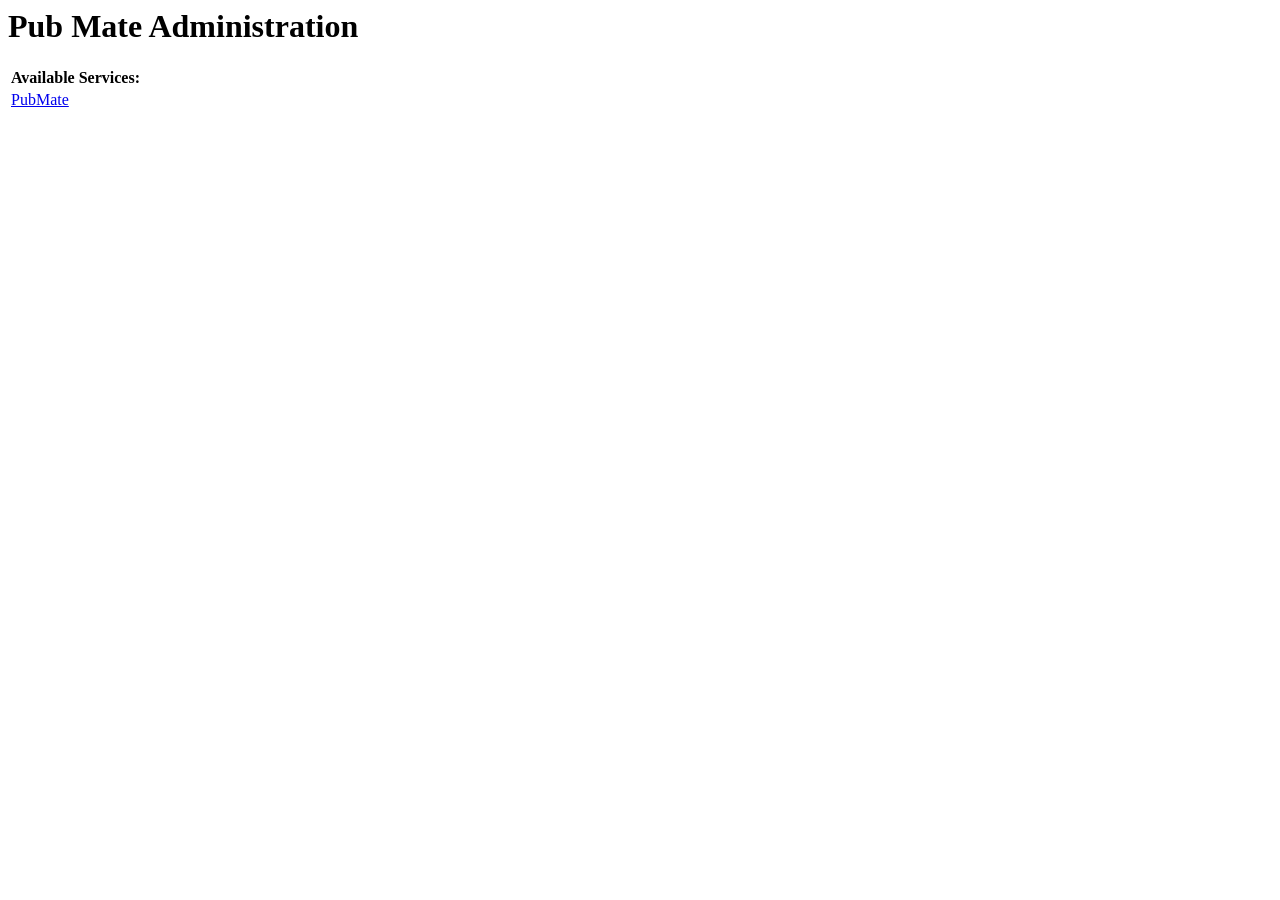
<file: war/index.html>
<!DOCTYPE HTML PUBLIC "-//W3C//DTD HTML 4.01 Transitional//EN">
<!-- The HTML 4.01 Transitional DOCTYPE declaration-->
<!-- above set at the top of the file will set     -->
<!-- the browser's rendering engine into           -->
<!-- "Quirks Mode". Replacing this declaration     -->
<!-- with a "Standards Mode" doctype is supported, -->
<!-- but may lead to some differences in layout.   -->

<html>
<head>
<meta http-equiv="content-type" content="text/html; charset=UTF-8">
<title>PubMate Administration</title>
</head>

<body>
	<h1>Pub Mate Administration</h1>

	<table>
		<tr>
			<td colspan="2" style="font-weight: bold;">Available Services:</td>
		</tr>
		<tr>
			<td><a href="pubmate">PubMate</a></td>
		</tr>
	</table>
</body>
</html>
</file>
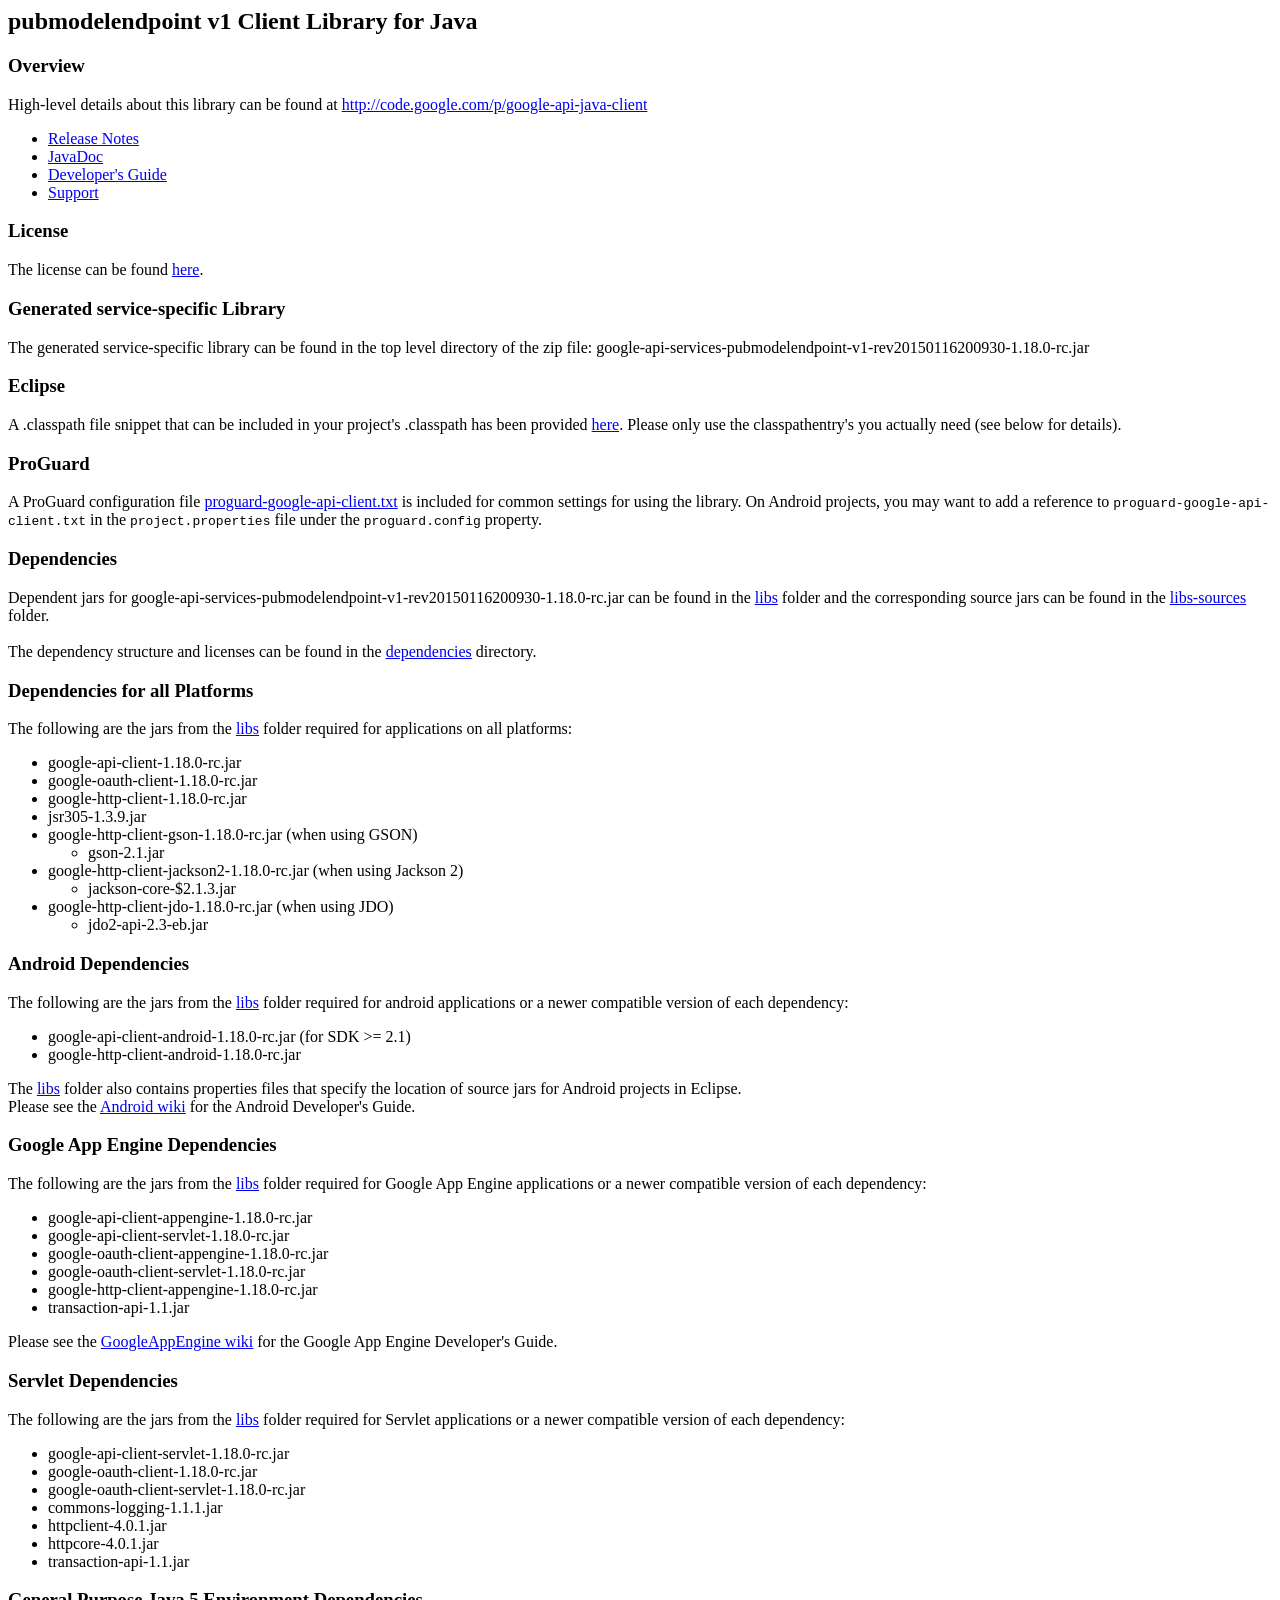
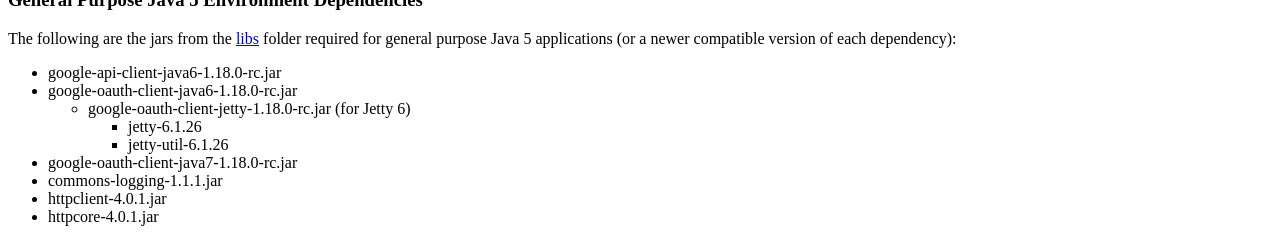
<file: endpoint-libs/libpubmodelendpoint-v1/pubmodelendpoint/readme.html>
<html>
<title>pubmodelendpoint v1 Client Library for Java</title>
<body>
<h2>pubmodelendpoint v1 Client Library for Java</h2>

<h3>Overview</h3>
<p>High-level details about this library can be found at
<a href="http://code.google.com/p/google-api-java-client">http://code.google.com/p/google-api-java-client</a>
<ul>
  <li><a href='http://code.google.com/p/google-api-java-client/wiki/ReleaseNotes#Version_1.18.0-rc'>Release Notes</a></li>
  <li><a href='http://javadoc.google-api-java-client.googlecode.com/hg/apis/pubmodelendpoint/v1/index.html'>JavaDoc</a></li>
  <li><a href='http://code.google.com/p/google-api-java-client/wiki/DeveloperGuide'>Developer's Guide</a></li>
  <li><a href='http://groups.google.com/group/google-api-java-client'>Support</a></li>
</ul>

<h3>License</h3>
The license can be found <a href='LICENSE.txt'>here</a>.<br/>

<h3>Generated service-specific Library</h3>
The generated service-specific library can be found in the top level directory
of the zip file:
google-api-services-pubmodelendpoint-v1-rev20150116200930-1.18.0-rc.jar


<h3>Eclipse</h3>
A .classpath file snippet that can be included in your project's .classpath has been provided <a href='classpath-include'>here</a>.
Please only use the classpathentry's you actually need (see below for details).

<h3>ProGuard</h3>
A ProGuard configuration file <a href="proguard-google-api-client.txt">proguard-google-api-client.txt</a>
is included for common settings for using the library. On Android projects, you may want to add a reference to
<code>proguard-google-api-client.txt</code> in the <code>project.properties</code> file under the
<code>proguard.config</code> property.

<h3>Dependencies</h3>
<p>
Dependent jars for
google-api-services-pubmodelendpoint-v1-rev20150116200930-1.18.0-rc.jar
can be found in the <a href='libs'>libs</a> folder and the corresponding source
jars can be found in the <a href='libs-sources'>libs-sources</a> folder.
<br/><br/>
The dependency structure and licenses can be found in the
<a href='dependencies'>dependencies</a> directory.
</p>

<h3>Dependencies for all Platforms</h3>
The following are the jars from the <a href='libs'>libs</a> folder required for
applications on all platforms:
<ul>
  <li>google-api-client-1.18.0-rc.jar</li>
  <li>google-oauth-client-1.18.0-rc.jar</li>
  <li>google-http-client-1.18.0-rc.jar</li>
  <li>jsr305-1.3.9.jar</li>
  <li>google-http-client-gson-1.18.0-rc.jar (when using GSON)
    <ul>
      <li>gson-2.1.jar</li>
    </ul>
  </li>
  <li>google-http-client-jackson2-1.18.0-rc.jar (when using Jackson 2)
    <ul>
      <li>jackson-core-$2.1.3.jar</li>
    </ul>
  </li>
  <li>google-http-client-jdo-1.18.0-rc.jar (when using JDO)
    <ul>
      <li>jdo2-api-2.3-eb.jar</li>
    </ul>
  </li>
</ul>

<h3>Android Dependencies</h3>
The following are the jars from the <a href='libs'>libs</a> folder required for
android applications or a newer compatible version of each dependency:
<ul>
  <li>google-api-client-android-1.18.0-rc.jar (for SDK &gt;= 2.1)</li>
  <li>google-http-client-android-1.18.0-rc.jar</li>
</ul>
The <a href='libs'>libs</a> folder also contains properties files that specify the location of source
jars for Android projects in Eclipse.<br/>
Please see the
<a href='http://code.google.com/p/google-api-java-client/wiki/Android'>Android wiki</a>
for the Android Developer's Guide.

<h3>Google App Engine Dependencies</h3>
The following are the jars from the <a href='libs'>libs</a> folder required for
Google App Engine applications or a newer compatible version of each dependency:
<ul>
  <li>google-api-client-appengine-1.18.0-rc.jar</li>
  <li>google-api-client-servlet-1.18.0-rc.jar</li>
  <li>google-oauth-client-appengine-1.18.0-rc.jar</li>
  <li>google-oauth-client-servlet-1.18.0-rc.jar</li>
  <li>google-http-client-appengine-1.18.0-rc.jar</li>
  <li>transaction-api-1.1.jar</li>
</ul>
Please see the
<a href='http://code.google.com/p/google-api-java-client/wiki/GoogleAppEngine'>GoogleAppEngine wiki</a>
for the Google App Engine Developer's Guide.

<h3>Servlet Dependencies</h3>
The following are the jars from the <a href='libs'>libs</a> folder required for
Servlet applications or a newer compatible version of each dependency:
<ul>
  <li>google-api-client-servlet-1.18.0-rc.jar</li>
  <li>google-oauth-client-1.18.0-rc.jar</li>
  <li>google-oauth-client-servlet-1.18.0-rc.jar</li>
  <li>commons-logging-1.1.1.jar</li>
  <li>httpclient-4.0.1.jar</li>
  <li>httpcore-4.0.1.jar</li>
  <li>transaction-api-1.1.jar</li>
</ul>

<h3>General Purpose Java 5 Environment Dependencies</h3>
The following are the jars from the <a href='libs'>libs</a> folder required for
general purpose Java 5 applications (or a newer compatible version of each dependency):
<ul>
  <li>google-api-client-java6-1.18.0-rc.jar</li>
  <li>google-oauth-client-java6-1.18.0-rc.jar
  <ul>
    <li>google-oauth-client-jetty-1.18.0-rc.jar (for Jetty 6)
      <ul>
        <li>jetty-6.1.26</li>
        <li>jetty-util-6.1.26</li>
      </ul>
    </li>
  </ul></li>
  <li>google-oauth-client-java7-1.18.0-rc.jar</li>
  <li>commons-logging-1.1.1.jar</li>
  <li>httpclient-4.0.1.jar</li>
  <li>httpcore-4.0.1.jar</li>
</ul>


</body>
</html>
</file>
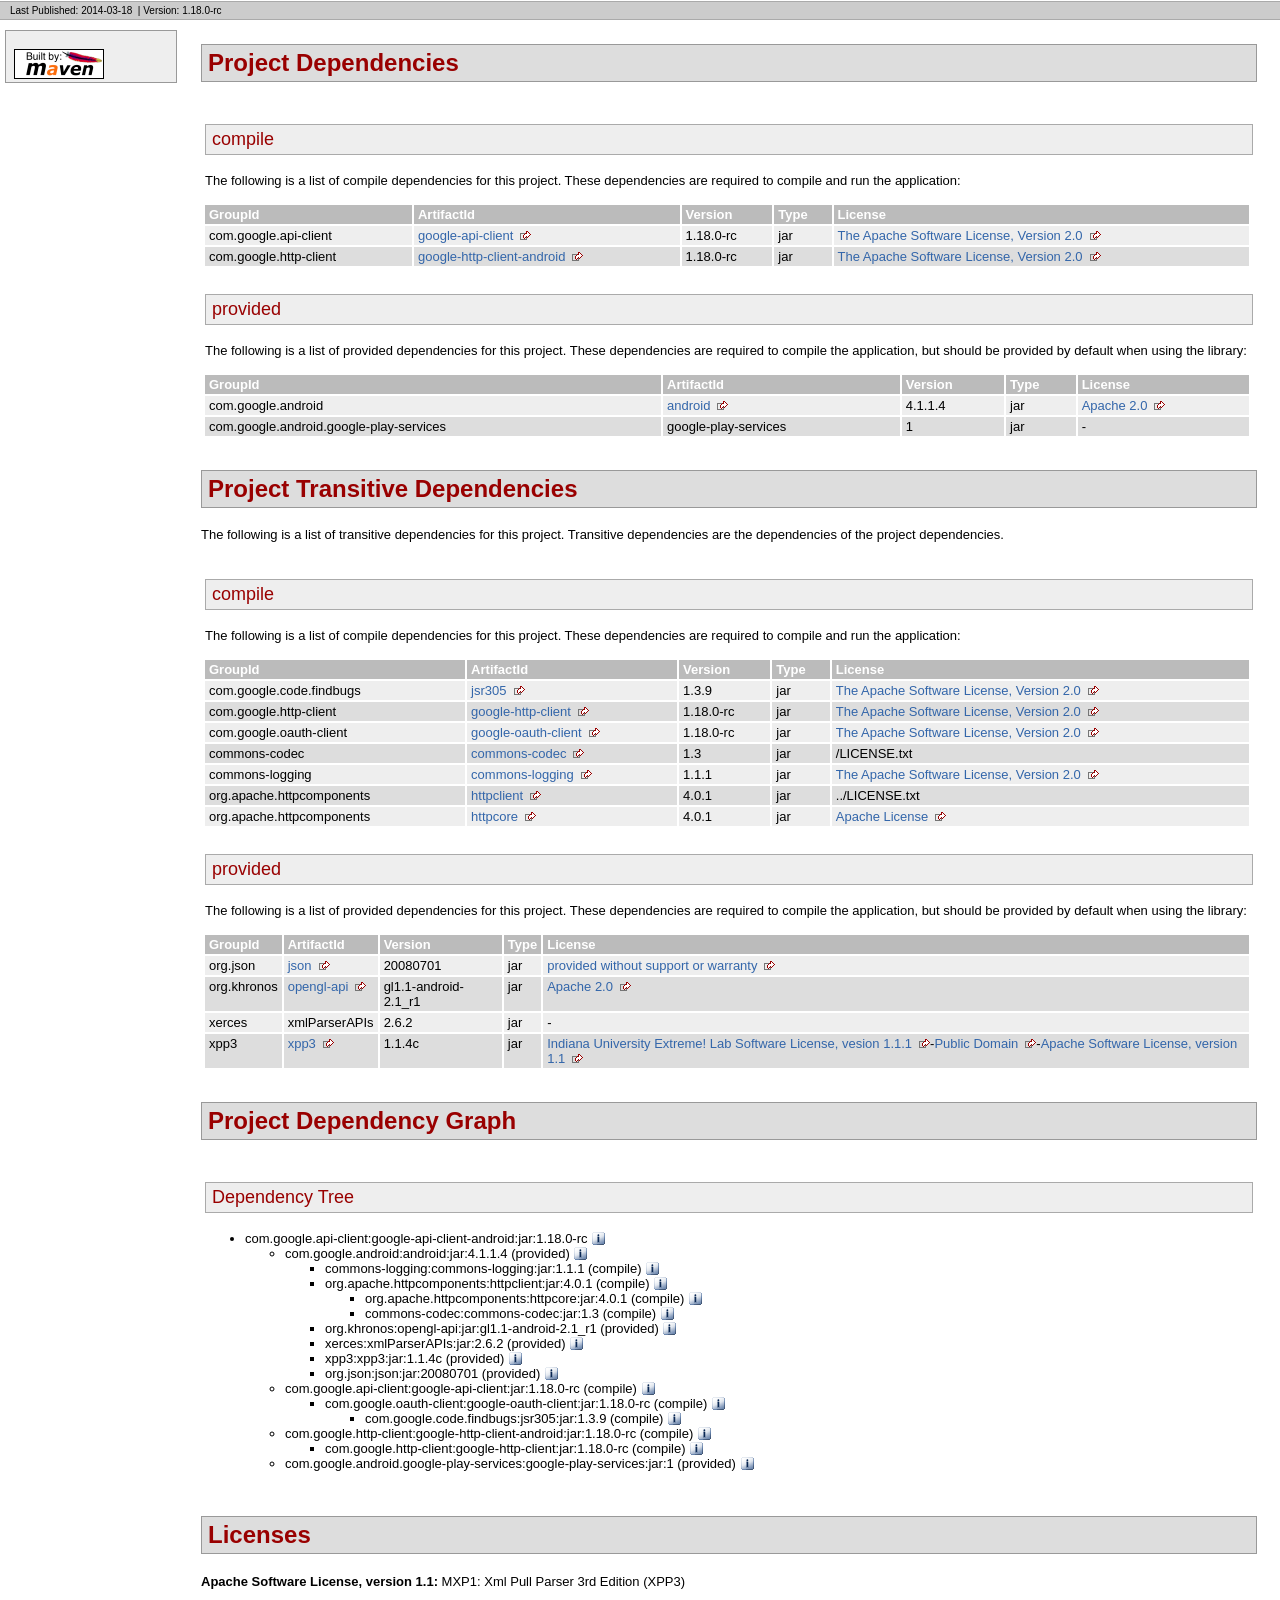
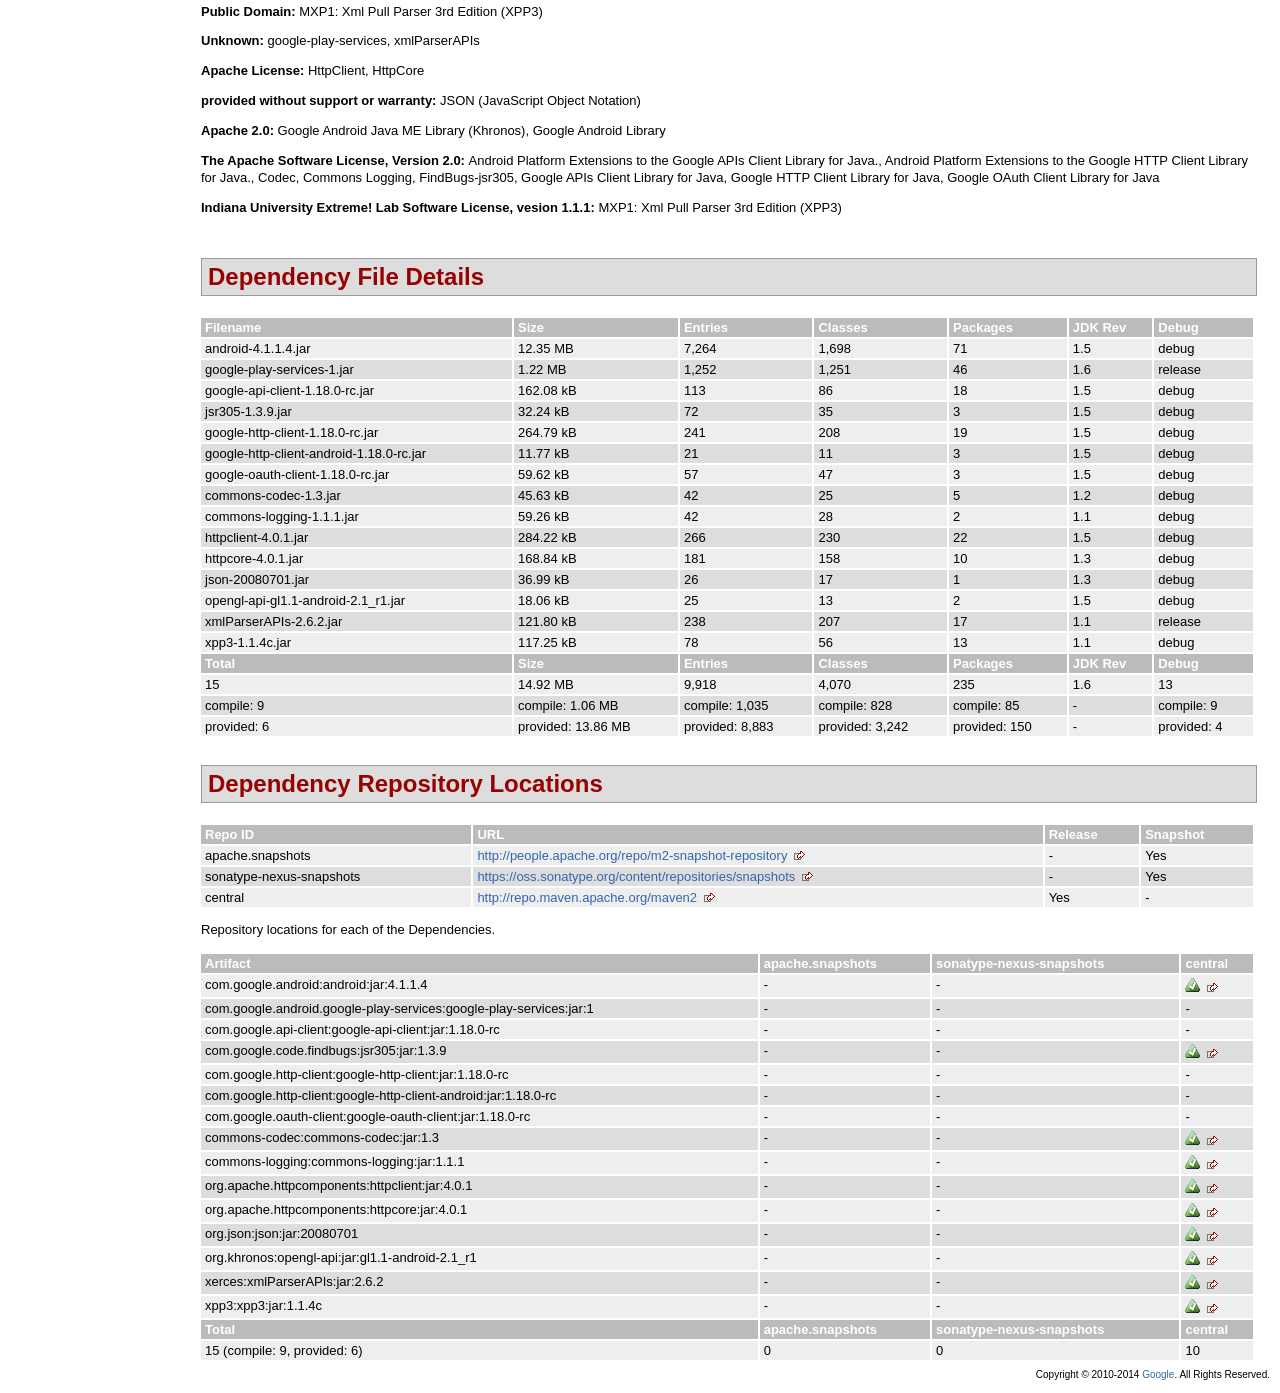
<file: endpoint-libs/libpubmodelendpoint-v1/pubmodelendpoint/dependencies/google-api-client-android-dependencies.html>
<!DOCTYPE html PUBLIC "-//W3C//DTD XHTML 1.0 Transitional//EN" "http://www.w3.org/TR/xhtml1/DTD/xhtml1-transitional.dtd">
<!-- Generated by Apache Maven Doxia at Mar 18, 2014 -->
<html xmlns="http://www.w3.org/1999/xhtml" xml:lang="en" lang="en">
  <head>
    <meta http-equiv="Content-Type" content="text/html; charset=UTF-8" />
    <title>Project Dependencies</title>
    <style type="text/css" media="all">
      @import url("./css/maven-base.css");
      @import url("./css/maven-theme.css");
      @import url("./css/site.css");
    </style>
    <link rel="stylesheet" href="./css/print.css" type="text/css" media="print" />
    <meta name="Date-Revision-yyyymmdd" content="20140318" />
    <meta http-equiv="Content-Language" content="en" />
        
        </head>
  <body class="composite">
    <div id="banner">
                      <div class="clear">
        <hr/>
      </div>
    </div>
    <div id="breadcrumbs">
            
        
                <div class="xleft">
        <span id="publishDate">Last Published: 2014-03-18</span>
                  &nbsp;| <span id="projectVersion">Version: 1.18.0-rc</span>
                      </div>
            <div class="xright">        
        
      </div>
      <div class="clear">
        <hr/>
      </div>
    </div>
    <div id="leftColumn">
      <div id="navcolumn">
             
        
                                      <a href="http://maven.apache.org/" title="Built by Maven" class="poweredBy">
        <img class="poweredBy" alt="Built by Maven" src="./images/logos/maven-feather.png" />
      </a>
                   
        
            </div>
    </div>
    <div id="bodyColumn">
      <div id="contentBox">
        <a name="Project_Dependencies"></a>
<div class="section">
<h2>Project Dependencies<a name="Project_Dependencies"></a></h2><a name="Project_Dependencies_compile"></a>
<div class="section">
<h3>compile<a name="compile"></a></h3>
<p>The following is a list of compile dependencies for this project. These dependencies are required to compile and run the application:</p>
<table border="0" class="bodyTable">
<tr class="a">
<th>GroupId</th>
<th>ArtifactId</th>
<th>Version</th>
<th>Type</th>
<th>License</th></tr>
<tr class="b">
<td>com.google.api-client</td>
<td><a class="externalLink" href="http://code.google.com/p/google-api-java-client/google-api-client/">google-api-client</a></td>
<td>1.18.0-rc</td>
<td>jar</td>
<td><a class="externalLink" href="http://www.apache.org/licenses/LICENSE-2.0.txt">The Apache Software License, Version 2.0</a></td></tr>
<tr class="a">
<td>com.google.http-client</td>
<td><a class="externalLink" href="http://code.google.com/p/google-http-java-client/google-http-client-android/">google-http-client-android</a></td>
<td>1.18.0-rc</td>
<td>jar</td>
<td><a class="externalLink" href="http://www.apache.org/licenses/LICENSE-2.0.txt">The Apache Software License, Version 2.0</a></td></tr></table></div><a name="Project_Dependencies_provided"></a>
<div class="section">
<h3>provided<a name="provided"></a></h3>
<p>The following is a list of provided dependencies for this project. These dependencies are required to compile the application, but should be provided by default when using the library:</p>
<table border="0" class="bodyTable">
<tr class="a">
<th>GroupId</th>
<th>ArtifactId</th>
<th>Version</th>
<th>Type</th>
<th>License</th></tr>
<tr class="b">
<td>com.google.android</td>
<td><a class="externalLink" href="http://source.android.com/">android</a></td>
<td>4.1.1.4</td>
<td>jar</td>
<td><a class="externalLink" href="http://www.apache.org/licenses/LICENSE-2.0">Apache 2.0</a></td></tr>
<tr class="a">
<td>com.google.android.google-play-services</td>
<td>google-play-services</td>
<td>1</td>
<td>jar</td>
<td>-</td></tr></table></div></div><a name="Project_Transitive_Dependencies"></a>
<div class="section">
<h2>Project Transitive Dependencies<a name="Project_Transitive_Dependencies"></a></h2>
<p>The following is a list of transitive dependencies for this project. Transitive dependencies are the dependencies of the project dependencies.</p><a name="Project_Transitive_Dependencies_compile"></a>
<div class="section">
<h3>compile<a name="compile"></a></h3>
<p>The following is a list of compile dependencies for this project. These dependencies are required to compile and run the application:</p>
<table border="0" class="bodyTable">
<tr class="a">
<th>GroupId</th>
<th>ArtifactId</th>
<th>Version</th>
<th>Type</th>
<th>License</th></tr>
<tr class="b">
<td>com.google.code.findbugs</td>
<td><a class="externalLink" href="http://findbugs.sourceforge.net/">jsr305</a></td>
<td>1.3.9</td>
<td>jar</td>
<td><a class="externalLink" href="http://www.apache.org/licenses/LICENSE-2.0.txt">The Apache Software License, Version 2.0</a></td></tr>
<tr class="a">
<td>com.google.http-client</td>
<td><a class="externalLink" href="http://code.google.com/p/google-http-java-client/google-http-client/">google-http-client</a></td>
<td>1.18.0-rc</td>
<td>jar</td>
<td><a class="externalLink" href="http://www.apache.org/licenses/LICENSE-2.0.txt">The Apache Software License, Version 2.0</a></td></tr>
<tr class="b">
<td>com.google.oauth-client</td>
<td><a class="externalLink" href="http://code.google.com/p/google-oauth-java-client/google-oauth-client/">google-oauth-client</a></td>
<td>1.18.0-rc</td>
<td>jar</td>
<td><a class="externalLink" href="http://www.apache.org/licenses/LICENSE-2.0.txt">The Apache Software License, Version 2.0</a></td></tr>
<tr class="a">
<td>commons-codec</td>
<td><a class="externalLink" href="http://jakarta.apache.org/commons/codec/">commons-codec</a></td>
<td>1.3</td>
<td>jar</td>
<td>/LICENSE.txt</td></tr>
<tr class="b">
<td>commons-logging</td>
<td><a class="externalLink" href="http://commons.apache.org/logging">commons-logging</a></td>
<td>1.1.1</td>
<td>jar</td>
<td><a class="externalLink" href="http://www.apache.org/licenses/LICENSE-2.0.txt">The Apache Software License, Version 2.0</a></td></tr>
<tr class="a">
<td>org.apache.httpcomponents</td>
<td><a class="externalLink" href="http://hc.apache.org/httpcomponents-client">httpclient</a></td>
<td>4.0.1</td>
<td>jar</td>
<td>../LICENSE.txt</td></tr>
<tr class="b">
<td>org.apache.httpcomponents</td>
<td><a class="externalLink" href="http://hc.apache.org/httpcomponents-core/">httpcore</a></td>
<td>4.0.1</td>
<td>jar</td>
<td><a class="externalLink" href="http://www.apache.org/licenses/LICENSE-2.0.html">Apache License</a></td></tr></table></div><a name="Project_Transitive_Dependencies_provided"></a>
<div class="section">
<h3>provided<a name="provided"></a></h3>
<p>The following is a list of provided dependencies for this project. These dependencies are required to compile the application, but should be provided by default when using the library:</p>
<table border="0" class="bodyTable">
<tr class="a">
<th>GroupId</th>
<th>ArtifactId</th>
<th>Version</th>
<th>Type</th>
<th>License</th></tr>
<tr class="b">
<td>org.json</td>
<td><a class="externalLink" href="http://www.json.org/java/index.html">json</a></td>
<td>20080701</td>
<td>jar</td>
<td><a class="externalLink" href="http://www.json.org/license.html">provided without support or warranty</a></td></tr>
<tr class="a">
<td>org.khronos</td>
<td><a class="externalLink" href="http://source.android.com/">opengl-api</a></td>
<td>gl1.1-android-2.1_r1</td>
<td>jar</td>
<td><a class="externalLink" href="http://www.apache.org/licenses/LICENSE-2.0">Apache 2.0</a></td></tr>
<tr class="b">
<td>xerces</td>
<td>xmlParserAPIs</td>
<td>2.6.2</td>
<td>jar</td>
<td>-</td></tr>
<tr class="a">
<td>xpp3</td>
<td><a class="externalLink" href="http://www.extreme.indiana.edu/xgws/xsoap/xpp/mxp1/">xpp3</a></td>
<td>1.1.4c</td>
<td>jar</td>
<td><a class="externalLink" href="http://www.extreme.indiana.edu/viewcvs/~checkout~/XPP3/java/LICENSE.txt">Indiana University Extreme! Lab Software License, vesion 1.1.1</a>-<a class="externalLink" href="http://creativecommons.org/licenses/publicdomain">Public Domain</a>-<a class="externalLink" href="http://www.apache.org/licenses/LICENSE-1.1">Apache Software License, version 1.1</a></td></tr></table></div></div><a name="Project_Dependency_Graph"></a>
<div class="section">
<h2>Project Dependency Graph<a name="Project_Dependency_Graph"></a></h2><script language="javascript" type="text/javascript">
      function toggleDependencyDetail( divId, imgId )
      {
        var div = document.getElementById( divId );
        var img = document.getElementById( imgId );
        if( div.style.display == '' )
        {
          div.style.display = 'none';
          img.src='./images/icon_info_sml.gif';
        }
        else
        {
          div.style.display = '';
          img.src='./images/close.gif';
        }
      }
</script>
<a name="Dependency_Tree"></a>
<div class="section">
<h3>Dependency Tree<a name="Dependency_Tree"></a></h3>
<ul>
<li>com.google.api-client:google-api-client-android:jar:1.18.0-rc <img id="_img1" src="./images/icon_info_sml.gif" alt="Information" onclick="toggleDependencyDetail( '_dep0', '_img1' );" style="cursor: pointer;vertical-align:text-bottom;"></img><div id="_dep0" style="display:none">
<table border="0" class="bodyTable">
<tr class="a">
<th>Android Platform Extensions to the Google APIs Client Library for Java.</th></tr>
<tr class="b">
<td>
<p><b>Description: </b>Sonatype helps open source projects to set up Maven repositories on https://oss.sonatype.org/</p>
<p><b>URL: </b><a class="externalLink" href="http://code.google.com/p/google-api-java-client/google-api-client-android/">http://code.google.com/p/google-api-java-client/google-api-client-android/</a></p>
<p><b>Project License: </b><a class="externalLink" href="http://www.apache.org/licenses/LICENSE-2.0.txt">The Apache Software License, Version 2.0</a></p></td></tr></table></div>
<ul>
<li>com.google.android:android:jar:4.1.1.4 (provided) <img id="_img3" src="./images/icon_info_sml.gif" alt="Information" onclick="toggleDependencyDetail( '_dep2', '_img3' );" style="cursor: pointer;vertical-align:text-bottom;"></img><div id="_dep2" style="display:none">
<table border="0" class="bodyTable">
<tr class="a">
<th>Google Android Library</th></tr>
<tr class="b">
<td>
<p><b>Description: </b>A library jar that provides APIs for Applications written for the Google Android Platform.</p>
<p><b>URL: </b><a class="externalLink" href="http://source.android.com/">http://source.android.com/</a></p>
<p><b>Project License: </b><a class="externalLink" href="http://www.apache.org/licenses/LICENSE-2.0">Apache 2.0</a></p></td></tr></table></div>
<ul>
<li>commons-logging:commons-logging:jar:1.1.1 (compile) <img id="_img5" src="./images/icon_info_sml.gif" alt="Information" onclick="toggleDependencyDetail( '_dep4', '_img5' );" style="cursor: pointer;vertical-align:text-bottom;"></img><div id="_dep4" style="display:none">
<table border="0" class="bodyTable">
<tr class="a">
<th>Commons Logging</th></tr>
<tr class="b">
<td>
<p><b>Description: </b>Commons Logging is a thin adapter allowing configurable bridging to other,
    well known logging systems.</p>
<p><b>URL: </b><a class="externalLink" href="http://commons.apache.org/logging">http://commons.apache.org/logging</a></p>
<p><b>Project License: </b><a class="externalLink" href="http://www.apache.org/licenses/LICENSE-2.0.txt">The Apache Software License, Version 2.0</a></p></td></tr></table></div></li>
<li>org.apache.httpcomponents:httpclient:jar:4.0.1 (compile) <img id="_img7" src="./images/icon_info_sml.gif" alt="Information" onclick="toggleDependencyDetail( '_dep6', '_img7' );" style="cursor: pointer;vertical-align:text-bottom;"></img><div id="_dep6" style="display:none">
<table border="0" class="bodyTable">
<tr class="a">
<th>HttpClient</th></tr>
<tr class="b">
<td>
<p><b>Description: </b>HttpComponents Client (base module)</p>
<p><b>URL: </b><a class="externalLink" href="http://hc.apache.org/httpcomponents-client">http://hc.apache.org/httpcomponents-client</a></p>
<p><b>Project License: </b><a href="../LICENSE.txt">Apache License</a></p></td></tr></table></div>
<ul>
<li>org.apache.httpcomponents:httpcore:jar:4.0.1 (compile) <img id="_img9" src="./images/icon_info_sml.gif" alt="Information" onclick="toggleDependencyDetail( '_dep8', '_img9' );" style="cursor: pointer;vertical-align:text-bottom;"></img><div id="_dep8" style="display:none">
<table border="0" class="bodyTable">
<tr class="a">
<th>HttpCore</th></tr>
<tr class="b">
<td>
<p><b>Description: </b>HttpComponents Core (Java 1.3 compatible)</p>
<p><b>URL: </b><a class="externalLink" href="http://hc.apache.org/httpcomponents-core/">http://hc.apache.org/httpcomponents-core/</a></p>
<p><b>Project License: </b><a class="externalLink" href="http://www.apache.org/licenses/LICENSE-2.0.html">Apache License</a></p></td></tr></table></div></li>
<li>commons-codec:commons-codec:jar:1.3 (compile) <img id="_img11" src="./images/icon_info_sml.gif" alt="Information" onclick="toggleDependencyDetail( '_dep10', '_img11' );" style="cursor: pointer;vertical-align:text-bottom;"></img><div id="_dep10" style="display:none">
<table border="0" class="bodyTable">
<tr class="a">
<th>Codec</th></tr>
<tr class="b">
<td>
<p><b>Description: </b>The codec package contains simple encoder and decoders for
   various formats such as Base64 and Hexadecimal.  In addition to these
   widely used encoders and decoders, the codec package also maintains a
   collection of phonetic encoding utilities.</p>
<p><b>URL: </b><a class="externalLink" href="http://jakarta.apache.org/commons/codec/">http://jakarta.apache.org/commons/codec/</a></p>
<p><b>Project License: </b><a href="/LICENSE.txt">The Apache Software License, Version 2.0</a></p></td></tr></table></div></li></ul></li>
<li>org.khronos:opengl-api:jar:gl1.1-android-2.1_r1 (provided) <img id="_img13" src="./images/icon_info_sml.gif" alt="Information" onclick="toggleDependencyDetail( '_dep12', '_img13' );" style="cursor: pointer;vertical-align:text-bottom;"></img><div id="_dep12" style="display:none">
<table border="0" class="bodyTable">
<tr class="a">
<th>Google Android Java ME Library (Khronos)</th></tr>
<tr class="b">
<td>
<p><b>Description: </b>The Android implementation of Khronos OpenGL Spec for the Google Android SDK.</p>
<p><b>URL: </b><a class="externalLink" href="http://source.android.com/">http://source.android.com/</a></p>
<p><b>Project License: </b><a class="externalLink" href="http://www.apache.org/licenses/LICENSE-2.0">Apache 2.0</a></p></td></tr></table></div></li>
<li>xerces:xmlParserAPIs:jar:2.6.2 (provided) <img id="_img15" src="./images/icon_info_sml.gif" alt="Information" onclick="toggleDependencyDetail( '_dep14', '_img15' );" style="cursor: pointer;vertical-align:text-bottom;"></img><div id="_dep14" style="display:none">
<table border="0" class="bodyTable">
<tr class="a">
<th>xmlParserAPIs</th></tr>
<tr class="b">
<td>
<p><b>Description: </b>There is currently no description associated with this project.</p>
<p><b>Project License: </b>No license is defined for this project.</p></td></tr></table></div></li>
<li>xpp3:xpp3:jar:1.1.4c (provided) <img id="_img17" src="./images/icon_info_sml.gif" alt="Information" onclick="toggleDependencyDetail( '_dep16', '_img17' );" style="cursor: pointer;vertical-align:text-bottom;"></img><div id="_dep16" style="display:none">
<table border="0" class="bodyTable">
<tr class="a">
<th>MXP1: Xml Pull Parser 3rd Edition (XPP3)</th></tr>
<tr class="b">
<td>
<p><b>Description: </b>MXP1 is a stable XmlPull parsing engine that is based on ideas from XPP and in particular XPP2 but completely revised and rewritten to take the best advantage of latest JIT JVMs such as Hotspot in JDK 1.4+.</p>
<p><b>URL: </b><a class="externalLink" href="http://www.extreme.indiana.edu/xgws/xsoap/xpp/mxp1/">http://www.extreme.indiana.edu/xgws/xsoap/xpp/mxp1/</a></p>
<p><b>Project License: </b><a class="externalLink" href="http://www.extreme.indiana.edu/viewcvs/~checkout~/XPP3/java/LICENSE.txt">Indiana University Extreme! Lab Software License, vesion 1.1.1</a><a class="externalLink" href="http://creativecommons.org/licenses/publicdomain">Public Domain</a><a class="externalLink" href="http://www.apache.org/licenses/LICENSE-1.1">Apache Software License, version 1.1</a></p></td></tr></table></div></li>
<li>org.json:json:jar:20080701 (provided) <img id="_img19" src="./images/icon_info_sml.gif" alt="Information" onclick="toggleDependencyDetail( '_dep18', '_img19' );" style="cursor: pointer;vertical-align:text-bottom;"></img><div id="_dep18" style="display:none">
<table border="0" class="bodyTable">
<tr class="a">
<th>JSON (JavaScript Object Notation)</th></tr>
<tr class="b">
<td>
<p><b>Description: </b>JSON (JavaScript Object Notation) is a lightweight data-interchange format.
    It is easy for humans to read and write. It is easy for machines to parse and generate.
    It is based on a subset of the JavaScript Programming Language, Standard ECMA-262 3rd Edition
    - December 1999. JSON is a text format that is completely language independent but uses
    conventions that are familiar to programmers of the C-family of languages, including C, C++, C#,
    Java, JavaScript, Perl, Python, and many others.
    These properties make JSON an ideal data-interchange language.</p>
<p><b>URL: </b><a class="externalLink" href="http://www.json.org/java/index.html">http://www.json.org/java/index.html</a></p>
<p><b>Project License: </b><a class="externalLink" href="http://www.json.org/license.html">provided without support or warranty</a></p></td></tr></table></div></li></ul></li>
<li>com.google.api-client:google-api-client:jar:1.18.0-rc (compile) <img id="_img21" src="./images/icon_info_sml.gif" alt="Information" onclick="toggleDependencyDetail( '_dep20', '_img21' );" style="cursor: pointer;vertical-align:text-bottom;"></img><div id="_dep20" style="display:none">
<table border="0" class="bodyTable">
<tr class="a">
<th>Google APIs Client Library for Java</th></tr>
<tr class="b">
<td>
<p><b>Description: </b>Sonatype helps open source projects to set up Maven repositories on https://oss.sonatype.org/</p>
<p><b>URL: </b><a class="externalLink" href="http://code.google.com/p/google-api-java-client/google-api-client/">http://code.google.com/p/google-api-java-client/google-api-client/</a></p>
<p><b>Project License: </b><a class="externalLink" href="http://www.apache.org/licenses/LICENSE-2.0.txt">The Apache Software License, Version 2.0</a></p></td></tr></table></div>
<ul>
<li>com.google.oauth-client:google-oauth-client:jar:1.18.0-rc (compile) <img id="_img23" src="./images/icon_info_sml.gif" alt="Information" onclick="toggleDependencyDetail( '_dep22', '_img23' );" style="cursor: pointer;vertical-align:text-bottom;"></img><div id="_dep22" style="display:none">
<table border="0" class="bodyTable">
<tr class="a">
<th>Google OAuth Client Library for Java</th></tr>
<tr class="b">
<td>
<p><b>Description: </b>Google OAuth Client Library for Java. Functionality that works on all supported Java platforms,
    including Java 5 (or higher) desktop (SE) and web (EE), Android, and Google App Engine.</p>
<p><b>URL: </b><a class="externalLink" href="http://code.google.com/p/google-oauth-java-client/google-oauth-client/">http://code.google.com/p/google-oauth-java-client/google-oauth-client/</a></p>
<p><b>Project License: </b><a class="externalLink" href="http://www.apache.org/licenses/LICENSE-2.0.txt">The Apache Software License, Version 2.0</a></p></td></tr></table></div>
<ul>
<li>com.google.code.findbugs:jsr305:jar:1.3.9 (compile) <img id="_img25" src="./images/icon_info_sml.gif" alt="Information" onclick="toggleDependencyDetail( '_dep24', '_img25' );" style="cursor: pointer;vertical-align:text-bottom;"></img><div id="_dep24" style="display:none">
<table border="0" class="bodyTable">
<tr class="a">
<th>FindBugs-jsr305</th></tr>
<tr class="b">
<td>
<p><b>Description: </b>JSR305 Annotations for Findbugs</p>
<p><b>URL: </b><a class="externalLink" href="http://findbugs.sourceforge.net/">http://findbugs.sourceforge.net/</a></p>
<p><b>Project License: </b><a class="externalLink" href="http://www.apache.org/licenses/LICENSE-2.0.txt">The Apache Software License, Version 2.0</a></p></td></tr></table></div></li></ul></li></ul></li>
<li>com.google.http-client:google-http-client-android:jar:1.18.0-rc (compile) <img id="_img27" src="./images/icon_info_sml.gif" alt="Information" onclick="toggleDependencyDetail( '_dep26', '_img27' );" style="cursor: pointer;vertical-align:text-bottom;"></img><div id="_dep26" style="display:none">
<table border="0" class="bodyTable">
<tr class="a">
<th>Android Platform Extensions to the Google HTTP Client Library for Java.</th></tr>
<tr class="b">
<td>
<p><b>Description: </b>Sonatype helps open source projects to set up Maven repositories on https://oss.sonatype.org/</p>
<p><b>URL: </b><a class="externalLink" href="http://code.google.com/p/google-http-java-client/google-http-client-android/">http://code.google.com/p/google-http-java-client/google-http-client-android/</a></p>
<p><b>Project License: </b><a class="externalLink" href="http://www.apache.org/licenses/LICENSE-2.0.txt">The Apache Software License, Version 2.0</a></p></td></tr></table></div>
<ul>
<li>com.google.http-client:google-http-client:jar:1.18.0-rc (compile) <img id="_img29" src="./images/icon_info_sml.gif" alt="Information" onclick="toggleDependencyDetail( '_dep28', '_img29' );" style="cursor: pointer;vertical-align:text-bottom;"></img><div id="_dep28" style="display:none">
<table border="0" class="bodyTable">
<tr class="a">
<th>Google HTTP Client Library for Java</th></tr>
<tr class="b">
<td>
<p><b>Description: </b>Google HTTP Client Library for Java. Functionality that works on all supported Java platforms,
    including Java 5 (or higher) desktop (SE) and web (EE), Android, and Google App Engine.</p>
<p><b>URL: </b><a class="externalLink" href="http://code.google.com/p/google-http-java-client/google-http-client/">http://code.google.com/p/google-http-java-client/google-http-client/</a></p>
<p><b>Project License: </b><a class="externalLink" href="http://www.apache.org/licenses/LICENSE-2.0.txt">The Apache Software License, Version 2.0</a></p></td></tr></table></div></li></ul></li>
<li>com.google.android.google-play-services:google-play-services:jar:1 (provided) <img id="_img31" src="./images/icon_info_sml.gif" alt="Information" onclick="toggleDependencyDetail( '_dep30', '_img31' );" style="cursor: pointer;vertical-align:text-bottom;"></img><div id="_dep30" style="display:none">
<table border="0" class="bodyTable">
<tr class="a">
<th>google-play-services</th></tr>
<tr class="b">
<td>
<p><b>Description: </b>POM was created from install:install-file</p>
<p><b>Project License: </b>No license is defined for this project.</p></td></tr></table></div></li></ul></li></ul></div></div><a name="Licenses"></a>
<div class="section">
<h2>Licenses<a name="Licenses"></a></h2>
<p><b>Apache Software License, version 1.1: </b>MXP1: Xml Pull Parser 3rd Edition (XPP3)</p>
<p><b>Public Domain: </b>MXP1: Xml Pull Parser 3rd Edition (XPP3)</p>
<p><b>Unknown: </b>google-play-services, xmlParserAPIs</p>
<p><b>Apache License: </b>HttpClient, HttpCore</p>
<p><b>provided without support or warranty: </b>JSON (JavaScript Object Notation)</p>
<p><b>Apache 2.0: </b>Google Android Java ME Library (Khronos), Google Android Library</p>
<p><b>The Apache Software License, Version 2.0: </b>Android Platform Extensions to the Google APIs Client Library for Java., Android Platform Extensions to the Google HTTP Client Library for Java., Codec, Commons Logging, FindBugs-jsr305, Google APIs Client Library for Java, Google HTTP Client Library for Java, Google OAuth Client Library for Java</p>
<p><b>Indiana University Extreme! Lab Software License, vesion 1.1.1: </b>MXP1: Xml Pull Parser 3rd Edition (XPP3)</p></div><a name="Dependency_File_Details"></a>
<div class="section">
<h2>Dependency File Details<a name="Dependency_File_Details"></a></h2>
<table border="0" class="bodyTable">
<tr class="a">
<th>Filename</th>
<th>Size</th>
<th>Entries</th>
<th>Classes</th>
<th>Packages</th>
<th>JDK Rev</th>
<th>Debug</th></tr>
<tr class="b">
<td>android-4.1.1.4.jar</td>
<td>12.35 MB</td>
<td>7,264</td>
<td>1,698</td>
<td>71</td>
<td>1.5</td>
<td>debug</td></tr>
<tr class="a">
<td>google-play-services-1.jar</td>
<td>1.22 MB</td>
<td>1,252</td>
<td>1,251</td>
<td>46</td>
<td>1.6</td>
<td>release</td></tr>
<tr class="b">
<td>google-api-client-1.18.0-rc.jar</td>
<td>162.08 kB</td>
<td>113</td>
<td>86</td>
<td>18</td>
<td>1.5</td>
<td>debug</td></tr>
<tr class="a">
<td>jsr305-1.3.9.jar</td>
<td>32.24 kB</td>
<td>72</td>
<td>35</td>
<td>3</td>
<td>1.5</td>
<td>debug</td></tr>
<tr class="b">
<td>google-http-client-1.18.0-rc.jar</td>
<td>264.79 kB</td>
<td>241</td>
<td>208</td>
<td>19</td>
<td>1.5</td>
<td>debug</td></tr>
<tr class="a">
<td>google-http-client-android-1.18.0-rc.jar</td>
<td>11.77 kB</td>
<td>21</td>
<td>11</td>
<td>3</td>
<td>1.5</td>
<td>debug</td></tr>
<tr class="b">
<td>google-oauth-client-1.18.0-rc.jar</td>
<td>59.62 kB</td>
<td>57</td>
<td>47</td>
<td>3</td>
<td>1.5</td>
<td>debug</td></tr>
<tr class="a">
<td>commons-codec-1.3.jar</td>
<td>45.63 kB</td>
<td>42</td>
<td>25</td>
<td>5</td>
<td>1.2</td>
<td>debug</td></tr>
<tr class="b">
<td>commons-logging-1.1.1.jar</td>
<td>59.26 kB</td>
<td>42</td>
<td>28</td>
<td>2</td>
<td>1.1</td>
<td>debug</td></tr>
<tr class="a">
<td>httpclient-4.0.1.jar</td>
<td>284.22 kB</td>
<td>266</td>
<td>230</td>
<td>22</td>
<td>1.5</td>
<td>debug</td></tr>
<tr class="b">
<td>httpcore-4.0.1.jar</td>
<td>168.84 kB</td>
<td>181</td>
<td>158</td>
<td>10</td>
<td>1.3</td>
<td>debug</td></tr>
<tr class="a">
<td>json-20080701.jar</td>
<td>36.99 kB</td>
<td>26</td>
<td>17</td>
<td>1</td>
<td>1.3</td>
<td>debug</td></tr>
<tr class="b">
<td>opengl-api-gl1.1-android-2.1_r1.jar</td>
<td>18.06 kB</td>
<td>25</td>
<td>13</td>
<td>2</td>
<td>1.5</td>
<td>debug</td></tr>
<tr class="a">
<td>xmlParserAPIs-2.6.2.jar</td>
<td>121.80 kB</td>
<td>238</td>
<td>207</td>
<td>17</td>
<td>1.1</td>
<td>release</td></tr>
<tr class="b">
<td>xpp3-1.1.4c.jar</td>
<td>117.25 kB</td>
<td>78</td>
<td>56</td>
<td>13</td>
<td>1.1</td>
<td>debug</td></tr>
<tr class="a">
<th>Total</th>
<th>Size</th>
<th>Entries</th>
<th>Classes</th>
<th>Packages</th>
<th>JDK Rev</th>
<th>Debug</th></tr>
<tr class="b">
<td>15</td>
<td>14.92 MB</td>
<td>9,918</td>
<td>4,070</td>
<td>235</td>
<td>1.6</td>
<td>13</td></tr>
<tr class="a">
<td>compile: 9</td>
<td>compile: 1.06 MB</td>
<td>compile: 1,035</td>
<td>compile: 828</td>
<td>compile: 85</td>
<td>-</td>
<td>compile: 9</td></tr>
<tr class="b">
<td>provided: 6</td>
<td>provided: 13.86 MB</td>
<td>provided: 8,883</td>
<td>provided: 3,242</td>
<td>provided: 150</td>
<td>-</td>
<td>provided: 4</td></tr></table></div><a name="Dependency_Repository_Locations"></a>
<div class="section">
<h2>Dependency Repository Locations<a name="Dependency_Repository_Locations"></a></h2>
<table border="0" class="bodyTable">
<tr class="a">
<th>Repo ID</th>
<th>URL</th>
<th>Release</th>
<th>Snapshot</th></tr>
<tr class="b">
<td>apache.snapshots</td>
<td><a class="externalLink" href="http://people.apache.org/repo/m2-snapshot-repository">http://people.apache.org/repo/m2-snapshot-repository</a></td>
<td>-</td>
<td>Yes</td></tr>
<tr class="a">
<td>sonatype-nexus-snapshots</td>
<td><a class="externalLink" href="https://oss.sonatype.org/content/repositories/snapshots">https://oss.sonatype.org/content/repositories/snapshots</a></td>
<td>-</td>
<td>Yes</td></tr>
<tr class="b">
<td>central</td>
<td><a class="externalLink" href="http://repo.maven.apache.org/maven2">http://repo.maven.apache.org/maven2</a></td>
<td>Yes</td>
<td>-</td></tr></table>
<p>Repository locations for each of the Dependencies.</p>
<table border="0" class="bodyTable">
<tr class="a">
<th>Artifact</th>
<th>apache.snapshots</th>
<th>sonatype-nexus-snapshots</th>
<th>central</th></tr>
<tr class="b">
<td>com.google.android:android:jar:4.1.1.4</td>
<td>-</td>
<td>-</td>
<td><a class="externalLink" href="http://repo.maven.apache.org/maven2/com/google/android/android/4.1.1.4/android-4.1.1.4.jar"><img alt="Found at http://repo.maven.apache.org/maven2" src="images/icon_success_sml.gif" /></a></td></tr>
<tr class="a">
<td>com.google.android.google-play-services:google-play-services:jar:1</td>
<td>-</td>
<td>-</td>
<td>-</td></tr>
<tr class="b">
<td>com.google.api-client:google-api-client:jar:1.18.0-rc</td>
<td>-</td>
<td>-</td>
<td>-</td></tr>
<tr class="a">
<td>com.google.code.findbugs:jsr305:jar:1.3.9</td>
<td>-</td>
<td>-</td>
<td><a class="externalLink" href="http://repo.maven.apache.org/maven2/com/google/code/findbugs/jsr305/1.3.9/jsr305-1.3.9.jar"><img alt="Found at http://repo.maven.apache.org/maven2" src="images/icon_success_sml.gif" /></a></td></tr>
<tr class="b">
<td>com.google.http-client:google-http-client:jar:1.18.0-rc</td>
<td>-</td>
<td>-</td>
<td>-</td></tr>
<tr class="a">
<td>com.google.http-client:google-http-client-android:jar:1.18.0-rc</td>
<td>-</td>
<td>-</td>
<td>-</td></tr>
<tr class="b">
<td>com.google.oauth-client:google-oauth-client:jar:1.18.0-rc</td>
<td>-</td>
<td>-</td>
<td>-</td></tr>
<tr class="a">
<td>commons-codec:commons-codec:jar:1.3</td>
<td>-</td>
<td>-</td>
<td><a class="externalLink" href="http://repo.maven.apache.org/maven2/commons-codec/commons-codec/1.3/commons-codec-1.3.jar"><img alt="Found at http://repo.maven.apache.org/maven2" src="images/icon_success_sml.gif" /></a></td></tr>
<tr class="b">
<td>commons-logging:commons-logging:jar:1.1.1</td>
<td>-</td>
<td>-</td>
<td><a class="externalLink" href="http://repo.maven.apache.org/maven2/commons-logging/commons-logging/1.1.1/commons-logging-1.1.1.jar"><img alt="Found at http://repo.maven.apache.org/maven2" src="images/icon_success_sml.gif" /></a></td></tr>
<tr class="a">
<td>org.apache.httpcomponents:httpclient:jar:4.0.1</td>
<td>-</td>
<td>-</td>
<td><a class="externalLink" href="http://repo.maven.apache.org/maven2/org/apache/httpcomponents/httpclient/4.0.1/httpclient-4.0.1.jar"><img alt="Found at http://repo.maven.apache.org/maven2" src="images/icon_success_sml.gif" /></a></td></tr>
<tr class="b">
<td>org.apache.httpcomponents:httpcore:jar:4.0.1</td>
<td>-</td>
<td>-</td>
<td><a class="externalLink" href="http://repo.maven.apache.org/maven2/org/apache/httpcomponents/httpcore/4.0.1/httpcore-4.0.1.jar"><img alt="Found at http://repo.maven.apache.org/maven2" src="images/icon_success_sml.gif" /></a></td></tr>
<tr class="a">
<td>org.json:json:jar:20080701</td>
<td>-</td>
<td>-</td>
<td><a class="externalLink" href="http://repo.maven.apache.org/maven2/org/json/json/20080701/json-20080701.jar"><img alt="Found at http://repo.maven.apache.org/maven2" src="images/icon_success_sml.gif" /></a></td></tr>
<tr class="b">
<td>org.khronos:opengl-api:jar:gl1.1-android-2.1_r1</td>
<td>-</td>
<td>-</td>
<td><a class="externalLink" href="http://repo.maven.apache.org/maven2/org/khronos/opengl-api/gl1.1-android-2.1_r1/opengl-api-gl1.1-android-2.1_r1.jar"><img alt="Found at http://repo.maven.apache.org/maven2" src="images/icon_success_sml.gif" /></a></td></tr>
<tr class="a">
<td>xerces:xmlParserAPIs:jar:2.6.2</td>
<td>-</td>
<td>-</td>
<td><a class="externalLink" href="http://repo.maven.apache.org/maven2/xerces/xmlParserAPIs/2.6.2/xmlParserAPIs-2.6.2.jar"><img alt="Found at http://repo.maven.apache.org/maven2" src="images/icon_success_sml.gif" /></a></td></tr>
<tr class="b">
<td>xpp3:xpp3:jar:1.1.4c</td>
<td>-</td>
<td>-</td>
<td><a class="externalLink" href="http://repo.maven.apache.org/maven2/xpp3/xpp3/1.1.4c/xpp3-1.1.4c.jar"><img alt="Found at http://repo.maven.apache.org/maven2" src="images/icon_success_sml.gif" /></a></td></tr>
<tr class="a">
<th>Total</th>
<th>apache.snapshots</th>
<th>sonatype-nexus-snapshots</th>
<th>central</th></tr>
<tr class="b">
<td>15 (compile: 9, provided: 6)</td>
<td>0</td>
<td>0</td>
<td>10</td></tr></table></div>
      </div>
    </div>
    <div class="clear">
      <hr/>
    </div>
    <div id="footer">
      <div class="xright">
              Copyright &#169;                    2010-2014
                        <a href="http://www.google.com/">Google</a>.
            All Rights Reserved.      
        
                  </div>
      <div class="clear">
        <hr/>
      </div>
    </div>
  </body>
</html>
</file>
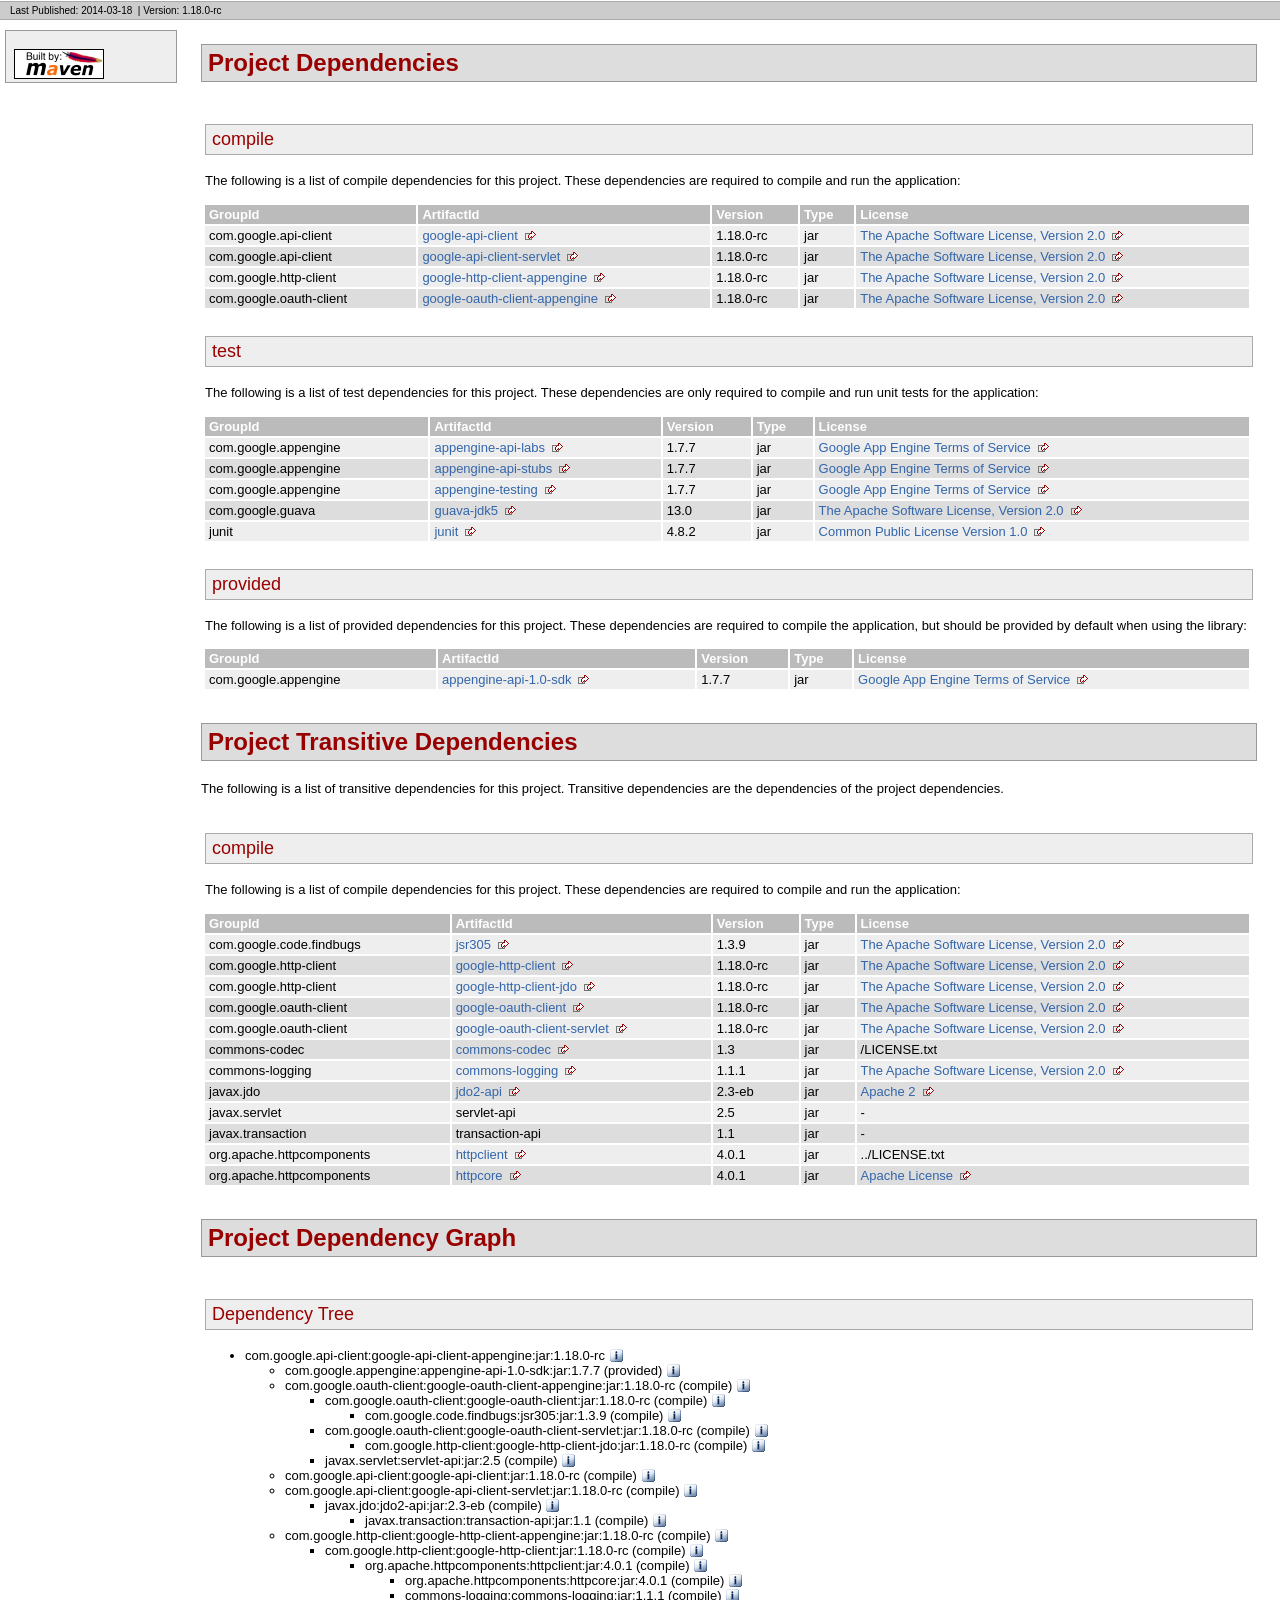
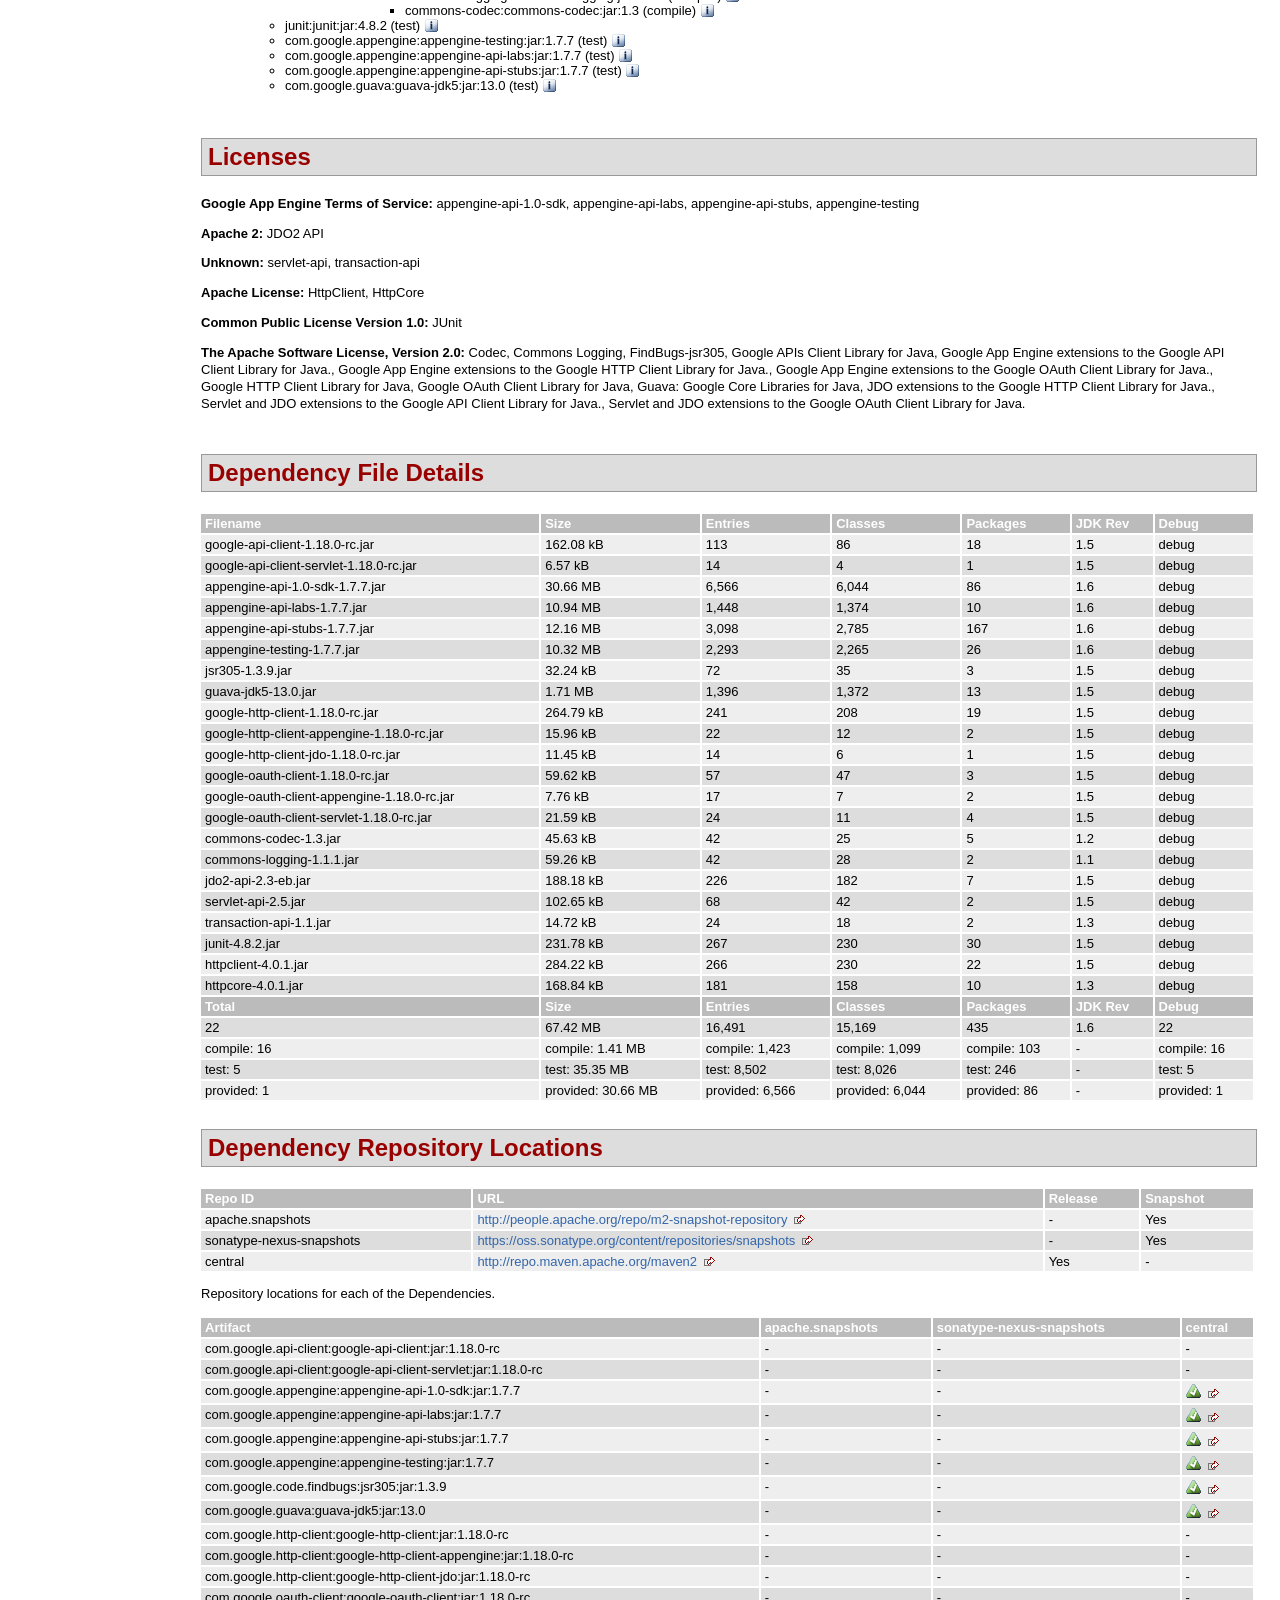
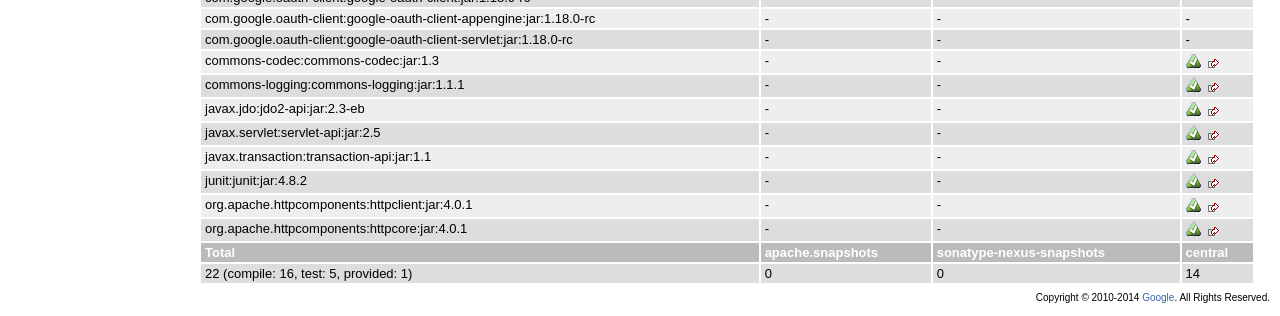
<file: endpoint-libs/libpubmodelendpoint-v1/pubmodelendpoint/dependencies/google-api-client-appengine-dependencies.html>
<!DOCTYPE html PUBLIC "-//W3C//DTD XHTML 1.0 Transitional//EN" "http://www.w3.org/TR/xhtml1/DTD/xhtml1-transitional.dtd">
<!-- Generated by Apache Maven Doxia at Mar 18, 2014 -->
<html xmlns="http://www.w3.org/1999/xhtml" xml:lang="en" lang="en">
  <head>
    <meta http-equiv="Content-Type" content="text/html; charset=UTF-8" />
    <title>Project Dependencies</title>
    <style type="text/css" media="all">
      @import url("./css/maven-base.css");
      @import url("./css/maven-theme.css");
      @import url("./css/site.css");
    </style>
    <link rel="stylesheet" href="./css/print.css" type="text/css" media="print" />
    <meta name="Date-Revision-yyyymmdd" content="20140318" />
    <meta http-equiv="Content-Language" content="en" />
        
        </head>
  <body class="composite">
    <div id="banner">
                      <div class="clear">
        <hr/>
      </div>
    </div>
    <div id="breadcrumbs">
            
        
                <div class="xleft">
        <span id="publishDate">Last Published: 2014-03-18</span>
                  &nbsp;| <span id="projectVersion">Version: 1.18.0-rc</span>
                      </div>
            <div class="xright">        
        
      </div>
      <div class="clear">
        <hr/>
      </div>
    </div>
    <div id="leftColumn">
      <div id="navcolumn">
             
        
                                      <a href="http://maven.apache.org/" title="Built by Maven" class="poweredBy">
        <img class="poweredBy" alt="Built by Maven" src="./images/logos/maven-feather.png" />
      </a>
                   
        
            </div>
    </div>
    <div id="bodyColumn">
      <div id="contentBox">
        <a name="Project_Dependencies"></a>
<div class="section">
<h2>Project Dependencies<a name="Project_Dependencies"></a></h2><a name="Project_Dependencies_compile"></a>
<div class="section">
<h3>compile<a name="compile"></a></h3>
<p>The following is a list of compile dependencies for this project. These dependencies are required to compile and run the application:</p>
<table border="0" class="bodyTable">
<tr class="a">
<th>GroupId</th>
<th>ArtifactId</th>
<th>Version</th>
<th>Type</th>
<th>License</th></tr>
<tr class="b">
<td>com.google.api-client</td>
<td><a class="externalLink" href="http://code.google.com/p/google-api-java-client/google-api-client/">google-api-client</a></td>
<td>1.18.0-rc</td>
<td>jar</td>
<td><a class="externalLink" href="http://www.apache.org/licenses/LICENSE-2.0.txt">The Apache Software License, Version 2.0</a></td></tr>
<tr class="a">
<td>com.google.api-client</td>
<td><a class="externalLink" href="http://code.google.com/p/google-api-java-client/google-api-client-servlet/">google-api-client-servlet</a></td>
<td>1.18.0-rc</td>
<td>jar</td>
<td><a class="externalLink" href="http://www.apache.org/licenses/LICENSE-2.0.txt">The Apache Software License, Version 2.0</a></td></tr>
<tr class="b">
<td>com.google.http-client</td>
<td><a class="externalLink" href="http://code.google.com/p/google-http-java-client/google-http-client-appengine/">google-http-client-appengine</a></td>
<td>1.18.0-rc</td>
<td>jar</td>
<td><a class="externalLink" href="http://www.apache.org/licenses/LICENSE-2.0.txt">The Apache Software License, Version 2.0</a></td></tr>
<tr class="a">
<td>com.google.oauth-client</td>
<td><a class="externalLink" href="http://code.google.com/p/google-oauth-java-client/google-oauth-client-appengine/">google-oauth-client-appengine</a></td>
<td>1.18.0-rc</td>
<td>jar</td>
<td><a class="externalLink" href="http://www.apache.org/licenses/LICENSE-2.0.txt">The Apache Software License, Version 2.0</a></td></tr></table></div><a name="Project_Dependencies_test"></a>
<div class="section">
<h3>test<a name="test"></a></h3>
<p>The following is a list of test dependencies for this project. These dependencies are only required to compile and run unit tests for the application:</p>
<table border="0" class="bodyTable">
<tr class="a">
<th>GroupId</th>
<th>ArtifactId</th>
<th>Version</th>
<th>Type</th>
<th>License</th></tr>
<tr class="b">
<td>com.google.appengine</td>
<td><a class="externalLink" href="http://code.google.com/appengine/appengine-api-labs/">appengine-api-labs</a></td>
<td>1.7.7</td>
<td>jar</td>
<td><a class="externalLink" href="http://code.google.com/appengine/terms.html">Google App Engine Terms of Service</a></td></tr>
<tr class="a">
<td>com.google.appengine</td>
<td><a class="externalLink" href="http://code.google.com/appengine/appengine-api-stubs/">appengine-api-stubs</a></td>
<td>1.7.7</td>
<td>jar</td>
<td><a class="externalLink" href="http://code.google.com/appengine/terms.html">Google App Engine Terms of Service</a></td></tr>
<tr class="b">
<td>com.google.appengine</td>
<td><a class="externalLink" href="http://code.google.com/appengine/appengine-testing/">appengine-testing</a></td>
<td>1.7.7</td>
<td>jar</td>
<td><a class="externalLink" href="http://code.google.com/appengine/terms.html">Google App Engine Terms of Service</a></td></tr>
<tr class="a">
<td>com.google.guava</td>
<td><a class="externalLink" href="http://code.google.com/p/guava-libraries/guava-jdk5">guava-jdk5</a></td>
<td>13.0</td>
<td>jar</td>
<td><a class="externalLink" href="http://www.apache.org/licenses/LICENSE-2.0.txt">The Apache Software License, Version 2.0</a></td></tr>
<tr class="b">
<td>junit</td>
<td><a class="externalLink" href="http://junit.org">junit</a></td>
<td>4.8.2</td>
<td>jar</td>
<td><a class="externalLink" href="http://www.opensource.org/licenses/cpl1.0.txt">Common Public License Version 1.0</a></td></tr></table></div><a name="Project_Dependencies_provided"></a>
<div class="section">
<h3>provided<a name="provided"></a></h3>
<p>The following is a list of provided dependencies for this project. These dependencies are required to compile the application, but should be provided by default when using the library:</p>
<table border="0" class="bodyTable">
<tr class="a">
<th>GroupId</th>
<th>ArtifactId</th>
<th>Version</th>
<th>Type</th>
<th>License</th></tr>
<tr class="b">
<td>com.google.appengine</td>
<td><a class="externalLink" href="http://code.google.com/appengine/appengine-api-1.0-sdk/">appengine-api-1.0-sdk</a></td>
<td>1.7.7</td>
<td>jar</td>
<td><a class="externalLink" href="http://code.google.com/appengine/terms.html">Google App Engine Terms of Service</a></td></tr></table></div></div><a name="Project_Transitive_Dependencies"></a>
<div class="section">
<h2>Project Transitive Dependencies<a name="Project_Transitive_Dependencies"></a></h2>
<p>The following is a list of transitive dependencies for this project. Transitive dependencies are the dependencies of the project dependencies.</p><a name="Project_Transitive_Dependencies_compile"></a>
<div class="section">
<h3>compile<a name="compile"></a></h3>
<p>The following is a list of compile dependencies for this project. These dependencies are required to compile and run the application:</p>
<table border="0" class="bodyTable">
<tr class="a">
<th>GroupId</th>
<th>ArtifactId</th>
<th>Version</th>
<th>Type</th>
<th>License</th></tr>
<tr class="b">
<td>com.google.code.findbugs</td>
<td><a class="externalLink" href="http://findbugs.sourceforge.net/">jsr305</a></td>
<td>1.3.9</td>
<td>jar</td>
<td><a class="externalLink" href="http://www.apache.org/licenses/LICENSE-2.0.txt">The Apache Software License, Version 2.0</a></td></tr>
<tr class="a">
<td>com.google.http-client</td>
<td><a class="externalLink" href="http://code.google.com/p/google-http-java-client/google-http-client/">google-http-client</a></td>
<td>1.18.0-rc</td>
<td>jar</td>
<td><a class="externalLink" href="http://www.apache.org/licenses/LICENSE-2.0.txt">The Apache Software License, Version 2.0</a></td></tr>
<tr class="b">
<td>com.google.http-client</td>
<td><a class="externalLink" href="http://code.google.com/p/google-http-java-client/google-http-client-jdo/">google-http-client-jdo</a></td>
<td>1.18.0-rc</td>
<td>jar</td>
<td><a class="externalLink" href="http://www.apache.org/licenses/LICENSE-2.0.txt">The Apache Software License, Version 2.0</a></td></tr>
<tr class="a">
<td>com.google.oauth-client</td>
<td><a class="externalLink" href="http://code.google.com/p/google-oauth-java-client/google-oauth-client/">google-oauth-client</a></td>
<td>1.18.0-rc</td>
<td>jar</td>
<td><a class="externalLink" href="http://www.apache.org/licenses/LICENSE-2.0.txt">The Apache Software License, Version 2.0</a></td></tr>
<tr class="b">
<td>com.google.oauth-client</td>
<td><a class="externalLink" href="http://code.google.com/p/google-oauth-java-client/google-oauth-client-servlet/">google-oauth-client-servlet</a></td>
<td>1.18.0-rc</td>
<td>jar</td>
<td><a class="externalLink" href="http://www.apache.org/licenses/LICENSE-2.0.txt">The Apache Software License, Version 2.0</a></td></tr>
<tr class="a">
<td>commons-codec</td>
<td><a class="externalLink" href="http://jakarta.apache.org/commons/codec/">commons-codec</a></td>
<td>1.3</td>
<td>jar</td>
<td>/LICENSE.txt</td></tr>
<tr class="b">
<td>commons-logging</td>
<td><a class="externalLink" href="http://commons.apache.org/logging">commons-logging</a></td>
<td>1.1.1</td>
<td>jar</td>
<td><a class="externalLink" href="http://www.apache.org/licenses/LICENSE-2.0.txt">The Apache Software License, Version 2.0</a></td></tr>
<tr class="a">
<td>javax.jdo</td>
<td><a class="externalLink" href="http://db.apache.org/jdo/index.html">jdo2-api</a></td>
<td>2.3-eb</td>
<td>jar</td>
<td><a class="externalLink" href="http://www.apache.org/licenses/LICENSE-2.0.txt">Apache 2</a></td></tr>
<tr class="b">
<td>javax.servlet</td>
<td>servlet-api</td>
<td>2.5</td>
<td>jar</td>
<td>-</td></tr>
<tr class="a">
<td>javax.transaction</td>
<td>transaction-api</td>
<td>1.1</td>
<td>jar</td>
<td>-</td></tr>
<tr class="b">
<td>org.apache.httpcomponents</td>
<td><a class="externalLink" href="http://hc.apache.org/httpcomponents-client">httpclient</a></td>
<td>4.0.1</td>
<td>jar</td>
<td>../LICENSE.txt</td></tr>
<tr class="a">
<td>org.apache.httpcomponents</td>
<td><a class="externalLink" href="http://hc.apache.org/httpcomponents-core/">httpcore</a></td>
<td>4.0.1</td>
<td>jar</td>
<td><a class="externalLink" href="http://www.apache.org/licenses/LICENSE-2.0.html">Apache License</a></td></tr></table></div></div><a name="Project_Dependency_Graph"></a>
<div class="section">
<h2>Project Dependency Graph<a name="Project_Dependency_Graph"></a></h2><script language="javascript" type="text/javascript">
      function toggleDependencyDetail( divId, imgId )
      {
        var div = document.getElementById( divId );
        var img = document.getElementById( imgId );
        if( div.style.display == '' )
        {
          div.style.display = 'none';
          img.src='./images/icon_info_sml.gif';
        }
        else
        {
          div.style.display = '';
          img.src='./images/close.gif';
        }
      }
</script>
<a name="Dependency_Tree"></a>
<div class="section">
<h3>Dependency Tree<a name="Dependency_Tree"></a></h3>
<ul>
<li>com.google.api-client:google-api-client-appengine:jar:1.18.0-rc <img id="_img1" src="./images/icon_info_sml.gif" alt="Information" onclick="toggleDependencyDetail( '_dep0', '_img1' );" style="cursor: pointer;vertical-align:text-bottom;"></img><div id="_dep0" style="display:none">
<table border="0" class="bodyTable">
<tr class="a">
<th>Google App Engine extensions to the Google API Client Library for Java.</th></tr>
<tr class="b">
<td>
<p><b>Description: </b>Sonatype helps open source projects to set up Maven repositories on https://oss.sonatype.org/</p>
<p><b>URL: </b><a class="externalLink" href="http://code.google.com/p/google-api-java-client/google-api-client-appengine/">http://code.google.com/p/google-api-java-client/google-api-client-appengine/</a></p>
<p><b>Project License: </b><a class="externalLink" href="http://www.apache.org/licenses/LICENSE-2.0.txt">The Apache Software License, Version 2.0</a></p></td></tr></table></div>
<ul>
<li>com.google.appengine:appengine-api-1.0-sdk:jar:1.7.7 (provided) <img id="_img3" src="./images/icon_info_sml.gif" alt="Information" onclick="toggleDependencyDetail( '_dep2', '_img3' );" style="cursor: pointer;vertical-align:text-bottom;"></img><div id="_dep2" style="display:none">
<table border="0" class="bodyTable">
<tr class="a">
<th>appengine-api-1.0-sdk</th></tr>
<tr class="b">
<td>
<p><b>Description: </b>Sonatype helps open source projects to set up Maven repositories on https://oss.sonatype.org/</p>
<p><b>URL: </b><a class="externalLink" href="http://code.google.com/appengine/appengine-api-1.0-sdk/">http://code.google.com/appengine/appengine-api-1.0-sdk/</a></p>
<p><b>Project License: </b><a class="externalLink" href="http://code.google.com/appengine/terms.html">Google App Engine Terms of Service</a></p></td></tr></table></div></li>
<li>com.google.oauth-client:google-oauth-client-appengine:jar:1.18.0-rc (compile) <img id="_img5" src="./images/icon_info_sml.gif" alt="Information" onclick="toggleDependencyDetail( '_dep4', '_img5' );" style="cursor: pointer;vertical-align:text-bottom;"></img><div id="_dep4" style="display:none">
<table border="0" class="bodyTable">
<tr class="a">
<th>Google App Engine extensions to the Google OAuth Client Library for Java.</th></tr>
<tr class="b">
<td>
<p><b>Description: </b>Sonatype helps open source projects to set up Maven repositories on https://oss.sonatype.org/</p>
<p><b>URL: </b><a class="externalLink" href="http://code.google.com/p/google-oauth-java-client/google-oauth-client-appengine/">http://code.google.com/p/google-oauth-java-client/google-oauth-client-appengine/</a></p>
<p><b>Project License: </b><a class="externalLink" href="http://www.apache.org/licenses/LICENSE-2.0.txt">The Apache Software License, Version 2.0</a></p></td></tr></table></div>
<ul>
<li>com.google.oauth-client:google-oauth-client:jar:1.18.0-rc (compile) <img id="_img7" src="./images/icon_info_sml.gif" alt="Information" onclick="toggleDependencyDetail( '_dep6', '_img7' );" style="cursor: pointer;vertical-align:text-bottom;"></img><div id="_dep6" style="display:none">
<table border="0" class="bodyTable">
<tr class="a">
<th>Google OAuth Client Library for Java</th></tr>
<tr class="b">
<td>
<p><b>Description: </b>Google OAuth Client Library for Java. Functionality that works on all supported Java platforms,
    including Java 5 (or higher) desktop (SE) and web (EE), Android, and Google App Engine.</p>
<p><b>URL: </b><a class="externalLink" href="http://code.google.com/p/google-oauth-java-client/google-oauth-client/">http://code.google.com/p/google-oauth-java-client/google-oauth-client/</a></p>
<p><b>Project License: </b><a class="externalLink" href="http://www.apache.org/licenses/LICENSE-2.0.txt">The Apache Software License, Version 2.0</a></p></td></tr></table></div>
<ul>
<li>com.google.code.findbugs:jsr305:jar:1.3.9 (compile) <img id="_img9" src="./images/icon_info_sml.gif" alt="Information" onclick="toggleDependencyDetail( '_dep8', '_img9' );" style="cursor: pointer;vertical-align:text-bottom;"></img><div id="_dep8" style="display:none">
<table border="0" class="bodyTable">
<tr class="a">
<th>FindBugs-jsr305</th></tr>
<tr class="b">
<td>
<p><b>Description: </b>JSR305 Annotations for Findbugs</p>
<p><b>URL: </b><a class="externalLink" href="http://findbugs.sourceforge.net/">http://findbugs.sourceforge.net/</a></p>
<p><b>Project License: </b><a class="externalLink" href="http://www.apache.org/licenses/LICENSE-2.0.txt">The Apache Software License, Version 2.0</a></p></td></tr></table></div></li></ul></li>
<li>com.google.oauth-client:google-oauth-client-servlet:jar:1.18.0-rc (compile) <img id="_img11" src="./images/icon_info_sml.gif" alt="Information" onclick="toggleDependencyDetail( '_dep10', '_img11' );" style="cursor: pointer;vertical-align:text-bottom;"></img><div id="_dep10" style="display:none">
<table border="0" class="bodyTable">
<tr class="a">
<th>Servlet and JDO extensions to the Google OAuth Client Library for Java.</th></tr>
<tr class="b">
<td>
<p><b>Description: </b>Sonatype helps open source projects to set up Maven repositories on https://oss.sonatype.org/</p>
<p><b>URL: </b><a class="externalLink" href="http://code.google.com/p/google-oauth-java-client/google-oauth-client-servlet/">http://code.google.com/p/google-oauth-java-client/google-oauth-client-servlet/</a></p>
<p><b>Project License: </b><a class="externalLink" href="http://www.apache.org/licenses/LICENSE-2.0.txt">The Apache Software License, Version 2.0</a></p></td></tr></table></div>
<ul>
<li>com.google.http-client:google-http-client-jdo:jar:1.18.0-rc (compile) <img id="_img13" src="./images/icon_info_sml.gif" alt="Information" onclick="toggleDependencyDetail( '_dep12', '_img13' );" style="cursor: pointer;vertical-align:text-bottom;"></img><div id="_dep12" style="display:none">
<table border="0" class="bodyTable">
<tr class="a">
<th>JDO extensions to the Google HTTP Client Library for Java.</th></tr>
<tr class="b">
<td>
<p><b>Description: </b>Sonatype helps open source projects to set up Maven repositories on https://oss.sonatype.org/</p>
<p><b>URL: </b><a class="externalLink" href="http://code.google.com/p/google-http-java-client/google-http-client-jdo/">http://code.google.com/p/google-http-java-client/google-http-client-jdo/</a></p>
<p><b>Project License: </b><a class="externalLink" href="http://www.apache.org/licenses/LICENSE-2.0.txt">The Apache Software License, Version 2.0</a></p></td></tr></table></div></li></ul></li>
<li>javax.servlet:servlet-api:jar:2.5 (compile) <img id="_img15" src="./images/icon_info_sml.gif" alt="Information" onclick="toggleDependencyDetail( '_dep14', '_img15' );" style="cursor: pointer;vertical-align:text-bottom;"></img><div id="_dep14" style="display:none">
<table border="0" class="bodyTable">
<tr class="a">
<th>servlet-api</th></tr>
<tr class="b">
<td>
<p><b>Description: </b>There is currently no description associated with this project.</p>
<p><b>Project License: </b>No license is defined for this project.</p></td></tr></table></div></li></ul></li>
<li>com.google.api-client:google-api-client:jar:1.18.0-rc (compile) <img id="_img17" src="./images/icon_info_sml.gif" alt="Information" onclick="toggleDependencyDetail( '_dep16', '_img17' );" style="cursor: pointer;vertical-align:text-bottom;"></img><div id="_dep16" style="display:none">
<table border="0" class="bodyTable">
<tr class="a">
<th>Google APIs Client Library for Java</th></tr>
<tr class="b">
<td>
<p><b>Description: </b>Sonatype helps open source projects to set up Maven repositories on https://oss.sonatype.org/</p>
<p><b>URL: </b><a class="externalLink" href="http://code.google.com/p/google-api-java-client/google-api-client/">http://code.google.com/p/google-api-java-client/google-api-client/</a></p>
<p><b>Project License: </b><a class="externalLink" href="http://www.apache.org/licenses/LICENSE-2.0.txt">The Apache Software License, Version 2.0</a></p></td></tr></table></div></li>
<li>com.google.api-client:google-api-client-servlet:jar:1.18.0-rc (compile) <img id="_img19" src="./images/icon_info_sml.gif" alt="Information" onclick="toggleDependencyDetail( '_dep18', '_img19' );" style="cursor: pointer;vertical-align:text-bottom;"></img><div id="_dep18" style="display:none">
<table border="0" class="bodyTable">
<tr class="a">
<th>Servlet and JDO extensions to the Google API Client Library for Java.</th></tr>
<tr class="b">
<td>
<p><b>Description: </b>Sonatype helps open source projects to set up Maven repositories on https://oss.sonatype.org/</p>
<p><b>URL: </b><a class="externalLink" href="http://code.google.com/p/google-api-java-client/google-api-client-servlet/">http://code.google.com/p/google-api-java-client/google-api-client-servlet/</a></p>
<p><b>Project License: </b><a class="externalLink" href="http://www.apache.org/licenses/LICENSE-2.0.txt">The Apache Software License, Version 2.0</a></p></td></tr></table></div>
<ul>
<li>javax.jdo:jdo2-api:jar:2.3-eb (compile) <img id="_img21" src="./images/icon_info_sml.gif" alt="Information" onclick="toggleDependencyDetail( '_dep20', '_img21' );" style="cursor: pointer;vertical-align:text-bottom;"></img><div id="_dep20" style="display:none">
<table border="0" class="bodyTable">
<tr class="a">
<th>JDO2 API</th></tr>
<tr class="b">
<td>
<p><b>Description: </b>The Java Data Objects 2 (JDO) API is a standard interface-based Java model abstraction of persistence, developed as Java Specification Request 243 under the auspices of the Java Community Process.</p>
<p><b>URL: </b><a class="externalLink" href="http://db.apache.org/jdo/index.html">http://db.apache.org/jdo/index.html</a></p>
<p><b>Project License: </b><a class="externalLink" href="http://www.apache.org/licenses/LICENSE-2.0.txt">Apache 2</a></p></td></tr></table></div>
<ul>
<li>javax.transaction:transaction-api:jar:1.1 (compile) <img id="_img23" src="./images/icon_info_sml.gif" alt="Information" onclick="toggleDependencyDetail( '_dep22', '_img23' );" style="cursor: pointer;vertical-align:text-bottom;"></img><div id="_dep22" style="display:none">
<table border="0" class="bodyTable">
<tr class="a">
<th>transaction-api</th></tr>
<tr class="b">
<td>
<p><b>Description: </b>There is currently no description associated with this project.</p>
<p><b>Project License: </b>No license is defined for this project.</p></td></tr></table></div></li></ul></li></ul></li>
<li>com.google.http-client:google-http-client-appengine:jar:1.18.0-rc (compile) <img id="_img25" src="./images/icon_info_sml.gif" alt="Information" onclick="toggleDependencyDetail( '_dep24', '_img25' );" style="cursor: pointer;vertical-align:text-bottom;"></img><div id="_dep24" style="display:none">
<table border="0" class="bodyTable">
<tr class="a">
<th>Google App Engine extensions to the Google HTTP Client Library for Java.</th></tr>
<tr class="b">
<td>
<p><b>Description: </b>Sonatype helps open source projects to set up Maven repositories on https://oss.sonatype.org/</p>
<p><b>URL: </b><a class="externalLink" href="http://code.google.com/p/google-http-java-client/google-http-client-appengine/">http://code.google.com/p/google-http-java-client/google-http-client-appengine/</a></p>
<p><b>Project License: </b><a class="externalLink" href="http://www.apache.org/licenses/LICENSE-2.0.txt">The Apache Software License, Version 2.0</a></p></td></tr></table></div>
<ul>
<li>com.google.http-client:google-http-client:jar:1.18.0-rc (compile) <img id="_img27" src="./images/icon_info_sml.gif" alt="Information" onclick="toggleDependencyDetail( '_dep26', '_img27' );" style="cursor: pointer;vertical-align:text-bottom;"></img><div id="_dep26" style="display:none">
<table border="0" class="bodyTable">
<tr class="a">
<th>Google HTTP Client Library for Java</th></tr>
<tr class="b">
<td>
<p><b>Description: </b>Google HTTP Client Library for Java. Functionality that works on all supported Java platforms,
    including Java 5 (or higher) desktop (SE) and web (EE), Android, and Google App Engine.</p>
<p><b>URL: </b><a class="externalLink" href="http://code.google.com/p/google-http-java-client/google-http-client/">http://code.google.com/p/google-http-java-client/google-http-client/</a></p>
<p><b>Project License: </b><a class="externalLink" href="http://www.apache.org/licenses/LICENSE-2.0.txt">The Apache Software License, Version 2.0</a></p></td></tr></table></div>
<ul>
<li>org.apache.httpcomponents:httpclient:jar:4.0.1 (compile) <img id="_img29" src="./images/icon_info_sml.gif" alt="Information" onclick="toggleDependencyDetail( '_dep28', '_img29' );" style="cursor: pointer;vertical-align:text-bottom;"></img><div id="_dep28" style="display:none">
<table border="0" class="bodyTable">
<tr class="a">
<th>HttpClient</th></tr>
<tr class="b">
<td>
<p><b>Description: </b>HttpComponents Client (base module)</p>
<p><b>URL: </b><a class="externalLink" href="http://hc.apache.org/httpcomponents-client">http://hc.apache.org/httpcomponents-client</a></p>
<p><b>Project License: </b><a href="../LICENSE.txt">Apache License</a></p></td></tr></table></div>
<ul>
<li>org.apache.httpcomponents:httpcore:jar:4.0.1 (compile) <img id="_img31" src="./images/icon_info_sml.gif" alt="Information" onclick="toggleDependencyDetail( '_dep30', '_img31' );" style="cursor: pointer;vertical-align:text-bottom;"></img><div id="_dep30" style="display:none">
<table border="0" class="bodyTable">
<tr class="a">
<th>HttpCore</th></tr>
<tr class="b">
<td>
<p><b>Description: </b>HttpComponents Core (Java 1.3 compatible)</p>
<p><b>URL: </b><a class="externalLink" href="http://hc.apache.org/httpcomponents-core/">http://hc.apache.org/httpcomponents-core/</a></p>
<p><b>Project License: </b><a class="externalLink" href="http://www.apache.org/licenses/LICENSE-2.0.html">Apache License</a></p></td></tr></table></div></li>
<li>commons-logging:commons-logging:jar:1.1.1 (compile) <img id="_img33" src="./images/icon_info_sml.gif" alt="Information" onclick="toggleDependencyDetail( '_dep32', '_img33' );" style="cursor: pointer;vertical-align:text-bottom;"></img><div id="_dep32" style="display:none">
<table border="0" class="bodyTable">
<tr class="a">
<th>Commons Logging</th></tr>
<tr class="b">
<td>
<p><b>Description: </b>Commons Logging is a thin adapter allowing configurable bridging to other,
    well known logging systems.</p>
<p><b>URL: </b><a class="externalLink" href="http://commons.apache.org/logging">http://commons.apache.org/logging</a></p>
<p><b>Project License: </b><a class="externalLink" href="http://www.apache.org/licenses/LICENSE-2.0.txt">The Apache Software License, Version 2.0</a></p></td></tr></table></div></li>
<li>commons-codec:commons-codec:jar:1.3 (compile) <img id="_img35" src="./images/icon_info_sml.gif" alt="Information" onclick="toggleDependencyDetail( '_dep34', '_img35' );" style="cursor: pointer;vertical-align:text-bottom;"></img><div id="_dep34" style="display:none">
<table border="0" class="bodyTable">
<tr class="a">
<th>Codec</th></tr>
<tr class="b">
<td>
<p><b>Description: </b>The codec package contains simple encoder and decoders for
   various formats such as Base64 and Hexadecimal.  In addition to these
   widely used encoders and decoders, the codec package also maintains a
   collection of phonetic encoding utilities.</p>
<p><b>URL: </b><a class="externalLink" href="http://jakarta.apache.org/commons/codec/">http://jakarta.apache.org/commons/codec/</a></p>
<p><b>Project License: </b><a href="/LICENSE.txt">The Apache Software License, Version 2.0</a></p></td></tr></table></div></li></ul></li></ul></li></ul></li>
<li>junit:junit:jar:4.8.2 (test) <img id="_img37" src="./images/icon_info_sml.gif" alt="Information" onclick="toggleDependencyDetail( '_dep36', '_img37' );" style="cursor: pointer;vertical-align:text-bottom;"></img><div id="_dep36" style="display:none">
<table border="0" class="bodyTable">
<tr class="a">
<th>JUnit</th></tr>
<tr class="b">
<td>
<p><b>Description: </b>JUnit is a regression testing framework. It is used by the developer who implements unit tests in Java.</p>
<p><b>URL: </b><a class="externalLink" href="http://junit.org">http://junit.org</a></p>
<p><b>Project License: </b><a class="externalLink" href="http://www.opensource.org/licenses/cpl1.0.txt">Common Public License Version 1.0</a></p></td></tr></table></div></li>
<li>com.google.appengine:appengine-testing:jar:1.7.7 (test) <img id="_img39" src="./images/icon_info_sml.gif" alt="Information" onclick="toggleDependencyDetail( '_dep38', '_img39' );" style="cursor: pointer;vertical-align:text-bottom;"></img><div id="_dep38" style="display:none">
<table border="0" class="bodyTable">
<tr class="a">
<th>appengine-testing</th></tr>
<tr class="b">
<td>
<p><b>Description: </b>Sonatype helps open source projects to set up Maven repositories on https://oss.sonatype.org/</p>
<p><b>URL: </b><a class="externalLink" href="http://code.google.com/appengine/appengine-testing/">http://code.google.com/appengine/appengine-testing/</a></p>
<p><b>Project License: </b><a class="externalLink" href="http://code.google.com/appengine/terms.html">Google App Engine Terms of Service</a></p></td></tr></table></div></li>
<li>com.google.appengine:appengine-api-labs:jar:1.7.7 (test) <img id="_img41" src="./images/icon_info_sml.gif" alt="Information" onclick="toggleDependencyDetail( '_dep40', '_img41' );" style="cursor: pointer;vertical-align:text-bottom;"></img><div id="_dep40" style="display:none">
<table border="0" class="bodyTable">
<tr class="a">
<th>appengine-api-labs</th></tr>
<tr class="b">
<td>
<p><b>Description: </b>Sonatype helps open source projects to set up Maven repositories on https://oss.sonatype.org/</p>
<p><b>URL: </b><a class="externalLink" href="http://code.google.com/appengine/appengine-api-labs/">http://code.google.com/appengine/appengine-api-labs/</a></p>
<p><b>Project License: </b><a class="externalLink" href="http://code.google.com/appengine/terms.html">Google App Engine Terms of Service</a></p></td></tr></table></div></li>
<li>com.google.appengine:appengine-api-stubs:jar:1.7.7 (test) <img id="_img43" src="./images/icon_info_sml.gif" alt="Information" onclick="toggleDependencyDetail( '_dep42', '_img43' );" style="cursor: pointer;vertical-align:text-bottom;"></img><div id="_dep42" style="display:none">
<table border="0" class="bodyTable">
<tr class="a">
<th>appengine-api-stubs</th></tr>
<tr class="b">
<td>
<p><b>Description: </b>Sonatype helps open source projects to set up Maven repositories on https://oss.sonatype.org/</p>
<p><b>URL: </b><a class="externalLink" href="http://code.google.com/appengine/appengine-api-stubs/">http://code.google.com/appengine/appengine-api-stubs/</a></p>
<p><b>Project License: </b><a class="externalLink" href="http://code.google.com/appengine/terms.html">Google App Engine Terms of Service</a></p></td></tr></table></div></li>
<li>com.google.guava:guava-jdk5:jar:13.0 (test) <img id="_img45" src="./images/icon_info_sml.gif" alt="Information" onclick="toggleDependencyDetail( '_dep44', '_img45' );" style="cursor: pointer;vertical-align:text-bottom;"></img><div id="_dep44" style="display:none">
<table border="0" class="bodyTable">
<tr class="a">
<th>Guava: Google Core Libraries for Java</th></tr>
<tr class="b">
<td>
<p><b>Description: </b>Guava is a suite of core and expanded libraries that include
    utility classes, google's collections, io classes, and much
    much more.

    Guava has only one code dependency - javax.annotation,
    per the JSR-305 spec.</p>
<p><b>URL: </b><a class="externalLink" href="http://code.google.com/p/guava-libraries/guava-jdk5">http://code.google.com/p/guava-libraries/guava-jdk5</a></p>
<p><b>Project License: </b><a class="externalLink" href="http://www.apache.org/licenses/LICENSE-2.0.txt">The Apache Software License, Version 2.0</a></p></td></tr></table></div></li></ul></li></ul></div></div><a name="Licenses"></a>
<div class="section">
<h2>Licenses<a name="Licenses"></a></h2>
<p><b>Google App Engine Terms of Service: </b>appengine-api-1.0-sdk, appengine-api-labs, appengine-api-stubs, appengine-testing</p>
<p><b>Apache 2: </b>JDO2 API</p>
<p><b>Unknown: </b>servlet-api, transaction-api</p>
<p><b>Apache License: </b>HttpClient, HttpCore</p>
<p><b>Common Public License Version 1.0: </b>JUnit</p>
<p><b>The Apache Software License, Version 2.0: </b>Codec, Commons Logging, FindBugs-jsr305, Google APIs Client Library for Java, Google App Engine extensions to the Google API Client Library for Java., Google App Engine extensions to the Google HTTP Client Library for Java., Google App Engine extensions to the Google OAuth Client Library for Java., Google HTTP Client Library for Java, Google OAuth Client Library for Java, Guava: Google Core Libraries for Java, JDO extensions to the Google HTTP Client Library for Java., Servlet and JDO extensions to the Google API Client Library for Java., Servlet and JDO extensions to the Google OAuth Client Library for Java.</p></div><a name="Dependency_File_Details"></a>
<div class="section">
<h2>Dependency File Details<a name="Dependency_File_Details"></a></h2>
<table border="0" class="bodyTable">
<tr class="a">
<th>Filename</th>
<th>Size</th>
<th>Entries</th>
<th>Classes</th>
<th>Packages</th>
<th>JDK Rev</th>
<th>Debug</th></tr>
<tr class="b">
<td>google-api-client-1.18.0-rc.jar</td>
<td>162.08 kB</td>
<td>113</td>
<td>86</td>
<td>18</td>
<td>1.5</td>
<td>debug</td></tr>
<tr class="a">
<td>google-api-client-servlet-1.18.0-rc.jar</td>
<td>6.57 kB</td>
<td>14</td>
<td>4</td>
<td>1</td>
<td>1.5</td>
<td>debug</td></tr>
<tr class="b">
<td>appengine-api-1.0-sdk-1.7.7.jar</td>
<td>30.66 MB</td>
<td>6,566</td>
<td>6,044</td>
<td>86</td>
<td>1.6</td>
<td>debug</td></tr>
<tr class="a">
<td>appengine-api-labs-1.7.7.jar</td>
<td>10.94 MB</td>
<td>1,448</td>
<td>1,374</td>
<td>10</td>
<td>1.6</td>
<td>debug</td></tr>
<tr class="b">
<td>appengine-api-stubs-1.7.7.jar</td>
<td>12.16 MB</td>
<td>3,098</td>
<td>2,785</td>
<td>167</td>
<td>1.6</td>
<td>debug</td></tr>
<tr class="a">
<td>appengine-testing-1.7.7.jar</td>
<td>10.32 MB</td>
<td>2,293</td>
<td>2,265</td>
<td>26</td>
<td>1.6</td>
<td>debug</td></tr>
<tr class="b">
<td>jsr305-1.3.9.jar</td>
<td>32.24 kB</td>
<td>72</td>
<td>35</td>
<td>3</td>
<td>1.5</td>
<td>debug</td></tr>
<tr class="a">
<td>guava-jdk5-13.0.jar</td>
<td>1.71 MB</td>
<td>1,396</td>
<td>1,372</td>
<td>13</td>
<td>1.5</td>
<td>debug</td></tr>
<tr class="b">
<td>google-http-client-1.18.0-rc.jar</td>
<td>264.79 kB</td>
<td>241</td>
<td>208</td>
<td>19</td>
<td>1.5</td>
<td>debug</td></tr>
<tr class="a">
<td>google-http-client-appengine-1.18.0-rc.jar</td>
<td>15.96 kB</td>
<td>22</td>
<td>12</td>
<td>2</td>
<td>1.5</td>
<td>debug</td></tr>
<tr class="b">
<td>google-http-client-jdo-1.18.0-rc.jar</td>
<td>11.45 kB</td>
<td>14</td>
<td>6</td>
<td>1</td>
<td>1.5</td>
<td>debug</td></tr>
<tr class="a">
<td>google-oauth-client-1.18.0-rc.jar</td>
<td>59.62 kB</td>
<td>57</td>
<td>47</td>
<td>3</td>
<td>1.5</td>
<td>debug</td></tr>
<tr class="b">
<td>google-oauth-client-appengine-1.18.0-rc.jar</td>
<td>7.76 kB</td>
<td>17</td>
<td>7</td>
<td>2</td>
<td>1.5</td>
<td>debug</td></tr>
<tr class="a">
<td>google-oauth-client-servlet-1.18.0-rc.jar</td>
<td>21.59 kB</td>
<td>24</td>
<td>11</td>
<td>4</td>
<td>1.5</td>
<td>debug</td></tr>
<tr class="b">
<td>commons-codec-1.3.jar</td>
<td>45.63 kB</td>
<td>42</td>
<td>25</td>
<td>5</td>
<td>1.2</td>
<td>debug</td></tr>
<tr class="a">
<td>commons-logging-1.1.1.jar</td>
<td>59.26 kB</td>
<td>42</td>
<td>28</td>
<td>2</td>
<td>1.1</td>
<td>debug</td></tr>
<tr class="b">
<td>jdo2-api-2.3-eb.jar</td>
<td>188.18 kB</td>
<td>226</td>
<td>182</td>
<td>7</td>
<td>1.5</td>
<td>debug</td></tr>
<tr class="a">
<td>servlet-api-2.5.jar</td>
<td>102.65 kB</td>
<td>68</td>
<td>42</td>
<td>2</td>
<td>1.5</td>
<td>debug</td></tr>
<tr class="b">
<td>transaction-api-1.1.jar</td>
<td>14.72 kB</td>
<td>24</td>
<td>18</td>
<td>2</td>
<td>1.3</td>
<td>debug</td></tr>
<tr class="a">
<td>junit-4.8.2.jar</td>
<td>231.78 kB</td>
<td>267</td>
<td>230</td>
<td>30</td>
<td>1.5</td>
<td>debug</td></tr>
<tr class="b">
<td>httpclient-4.0.1.jar</td>
<td>284.22 kB</td>
<td>266</td>
<td>230</td>
<td>22</td>
<td>1.5</td>
<td>debug</td></tr>
<tr class="a">
<td>httpcore-4.0.1.jar</td>
<td>168.84 kB</td>
<td>181</td>
<td>158</td>
<td>10</td>
<td>1.3</td>
<td>debug</td></tr>
<tr class="b">
<th>Total</th>
<th>Size</th>
<th>Entries</th>
<th>Classes</th>
<th>Packages</th>
<th>JDK Rev</th>
<th>Debug</th></tr>
<tr class="a">
<td>22</td>
<td>67.42 MB</td>
<td>16,491</td>
<td>15,169</td>
<td>435</td>
<td>1.6</td>
<td>22</td></tr>
<tr class="b">
<td>compile: 16</td>
<td>compile: 1.41 MB</td>
<td>compile: 1,423</td>
<td>compile: 1,099</td>
<td>compile: 103</td>
<td>-</td>
<td>compile: 16</td></tr>
<tr class="a">
<td>test: 5</td>
<td>test: 35.35 MB</td>
<td>test: 8,502</td>
<td>test: 8,026</td>
<td>test: 246</td>
<td>-</td>
<td>test: 5</td></tr>
<tr class="b">
<td>provided: 1</td>
<td>provided: 30.66 MB</td>
<td>provided: 6,566</td>
<td>provided: 6,044</td>
<td>provided: 86</td>
<td>-</td>
<td>provided: 1</td></tr></table></div><a name="Dependency_Repository_Locations"></a>
<div class="section">
<h2>Dependency Repository Locations<a name="Dependency_Repository_Locations"></a></h2>
<table border="0" class="bodyTable">
<tr class="a">
<th>Repo ID</th>
<th>URL</th>
<th>Release</th>
<th>Snapshot</th></tr>
<tr class="b">
<td>apache.snapshots</td>
<td><a class="externalLink" href="http://people.apache.org/repo/m2-snapshot-repository">http://people.apache.org/repo/m2-snapshot-repository</a></td>
<td>-</td>
<td>Yes</td></tr>
<tr class="a">
<td>sonatype-nexus-snapshots</td>
<td><a class="externalLink" href="https://oss.sonatype.org/content/repositories/snapshots">https://oss.sonatype.org/content/repositories/snapshots</a></td>
<td>-</td>
<td>Yes</td></tr>
<tr class="b">
<td>central</td>
<td><a class="externalLink" href="http://repo.maven.apache.org/maven2">http://repo.maven.apache.org/maven2</a></td>
<td>Yes</td>
<td>-</td></tr></table>
<p>Repository locations for each of the Dependencies.</p>
<table border="0" class="bodyTable">
<tr class="a">
<th>Artifact</th>
<th>apache.snapshots</th>
<th>sonatype-nexus-snapshots</th>
<th>central</th></tr>
<tr class="b">
<td>com.google.api-client:google-api-client:jar:1.18.0-rc</td>
<td>-</td>
<td>-</td>
<td>-</td></tr>
<tr class="a">
<td>com.google.api-client:google-api-client-servlet:jar:1.18.0-rc</td>
<td>-</td>
<td>-</td>
<td>-</td></tr>
<tr class="b">
<td>com.google.appengine:appengine-api-1.0-sdk:jar:1.7.7</td>
<td>-</td>
<td>-</td>
<td><a class="externalLink" href="http://repo.maven.apache.org/maven2/com/google/appengine/appengine-api-1.0-sdk/1.7.7/appengine-api-1.0-sdk-1.7.7.jar"><img alt="Found at http://repo.maven.apache.org/maven2" src="images/icon_success_sml.gif" /></a></td></tr>
<tr class="a">
<td>com.google.appengine:appengine-api-labs:jar:1.7.7</td>
<td>-</td>
<td>-</td>
<td><a class="externalLink" href="http://repo.maven.apache.org/maven2/com/google/appengine/appengine-api-labs/1.7.7/appengine-api-labs-1.7.7.jar"><img alt="Found at http://repo.maven.apache.org/maven2" src="images/icon_success_sml.gif" /></a></td></tr>
<tr class="b">
<td>com.google.appengine:appengine-api-stubs:jar:1.7.7</td>
<td>-</td>
<td>-</td>
<td><a class="externalLink" href="http://repo.maven.apache.org/maven2/com/google/appengine/appengine-api-stubs/1.7.7/appengine-api-stubs-1.7.7.jar"><img alt="Found at http://repo.maven.apache.org/maven2" src="images/icon_success_sml.gif" /></a></td></tr>
<tr class="a">
<td>com.google.appengine:appengine-testing:jar:1.7.7</td>
<td>-</td>
<td>-</td>
<td><a class="externalLink" href="http://repo.maven.apache.org/maven2/com/google/appengine/appengine-testing/1.7.7/appengine-testing-1.7.7.jar"><img alt="Found at http://repo.maven.apache.org/maven2" src="images/icon_success_sml.gif" /></a></td></tr>
<tr class="b">
<td>com.google.code.findbugs:jsr305:jar:1.3.9</td>
<td>-</td>
<td>-</td>
<td><a class="externalLink" href="http://repo.maven.apache.org/maven2/com/google/code/findbugs/jsr305/1.3.9/jsr305-1.3.9.jar"><img alt="Found at http://repo.maven.apache.org/maven2" src="images/icon_success_sml.gif" /></a></td></tr>
<tr class="a">
<td>com.google.guava:guava-jdk5:jar:13.0</td>
<td>-</td>
<td>-</td>
<td><a class="externalLink" href="http://repo.maven.apache.org/maven2/com/google/guava/guava-jdk5/13.0/guava-jdk5-13.0.jar"><img alt="Found at http://repo.maven.apache.org/maven2" src="images/icon_success_sml.gif" /></a></td></tr>
<tr class="b">
<td>com.google.http-client:google-http-client:jar:1.18.0-rc</td>
<td>-</td>
<td>-</td>
<td>-</td></tr>
<tr class="a">
<td>com.google.http-client:google-http-client-appengine:jar:1.18.0-rc</td>
<td>-</td>
<td>-</td>
<td>-</td></tr>
<tr class="b">
<td>com.google.http-client:google-http-client-jdo:jar:1.18.0-rc</td>
<td>-</td>
<td>-</td>
<td>-</td></tr>
<tr class="a">
<td>com.google.oauth-client:google-oauth-client:jar:1.18.0-rc</td>
<td>-</td>
<td>-</td>
<td>-</td></tr>
<tr class="b">
<td>com.google.oauth-client:google-oauth-client-appengine:jar:1.18.0-rc</td>
<td>-</td>
<td>-</td>
<td>-</td></tr>
<tr class="a">
<td>com.google.oauth-client:google-oauth-client-servlet:jar:1.18.0-rc</td>
<td>-</td>
<td>-</td>
<td>-</td></tr>
<tr class="b">
<td>commons-codec:commons-codec:jar:1.3</td>
<td>-</td>
<td>-</td>
<td><a class="externalLink" href="http://repo.maven.apache.org/maven2/commons-codec/commons-codec/1.3/commons-codec-1.3.jar"><img alt="Found at http://repo.maven.apache.org/maven2" src="images/icon_success_sml.gif" /></a></td></tr>
<tr class="a">
<td>commons-logging:commons-logging:jar:1.1.1</td>
<td>-</td>
<td>-</td>
<td><a class="externalLink" href="http://repo.maven.apache.org/maven2/commons-logging/commons-logging/1.1.1/commons-logging-1.1.1.jar"><img alt="Found at http://repo.maven.apache.org/maven2" src="images/icon_success_sml.gif" /></a></td></tr>
<tr class="b">
<td>javax.jdo:jdo2-api:jar:2.3-eb</td>
<td>-</td>
<td>-</td>
<td><a class="externalLink" href="http://repo.maven.apache.org/maven2/javax/jdo/jdo2-api/2.3-eb/jdo2-api-2.3-eb.jar"><img alt="Found at http://repo.maven.apache.org/maven2" src="images/icon_success_sml.gif" /></a></td></tr>
<tr class="a">
<td>javax.servlet:servlet-api:jar:2.5</td>
<td>-</td>
<td>-</td>
<td><a class="externalLink" href="http://repo.maven.apache.org/maven2/javax/servlet/servlet-api/2.5/servlet-api-2.5.jar"><img alt="Found at http://repo.maven.apache.org/maven2" src="images/icon_success_sml.gif" /></a></td></tr>
<tr class="b">
<td>javax.transaction:transaction-api:jar:1.1</td>
<td>-</td>
<td>-</td>
<td><a class="externalLink" href="http://repo.maven.apache.org/maven2/javax/transaction/transaction-api/1.1/transaction-api-1.1.jar"><img alt="Found at http://repo.maven.apache.org/maven2" src="images/icon_success_sml.gif" /></a></td></tr>
<tr class="a">
<td>junit:junit:jar:4.8.2</td>
<td>-</td>
<td>-</td>
<td><a class="externalLink" href="http://repo.maven.apache.org/maven2/junit/junit/4.8.2/junit-4.8.2.jar"><img alt="Found at http://repo.maven.apache.org/maven2" src="images/icon_success_sml.gif" /></a></td></tr>
<tr class="b">
<td>org.apache.httpcomponents:httpclient:jar:4.0.1</td>
<td>-</td>
<td>-</td>
<td><a class="externalLink" href="http://repo.maven.apache.org/maven2/org/apache/httpcomponents/httpclient/4.0.1/httpclient-4.0.1.jar"><img alt="Found at http://repo.maven.apache.org/maven2" src="images/icon_success_sml.gif" /></a></td></tr>
<tr class="a">
<td>org.apache.httpcomponents:httpcore:jar:4.0.1</td>
<td>-</td>
<td>-</td>
<td><a class="externalLink" href="http://repo.maven.apache.org/maven2/org/apache/httpcomponents/httpcore/4.0.1/httpcore-4.0.1.jar"><img alt="Found at http://repo.maven.apache.org/maven2" src="images/icon_success_sml.gif" /></a></td></tr>
<tr class="b">
<th>Total</th>
<th>apache.snapshots</th>
<th>sonatype-nexus-snapshots</th>
<th>central</th></tr>
<tr class="a">
<td>22 (compile: 16, test: 5, provided: 1)</td>
<td>0</td>
<td>0</td>
<td>14</td></tr></table></div>
      </div>
    </div>
    <div class="clear">
      <hr/>
    </div>
    <div id="footer">
      <div class="xright">
              Copyright &#169;                    2010-2014
                        <a href="http://www.google.com/">Google</a>.
            All Rights Reserved.      
        
                  </div>
      <div class="clear">
        <hr/>
      </div>
    </div>
  </body>
</html>
</file>
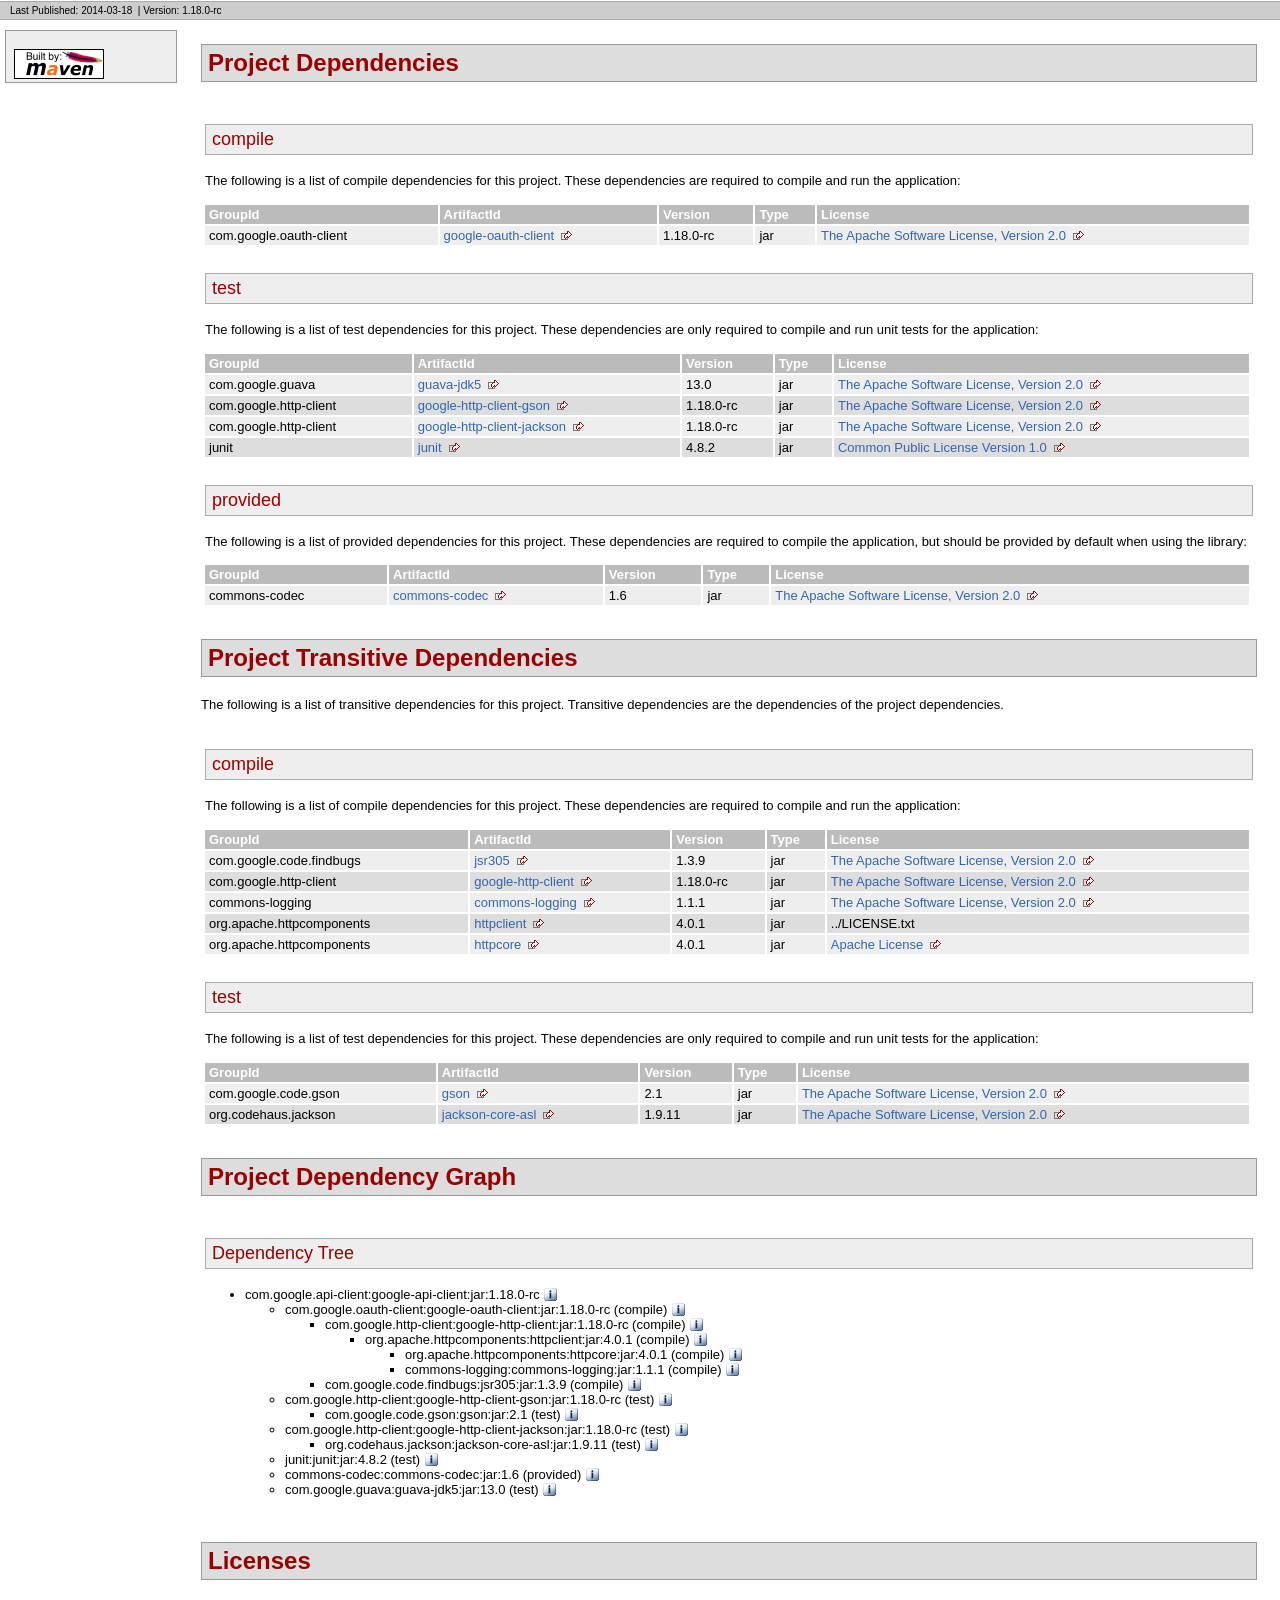
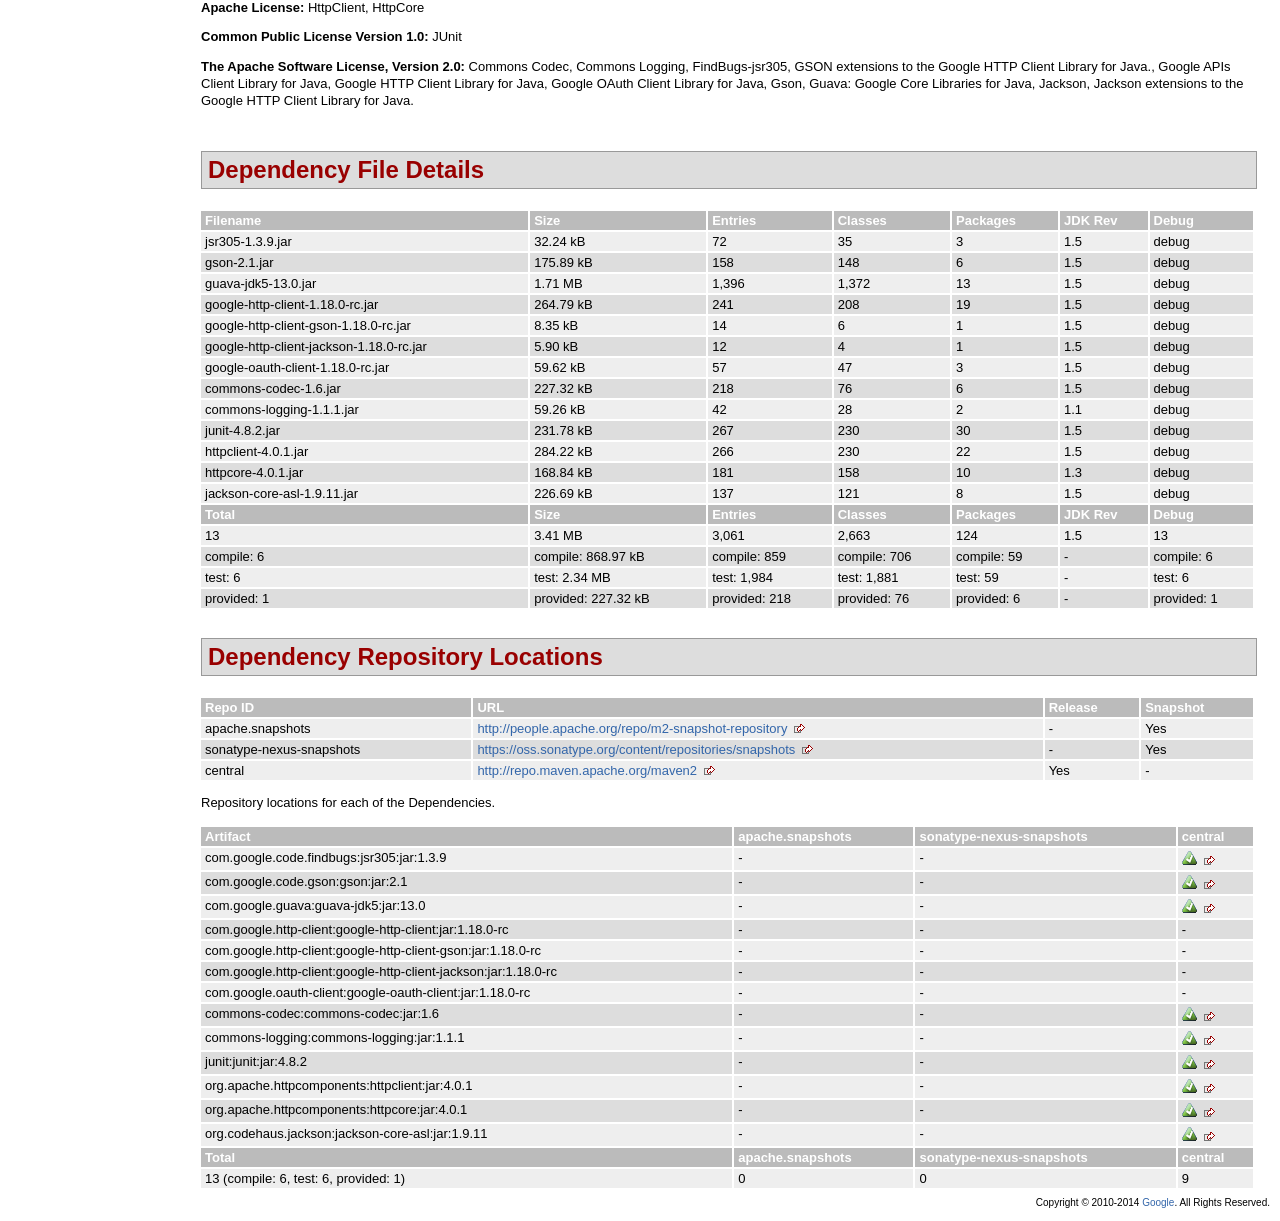
<file: endpoint-libs/libpubmodelendpoint-v1/pubmodelendpoint/dependencies/google-api-client-dependencies.html>
<!DOCTYPE html PUBLIC "-//W3C//DTD XHTML 1.0 Transitional//EN" "http://www.w3.org/TR/xhtml1/DTD/xhtml1-transitional.dtd">
<!-- Generated by Apache Maven Doxia at Mar 18, 2014 -->
<html xmlns="http://www.w3.org/1999/xhtml" xml:lang="en" lang="en">
  <head>
    <meta http-equiv="Content-Type" content="text/html; charset=UTF-8" />
    <title>Project Dependencies</title>
    <style type="text/css" media="all">
      @import url("./css/maven-base.css");
      @import url("./css/maven-theme.css");
      @import url("./css/site.css");
    </style>
    <link rel="stylesheet" href="./css/print.css" type="text/css" media="print" />
    <meta name="Date-Revision-yyyymmdd" content="20140318" />
    <meta http-equiv="Content-Language" content="en" />
        
        </head>
  <body class="composite">
    <div id="banner">
                      <div class="clear">
        <hr/>
      </div>
    </div>
    <div id="breadcrumbs">
            
        
                <div class="xleft">
        <span id="publishDate">Last Published: 2014-03-18</span>
                  &nbsp;| <span id="projectVersion">Version: 1.18.0-rc</span>
                      </div>
            <div class="xright">        
        
      </div>
      <div class="clear">
        <hr/>
      </div>
    </div>
    <div id="leftColumn">
      <div id="navcolumn">
             
        
                                      <a href="http://maven.apache.org/" title="Built by Maven" class="poweredBy">
        <img class="poweredBy" alt="Built by Maven" src="./images/logos/maven-feather.png" />
      </a>
                   
        
            </div>
    </div>
    <div id="bodyColumn">
      <div id="contentBox">
        <a name="Project_Dependencies"></a>
<div class="section">
<h2>Project Dependencies<a name="Project_Dependencies"></a></h2><a name="Project_Dependencies_compile"></a>
<div class="section">
<h3>compile<a name="compile"></a></h3>
<p>The following is a list of compile dependencies for this project. These dependencies are required to compile and run the application:</p>
<table border="0" class="bodyTable">
<tr class="a">
<th>GroupId</th>
<th>ArtifactId</th>
<th>Version</th>
<th>Type</th>
<th>License</th></tr>
<tr class="b">
<td>com.google.oauth-client</td>
<td><a class="externalLink" href="http://code.google.com/p/google-oauth-java-client/google-oauth-client/">google-oauth-client</a></td>
<td>1.18.0-rc</td>
<td>jar</td>
<td><a class="externalLink" href="http://www.apache.org/licenses/LICENSE-2.0.txt">The Apache Software License, Version 2.0</a></td></tr></table></div><a name="Project_Dependencies_test"></a>
<div class="section">
<h3>test<a name="test"></a></h3>
<p>The following is a list of test dependencies for this project. These dependencies are only required to compile and run unit tests for the application:</p>
<table border="0" class="bodyTable">
<tr class="a">
<th>GroupId</th>
<th>ArtifactId</th>
<th>Version</th>
<th>Type</th>
<th>License</th></tr>
<tr class="b">
<td>com.google.guava</td>
<td><a class="externalLink" href="http://code.google.com/p/guava-libraries/guava-jdk5">guava-jdk5</a></td>
<td>13.0</td>
<td>jar</td>
<td><a class="externalLink" href="http://www.apache.org/licenses/LICENSE-2.0.txt">The Apache Software License, Version 2.0</a></td></tr>
<tr class="a">
<td>com.google.http-client</td>
<td><a class="externalLink" href="http://code.google.com/p/google-http-java-client/google-http-client-gson/">google-http-client-gson</a></td>
<td>1.18.0-rc</td>
<td>jar</td>
<td><a class="externalLink" href="http://www.apache.org/licenses/LICENSE-2.0.txt">The Apache Software License, Version 2.0</a></td></tr>
<tr class="b">
<td>com.google.http-client</td>
<td><a class="externalLink" href="http://code.google.com/p/google-http-java-client/google-http-client-jackson/">google-http-client-jackson</a></td>
<td>1.18.0-rc</td>
<td>jar</td>
<td><a class="externalLink" href="http://www.apache.org/licenses/LICENSE-2.0.txt">The Apache Software License, Version 2.0</a></td></tr>
<tr class="a">
<td>junit</td>
<td><a class="externalLink" href="http://junit.org">junit</a></td>
<td>4.8.2</td>
<td>jar</td>
<td><a class="externalLink" href="http://www.opensource.org/licenses/cpl1.0.txt">Common Public License Version 1.0</a></td></tr></table></div><a name="Project_Dependencies_provided"></a>
<div class="section">
<h3>provided<a name="provided"></a></h3>
<p>The following is a list of provided dependencies for this project. These dependencies are required to compile the application, but should be provided by default when using the library:</p>
<table border="0" class="bodyTable">
<tr class="a">
<th>GroupId</th>
<th>ArtifactId</th>
<th>Version</th>
<th>Type</th>
<th>License</th></tr>
<tr class="b">
<td>commons-codec</td>
<td><a class="externalLink" href="http://commons.apache.org/codec/">commons-codec</a></td>
<td>1.6</td>
<td>jar</td>
<td><a class="externalLink" href="http://www.apache.org/licenses/LICENSE-2.0.txt">The Apache Software License, Version 2.0</a></td></tr></table></div></div><a name="Project_Transitive_Dependencies"></a>
<div class="section">
<h2>Project Transitive Dependencies<a name="Project_Transitive_Dependencies"></a></h2>
<p>The following is a list of transitive dependencies for this project. Transitive dependencies are the dependencies of the project dependencies.</p><a name="Project_Transitive_Dependencies_compile"></a>
<div class="section">
<h3>compile<a name="compile"></a></h3>
<p>The following is a list of compile dependencies for this project. These dependencies are required to compile and run the application:</p>
<table border="0" class="bodyTable">
<tr class="a">
<th>GroupId</th>
<th>ArtifactId</th>
<th>Version</th>
<th>Type</th>
<th>License</th></tr>
<tr class="b">
<td>com.google.code.findbugs</td>
<td><a class="externalLink" href="http://findbugs.sourceforge.net/">jsr305</a></td>
<td>1.3.9</td>
<td>jar</td>
<td><a class="externalLink" href="http://www.apache.org/licenses/LICENSE-2.0.txt">The Apache Software License, Version 2.0</a></td></tr>
<tr class="a">
<td>com.google.http-client</td>
<td><a class="externalLink" href="http://code.google.com/p/google-http-java-client/google-http-client/">google-http-client</a></td>
<td>1.18.0-rc</td>
<td>jar</td>
<td><a class="externalLink" href="http://www.apache.org/licenses/LICENSE-2.0.txt">The Apache Software License, Version 2.0</a></td></tr>
<tr class="b">
<td>commons-logging</td>
<td><a class="externalLink" href="http://commons.apache.org/logging">commons-logging</a></td>
<td>1.1.1</td>
<td>jar</td>
<td><a class="externalLink" href="http://www.apache.org/licenses/LICENSE-2.0.txt">The Apache Software License, Version 2.0</a></td></tr>
<tr class="a">
<td>org.apache.httpcomponents</td>
<td><a class="externalLink" href="http://hc.apache.org/httpcomponents-client">httpclient</a></td>
<td>4.0.1</td>
<td>jar</td>
<td>../LICENSE.txt</td></tr>
<tr class="b">
<td>org.apache.httpcomponents</td>
<td><a class="externalLink" href="http://hc.apache.org/httpcomponents-core/">httpcore</a></td>
<td>4.0.1</td>
<td>jar</td>
<td><a class="externalLink" href="http://www.apache.org/licenses/LICENSE-2.0.html">Apache License</a></td></tr></table></div><a name="Project_Transitive_Dependencies_test"></a>
<div class="section">
<h3>test<a name="test"></a></h3>
<p>The following is a list of test dependencies for this project. These dependencies are only required to compile and run unit tests for the application:</p>
<table border="0" class="bodyTable">
<tr class="a">
<th>GroupId</th>
<th>ArtifactId</th>
<th>Version</th>
<th>Type</th>
<th>License</th></tr>
<tr class="b">
<td>com.google.code.gson</td>
<td><a class="externalLink" href="http://code.google.com/p/google-gson/">gson</a></td>
<td>2.1</td>
<td>jar</td>
<td><a class="externalLink" href="http://www.apache.org/licenses/LICENSE-2.0.txt">The Apache Software License, Version 2.0</a></td></tr>
<tr class="a">
<td>org.codehaus.jackson</td>
<td><a class="externalLink" href="http://jackson.codehaus.org">jackson-core-asl</a></td>
<td>1.9.11</td>
<td>jar</td>
<td><a class="externalLink" href="http://www.apache.org/licenses/LICENSE-2.0.txt">The Apache Software License, Version 2.0</a></td></tr></table></div></div><a name="Project_Dependency_Graph"></a>
<div class="section">
<h2>Project Dependency Graph<a name="Project_Dependency_Graph"></a></h2><script language="javascript" type="text/javascript">
      function toggleDependencyDetail( divId, imgId )
      {
        var div = document.getElementById( divId );
        var img = document.getElementById( imgId );
        if( div.style.display == '' )
        {
          div.style.display = 'none';
          img.src='./images/icon_info_sml.gif';
        }
        else
        {
          div.style.display = '';
          img.src='./images/close.gif';
        }
      }
</script>
<a name="Dependency_Tree"></a>
<div class="section">
<h3>Dependency Tree<a name="Dependency_Tree"></a></h3>
<ul>
<li>com.google.api-client:google-api-client:jar:1.18.0-rc <img id="_img1" src="./images/icon_info_sml.gif" alt="Information" onclick="toggleDependencyDetail( '_dep0', '_img1' );" style="cursor: pointer;vertical-align:text-bottom;"></img><div id="_dep0" style="display:none">
<table border="0" class="bodyTable">
<tr class="a">
<th>Google APIs Client Library for Java</th></tr>
<tr class="b">
<td>
<p><b>Description: </b>Sonatype helps open source projects to set up Maven repositories on https://oss.sonatype.org/</p>
<p><b>URL: </b><a class="externalLink" href="http://code.google.com/p/google-api-java-client/google-api-client/">http://code.google.com/p/google-api-java-client/google-api-client/</a></p>
<p><b>Project License: </b><a class="externalLink" href="http://www.apache.org/licenses/LICENSE-2.0.txt">The Apache Software License, Version 2.0</a></p></td></tr></table></div>
<ul>
<li>com.google.oauth-client:google-oauth-client:jar:1.18.0-rc (compile) <img id="_img3" src="./images/icon_info_sml.gif" alt="Information" onclick="toggleDependencyDetail( '_dep2', '_img3' );" style="cursor: pointer;vertical-align:text-bottom;"></img><div id="_dep2" style="display:none">
<table border="0" class="bodyTable">
<tr class="a">
<th>Google OAuth Client Library for Java</th></tr>
<tr class="b">
<td>
<p><b>Description: </b>Google OAuth Client Library for Java. Functionality that works on all supported Java platforms,
    including Java 5 (or higher) desktop (SE) and web (EE), Android, and Google App Engine.</p>
<p><b>URL: </b><a class="externalLink" href="http://code.google.com/p/google-oauth-java-client/google-oauth-client/">http://code.google.com/p/google-oauth-java-client/google-oauth-client/</a></p>
<p><b>Project License: </b><a class="externalLink" href="http://www.apache.org/licenses/LICENSE-2.0.txt">The Apache Software License, Version 2.0</a></p></td></tr></table></div>
<ul>
<li>com.google.http-client:google-http-client:jar:1.18.0-rc (compile) <img id="_img5" src="./images/icon_info_sml.gif" alt="Information" onclick="toggleDependencyDetail( '_dep4', '_img5' );" style="cursor: pointer;vertical-align:text-bottom;"></img><div id="_dep4" style="display:none">
<table border="0" class="bodyTable">
<tr class="a">
<th>Google HTTP Client Library for Java</th></tr>
<tr class="b">
<td>
<p><b>Description: </b>Google HTTP Client Library for Java. Functionality that works on all supported Java platforms,
    including Java 5 (or higher) desktop (SE) and web (EE), Android, and Google App Engine.</p>
<p><b>URL: </b><a class="externalLink" href="http://code.google.com/p/google-http-java-client/google-http-client/">http://code.google.com/p/google-http-java-client/google-http-client/</a></p>
<p><b>Project License: </b><a class="externalLink" href="http://www.apache.org/licenses/LICENSE-2.0.txt">The Apache Software License, Version 2.0</a></p></td></tr></table></div>
<ul>
<li>org.apache.httpcomponents:httpclient:jar:4.0.1 (compile) <img id="_img7" src="./images/icon_info_sml.gif" alt="Information" onclick="toggleDependencyDetail( '_dep6', '_img7' );" style="cursor: pointer;vertical-align:text-bottom;"></img><div id="_dep6" style="display:none">
<table border="0" class="bodyTable">
<tr class="a">
<th>HttpClient</th></tr>
<tr class="b">
<td>
<p><b>Description: </b>HttpComponents Client (base module)</p>
<p><b>URL: </b><a class="externalLink" href="http://hc.apache.org/httpcomponents-client">http://hc.apache.org/httpcomponents-client</a></p>
<p><b>Project License: </b><a href="../LICENSE.txt">Apache License</a></p></td></tr></table></div>
<ul>
<li>org.apache.httpcomponents:httpcore:jar:4.0.1 (compile) <img id="_img9" src="./images/icon_info_sml.gif" alt="Information" onclick="toggleDependencyDetail( '_dep8', '_img9' );" style="cursor: pointer;vertical-align:text-bottom;"></img><div id="_dep8" style="display:none">
<table border="0" class="bodyTable">
<tr class="a">
<th>HttpCore</th></tr>
<tr class="b">
<td>
<p><b>Description: </b>HttpComponents Core (Java 1.3 compatible)</p>
<p><b>URL: </b><a class="externalLink" href="http://hc.apache.org/httpcomponents-core/">http://hc.apache.org/httpcomponents-core/</a></p>
<p><b>Project License: </b><a class="externalLink" href="http://www.apache.org/licenses/LICENSE-2.0.html">Apache License</a></p></td></tr></table></div></li>
<li>commons-logging:commons-logging:jar:1.1.1 (compile) <img id="_img11" src="./images/icon_info_sml.gif" alt="Information" onclick="toggleDependencyDetail( '_dep10', '_img11' );" style="cursor: pointer;vertical-align:text-bottom;"></img><div id="_dep10" style="display:none">
<table border="0" class="bodyTable">
<tr class="a">
<th>Commons Logging</th></tr>
<tr class="b">
<td>
<p><b>Description: </b>Commons Logging is a thin adapter allowing configurable bridging to other,
    well known logging systems.</p>
<p><b>URL: </b><a class="externalLink" href="http://commons.apache.org/logging">http://commons.apache.org/logging</a></p>
<p><b>Project License: </b><a class="externalLink" href="http://www.apache.org/licenses/LICENSE-2.0.txt">The Apache Software License, Version 2.0</a></p></td></tr></table></div></li></ul></li></ul></li>
<li>com.google.code.findbugs:jsr305:jar:1.3.9 (compile) <img id="_img13" src="./images/icon_info_sml.gif" alt="Information" onclick="toggleDependencyDetail( '_dep12', '_img13' );" style="cursor: pointer;vertical-align:text-bottom;"></img><div id="_dep12" style="display:none">
<table border="0" class="bodyTable">
<tr class="a">
<th>FindBugs-jsr305</th></tr>
<tr class="b">
<td>
<p><b>Description: </b>JSR305 Annotations for Findbugs</p>
<p><b>URL: </b><a class="externalLink" href="http://findbugs.sourceforge.net/">http://findbugs.sourceforge.net/</a></p>
<p><b>Project License: </b><a class="externalLink" href="http://www.apache.org/licenses/LICENSE-2.0.txt">The Apache Software License, Version 2.0</a></p></td></tr></table></div></li></ul></li>
<li>com.google.http-client:google-http-client-gson:jar:1.18.0-rc (test) <img id="_img15" src="./images/icon_info_sml.gif" alt="Information" onclick="toggleDependencyDetail( '_dep14', '_img15' );" style="cursor: pointer;vertical-align:text-bottom;"></img><div id="_dep14" style="display:none">
<table border="0" class="bodyTable">
<tr class="a">
<th>GSON extensions to the Google HTTP Client Library for Java.</th></tr>
<tr class="b">
<td>
<p><b>Description: </b>Sonatype helps open source projects to set up Maven repositories on https://oss.sonatype.org/</p>
<p><b>URL: </b><a class="externalLink" href="http://code.google.com/p/google-http-java-client/google-http-client-gson/">http://code.google.com/p/google-http-java-client/google-http-client-gson/</a></p>
<p><b>Project License: </b><a class="externalLink" href="http://www.apache.org/licenses/LICENSE-2.0.txt">The Apache Software License, Version 2.0</a></p></td></tr></table></div>
<ul>
<li>com.google.code.gson:gson:jar:2.1 (test) <img id="_img17" src="./images/icon_info_sml.gif" alt="Information" onclick="toggleDependencyDetail( '_dep16', '_img17' );" style="cursor: pointer;vertical-align:text-bottom;"></img><div id="_dep16" style="display:none">
<table border="0" class="bodyTable">
<tr class="a">
<th>Gson</th></tr>
<tr class="b">
<td>
<p><b>Description: </b>Google Gson library</p>
<p><b>URL: </b><a class="externalLink" href="http://code.google.com/p/google-gson/">http://code.google.com/p/google-gson/</a></p>
<p><b>Project License: </b><a class="externalLink" href="http://www.apache.org/licenses/LICENSE-2.0.txt">The Apache Software License, Version 2.0</a></p></td></tr></table></div></li></ul></li>
<li>com.google.http-client:google-http-client-jackson:jar:1.18.0-rc (test) <img id="_img19" src="./images/icon_info_sml.gif" alt="Information" onclick="toggleDependencyDetail( '_dep18', '_img19' );" style="cursor: pointer;vertical-align:text-bottom;"></img><div id="_dep18" style="display:none">
<table border="0" class="bodyTable">
<tr class="a">
<th>Jackson extensions to the Google HTTP Client Library for Java.</th></tr>
<tr class="b">
<td>
<p><b>Description: </b>Sonatype helps open source projects to set up Maven repositories on https://oss.sonatype.org/</p>
<p><b>URL: </b><a class="externalLink" href="http://code.google.com/p/google-http-java-client/google-http-client-jackson/">http://code.google.com/p/google-http-java-client/google-http-client-jackson/</a></p>
<p><b>Project License: </b><a class="externalLink" href="http://www.apache.org/licenses/LICENSE-2.0.txt">The Apache Software License, Version 2.0</a></p></td></tr></table></div>
<ul>
<li>org.codehaus.jackson:jackson-core-asl:jar:1.9.11 (test) <img id="_img21" src="./images/icon_info_sml.gif" alt="Information" onclick="toggleDependencyDetail( '_dep20', '_img21' );" style="cursor: pointer;vertical-align:text-bottom;"></img><div id="_dep20" style="display:none">
<table border="0" class="bodyTable">
<tr class="a">
<th>Jackson</th></tr>
<tr class="b">
<td>
<p><b>Description: </b>Jackson is a high-performance JSON processor (parser, generator)</p>
<p><b>URL: </b><a class="externalLink" href="http://jackson.codehaus.org">http://jackson.codehaus.org</a></p>
<p><b>Project License: </b><a class="externalLink" href="http://www.apache.org/licenses/LICENSE-2.0.txt">The Apache Software License, Version 2.0</a></p></td></tr></table></div></li></ul></li>
<li>junit:junit:jar:4.8.2 (test) <img id="_img23" src="./images/icon_info_sml.gif" alt="Information" onclick="toggleDependencyDetail( '_dep22', '_img23' );" style="cursor: pointer;vertical-align:text-bottom;"></img><div id="_dep22" style="display:none">
<table border="0" class="bodyTable">
<tr class="a">
<th>JUnit</th></tr>
<tr class="b">
<td>
<p><b>Description: </b>JUnit is a regression testing framework. It is used by the developer who implements unit tests in Java.</p>
<p><b>URL: </b><a class="externalLink" href="http://junit.org">http://junit.org</a></p>
<p><b>Project License: </b><a class="externalLink" href="http://www.opensource.org/licenses/cpl1.0.txt">Common Public License Version 1.0</a></p></td></tr></table></div></li>
<li>commons-codec:commons-codec:jar:1.6 (provided) <img id="_img25" src="./images/icon_info_sml.gif" alt="Information" onclick="toggleDependencyDetail( '_dep24', '_img25' );" style="cursor: pointer;vertical-align:text-bottom;"></img><div id="_dep24" style="display:none">
<table border="0" class="bodyTable">
<tr class="a">
<th>Commons Codec</th></tr>
<tr class="b">
<td>
<p><b>Description: </b>The codec package contains simple encoder and decoders for
     various formats such as Base64 and Hexadecimal.  In addition to these
     widely used encoders and decoders, the codec package also maintains a
     collection of phonetic encoding utilities.</p>
<p><b>URL: </b><a class="externalLink" href="http://commons.apache.org/codec/">http://commons.apache.org/codec/</a></p>
<p><b>Project License: </b><a class="externalLink" href="http://www.apache.org/licenses/LICENSE-2.0.txt">The Apache Software License, Version 2.0</a></p></td></tr></table></div></li>
<li>com.google.guava:guava-jdk5:jar:13.0 (test) <img id="_img27" src="./images/icon_info_sml.gif" alt="Information" onclick="toggleDependencyDetail( '_dep26', '_img27' );" style="cursor: pointer;vertical-align:text-bottom;"></img><div id="_dep26" style="display:none">
<table border="0" class="bodyTable">
<tr class="a">
<th>Guava: Google Core Libraries for Java</th></tr>
<tr class="b">
<td>
<p><b>Description: </b>Guava is a suite of core and expanded libraries that include
    utility classes, google's collections, io classes, and much
    much more.

    Guava has only one code dependency - javax.annotation,
    per the JSR-305 spec.</p>
<p><b>URL: </b><a class="externalLink" href="http://code.google.com/p/guava-libraries/guava-jdk5">http://code.google.com/p/guava-libraries/guava-jdk5</a></p>
<p><b>Project License: </b><a class="externalLink" href="http://www.apache.org/licenses/LICENSE-2.0.txt">The Apache Software License, Version 2.0</a></p></td></tr></table></div></li></ul></li></ul></div></div><a name="Licenses"></a>
<div class="section">
<h2>Licenses<a name="Licenses"></a></h2>
<p><b>Apache License: </b>HttpClient, HttpCore</p>
<p><b>Common Public License Version 1.0: </b>JUnit</p>
<p><b>The Apache Software License, Version 2.0: </b>Commons Codec, Commons Logging, FindBugs-jsr305, GSON extensions to the Google HTTP Client Library for Java., Google APIs Client Library for Java, Google HTTP Client Library for Java, Google OAuth Client Library for Java, Gson, Guava: Google Core Libraries for Java, Jackson, Jackson extensions to the Google HTTP Client Library for Java.</p></div><a name="Dependency_File_Details"></a>
<div class="section">
<h2>Dependency File Details<a name="Dependency_File_Details"></a></h2>
<table border="0" class="bodyTable">
<tr class="a">
<th>Filename</th>
<th>Size</th>
<th>Entries</th>
<th>Classes</th>
<th>Packages</th>
<th>JDK Rev</th>
<th>Debug</th></tr>
<tr class="b">
<td>jsr305-1.3.9.jar</td>
<td>32.24 kB</td>
<td>72</td>
<td>35</td>
<td>3</td>
<td>1.5</td>
<td>debug</td></tr>
<tr class="a">
<td>gson-2.1.jar</td>
<td>175.89 kB</td>
<td>158</td>
<td>148</td>
<td>6</td>
<td>1.5</td>
<td>debug</td></tr>
<tr class="b">
<td>guava-jdk5-13.0.jar</td>
<td>1.71 MB</td>
<td>1,396</td>
<td>1,372</td>
<td>13</td>
<td>1.5</td>
<td>debug</td></tr>
<tr class="a">
<td>google-http-client-1.18.0-rc.jar</td>
<td>264.79 kB</td>
<td>241</td>
<td>208</td>
<td>19</td>
<td>1.5</td>
<td>debug</td></tr>
<tr class="b">
<td>google-http-client-gson-1.18.0-rc.jar</td>
<td>8.35 kB</td>
<td>14</td>
<td>6</td>
<td>1</td>
<td>1.5</td>
<td>debug</td></tr>
<tr class="a">
<td>google-http-client-jackson-1.18.0-rc.jar</td>
<td>5.90 kB</td>
<td>12</td>
<td>4</td>
<td>1</td>
<td>1.5</td>
<td>debug</td></tr>
<tr class="b">
<td>google-oauth-client-1.18.0-rc.jar</td>
<td>59.62 kB</td>
<td>57</td>
<td>47</td>
<td>3</td>
<td>1.5</td>
<td>debug</td></tr>
<tr class="a">
<td>commons-codec-1.6.jar</td>
<td>227.32 kB</td>
<td>218</td>
<td>76</td>
<td>6</td>
<td>1.5</td>
<td>debug</td></tr>
<tr class="b">
<td>commons-logging-1.1.1.jar</td>
<td>59.26 kB</td>
<td>42</td>
<td>28</td>
<td>2</td>
<td>1.1</td>
<td>debug</td></tr>
<tr class="a">
<td>junit-4.8.2.jar</td>
<td>231.78 kB</td>
<td>267</td>
<td>230</td>
<td>30</td>
<td>1.5</td>
<td>debug</td></tr>
<tr class="b">
<td>httpclient-4.0.1.jar</td>
<td>284.22 kB</td>
<td>266</td>
<td>230</td>
<td>22</td>
<td>1.5</td>
<td>debug</td></tr>
<tr class="a">
<td>httpcore-4.0.1.jar</td>
<td>168.84 kB</td>
<td>181</td>
<td>158</td>
<td>10</td>
<td>1.3</td>
<td>debug</td></tr>
<tr class="b">
<td>jackson-core-asl-1.9.11.jar</td>
<td>226.69 kB</td>
<td>137</td>
<td>121</td>
<td>8</td>
<td>1.5</td>
<td>debug</td></tr>
<tr class="a">
<th>Total</th>
<th>Size</th>
<th>Entries</th>
<th>Classes</th>
<th>Packages</th>
<th>JDK Rev</th>
<th>Debug</th></tr>
<tr class="b">
<td>13</td>
<td>3.41 MB</td>
<td>3,061</td>
<td>2,663</td>
<td>124</td>
<td>1.5</td>
<td>13</td></tr>
<tr class="a">
<td>compile: 6</td>
<td>compile: 868.97 kB</td>
<td>compile: 859</td>
<td>compile: 706</td>
<td>compile: 59</td>
<td>-</td>
<td>compile: 6</td></tr>
<tr class="b">
<td>test: 6</td>
<td>test: 2.34 MB</td>
<td>test: 1,984</td>
<td>test: 1,881</td>
<td>test: 59</td>
<td>-</td>
<td>test: 6</td></tr>
<tr class="a">
<td>provided: 1</td>
<td>provided: 227.32 kB</td>
<td>provided: 218</td>
<td>provided: 76</td>
<td>provided: 6</td>
<td>-</td>
<td>provided: 1</td></tr></table></div><a name="Dependency_Repository_Locations"></a>
<div class="section">
<h2>Dependency Repository Locations<a name="Dependency_Repository_Locations"></a></h2>
<table border="0" class="bodyTable">
<tr class="a">
<th>Repo ID</th>
<th>URL</th>
<th>Release</th>
<th>Snapshot</th></tr>
<tr class="b">
<td>apache.snapshots</td>
<td><a class="externalLink" href="http://people.apache.org/repo/m2-snapshot-repository">http://people.apache.org/repo/m2-snapshot-repository</a></td>
<td>-</td>
<td>Yes</td></tr>
<tr class="a">
<td>sonatype-nexus-snapshots</td>
<td><a class="externalLink" href="https://oss.sonatype.org/content/repositories/snapshots">https://oss.sonatype.org/content/repositories/snapshots</a></td>
<td>-</td>
<td>Yes</td></tr>
<tr class="b">
<td>central</td>
<td><a class="externalLink" href="http://repo.maven.apache.org/maven2">http://repo.maven.apache.org/maven2</a></td>
<td>Yes</td>
<td>-</td></tr></table>
<p>Repository locations for each of the Dependencies.</p>
<table border="0" class="bodyTable">
<tr class="a">
<th>Artifact</th>
<th>apache.snapshots</th>
<th>sonatype-nexus-snapshots</th>
<th>central</th></tr>
<tr class="b">
<td>com.google.code.findbugs:jsr305:jar:1.3.9</td>
<td>-</td>
<td>-</td>
<td><a class="externalLink" href="http://repo.maven.apache.org/maven2/com/google/code/findbugs/jsr305/1.3.9/jsr305-1.3.9.jar"><img alt="Found at http://repo.maven.apache.org/maven2" src="images/icon_success_sml.gif" /></a></td></tr>
<tr class="a">
<td>com.google.code.gson:gson:jar:2.1</td>
<td>-</td>
<td>-</td>
<td><a class="externalLink" href="http://repo.maven.apache.org/maven2/com/google/code/gson/gson/2.1/gson-2.1.jar"><img alt="Found at http://repo.maven.apache.org/maven2" src="images/icon_success_sml.gif" /></a></td></tr>
<tr class="b">
<td>com.google.guava:guava-jdk5:jar:13.0</td>
<td>-</td>
<td>-</td>
<td><a class="externalLink" href="http://repo.maven.apache.org/maven2/com/google/guava/guava-jdk5/13.0/guava-jdk5-13.0.jar"><img alt="Found at http://repo.maven.apache.org/maven2" src="images/icon_success_sml.gif" /></a></td></tr>
<tr class="a">
<td>com.google.http-client:google-http-client:jar:1.18.0-rc</td>
<td>-</td>
<td>-</td>
<td>-</td></tr>
<tr class="b">
<td>com.google.http-client:google-http-client-gson:jar:1.18.0-rc</td>
<td>-</td>
<td>-</td>
<td>-</td></tr>
<tr class="a">
<td>com.google.http-client:google-http-client-jackson:jar:1.18.0-rc</td>
<td>-</td>
<td>-</td>
<td>-</td></tr>
<tr class="b">
<td>com.google.oauth-client:google-oauth-client:jar:1.18.0-rc</td>
<td>-</td>
<td>-</td>
<td>-</td></tr>
<tr class="a">
<td>commons-codec:commons-codec:jar:1.6</td>
<td>-</td>
<td>-</td>
<td><a class="externalLink" href="http://repo.maven.apache.org/maven2/commons-codec/commons-codec/1.6/commons-codec-1.6.jar"><img alt="Found at http://repo.maven.apache.org/maven2" src="images/icon_success_sml.gif" /></a></td></tr>
<tr class="b">
<td>commons-logging:commons-logging:jar:1.1.1</td>
<td>-</td>
<td>-</td>
<td><a class="externalLink" href="http://repo.maven.apache.org/maven2/commons-logging/commons-logging/1.1.1/commons-logging-1.1.1.jar"><img alt="Found at http://repo.maven.apache.org/maven2" src="images/icon_success_sml.gif" /></a></td></tr>
<tr class="a">
<td>junit:junit:jar:4.8.2</td>
<td>-</td>
<td>-</td>
<td><a class="externalLink" href="http://repo.maven.apache.org/maven2/junit/junit/4.8.2/junit-4.8.2.jar"><img alt="Found at http://repo.maven.apache.org/maven2" src="images/icon_success_sml.gif" /></a></td></tr>
<tr class="b">
<td>org.apache.httpcomponents:httpclient:jar:4.0.1</td>
<td>-</td>
<td>-</td>
<td><a class="externalLink" href="http://repo.maven.apache.org/maven2/org/apache/httpcomponents/httpclient/4.0.1/httpclient-4.0.1.jar"><img alt="Found at http://repo.maven.apache.org/maven2" src="images/icon_success_sml.gif" /></a></td></tr>
<tr class="a">
<td>org.apache.httpcomponents:httpcore:jar:4.0.1</td>
<td>-</td>
<td>-</td>
<td><a class="externalLink" href="http://repo.maven.apache.org/maven2/org/apache/httpcomponents/httpcore/4.0.1/httpcore-4.0.1.jar"><img alt="Found at http://repo.maven.apache.org/maven2" src="images/icon_success_sml.gif" /></a></td></tr>
<tr class="b">
<td>org.codehaus.jackson:jackson-core-asl:jar:1.9.11</td>
<td>-</td>
<td>-</td>
<td><a class="externalLink" href="http://repo.maven.apache.org/maven2/org/codehaus/jackson/jackson-core-asl/1.9.11/jackson-core-asl-1.9.11.jar"><img alt="Found at http://repo.maven.apache.org/maven2" src="images/icon_success_sml.gif" /></a></td></tr>
<tr class="a">
<th>Total</th>
<th>apache.snapshots</th>
<th>sonatype-nexus-snapshots</th>
<th>central</th></tr>
<tr class="b">
<td>13 (compile: 6, test: 6, provided: 1)</td>
<td>0</td>
<td>0</td>
<td>9</td></tr></table></div>
      </div>
    </div>
    <div class="clear">
      <hr/>
    </div>
    <div id="footer">
      <div class="xright">
              Copyright &#169;                    2010-2014
                        <a href="http://www.google.com/">Google</a>.
            All Rights Reserved.      
        
                  </div>
      <div class="clear">
        <hr/>
      </div>
    </div>
  </body>
</html>
</file>
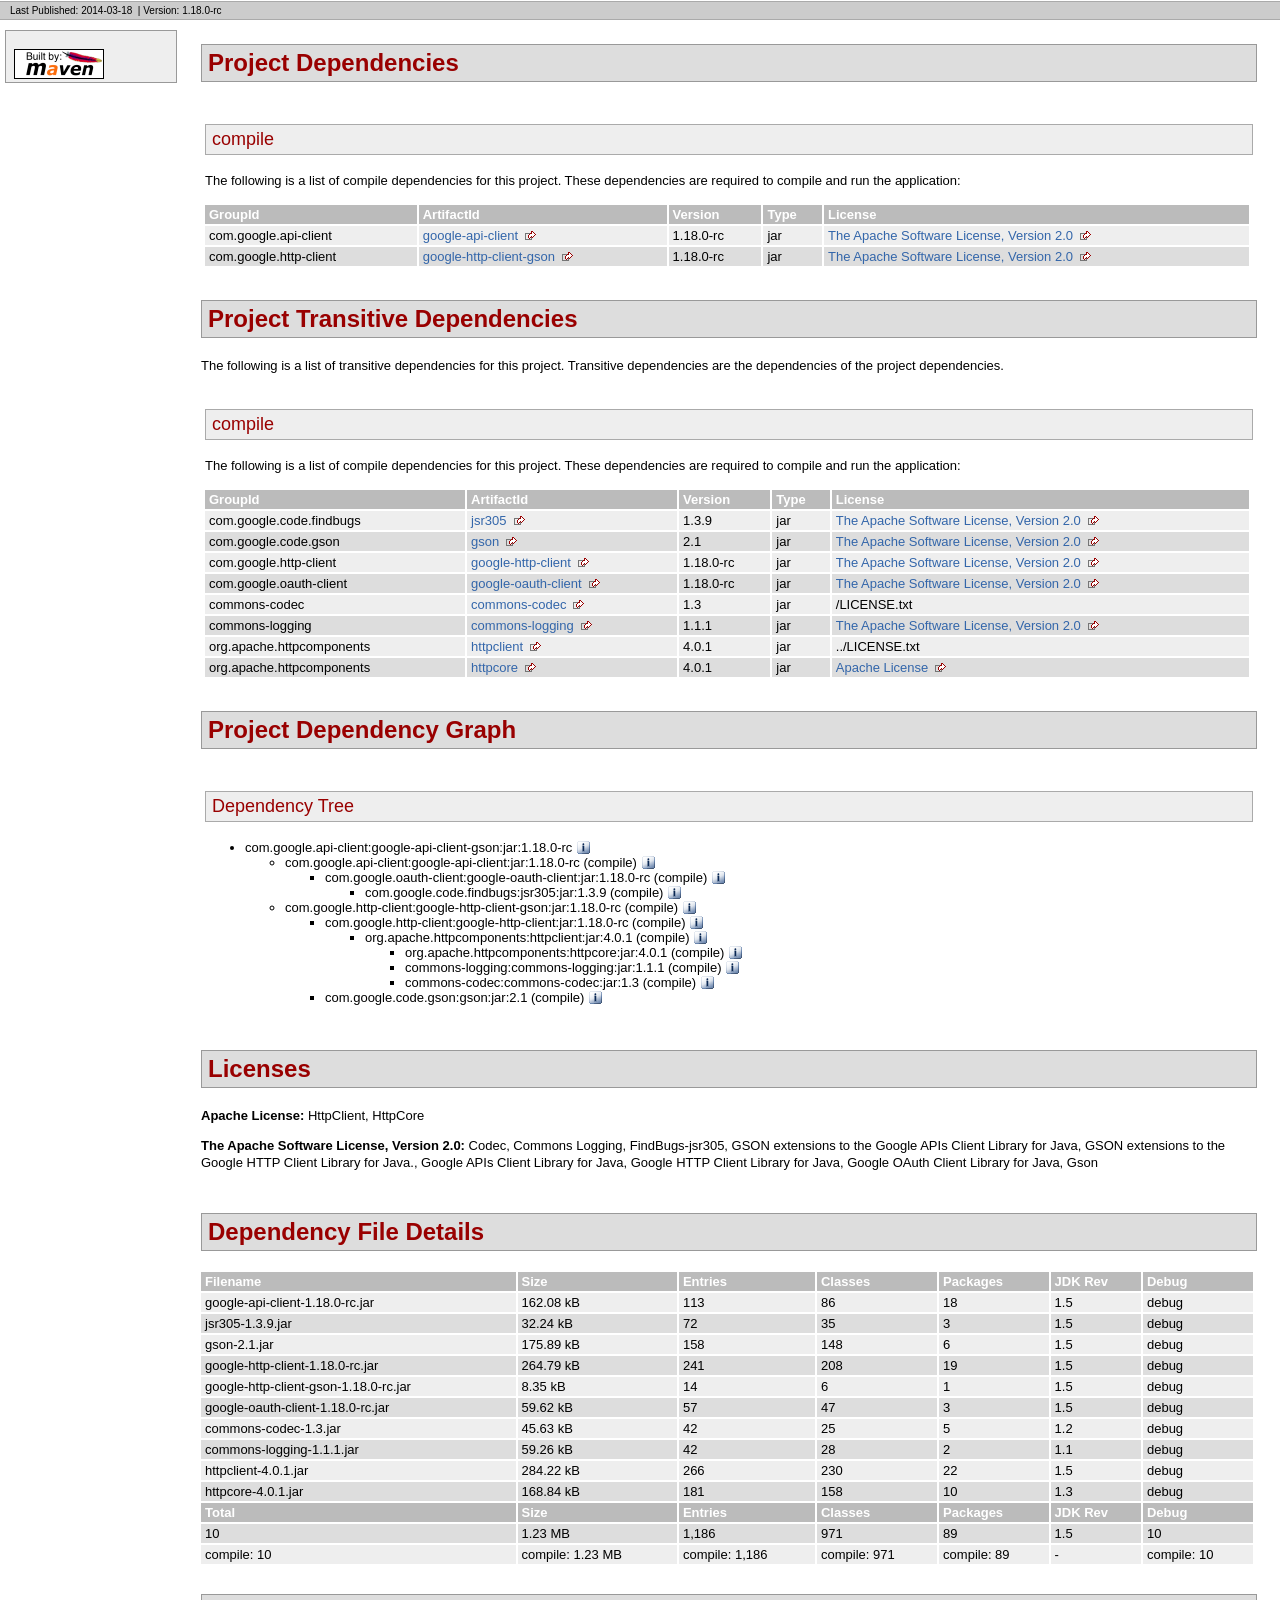
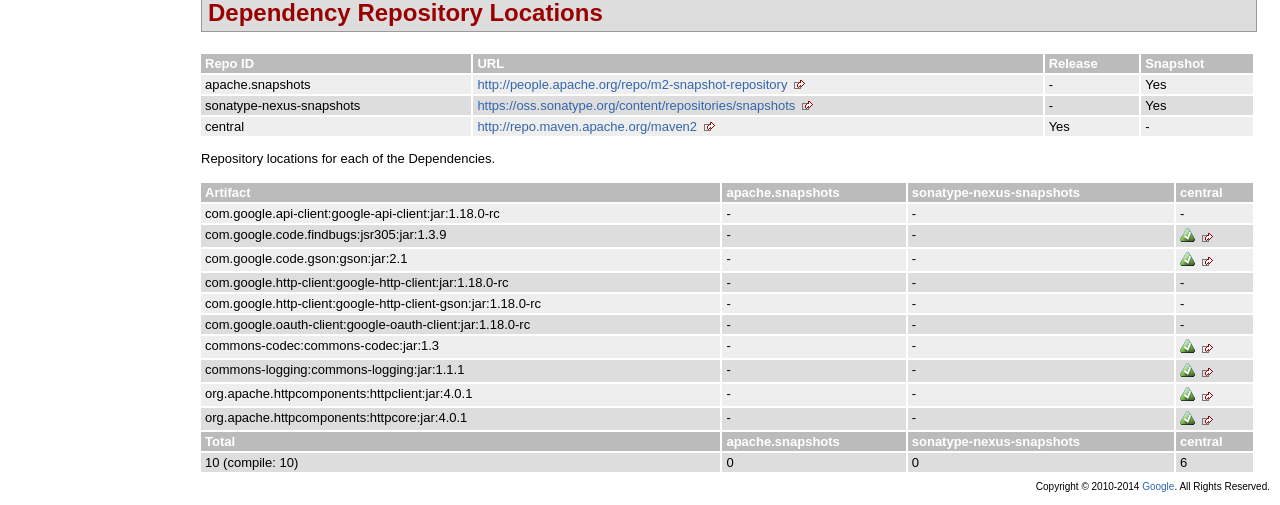
<file: endpoint-libs/libpubmodelendpoint-v1/pubmodelendpoint/dependencies/google-api-client-gson-dependencies.html>
<!DOCTYPE html PUBLIC "-//W3C//DTD XHTML 1.0 Transitional//EN" "http://www.w3.org/TR/xhtml1/DTD/xhtml1-transitional.dtd">
<!-- Generated by Apache Maven Doxia at Mar 18, 2014 -->
<html xmlns="http://www.w3.org/1999/xhtml" xml:lang="en" lang="en">
  <head>
    <meta http-equiv="Content-Type" content="text/html; charset=UTF-8" />
    <title>Project Dependencies</title>
    <style type="text/css" media="all">
      @import url("./css/maven-base.css");
      @import url("./css/maven-theme.css");
      @import url("./css/site.css");
    </style>
    <link rel="stylesheet" href="./css/print.css" type="text/css" media="print" />
    <meta name="Date-Revision-yyyymmdd" content="20140318" />
    <meta http-equiv="Content-Language" content="en" />
        
        </head>
  <body class="composite">
    <div id="banner">
                      <div class="clear">
        <hr/>
      </div>
    </div>
    <div id="breadcrumbs">
            
        
                <div class="xleft">
        <span id="publishDate">Last Published: 2014-03-18</span>
                  &nbsp;| <span id="projectVersion">Version: 1.18.0-rc</span>
                      </div>
            <div class="xright">        
        
      </div>
      <div class="clear">
        <hr/>
      </div>
    </div>
    <div id="leftColumn">
      <div id="navcolumn">
             
        
                                      <a href="http://maven.apache.org/" title="Built by Maven" class="poweredBy">
        <img class="poweredBy" alt="Built by Maven" src="./images/logos/maven-feather.png" />
      </a>
                   
        
            </div>
    </div>
    <div id="bodyColumn">
      <div id="contentBox">
        <a name="Project_Dependencies"></a>
<div class="section">
<h2>Project Dependencies<a name="Project_Dependencies"></a></h2><a name="Project_Dependencies_compile"></a>
<div class="section">
<h3>compile<a name="compile"></a></h3>
<p>The following is a list of compile dependencies for this project. These dependencies are required to compile and run the application:</p>
<table border="0" class="bodyTable">
<tr class="a">
<th>GroupId</th>
<th>ArtifactId</th>
<th>Version</th>
<th>Type</th>
<th>License</th></tr>
<tr class="b">
<td>com.google.api-client</td>
<td><a class="externalLink" href="http://code.google.com/p/google-api-java-client/google-api-client/">google-api-client</a></td>
<td>1.18.0-rc</td>
<td>jar</td>
<td><a class="externalLink" href="http://www.apache.org/licenses/LICENSE-2.0.txt">The Apache Software License, Version 2.0</a></td></tr>
<tr class="a">
<td>com.google.http-client</td>
<td><a class="externalLink" href="http://code.google.com/p/google-http-java-client/google-http-client-gson/">google-http-client-gson</a></td>
<td>1.18.0-rc</td>
<td>jar</td>
<td><a class="externalLink" href="http://www.apache.org/licenses/LICENSE-2.0.txt">The Apache Software License, Version 2.0</a></td></tr></table></div></div><a name="Project_Transitive_Dependencies"></a>
<div class="section">
<h2>Project Transitive Dependencies<a name="Project_Transitive_Dependencies"></a></h2>
<p>The following is a list of transitive dependencies for this project. Transitive dependencies are the dependencies of the project dependencies.</p><a name="Project_Transitive_Dependencies_compile"></a>
<div class="section">
<h3>compile<a name="compile"></a></h3>
<p>The following is a list of compile dependencies for this project. These dependencies are required to compile and run the application:</p>
<table border="0" class="bodyTable">
<tr class="a">
<th>GroupId</th>
<th>ArtifactId</th>
<th>Version</th>
<th>Type</th>
<th>License</th></tr>
<tr class="b">
<td>com.google.code.findbugs</td>
<td><a class="externalLink" href="http://findbugs.sourceforge.net/">jsr305</a></td>
<td>1.3.9</td>
<td>jar</td>
<td><a class="externalLink" href="http://www.apache.org/licenses/LICENSE-2.0.txt">The Apache Software License, Version 2.0</a></td></tr>
<tr class="a">
<td>com.google.code.gson</td>
<td><a class="externalLink" href="http://code.google.com/p/google-gson/">gson</a></td>
<td>2.1</td>
<td>jar</td>
<td><a class="externalLink" href="http://www.apache.org/licenses/LICENSE-2.0.txt">The Apache Software License, Version 2.0</a></td></tr>
<tr class="b">
<td>com.google.http-client</td>
<td><a class="externalLink" href="http://code.google.com/p/google-http-java-client/google-http-client/">google-http-client</a></td>
<td>1.18.0-rc</td>
<td>jar</td>
<td><a class="externalLink" href="http://www.apache.org/licenses/LICENSE-2.0.txt">The Apache Software License, Version 2.0</a></td></tr>
<tr class="a">
<td>com.google.oauth-client</td>
<td><a class="externalLink" href="http://code.google.com/p/google-oauth-java-client/google-oauth-client/">google-oauth-client</a></td>
<td>1.18.0-rc</td>
<td>jar</td>
<td><a class="externalLink" href="http://www.apache.org/licenses/LICENSE-2.0.txt">The Apache Software License, Version 2.0</a></td></tr>
<tr class="b">
<td>commons-codec</td>
<td><a class="externalLink" href="http://jakarta.apache.org/commons/codec/">commons-codec</a></td>
<td>1.3</td>
<td>jar</td>
<td>/LICENSE.txt</td></tr>
<tr class="a">
<td>commons-logging</td>
<td><a class="externalLink" href="http://commons.apache.org/logging">commons-logging</a></td>
<td>1.1.1</td>
<td>jar</td>
<td><a class="externalLink" href="http://www.apache.org/licenses/LICENSE-2.0.txt">The Apache Software License, Version 2.0</a></td></tr>
<tr class="b">
<td>org.apache.httpcomponents</td>
<td><a class="externalLink" href="http://hc.apache.org/httpcomponents-client">httpclient</a></td>
<td>4.0.1</td>
<td>jar</td>
<td>../LICENSE.txt</td></tr>
<tr class="a">
<td>org.apache.httpcomponents</td>
<td><a class="externalLink" href="http://hc.apache.org/httpcomponents-core/">httpcore</a></td>
<td>4.0.1</td>
<td>jar</td>
<td><a class="externalLink" href="http://www.apache.org/licenses/LICENSE-2.0.html">Apache License</a></td></tr></table></div></div><a name="Project_Dependency_Graph"></a>
<div class="section">
<h2>Project Dependency Graph<a name="Project_Dependency_Graph"></a></h2><script language="javascript" type="text/javascript">
      function toggleDependencyDetail( divId, imgId )
      {
        var div = document.getElementById( divId );
        var img = document.getElementById( imgId );
        if( div.style.display == '' )
        {
          div.style.display = 'none';
          img.src='./images/icon_info_sml.gif';
        }
        else
        {
          div.style.display = '';
          img.src='./images/close.gif';
        }
      }
</script>
<a name="Dependency_Tree"></a>
<div class="section">
<h3>Dependency Tree<a name="Dependency_Tree"></a></h3>
<ul>
<li>com.google.api-client:google-api-client-gson:jar:1.18.0-rc <img id="_img1" src="./images/icon_info_sml.gif" alt="Information" onclick="toggleDependencyDetail( '_dep0', '_img1' );" style="cursor: pointer;vertical-align:text-bottom;"></img><div id="_dep0" style="display:none">
<table border="0" class="bodyTable">
<tr class="a">
<th>GSON extensions to the Google APIs Client Library for Java</th></tr>
<tr class="b">
<td>
<p><b>Description: </b>Sonatype helps open source projects to set up Maven repositories on https://oss.sonatype.org/</p>
<p><b>URL: </b><a class="externalLink" href="http://code.google.com/p/google-api-java-client/google-api-client-gson/">http://code.google.com/p/google-api-java-client/google-api-client-gson/</a></p>
<p><b>Project License: </b><a class="externalLink" href="http://www.apache.org/licenses/LICENSE-2.0.txt">The Apache Software License, Version 2.0</a></p></td></tr></table></div>
<ul>
<li>com.google.api-client:google-api-client:jar:1.18.0-rc (compile) <img id="_img3" src="./images/icon_info_sml.gif" alt="Information" onclick="toggleDependencyDetail( '_dep2', '_img3' );" style="cursor: pointer;vertical-align:text-bottom;"></img><div id="_dep2" style="display:none">
<table border="0" class="bodyTable">
<tr class="a">
<th>Google APIs Client Library for Java</th></tr>
<tr class="b">
<td>
<p><b>Description: </b>Sonatype helps open source projects to set up Maven repositories on https://oss.sonatype.org/</p>
<p><b>URL: </b><a class="externalLink" href="http://code.google.com/p/google-api-java-client/google-api-client/">http://code.google.com/p/google-api-java-client/google-api-client/</a></p>
<p><b>Project License: </b><a class="externalLink" href="http://www.apache.org/licenses/LICENSE-2.0.txt">The Apache Software License, Version 2.0</a></p></td></tr></table></div>
<ul>
<li>com.google.oauth-client:google-oauth-client:jar:1.18.0-rc (compile) <img id="_img5" src="./images/icon_info_sml.gif" alt="Information" onclick="toggleDependencyDetail( '_dep4', '_img5' );" style="cursor: pointer;vertical-align:text-bottom;"></img><div id="_dep4" style="display:none">
<table border="0" class="bodyTable">
<tr class="a">
<th>Google OAuth Client Library for Java</th></tr>
<tr class="b">
<td>
<p><b>Description: </b>Google OAuth Client Library for Java. Functionality that works on all supported Java platforms,
    including Java 5 (or higher) desktop (SE) and web (EE), Android, and Google App Engine.</p>
<p><b>URL: </b><a class="externalLink" href="http://code.google.com/p/google-oauth-java-client/google-oauth-client/">http://code.google.com/p/google-oauth-java-client/google-oauth-client/</a></p>
<p><b>Project License: </b><a class="externalLink" href="http://www.apache.org/licenses/LICENSE-2.0.txt">The Apache Software License, Version 2.0</a></p></td></tr></table></div>
<ul>
<li>com.google.code.findbugs:jsr305:jar:1.3.9 (compile) <img id="_img7" src="./images/icon_info_sml.gif" alt="Information" onclick="toggleDependencyDetail( '_dep6', '_img7' );" style="cursor: pointer;vertical-align:text-bottom;"></img><div id="_dep6" style="display:none">
<table border="0" class="bodyTable">
<tr class="a">
<th>FindBugs-jsr305</th></tr>
<tr class="b">
<td>
<p><b>Description: </b>JSR305 Annotations for Findbugs</p>
<p><b>URL: </b><a class="externalLink" href="http://findbugs.sourceforge.net/">http://findbugs.sourceforge.net/</a></p>
<p><b>Project License: </b><a class="externalLink" href="http://www.apache.org/licenses/LICENSE-2.0.txt">The Apache Software License, Version 2.0</a></p></td></tr></table></div></li></ul></li></ul></li>
<li>com.google.http-client:google-http-client-gson:jar:1.18.0-rc (compile) <img id="_img9" src="./images/icon_info_sml.gif" alt="Information" onclick="toggleDependencyDetail( '_dep8', '_img9' );" style="cursor: pointer;vertical-align:text-bottom;"></img><div id="_dep8" style="display:none">
<table border="0" class="bodyTable">
<tr class="a">
<th>GSON extensions to the Google HTTP Client Library for Java.</th></tr>
<tr class="b">
<td>
<p><b>Description: </b>Sonatype helps open source projects to set up Maven repositories on https://oss.sonatype.org/</p>
<p><b>URL: </b><a class="externalLink" href="http://code.google.com/p/google-http-java-client/google-http-client-gson/">http://code.google.com/p/google-http-java-client/google-http-client-gson/</a></p>
<p><b>Project License: </b><a class="externalLink" href="http://www.apache.org/licenses/LICENSE-2.0.txt">The Apache Software License, Version 2.0</a></p></td></tr></table></div>
<ul>
<li>com.google.http-client:google-http-client:jar:1.18.0-rc (compile) <img id="_img11" src="./images/icon_info_sml.gif" alt="Information" onclick="toggleDependencyDetail( '_dep10', '_img11' );" style="cursor: pointer;vertical-align:text-bottom;"></img><div id="_dep10" style="display:none">
<table border="0" class="bodyTable">
<tr class="a">
<th>Google HTTP Client Library for Java</th></tr>
<tr class="b">
<td>
<p><b>Description: </b>Google HTTP Client Library for Java. Functionality that works on all supported Java platforms,
    including Java 5 (or higher) desktop (SE) and web (EE), Android, and Google App Engine.</p>
<p><b>URL: </b><a class="externalLink" href="http://code.google.com/p/google-http-java-client/google-http-client/">http://code.google.com/p/google-http-java-client/google-http-client/</a></p>
<p><b>Project License: </b><a class="externalLink" href="http://www.apache.org/licenses/LICENSE-2.0.txt">The Apache Software License, Version 2.0</a></p></td></tr></table></div>
<ul>
<li>org.apache.httpcomponents:httpclient:jar:4.0.1 (compile) <img id="_img13" src="./images/icon_info_sml.gif" alt="Information" onclick="toggleDependencyDetail( '_dep12', '_img13' );" style="cursor: pointer;vertical-align:text-bottom;"></img><div id="_dep12" style="display:none">
<table border="0" class="bodyTable">
<tr class="a">
<th>HttpClient</th></tr>
<tr class="b">
<td>
<p><b>Description: </b>HttpComponents Client (base module)</p>
<p><b>URL: </b><a class="externalLink" href="http://hc.apache.org/httpcomponents-client">http://hc.apache.org/httpcomponents-client</a></p>
<p><b>Project License: </b><a href="../LICENSE.txt">Apache License</a></p></td></tr></table></div>
<ul>
<li>org.apache.httpcomponents:httpcore:jar:4.0.1 (compile) <img id="_img15" src="./images/icon_info_sml.gif" alt="Information" onclick="toggleDependencyDetail( '_dep14', '_img15' );" style="cursor: pointer;vertical-align:text-bottom;"></img><div id="_dep14" style="display:none">
<table border="0" class="bodyTable">
<tr class="a">
<th>HttpCore</th></tr>
<tr class="b">
<td>
<p><b>Description: </b>HttpComponents Core (Java 1.3 compatible)</p>
<p><b>URL: </b><a class="externalLink" href="http://hc.apache.org/httpcomponents-core/">http://hc.apache.org/httpcomponents-core/</a></p>
<p><b>Project License: </b><a class="externalLink" href="http://www.apache.org/licenses/LICENSE-2.0.html">Apache License</a></p></td></tr></table></div></li>
<li>commons-logging:commons-logging:jar:1.1.1 (compile) <img id="_img17" src="./images/icon_info_sml.gif" alt="Information" onclick="toggleDependencyDetail( '_dep16', '_img17' );" style="cursor: pointer;vertical-align:text-bottom;"></img><div id="_dep16" style="display:none">
<table border="0" class="bodyTable">
<tr class="a">
<th>Commons Logging</th></tr>
<tr class="b">
<td>
<p><b>Description: </b>Commons Logging is a thin adapter allowing configurable bridging to other,
    well known logging systems.</p>
<p><b>URL: </b><a class="externalLink" href="http://commons.apache.org/logging">http://commons.apache.org/logging</a></p>
<p><b>Project License: </b><a class="externalLink" href="http://www.apache.org/licenses/LICENSE-2.0.txt">The Apache Software License, Version 2.0</a></p></td></tr></table></div></li>
<li>commons-codec:commons-codec:jar:1.3 (compile) <img id="_img19" src="./images/icon_info_sml.gif" alt="Information" onclick="toggleDependencyDetail( '_dep18', '_img19' );" style="cursor: pointer;vertical-align:text-bottom;"></img><div id="_dep18" style="display:none">
<table border="0" class="bodyTable">
<tr class="a">
<th>Codec</th></tr>
<tr class="b">
<td>
<p><b>Description: </b>The codec package contains simple encoder and decoders for
   various formats such as Base64 and Hexadecimal.  In addition to these
   widely used encoders and decoders, the codec package also maintains a
   collection of phonetic encoding utilities.</p>
<p><b>URL: </b><a class="externalLink" href="http://jakarta.apache.org/commons/codec/">http://jakarta.apache.org/commons/codec/</a></p>
<p><b>Project License: </b><a href="/LICENSE.txt">The Apache Software License, Version 2.0</a></p></td></tr></table></div></li></ul></li></ul></li>
<li>com.google.code.gson:gson:jar:2.1 (compile) <img id="_img21" src="./images/icon_info_sml.gif" alt="Information" onclick="toggleDependencyDetail( '_dep20', '_img21' );" style="cursor: pointer;vertical-align:text-bottom;"></img><div id="_dep20" style="display:none">
<table border="0" class="bodyTable">
<tr class="a">
<th>Gson</th></tr>
<tr class="b">
<td>
<p><b>Description: </b>Google Gson library</p>
<p><b>URL: </b><a class="externalLink" href="http://code.google.com/p/google-gson/">http://code.google.com/p/google-gson/</a></p>
<p><b>Project License: </b><a class="externalLink" href="http://www.apache.org/licenses/LICENSE-2.0.txt">The Apache Software License, Version 2.0</a></p></td></tr></table></div></li></ul></li></ul></li></ul></div></div><a name="Licenses"></a>
<div class="section">
<h2>Licenses<a name="Licenses"></a></h2>
<p><b>Apache License: </b>HttpClient, HttpCore</p>
<p><b>The Apache Software License, Version 2.0: </b>Codec, Commons Logging, FindBugs-jsr305, GSON extensions to the Google APIs Client Library for Java, GSON extensions to the Google HTTP Client Library for Java., Google APIs Client Library for Java, Google HTTP Client Library for Java, Google OAuth Client Library for Java, Gson</p></div><a name="Dependency_File_Details"></a>
<div class="section">
<h2>Dependency File Details<a name="Dependency_File_Details"></a></h2>
<table border="0" class="bodyTable">
<tr class="a">
<th>Filename</th>
<th>Size</th>
<th>Entries</th>
<th>Classes</th>
<th>Packages</th>
<th>JDK Rev</th>
<th>Debug</th></tr>
<tr class="b">
<td>google-api-client-1.18.0-rc.jar</td>
<td>162.08 kB</td>
<td>113</td>
<td>86</td>
<td>18</td>
<td>1.5</td>
<td>debug</td></tr>
<tr class="a">
<td>jsr305-1.3.9.jar</td>
<td>32.24 kB</td>
<td>72</td>
<td>35</td>
<td>3</td>
<td>1.5</td>
<td>debug</td></tr>
<tr class="b">
<td>gson-2.1.jar</td>
<td>175.89 kB</td>
<td>158</td>
<td>148</td>
<td>6</td>
<td>1.5</td>
<td>debug</td></tr>
<tr class="a">
<td>google-http-client-1.18.0-rc.jar</td>
<td>264.79 kB</td>
<td>241</td>
<td>208</td>
<td>19</td>
<td>1.5</td>
<td>debug</td></tr>
<tr class="b">
<td>google-http-client-gson-1.18.0-rc.jar</td>
<td>8.35 kB</td>
<td>14</td>
<td>6</td>
<td>1</td>
<td>1.5</td>
<td>debug</td></tr>
<tr class="a">
<td>google-oauth-client-1.18.0-rc.jar</td>
<td>59.62 kB</td>
<td>57</td>
<td>47</td>
<td>3</td>
<td>1.5</td>
<td>debug</td></tr>
<tr class="b">
<td>commons-codec-1.3.jar</td>
<td>45.63 kB</td>
<td>42</td>
<td>25</td>
<td>5</td>
<td>1.2</td>
<td>debug</td></tr>
<tr class="a">
<td>commons-logging-1.1.1.jar</td>
<td>59.26 kB</td>
<td>42</td>
<td>28</td>
<td>2</td>
<td>1.1</td>
<td>debug</td></tr>
<tr class="b">
<td>httpclient-4.0.1.jar</td>
<td>284.22 kB</td>
<td>266</td>
<td>230</td>
<td>22</td>
<td>1.5</td>
<td>debug</td></tr>
<tr class="a">
<td>httpcore-4.0.1.jar</td>
<td>168.84 kB</td>
<td>181</td>
<td>158</td>
<td>10</td>
<td>1.3</td>
<td>debug</td></tr>
<tr class="b">
<th>Total</th>
<th>Size</th>
<th>Entries</th>
<th>Classes</th>
<th>Packages</th>
<th>JDK Rev</th>
<th>Debug</th></tr>
<tr class="a">
<td>10</td>
<td>1.23 MB</td>
<td>1,186</td>
<td>971</td>
<td>89</td>
<td>1.5</td>
<td>10</td></tr>
<tr class="b">
<td>compile: 10</td>
<td>compile: 1.23 MB</td>
<td>compile: 1,186</td>
<td>compile: 971</td>
<td>compile: 89</td>
<td>-</td>
<td>compile: 10</td></tr></table></div><a name="Dependency_Repository_Locations"></a>
<div class="section">
<h2>Dependency Repository Locations<a name="Dependency_Repository_Locations"></a></h2>
<table border="0" class="bodyTable">
<tr class="a">
<th>Repo ID</th>
<th>URL</th>
<th>Release</th>
<th>Snapshot</th></tr>
<tr class="b">
<td>apache.snapshots</td>
<td><a class="externalLink" href="http://people.apache.org/repo/m2-snapshot-repository">http://people.apache.org/repo/m2-snapshot-repository</a></td>
<td>-</td>
<td>Yes</td></tr>
<tr class="a">
<td>sonatype-nexus-snapshots</td>
<td><a class="externalLink" href="https://oss.sonatype.org/content/repositories/snapshots">https://oss.sonatype.org/content/repositories/snapshots</a></td>
<td>-</td>
<td>Yes</td></tr>
<tr class="b">
<td>central</td>
<td><a class="externalLink" href="http://repo.maven.apache.org/maven2">http://repo.maven.apache.org/maven2</a></td>
<td>Yes</td>
<td>-</td></tr></table>
<p>Repository locations for each of the Dependencies.</p>
<table border="0" class="bodyTable">
<tr class="a">
<th>Artifact</th>
<th>apache.snapshots</th>
<th>sonatype-nexus-snapshots</th>
<th>central</th></tr>
<tr class="b">
<td>com.google.api-client:google-api-client:jar:1.18.0-rc</td>
<td>-</td>
<td>-</td>
<td>-</td></tr>
<tr class="a">
<td>com.google.code.findbugs:jsr305:jar:1.3.9</td>
<td>-</td>
<td>-</td>
<td><a class="externalLink" href="http://repo.maven.apache.org/maven2/com/google/code/findbugs/jsr305/1.3.9/jsr305-1.3.9.jar"><img alt="Found at http://repo.maven.apache.org/maven2" src="images/icon_success_sml.gif" /></a></td></tr>
<tr class="b">
<td>com.google.code.gson:gson:jar:2.1</td>
<td>-</td>
<td>-</td>
<td><a class="externalLink" href="http://repo.maven.apache.org/maven2/com/google/code/gson/gson/2.1/gson-2.1.jar"><img alt="Found at http://repo.maven.apache.org/maven2" src="images/icon_success_sml.gif" /></a></td></tr>
<tr class="a">
<td>com.google.http-client:google-http-client:jar:1.18.0-rc</td>
<td>-</td>
<td>-</td>
<td>-</td></tr>
<tr class="b">
<td>com.google.http-client:google-http-client-gson:jar:1.18.0-rc</td>
<td>-</td>
<td>-</td>
<td>-</td></tr>
<tr class="a">
<td>com.google.oauth-client:google-oauth-client:jar:1.18.0-rc</td>
<td>-</td>
<td>-</td>
<td>-</td></tr>
<tr class="b">
<td>commons-codec:commons-codec:jar:1.3</td>
<td>-</td>
<td>-</td>
<td><a class="externalLink" href="http://repo.maven.apache.org/maven2/commons-codec/commons-codec/1.3/commons-codec-1.3.jar"><img alt="Found at http://repo.maven.apache.org/maven2" src="images/icon_success_sml.gif" /></a></td></tr>
<tr class="a">
<td>commons-logging:commons-logging:jar:1.1.1</td>
<td>-</td>
<td>-</td>
<td><a class="externalLink" href="http://repo.maven.apache.org/maven2/commons-logging/commons-logging/1.1.1/commons-logging-1.1.1.jar"><img alt="Found at http://repo.maven.apache.org/maven2" src="images/icon_success_sml.gif" /></a></td></tr>
<tr class="b">
<td>org.apache.httpcomponents:httpclient:jar:4.0.1</td>
<td>-</td>
<td>-</td>
<td><a class="externalLink" href="http://repo.maven.apache.org/maven2/org/apache/httpcomponents/httpclient/4.0.1/httpclient-4.0.1.jar"><img alt="Found at http://repo.maven.apache.org/maven2" src="images/icon_success_sml.gif" /></a></td></tr>
<tr class="a">
<td>org.apache.httpcomponents:httpcore:jar:4.0.1</td>
<td>-</td>
<td>-</td>
<td><a class="externalLink" href="http://repo.maven.apache.org/maven2/org/apache/httpcomponents/httpcore/4.0.1/httpcore-4.0.1.jar"><img alt="Found at http://repo.maven.apache.org/maven2" src="images/icon_success_sml.gif" /></a></td></tr>
<tr class="b">
<th>Total</th>
<th>apache.snapshots</th>
<th>sonatype-nexus-snapshots</th>
<th>central</th></tr>
<tr class="a">
<td>10 (compile: 10)</td>
<td>0</td>
<td>0</td>
<td>6</td></tr></table></div>
      </div>
    </div>
    <div class="clear">
      <hr/>
    </div>
    <div id="footer">
      <div class="xright">
              Copyright &#169;                    2010-2014
                        <a href="http://www.google.com/">Google</a>.
            All Rights Reserved.      
        
                  </div>
      <div class="clear">
        <hr/>
      </div>
    </div>
  </body>
</html>
</file>
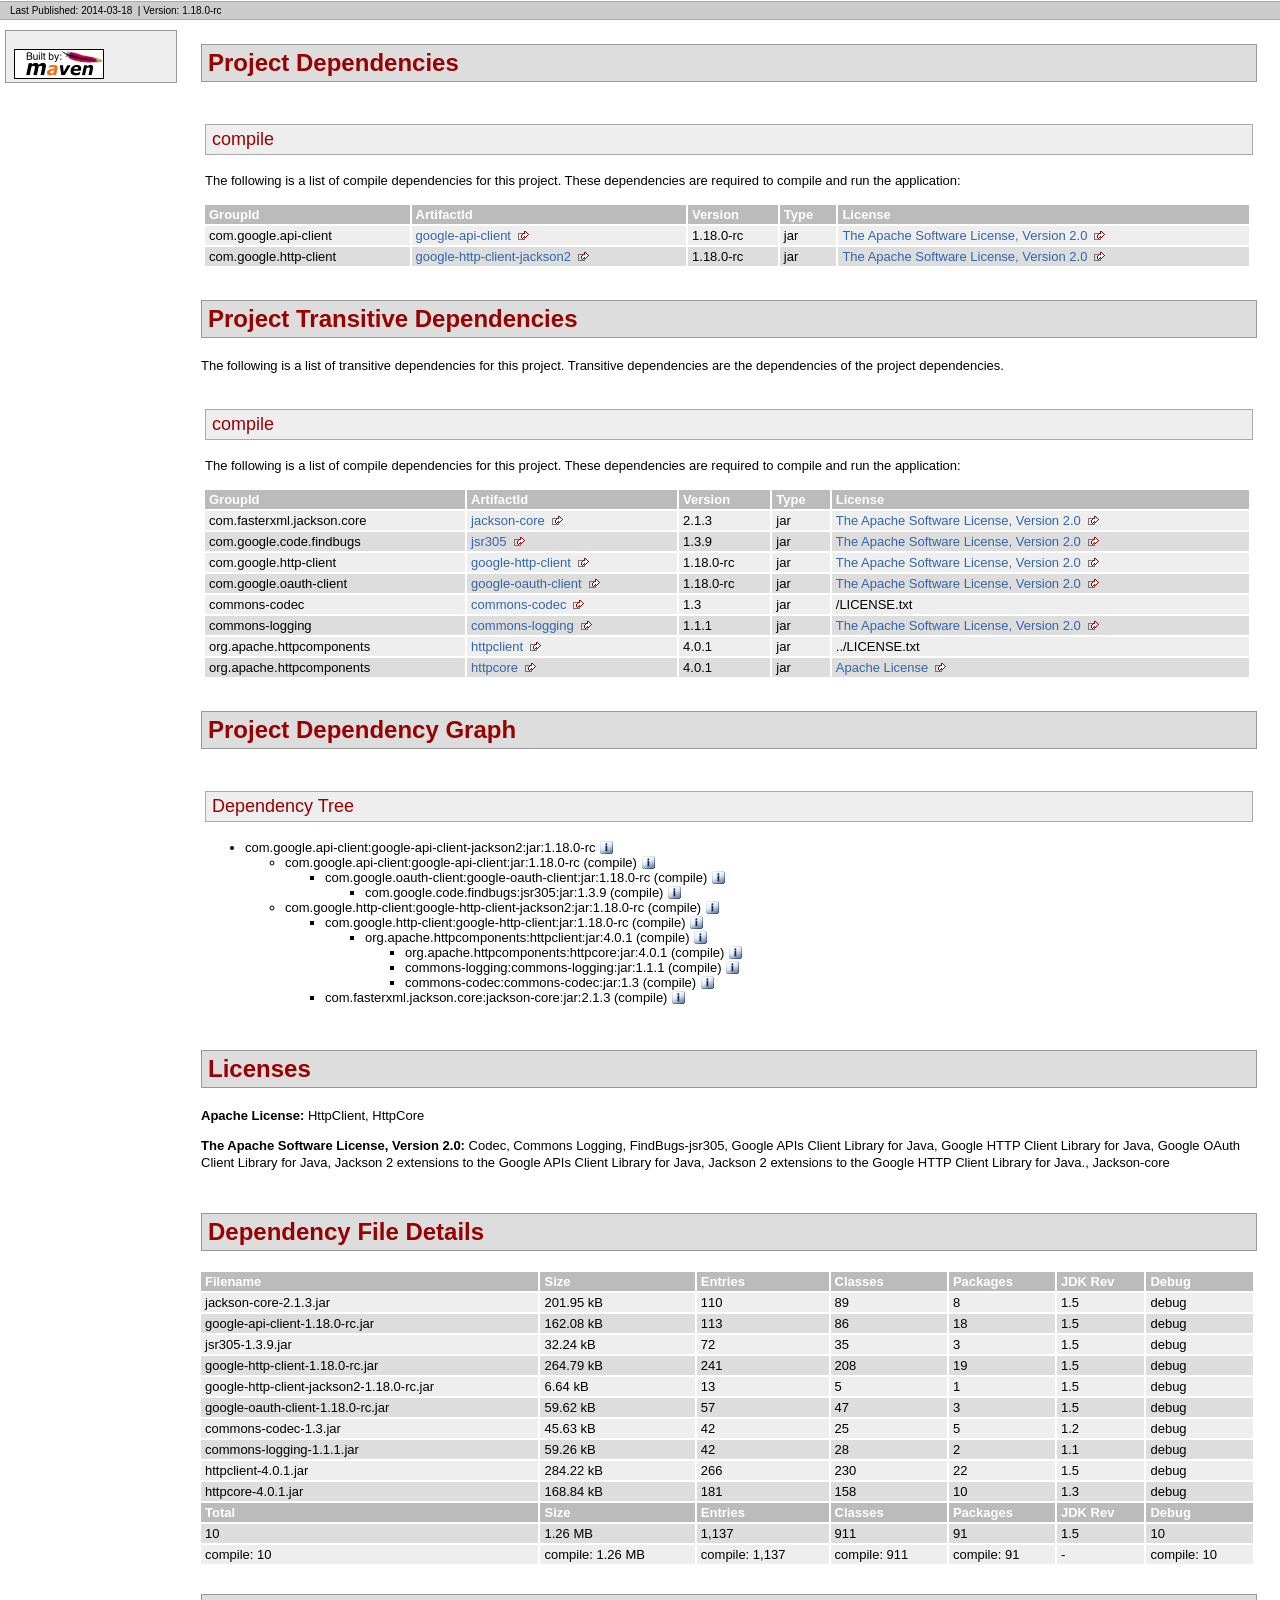
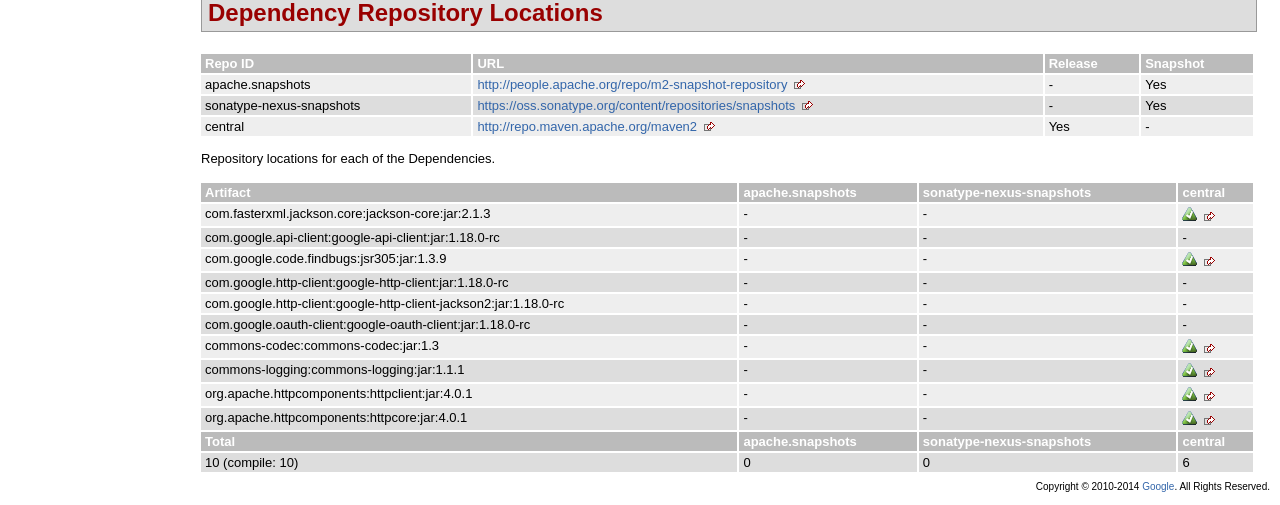
<file: endpoint-libs/libpubmodelendpoint-v1/pubmodelendpoint/dependencies/google-api-client-jackson2-dependencies.html>
<!DOCTYPE html PUBLIC "-//W3C//DTD XHTML 1.0 Transitional//EN" "http://www.w3.org/TR/xhtml1/DTD/xhtml1-transitional.dtd">
<!-- Generated by Apache Maven Doxia at Mar 18, 2014 -->
<html xmlns="http://www.w3.org/1999/xhtml" xml:lang="en" lang="en">
  <head>
    <meta http-equiv="Content-Type" content="text/html; charset=UTF-8" />
    <title>Project Dependencies</title>
    <style type="text/css" media="all">
      @import url("./css/maven-base.css");
      @import url("./css/maven-theme.css");
      @import url("./css/site.css");
    </style>
    <link rel="stylesheet" href="./css/print.css" type="text/css" media="print" />
    <meta name="Date-Revision-yyyymmdd" content="20140318" />
    <meta http-equiv="Content-Language" content="en" />
        
        </head>
  <body class="composite">
    <div id="banner">
                      <div class="clear">
        <hr/>
      </div>
    </div>
    <div id="breadcrumbs">
            
        
                <div class="xleft">
        <span id="publishDate">Last Published: 2014-03-18</span>
                  &nbsp;| <span id="projectVersion">Version: 1.18.0-rc</span>
                      </div>
            <div class="xright">        
        
      </div>
      <div class="clear">
        <hr/>
      </div>
    </div>
    <div id="leftColumn">
      <div id="navcolumn">
             
        
                                      <a href="http://maven.apache.org/" title="Built by Maven" class="poweredBy">
        <img class="poweredBy" alt="Built by Maven" src="./images/logos/maven-feather.png" />
      </a>
                   
        
            </div>
    </div>
    <div id="bodyColumn">
      <div id="contentBox">
        <a name="Project_Dependencies"></a>
<div class="section">
<h2>Project Dependencies<a name="Project_Dependencies"></a></h2><a name="Project_Dependencies_compile"></a>
<div class="section">
<h3>compile<a name="compile"></a></h3>
<p>The following is a list of compile dependencies for this project. These dependencies are required to compile and run the application:</p>
<table border="0" class="bodyTable">
<tr class="a">
<th>GroupId</th>
<th>ArtifactId</th>
<th>Version</th>
<th>Type</th>
<th>License</th></tr>
<tr class="b">
<td>com.google.api-client</td>
<td><a class="externalLink" href="http://code.google.com/p/google-api-java-client/google-api-client/">google-api-client</a></td>
<td>1.18.0-rc</td>
<td>jar</td>
<td><a class="externalLink" href="http://www.apache.org/licenses/LICENSE-2.0.txt">The Apache Software License, Version 2.0</a></td></tr>
<tr class="a">
<td>com.google.http-client</td>
<td><a class="externalLink" href="http://code.google.com/p/google-http-java-client/google-http-client-jackson2/">google-http-client-jackson2</a></td>
<td>1.18.0-rc</td>
<td>jar</td>
<td><a class="externalLink" href="http://www.apache.org/licenses/LICENSE-2.0.txt">The Apache Software License, Version 2.0</a></td></tr></table></div></div><a name="Project_Transitive_Dependencies"></a>
<div class="section">
<h2>Project Transitive Dependencies<a name="Project_Transitive_Dependencies"></a></h2>
<p>The following is a list of transitive dependencies for this project. Transitive dependencies are the dependencies of the project dependencies.</p><a name="Project_Transitive_Dependencies_compile"></a>
<div class="section">
<h3>compile<a name="compile"></a></h3>
<p>The following is a list of compile dependencies for this project. These dependencies are required to compile and run the application:</p>
<table border="0" class="bodyTable">
<tr class="a">
<th>GroupId</th>
<th>ArtifactId</th>
<th>Version</th>
<th>Type</th>
<th>License</th></tr>
<tr class="b">
<td>com.fasterxml.jackson.core</td>
<td><a class="externalLink" href="http://wiki.fasterxml.com/JacksonHome">jackson-core</a></td>
<td>2.1.3</td>
<td>jar</td>
<td><a class="externalLink" href="http://www.apache.org/licenses/LICENSE-2.0.txt">The Apache Software License, Version 2.0</a></td></tr>
<tr class="a">
<td>com.google.code.findbugs</td>
<td><a class="externalLink" href="http://findbugs.sourceforge.net/">jsr305</a></td>
<td>1.3.9</td>
<td>jar</td>
<td><a class="externalLink" href="http://www.apache.org/licenses/LICENSE-2.0.txt">The Apache Software License, Version 2.0</a></td></tr>
<tr class="b">
<td>com.google.http-client</td>
<td><a class="externalLink" href="http://code.google.com/p/google-http-java-client/google-http-client/">google-http-client</a></td>
<td>1.18.0-rc</td>
<td>jar</td>
<td><a class="externalLink" href="http://www.apache.org/licenses/LICENSE-2.0.txt">The Apache Software License, Version 2.0</a></td></tr>
<tr class="a">
<td>com.google.oauth-client</td>
<td><a class="externalLink" href="http://code.google.com/p/google-oauth-java-client/google-oauth-client/">google-oauth-client</a></td>
<td>1.18.0-rc</td>
<td>jar</td>
<td><a class="externalLink" href="http://www.apache.org/licenses/LICENSE-2.0.txt">The Apache Software License, Version 2.0</a></td></tr>
<tr class="b">
<td>commons-codec</td>
<td><a class="externalLink" href="http://jakarta.apache.org/commons/codec/">commons-codec</a></td>
<td>1.3</td>
<td>jar</td>
<td>/LICENSE.txt</td></tr>
<tr class="a">
<td>commons-logging</td>
<td><a class="externalLink" href="http://commons.apache.org/logging">commons-logging</a></td>
<td>1.1.1</td>
<td>jar</td>
<td><a class="externalLink" href="http://www.apache.org/licenses/LICENSE-2.0.txt">The Apache Software License, Version 2.0</a></td></tr>
<tr class="b">
<td>org.apache.httpcomponents</td>
<td><a class="externalLink" href="http://hc.apache.org/httpcomponents-client">httpclient</a></td>
<td>4.0.1</td>
<td>jar</td>
<td>../LICENSE.txt</td></tr>
<tr class="a">
<td>org.apache.httpcomponents</td>
<td><a class="externalLink" href="http://hc.apache.org/httpcomponents-core/">httpcore</a></td>
<td>4.0.1</td>
<td>jar</td>
<td><a class="externalLink" href="http://www.apache.org/licenses/LICENSE-2.0.html">Apache License</a></td></tr></table></div></div><a name="Project_Dependency_Graph"></a>
<div class="section">
<h2>Project Dependency Graph<a name="Project_Dependency_Graph"></a></h2><script language="javascript" type="text/javascript">
      function toggleDependencyDetail( divId, imgId )
      {
        var div = document.getElementById( divId );
        var img = document.getElementById( imgId );
        if( div.style.display == '' )
        {
          div.style.display = 'none';
          img.src='./images/icon_info_sml.gif';
        }
        else
        {
          div.style.display = '';
          img.src='./images/close.gif';
        }
      }
</script>
<a name="Dependency_Tree"></a>
<div class="section">
<h3>Dependency Tree<a name="Dependency_Tree"></a></h3>
<ul>
<li>com.google.api-client:google-api-client-jackson2:jar:1.18.0-rc <img id="_img1" src="./images/icon_info_sml.gif" alt="Information" onclick="toggleDependencyDetail( '_dep0', '_img1' );" style="cursor: pointer;vertical-align:text-bottom;"></img><div id="_dep0" style="display:none">
<table border="0" class="bodyTable">
<tr class="a">
<th>Jackson 2 extensions to the Google APIs Client Library for Java</th></tr>
<tr class="b">
<td>
<p><b>Description: </b>Sonatype helps open source projects to set up Maven repositories on https://oss.sonatype.org/</p>
<p><b>URL: </b><a class="externalLink" href="http://code.google.com/p/google-api-java-client/google-api-client-jackson2/">http://code.google.com/p/google-api-java-client/google-api-client-jackson2/</a></p>
<p><b>Project License: </b><a class="externalLink" href="http://www.apache.org/licenses/LICENSE-2.0.txt">The Apache Software License, Version 2.0</a></p></td></tr></table></div>
<ul>
<li>com.google.api-client:google-api-client:jar:1.18.0-rc (compile) <img id="_img3" src="./images/icon_info_sml.gif" alt="Information" onclick="toggleDependencyDetail( '_dep2', '_img3' );" style="cursor: pointer;vertical-align:text-bottom;"></img><div id="_dep2" style="display:none">
<table border="0" class="bodyTable">
<tr class="a">
<th>Google APIs Client Library for Java</th></tr>
<tr class="b">
<td>
<p><b>Description: </b>Sonatype helps open source projects to set up Maven repositories on https://oss.sonatype.org/</p>
<p><b>URL: </b><a class="externalLink" href="http://code.google.com/p/google-api-java-client/google-api-client/">http://code.google.com/p/google-api-java-client/google-api-client/</a></p>
<p><b>Project License: </b><a class="externalLink" href="http://www.apache.org/licenses/LICENSE-2.0.txt">The Apache Software License, Version 2.0</a></p></td></tr></table></div>
<ul>
<li>com.google.oauth-client:google-oauth-client:jar:1.18.0-rc (compile) <img id="_img5" src="./images/icon_info_sml.gif" alt="Information" onclick="toggleDependencyDetail( '_dep4', '_img5' );" style="cursor: pointer;vertical-align:text-bottom;"></img><div id="_dep4" style="display:none">
<table border="0" class="bodyTable">
<tr class="a">
<th>Google OAuth Client Library for Java</th></tr>
<tr class="b">
<td>
<p><b>Description: </b>Google OAuth Client Library for Java. Functionality that works on all supported Java platforms,
    including Java 5 (or higher) desktop (SE) and web (EE), Android, and Google App Engine.</p>
<p><b>URL: </b><a class="externalLink" href="http://code.google.com/p/google-oauth-java-client/google-oauth-client/">http://code.google.com/p/google-oauth-java-client/google-oauth-client/</a></p>
<p><b>Project License: </b><a class="externalLink" href="http://www.apache.org/licenses/LICENSE-2.0.txt">The Apache Software License, Version 2.0</a></p></td></tr></table></div>
<ul>
<li>com.google.code.findbugs:jsr305:jar:1.3.9 (compile) <img id="_img7" src="./images/icon_info_sml.gif" alt="Information" onclick="toggleDependencyDetail( '_dep6', '_img7' );" style="cursor: pointer;vertical-align:text-bottom;"></img><div id="_dep6" style="display:none">
<table border="0" class="bodyTable">
<tr class="a">
<th>FindBugs-jsr305</th></tr>
<tr class="b">
<td>
<p><b>Description: </b>JSR305 Annotations for Findbugs</p>
<p><b>URL: </b><a class="externalLink" href="http://findbugs.sourceforge.net/">http://findbugs.sourceforge.net/</a></p>
<p><b>Project License: </b><a class="externalLink" href="http://www.apache.org/licenses/LICENSE-2.0.txt">The Apache Software License, Version 2.0</a></p></td></tr></table></div></li></ul></li></ul></li>
<li>com.google.http-client:google-http-client-jackson2:jar:1.18.0-rc (compile) <img id="_img9" src="./images/icon_info_sml.gif" alt="Information" onclick="toggleDependencyDetail( '_dep8', '_img9' );" style="cursor: pointer;vertical-align:text-bottom;"></img><div id="_dep8" style="display:none">
<table border="0" class="bodyTable">
<tr class="a">
<th>Jackson 2 extensions to the Google HTTP Client Library for Java.</th></tr>
<tr class="b">
<td>
<p><b>Description: </b>Sonatype helps open source projects to set up Maven repositories on https://oss.sonatype.org/</p>
<p><b>URL: </b><a class="externalLink" href="http://code.google.com/p/google-http-java-client/google-http-client-jackson2/">http://code.google.com/p/google-http-java-client/google-http-client-jackson2/</a></p>
<p><b>Project License: </b><a class="externalLink" href="http://www.apache.org/licenses/LICENSE-2.0.txt">The Apache Software License, Version 2.0</a></p></td></tr></table></div>
<ul>
<li>com.google.http-client:google-http-client:jar:1.18.0-rc (compile) <img id="_img11" src="./images/icon_info_sml.gif" alt="Information" onclick="toggleDependencyDetail( '_dep10', '_img11' );" style="cursor: pointer;vertical-align:text-bottom;"></img><div id="_dep10" style="display:none">
<table border="0" class="bodyTable">
<tr class="a">
<th>Google HTTP Client Library for Java</th></tr>
<tr class="b">
<td>
<p><b>Description: </b>Google HTTP Client Library for Java. Functionality that works on all supported Java platforms,
    including Java 5 (or higher) desktop (SE) and web (EE), Android, and Google App Engine.</p>
<p><b>URL: </b><a class="externalLink" href="http://code.google.com/p/google-http-java-client/google-http-client/">http://code.google.com/p/google-http-java-client/google-http-client/</a></p>
<p><b>Project License: </b><a class="externalLink" href="http://www.apache.org/licenses/LICENSE-2.0.txt">The Apache Software License, Version 2.0</a></p></td></tr></table></div>
<ul>
<li>org.apache.httpcomponents:httpclient:jar:4.0.1 (compile) <img id="_img13" src="./images/icon_info_sml.gif" alt="Information" onclick="toggleDependencyDetail( '_dep12', '_img13' );" style="cursor: pointer;vertical-align:text-bottom;"></img><div id="_dep12" style="display:none">
<table border="0" class="bodyTable">
<tr class="a">
<th>HttpClient</th></tr>
<tr class="b">
<td>
<p><b>Description: </b>HttpComponents Client (base module)</p>
<p><b>URL: </b><a class="externalLink" href="http://hc.apache.org/httpcomponents-client">http://hc.apache.org/httpcomponents-client</a></p>
<p><b>Project License: </b><a href="../LICENSE.txt">Apache License</a></p></td></tr></table></div>
<ul>
<li>org.apache.httpcomponents:httpcore:jar:4.0.1 (compile) <img id="_img15" src="./images/icon_info_sml.gif" alt="Information" onclick="toggleDependencyDetail( '_dep14', '_img15' );" style="cursor: pointer;vertical-align:text-bottom;"></img><div id="_dep14" style="display:none">
<table border="0" class="bodyTable">
<tr class="a">
<th>HttpCore</th></tr>
<tr class="b">
<td>
<p><b>Description: </b>HttpComponents Core (Java 1.3 compatible)</p>
<p><b>URL: </b><a class="externalLink" href="http://hc.apache.org/httpcomponents-core/">http://hc.apache.org/httpcomponents-core/</a></p>
<p><b>Project License: </b><a class="externalLink" href="http://www.apache.org/licenses/LICENSE-2.0.html">Apache License</a></p></td></tr></table></div></li>
<li>commons-logging:commons-logging:jar:1.1.1 (compile) <img id="_img17" src="./images/icon_info_sml.gif" alt="Information" onclick="toggleDependencyDetail( '_dep16', '_img17' );" style="cursor: pointer;vertical-align:text-bottom;"></img><div id="_dep16" style="display:none">
<table border="0" class="bodyTable">
<tr class="a">
<th>Commons Logging</th></tr>
<tr class="b">
<td>
<p><b>Description: </b>Commons Logging is a thin adapter allowing configurable bridging to other,
    well known logging systems.</p>
<p><b>URL: </b><a class="externalLink" href="http://commons.apache.org/logging">http://commons.apache.org/logging</a></p>
<p><b>Project License: </b><a class="externalLink" href="http://www.apache.org/licenses/LICENSE-2.0.txt">The Apache Software License, Version 2.0</a></p></td></tr></table></div></li>
<li>commons-codec:commons-codec:jar:1.3 (compile) <img id="_img19" src="./images/icon_info_sml.gif" alt="Information" onclick="toggleDependencyDetail( '_dep18', '_img19' );" style="cursor: pointer;vertical-align:text-bottom;"></img><div id="_dep18" style="display:none">
<table border="0" class="bodyTable">
<tr class="a">
<th>Codec</th></tr>
<tr class="b">
<td>
<p><b>Description: </b>The codec package contains simple encoder and decoders for
   various formats such as Base64 and Hexadecimal.  In addition to these
   widely used encoders and decoders, the codec package also maintains a
   collection of phonetic encoding utilities.</p>
<p><b>URL: </b><a class="externalLink" href="http://jakarta.apache.org/commons/codec/">http://jakarta.apache.org/commons/codec/</a></p>
<p><b>Project License: </b><a href="/LICENSE.txt">The Apache Software License, Version 2.0</a></p></td></tr></table></div></li></ul></li></ul></li>
<li>com.fasterxml.jackson.core:jackson-core:jar:2.1.3 (compile) <img id="_img21" src="./images/icon_info_sml.gif" alt="Information" onclick="toggleDependencyDetail( '_dep20', '_img21' );" style="cursor: pointer;vertical-align:text-bottom;"></img><div id="_dep20" style="display:none">
<table border="0" class="bodyTable">
<tr class="a">
<th>Jackson-core</th></tr>
<tr class="b">
<td>
<p><b>Description: </b>Core Jackson abstractions, basic JSON streaming API implementation</p>
<p><b>URL: </b><a class="externalLink" href="http://wiki.fasterxml.com/JacksonHome">http://wiki.fasterxml.com/JacksonHome</a></p>
<p><b>Project License: </b><a class="externalLink" href="http://www.apache.org/licenses/LICENSE-2.0.txt">The Apache Software License, Version 2.0</a></p></td></tr></table></div></li></ul></li></ul></li></ul></div></div><a name="Licenses"></a>
<div class="section">
<h2>Licenses<a name="Licenses"></a></h2>
<p><b>Apache License: </b>HttpClient, HttpCore</p>
<p><b>The Apache Software License, Version 2.0: </b>Codec, Commons Logging, FindBugs-jsr305, Google APIs Client Library for Java, Google HTTP Client Library for Java, Google OAuth Client Library for Java, Jackson 2 extensions to the Google APIs Client Library for Java, Jackson 2 extensions to the Google HTTP Client Library for Java., Jackson-core</p></div><a name="Dependency_File_Details"></a>
<div class="section">
<h2>Dependency File Details<a name="Dependency_File_Details"></a></h2>
<table border="0" class="bodyTable">
<tr class="a">
<th>Filename</th>
<th>Size</th>
<th>Entries</th>
<th>Classes</th>
<th>Packages</th>
<th>JDK Rev</th>
<th>Debug</th></tr>
<tr class="b">
<td>jackson-core-2.1.3.jar</td>
<td>201.95 kB</td>
<td>110</td>
<td>89</td>
<td>8</td>
<td>1.5</td>
<td>debug</td></tr>
<tr class="a">
<td>google-api-client-1.18.0-rc.jar</td>
<td>162.08 kB</td>
<td>113</td>
<td>86</td>
<td>18</td>
<td>1.5</td>
<td>debug</td></tr>
<tr class="b">
<td>jsr305-1.3.9.jar</td>
<td>32.24 kB</td>
<td>72</td>
<td>35</td>
<td>3</td>
<td>1.5</td>
<td>debug</td></tr>
<tr class="a">
<td>google-http-client-1.18.0-rc.jar</td>
<td>264.79 kB</td>
<td>241</td>
<td>208</td>
<td>19</td>
<td>1.5</td>
<td>debug</td></tr>
<tr class="b">
<td>google-http-client-jackson2-1.18.0-rc.jar</td>
<td>6.64 kB</td>
<td>13</td>
<td>5</td>
<td>1</td>
<td>1.5</td>
<td>debug</td></tr>
<tr class="a">
<td>google-oauth-client-1.18.0-rc.jar</td>
<td>59.62 kB</td>
<td>57</td>
<td>47</td>
<td>3</td>
<td>1.5</td>
<td>debug</td></tr>
<tr class="b">
<td>commons-codec-1.3.jar</td>
<td>45.63 kB</td>
<td>42</td>
<td>25</td>
<td>5</td>
<td>1.2</td>
<td>debug</td></tr>
<tr class="a">
<td>commons-logging-1.1.1.jar</td>
<td>59.26 kB</td>
<td>42</td>
<td>28</td>
<td>2</td>
<td>1.1</td>
<td>debug</td></tr>
<tr class="b">
<td>httpclient-4.0.1.jar</td>
<td>284.22 kB</td>
<td>266</td>
<td>230</td>
<td>22</td>
<td>1.5</td>
<td>debug</td></tr>
<tr class="a">
<td>httpcore-4.0.1.jar</td>
<td>168.84 kB</td>
<td>181</td>
<td>158</td>
<td>10</td>
<td>1.3</td>
<td>debug</td></tr>
<tr class="b">
<th>Total</th>
<th>Size</th>
<th>Entries</th>
<th>Classes</th>
<th>Packages</th>
<th>JDK Rev</th>
<th>Debug</th></tr>
<tr class="a">
<td>10</td>
<td>1.26 MB</td>
<td>1,137</td>
<td>911</td>
<td>91</td>
<td>1.5</td>
<td>10</td></tr>
<tr class="b">
<td>compile: 10</td>
<td>compile: 1.26 MB</td>
<td>compile: 1,137</td>
<td>compile: 911</td>
<td>compile: 91</td>
<td>-</td>
<td>compile: 10</td></tr></table></div><a name="Dependency_Repository_Locations"></a>
<div class="section">
<h2>Dependency Repository Locations<a name="Dependency_Repository_Locations"></a></h2>
<table border="0" class="bodyTable">
<tr class="a">
<th>Repo ID</th>
<th>URL</th>
<th>Release</th>
<th>Snapshot</th></tr>
<tr class="b">
<td>apache.snapshots</td>
<td><a class="externalLink" href="http://people.apache.org/repo/m2-snapshot-repository">http://people.apache.org/repo/m2-snapshot-repository</a></td>
<td>-</td>
<td>Yes</td></tr>
<tr class="a">
<td>sonatype-nexus-snapshots</td>
<td><a class="externalLink" href="https://oss.sonatype.org/content/repositories/snapshots">https://oss.sonatype.org/content/repositories/snapshots</a></td>
<td>-</td>
<td>Yes</td></tr>
<tr class="b">
<td>central</td>
<td><a class="externalLink" href="http://repo.maven.apache.org/maven2">http://repo.maven.apache.org/maven2</a></td>
<td>Yes</td>
<td>-</td></tr></table>
<p>Repository locations for each of the Dependencies.</p>
<table border="0" class="bodyTable">
<tr class="a">
<th>Artifact</th>
<th>apache.snapshots</th>
<th>sonatype-nexus-snapshots</th>
<th>central</th></tr>
<tr class="b">
<td>com.fasterxml.jackson.core:jackson-core:jar:2.1.3</td>
<td>-</td>
<td>-</td>
<td><a class="externalLink" href="http://repo.maven.apache.org/maven2/com/fasterxml/jackson/core/jackson-core/2.1.3/jackson-core-2.1.3.jar"><img alt="Found at http://repo.maven.apache.org/maven2" src="images/icon_success_sml.gif" /></a></td></tr>
<tr class="a">
<td>com.google.api-client:google-api-client:jar:1.18.0-rc</td>
<td>-</td>
<td>-</td>
<td>-</td></tr>
<tr class="b">
<td>com.google.code.findbugs:jsr305:jar:1.3.9</td>
<td>-</td>
<td>-</td>
<td><a class="externalLink" href="http://repo.maven.apache.org/maven2/com/google/code/findbugs/jsr305/1.3.9/jsr305-1.3.9.jar"><img alt="Found at http://repo.maven.apache.org/maven2" src="images/icon_success_sml.gif" /></a></td></tr>
<tr class="a">
<td>com.google.http-client:google-http-client:jar:1.18.0-rc</td>
<td>-</td>
<td>-</td>
<td>-</td></tr>
<tr class="b">
<td>com.google.http-client:google-http-client-jackson2:jar:1.18.0-rc</td>
<td>-</td>
<td>-</td>
<td>-</td></tr>
<tr class="a">
<td>com.google.oauth-client:google-oauth-client:jar:1.18.0-rc</td>
<td>-</td>
<td>-</td>
<td>-</td></tr>
<tr class="b">
<td>commons-codec:commons-codec:jar:1.3</td>
<td>-</td>
<td>-</td>
<td><a class="externalLink" href="http://repo.maven.apache.org/maven2/commons-codec/commons-codec/1.3/commons-codec-1.3.jar"><img alt="Found at http://repo.maven.apache.org/maven2" src="images/icon_success_sml.gif" /></a></td></tr>
<tr class="a">
<td>commons-logging:commons-logging:jar:1.1.1</td>
<td>-</td>
<td>-</td>
<td><a class="externalLink" href="http://repo.maven.apache.org/maven2/commons-logging/commons-logging/1.1.1/commons-logging-1.1.1.jar"><img alt="Found at http://repo.maven.apache.org/maven2" src="images/icon_success_sml.gif" /></a></td></tr>
<tr class="b">
<td>org.apache.httpcomponents:httpclient:jar:4.0.1</td>
<td>-</td>
<td>-</td>
<td><a class="externalLink" href="http://repo.maven.apache.org/maven2/org/apache/httpcomponents/httpclient/4.0.1/httpclient-4.0.1.jar"><img alt="Found at http://repo.maven.apache.org/maven2" src="images/icon_success_sml.gif" /></a></td></tr>
<tr class="a">
<td>org.apache.httpcomponents:httpcore:jar:4.0.1</td>
<td>-</td>
<td>-</td>
<td><a class="externalLink" href="http://repo.maven.apache.org/maven2/org/apache/httpcomponents/httpcore/4.0.1/httpcore-4.0.1.jar"><img alt="Found at http://repo.maven.apache.org/maven2" src="images/icon_success_sml.gif" /></a></td></tr>
<tr class="b">
<th>Total</th>
<th>apache.snapshots</th>
<th>sonatype-nexus-snapshots</th>
<th>central</th></tr>
<tr class="a">
<td>10 (compile: 10)</td>
<td>0</td>
<td>0</td>
<td>6</td></tr></table></div>
      </div>
    </div>
    <div class="clear">
      <hr/>
    </div>
    <div id="footer">
      <div class="xright">
              Copyright &#169;                    2010-2014
                        <a href="http://www.google.com/">Google</a>.
            All Rights Reserved.      
        
                  </div>
      <div class="clear">
        <hr/>
      </div>
    </div>
  </body>
</html>
</file>
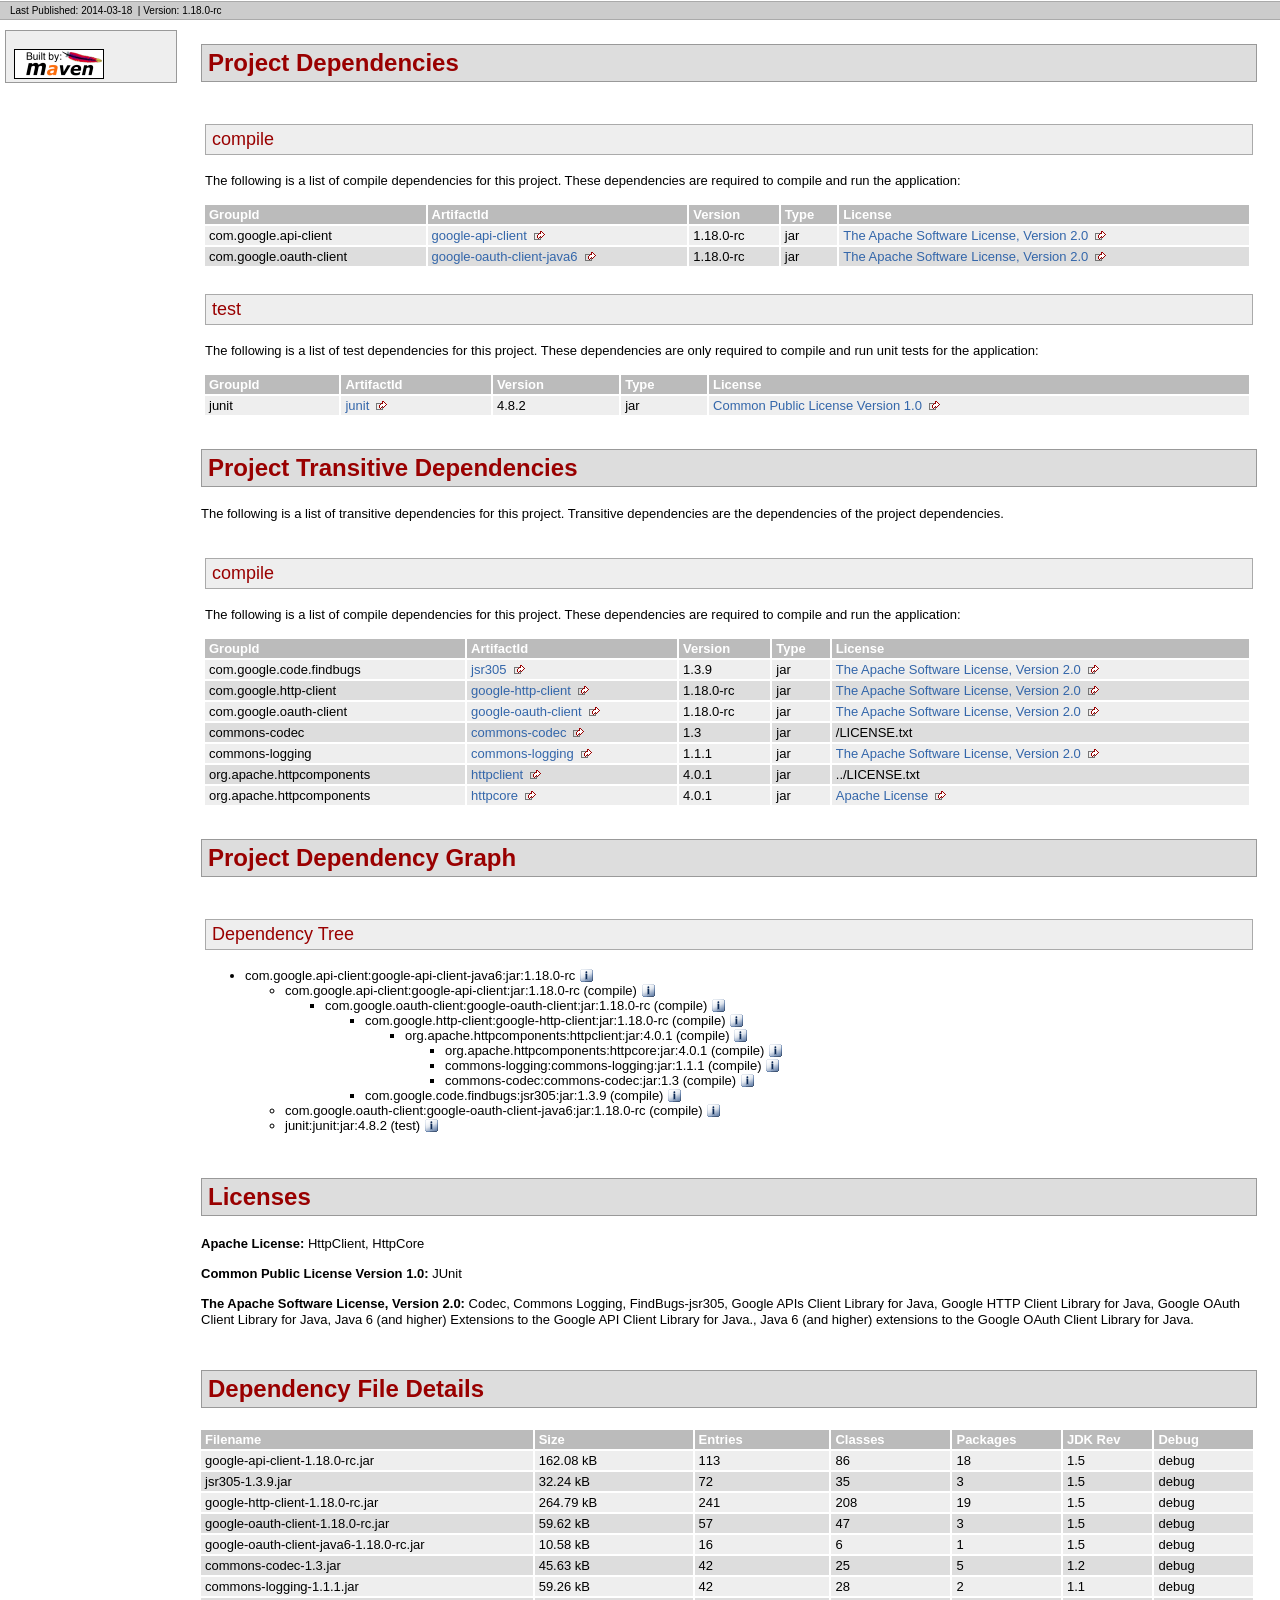
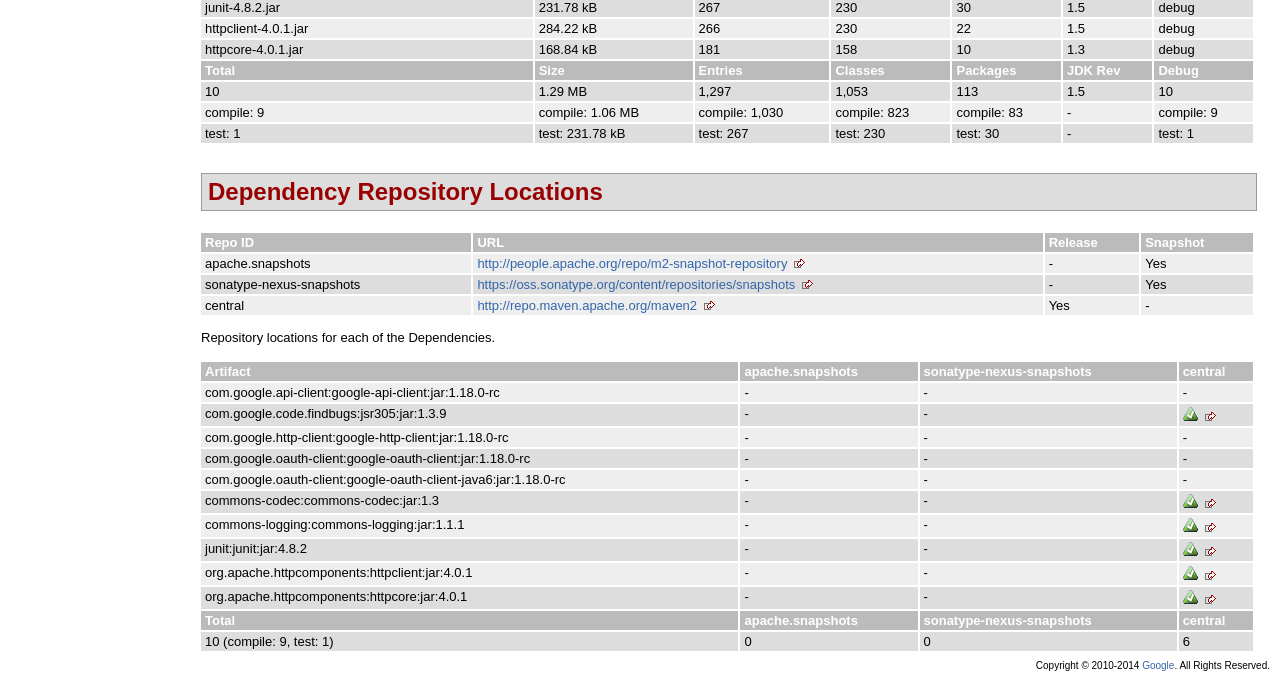
<file: endpoint-libs/libpubmodelendpoint-v1/pubmodelendpoint/dependencies/google-api-client-java6-dependencies.html>
<!DOCTYPE html PUBLIC "-//W3C//DTD XHTML 1.0 Transitional//EN" "http://www.w3.org/TR/xhtml1/DTD/xhtml1-transitional.dtd">
<!-- Generated by Apache Maven Doxia at Mar 18, 2014 -->
<html xmlns="http://www.w3.org/1999/xhtml" xml:lang="en" lang="en">
  <head>
    <meta http-equiv="Content-Type" content="text/html; charset=UTF-8" />
    <title>Project Dependencies</title>
    <style type="text/css" media="all">
      @import url("./css/maven-base.css");
      @import url("./css/maven-theme.css");
      @import url("./css/site.css");
    </style>
    <link rel="stylesheet" href="./css/print.css" type="text/css" media="print" />
    <meta name="Date-Revision-yyyymmdd" content="20140318" />
    <meta http-equiv="Content-Language" content="en" />
        
        </head>
  <body class="composite">
    <div id="banner">
                      <div class="clear">
        <hr/>
      </div>
    </div>
    <div id="breadcrumbs">
            
        
                <div class="xleft">
        <span id="publishDate">Last Published: 2014-03-18</span>
                  &nbsp;| <span id="projectVersion">Version: 1.18.0-rc</span>
                      </div>
            <div class="xright">        
        
      </div>
      <div class="clear">
        <hr/>
      </div>
    </div>
    <div id="leftColumn">
      <div id="navcolumn">
             
        
                                      <a href="http://maven.apache.org/" title="Built by Maven" class="poweredBy">
        <img class="poweredBy" alt="Built by Maven" src="./images/logos/maven-feather.png" />
      </a>
                   
        
            </div>
    </div>
    <div id="bodyColumn">
      <div id="contentBox">
        <a name="Project_Dependencies"></a>
<div class="section">
<h2>Project Dependencies<a name="Project_Dependencies"></a></h2><a name="Project_Dependencies_compile"></a>
<div class="section">
<h3>compile<a name="compile"></a></h3>
<p>The following is a list of compile dependencies for this project. These dependencies are required to compile and run the application:</p>
<table border="0" class="bodyTable">
<tr class="a">
<th>GroupId</th>
<th>ArtifactId</th>
<th>Version</th>
<th>Type</th>
<th>License</th></tr>
<tr class="b">
<td>com.google.api-client</td>
<td><a class="externalLink" href="http://code.google.com/p/google-api-java-client/google-api-client/">google-api-client</a></td>
<td>1.18.0-rc</td>
<td>jar</td>
<td><a class="externalLink" href="http://www.apache.org/licenses/LICENSE-2.0.txt">The Apache Software License, Version 2.0</a></td></tr>
<tr class="a">
<td>com.google.oauth-client</td>
<td><a class="externalLink" href="http://code.google.com/p/google-oauth-java-client/google-oauth-client-java6/">google-oauth-client-java6</a></td>
<td>1.18.0-rc</td>
<td>jar</td>
<td><a class="externalLink" href="http://www.apache.org/licenses/LICENSE-2.0.txt">The Apache Software License, Version 2.0</a></td></tr></table></div><a name="Project_Dependencies_test"></a>
<div class="section">
<h3>test<a name="test"></a></h3>
<p>The following is a list of test dependencies for this project. These dependencies are only required to compile and run unit tests for the application:</p>
<table border="0" class="bodyTable">
<tr class="a">
<th>GroupId</th>
<th>ArtifactId</th>
<th>Version</th>
<th>Type</th>
<th>License</th></tr>
<tr class="b">
<td>junit</td>
<td><a class="externalLink" href="http://junit.org">junit</a></td>
<td>4.8.2</td>
<td>jar</td>
<td><a class="externalLink" href="http://www.opensource.org/licenses/cpl1.0.txt">Common Public License Version 1.0</a></td></tr></table></div></div><a name="Project_Transitive_Dependencies"></a>
<div class="section">
<h2>Project Transitive Dependencies<a name="Project_Transitive_Dependencies"></a></h2>
<p>The following is a list of transitive dependencies for this project. Transitive dependencies are the dependencies of the project dependencies.</p><a name="Project_Transitive_Dependencies_compile"></a>
<div class="section">
<h3>compile<a name="compile"></a></h3>
<p>The following is a list of compile dependencies for this project. These dependencies are required to compile and run the application:</p>
<table border="0" class="bodyTable">
<tr class="a">
<th>GroupId</th>
<th>ArtifactId</th>
<th>Version</th>
<th>Type</th>
<th>License</th></tr>
<tr class="b">
<td>com.google.code.findbugs</td>
<td><a class="externalLink" href="http://findbugs.sourceforge.net/">jsr305</a></td>
<td>1.3.9</td>
<td>jar</td>
<td><a class="externalLink" href="http://www.apache.org/licenses/LICENSE-2.0.txt">The Apache Software License, Version 2.0</a></td></tr>
<tr class="a">
<td>com.google.http-client</td>
<td><a class="externalLink" href="http://code.google.com/p/google-http-java-client/google-http-client/">google-http-client</a></td>
<td>1.18.0-rc</td>
<td>jar</td>
<td><a class="externalLink" href="http://www.apache.org/licenses/LICENSE-2.0.txt">The Apache Software License, Version 2.0</a></td></tr>
<tr class="b">
<td>com.google.oauth-client</td>
<td><a class="externalLink" href="http://code.google.com/p/google-oauth-java-client/google-oauth-client/">google-oauth-client</a></td>
<td>1.18.0-rc</td>
<td>jar</td>
<td><a class="externalLink" href="http://www.apache.org/licenses/LICENSE-2.0.txt">The Apache Software License, Version 2.0</a></td></tr>
<tr class="a">
<td>commons-codec</td>
<td><a class="externalLink" href="http://jakarta.apache.org/commons/codec/">commons-codec</a></td>
<td>1.3</td>
<td>jar</td>
<td>/LICENSE.txt</td></tr>
<tr class="b">
<td>commons-logging</td>
<td><a class="externalLink" href="http://commons.apache.org/logging">commons-logging</a></td>
<td>1.1.1</td>
<td>jar</td>
<td><a class="externalLink" href="http://www.apache.org/licenses/LICENSE-2.0.txt">The Apache Software License, Version 2.0</a></td></tr>
<tr class="a">
<td>org.apache.httpcomponents</td>
<td><a class="externalLink" href="http://hc.apache.org/httpcomponents-client">httpclient</a></td>
<td>4.0.1</td>
<td>jar</td>
<td>../LICENSE.txt</td></tr>
<tr class="b">
<td>org.apache.httpcomponents</td>
<td><a class="externalLink" href="http://hc.apache.org/httpcomponents-core/">httpcore</a></td>
<td>4.0.1</td>
<td>jar</td>
<td><a class="externalLink" href="http://www.apache.org/licenses/LICENSE-2.0.html">Apache License</a></td></tr></table></div></div><a name="Project_Dependency_Graph"></a>
<div class="section">
<h2>Project Dependency Graph<a name="Project_Dependency_Graph"></a></h2><script language="javascript" type="text/javascript">
      function toggleDependencyDetail( divId, imgId )
      {
        var div = document.getElementById( divId );
        var img = document.getElementById( imgId );
        if( div.style.display == '' )
        {
          div.style.display = 'none';
          img.src='./images/icon_info_sml.gif';
        }
        else
        {
          div.style.display = '';
          img.src='./images/close.gif';
        }
      }
</script>
<a name="Dependency_Tree"></a>
<div class="section">
<h3>Dependency Tree<a name="Dependency_Tree"></a></h3>
<ul>
<li>com.google.api-client:google-api-client-java6:jar:1.18.0-rc <img id="_img1" src="./images/icon_info_sml.gif" alt="Information" onclick="toggleDependencyDetail( '_dep0', '_img1' );" style="cursor: pointer;vertical-align:text-bottom;"></img><div id="_dep0" style="display:none">
<table border="0" class="bodyTable">
<tr class="a">
<th>Java 6 (and higher) Extensions to the Google API Client Library for Java.</th></tr>
<tr class="b">
<td>
<p><b>Description: </b>Sonatype helps open source projects to set up Maven repositories on https://oss.sonatype.org/</p>
<p><b>URL: </b><a class="externalLink" href="http://code.google.com/p/google-api-java-client/google-api-client-java6/">http://code.google.com/p/google-api-java-client/google-api-client-java6/</a></p>
<p><b>Project License: </b><a class="externalLink" href="http://www.apache.org/licenses/LICENSE-2.0.txt">The Apache Software License, Version 2.0</a></p></td></tr></table></div>
<ul>
<li>com.google.api-client:google-api-client:jar:1.18.0-rc (compile) <img id="_img3" src="./images/icon_info_sml.gif" alt="Information" onclick="toggleDependencyDetail( '_dep2', '_img3' );" style="cursor: pointer;vertical-align:text-bottom;"></img><div id="_dep2" style="display:none">
<table border="0" class="bodyTable">
<tr class="a">
<th>Google APIs Client Library for Java</th></tr>
<tr class="b">
<td>
<p><b>Description: </b>Sonatype helps open source projects to set up Maven repositories on https://oss.sonatype.org/</p>
<p><b>URL: </b><a class="externalLink" href="http://code.google.com/p/google-api-java-client/google-api-client/">http://code.google.com/p/google-api-java-client/google-api-client/</a></p>
<p><b>Project License: </b><a class="externalLink" href="http://www.apache.org/licenses/LICENSE-2.0.txt">The Apache Software License, Version 2.0</a></p></td></tr></table></div>
<ul>
<li>com.google.oauth-client:google-oauth-client:jar:1.18.0-rc (compile) <img id="_img5" src="./images/icon_info_sml.gif" alt="Information" onclick="toggleDependencyDetail( '_dep4', '_img5' );" style="cursor: pointer;vertical-align:text-bottom;"></img><div id="_dep4" style="display:none">
<table border="0" class="bodyTable">
<tr class="a">
<th>Google OAuth Client Library for Java</th></tr>
<tr class="b">
<td>
<p><b>Description: </b>Google OAuth Client Library for Java. Functionality that works on all supported Java platforms,
    including Java 5 (or higher) desktop (SE) and web (EE), Android, and Google App Engine.</p>
<p><b>URL: </b><a class="externalLink" href="http://code.google.com/p/google-oauth-java-client/google-oauth-client/">http://code.google.com/p/google-oauth-java-client/google-oauth-client/</a></p>
<p><b>Project License: </b><a class="externalLink" href="http://www.apache.org/licenses/LICENSE-2.0.txt">The Apache Software License, Version 2.0</a></p></td></tr></table></div>
<ul>
<li>com.google.http-client:google-http-client:jar:1.18.0-rc (compile) <img id="_img7" src="./images/icon_info_sml.gif" alt="Information" onclick="toggleDependencyDetail( '_dep6', '_img7' );" style="cursor: pointer;vertical-align:text-bottom;"></img><div id="_dep6" style="display:none">
<table border="0" class="bodyTable">
<tr class="a">
<th>Google HTTP Client Library for Java</th></tr>
<tr class="b">
<td>
<p><b>Description: </b>Google HTTP Client Library for Java. Functionality that works on all supported Java platforms,
    including Java 5 (or higher) desktop (SE) and web (EE), Android, and Google App Engine.</p>
<p><b>URL: </b><a class="externalLink" href="http://code.google.com/p/google-http-java-client/google-http-client/">http://code.google.com/p/google-http-java-client/google-http-client/</a></p>
<p><b>Project License: </b><a class="externalLink" href="http://www.apache.org/licenses/LICENSE-2.0.txt">The Apache Software License, Version 2.0</a></p></td></tr></table></div>
<ul>
<li>org.apache.httpcomponents:httpclient:jar:4.0.1 (compile) <img id="_img9" src="./images/icon_info_sml.gif" alt="Information" onclick="toggleDependencyDetail( '_dep8', '_img9' );" style="cursor: pointer;vertical-align:text-bottom;"></img><div id="_dep8" style="display:none">
<table border="0" class="bodyTable">
<tr class="a">
<th>HttpClient</th></tr>
<tr class="b">
<td>
<p><b>Description: </b>HttpComponents Client (base module)</p>
<p><b>URL: </b><a class="externalLink" href="http://hc.apache.org/httpcomponents-client">http://hc.apache.org/httpcomponents-client</a></p>
<p><b>Project License: </b><a href="../LICENSE.txt">Apache License</a></p></td></tr></table></div>
<ul>
<li>org.apache.httpcomponents:httpcore:jar:4.0.1 (compile) <img id="_img11" src="./images/icon_info_sml.gif" alt="Information" onclick="toggleDependencyDetail( '_dep10', '_img11' );" style="cursor: pointer;vertical-align:text-bottom;"></img><div id="_dep10" style="display:none">
<table border="0" class="bodyTable">
<tr class="a">
<th>HttpCore</th></tr>
<tr class="b">
<td>
<p><b>Description: </b>HttpComponents Core (Java 1.3 compatible)</p>
<p><b>URL: </b><a class="externalLink" href="http://hc.apache.org/httpcomponents-core/">http://hc.apache.org/httpcomponents-core/</a></p>
<p><b>Project License: </b><a class="externalLink" href="http://www.apache.org/licenses/LICENSE-2.0.html">Apache License</a></p></td></tr></table></div></li>
<li>commons-logging:commons-logging:jar:1.1.1 (compile) <img id="_img13" src="./images/icon_info_sml.gif" alt="Information" onclick="toggleDependencyDetail( '_dep12', '_img13' );" style="cursor: pointer;vertical-align:text-bottom;"></img><div id="_dep12" style="display:none">
<table border="0" class="bodyTable">
<tr class="a">
<th>Commons Logging</th></tr>
<tr class="b">
<td>
<p><b>Description: </b>Commons Logging is a thin adapter allowing configurable bridging to other,
    well known logging systems.</p>
<p><b>URL: </b><a class="externalLink" href="http://commons.apache.org/logging">http://commons.apache.org/logging</a></p>
<p><b>Project License: </b><a class="externalLink" href="http://www.apache.org/licenses/LICENSE-2.0.txt">The Apache Software License, Version 2.0</a></p></td></tr></table></div></li>
<li>commons-codec:commons-codec:jar:1.3 (compile) <img id="_img15" src="./images/icon_info_sml.gif" alt="Information" onclick="toggleDependencyDetail( '_dep14', '_img15' );" style="cursor: pointer;vertical-align:text-bottom;"></img><div id="_dep14" style="display:none">
<table border="0" class="bodyTable">
<tr class="a">
<th>Codec</th></tr>
<tr class="b">
<td>
<p><b>Description: </b>The codec package contains simple encoder and decoders for
   various formats such as Base64 and Hexadecimal.  In addition to these
   widely used encoders and decoders, the codec package also maintains a
   collection of phonetic encoding utilities.</p>
<p><b>URL: </b><a class="externalLink" href="http://jakarta.apache.org/commons/codec/">http://jakarta.apache.org/commons/codec/</a></p>
<p><b>Project License: </b><a href="/LICENSE.txt">The Apache Software License, Version 2.0</a></p></td></tr></table></div></li></ul></li></ul></li>
<li>com.google.code.findbugs:jsr305:jar:1.3.9 (compile) <img id="_img17" src="./images/icon_info_sml.gif" alt="Information" onclick="toggleDependencyDetail( '_dep16', '_img17' );" style="cursor: pointer;vertical-align:text-bottom;"></img><div id="_dep16" style="display:none">
<table border="0" class="bodyTable">
<tr class="a">
<th>FindBugs-jsr305</th></tr>
<tr class="b">
<td>
<p><b>Description: </b>JSR305 Annotations for Findbugs</p>
<p><b>URL: </b><a class="externalLink" href="http://findbugs.sourceforge.net/">http://findbugs.sourceforge.net/</a></p>
<p><b>Project License: </b><a class="externalLink" href="http://www.apache.org/licenses/LICENSE-2.0.txt">The Apache Software License, Version 2.0</a></p></td></tr></table></div></li></ul></li></ul></li>
<li>com.google.oauth-client:google-oauth-client-java6:jar:1.18.0-rc (compile) <img id="_img19" src="./images/icon_info_sml.gif" alt="Information" onclick="toggleDependencyDetail( '_dep18', '_img19' );" style="cursor: pointer;vertical-align:text-bottom;"></img><div id="_dep18" style="display:none">
<table border="0" class="bodyTable">
<tr class="a">
<th>Java 6 (and higher) extensions to the Google OAuth Client Library for Java.</th></tr>
<tr class="b">
<td>
<p><b>Description: </b>Sonatype helps open source projects to set up Maven repositories on https://oss.sonatype.org/</p>
<p><b>URL: </b><a class="externalLink" href="http://code.google.com/p/google-oauth-java-client/google-oauth-client-java6/">http://code.google.com/p/google-oauth-java-client/google-oauth-client-java6/</a></p>
<p><b>Project License: </b><a class="externalLink" href="http://www.apache.org/licenses/LICENSE-2.0.txt">The Apache Software License, Version 2.0</a></p></td></tr></table></div></li>
<li>junit:junit:jar:4.8.2 (test) <img id="_img21" src="./images/icon_info_sml.gif" alt="Information" onclick="toggleDependencyDetail( '_dep20', '_img21' );" style="cursor: pointer;vertical-align:text-bottom;"></img><div id="_dep20" style="display:none">
<table border="0" class="bodyTable">
<tr class="a">
<th>JUnit</th></tr>
<tr class="b">
<td>
<p><b>Description: </b>JUnit is a regression testing framework. It is used by the developer who implements unit tests in Java.</p>
<p><b>URL: </b><a class="externalLink" href="http://junit.org">http://junit.org</a></p>
<p><b>Project License: </b><a class="externalLink" href="http://www.opensource.org/licenses/cpl1.0.txt">Common Public License Version 1.0</a></p></td></tr></table></div></li></ul></li></ul></div></div><a name="Licenses"></a>
<div class="section">
<h2>Licenses<a name="Licenses"></a></h2>
<p><b>Apache License: </b>HttpClient, HttpCore</p>
<p><b>Common Public License Version 1.0: </b>JUnit</p>
<p><b>The Apache Software License, Version 2.0: </b>Codec, Commons Logging, FindBugs-jsr305, Google APIs Client Library for Java, Google HTTP Client Library for Java, Google OAuth Client Library for Java, Java 6 (and higher) Extensions to the Google API Client Library for Java., Java 6 (and higher) extensions to the Google OAuth Client Library for Java.</p></div><a name="Dependency_File_Details"></a>
<div class="section">
<h2>Dependency File Details<a name="Dependency_File_Details"></a></h2>
<table border="0" class="bodyTable">
<tr class="a">
<th>Filename</th>
<th>Size</th>
<th>Entries</th>
<th>Classes</th>
<th>Packages</th>
<th>JDK Rev</th>
<th>Debug</th></tr>
<tr class="b">
<td>google-api-client-1.18.0-rc.jar</td>
<td>162.08 kB</td>
<td>113</td>
<td>86</td>
<td>18</td>
<td>1.5</td>
<td>debug</td></tr>
<tr class="a">
<td>jsr305-1.3.9.jar</td>
<td>32.24 kB</td>
<td>72</td>
<td>35</td>
<td>3</td>
<td>1.5</td>
<td>debug</td></tr>
<tr class="b">
<td>google-http-client-1.18.0-rc.jar</td>
<td>264.79 kB</td>
<td>241</td>
<td>208</td>
<td>19</td>
<td>1.5</td>
<td>debug</td></tr>
<tr class="a">
<td>google-oauth-client-1.18.0-rc.jar</td>
<td>59.62 kB</td>
<td>57</td>
<td>47</td>
<td>3</td>
<td>1.5</td>
<td>debug</td></tr>
<tr class="b">
<td>google-oauth-client-java6-1.18.0-rc.jar</td>
<td>10.58 kB</td>
<td>16</td>
<td>6</td>
<td>1</td>
<td>1.5</td>
<td>debug</td></tr>
<tr class="a">
<td>commons-codec-1.3.jar</td>
<td>45.63 kB</td>
<td>42</td>
<td>25</td>
<td>5</td>
<td>1.2</td>
<td>debug</td></tr>
<tr class="b">
<td>commons-logging-1.1.1.jar</td>
<td>59.26 kB</td>
<td>42</td>
<td>28</td>
<td>2</td>
<td>1.1</td>
<td>debug</td></tr>
<tr class="a">
<td>junit-4.8.2.jar</td>
<td>231.78 kB</td>
<td>267</td>
<td>230</td>
<td>30</td>
<td>1.5</td>
<td>debug</td></tr>
<tr class="b">
<td>httpclient-4.0.1.jar</td>
<td>284.22 kB</td>
<td>266</td>
<td>230</td>
<td>22</td>
<td>1.5</td>
<td>debug</td></tr>
<tr class="a">
<td>httpcore-4.0.1.jar</td>
<td>168.84 kB</td>
<td>181</td>
<td>158</td>
<td>10</td>
<td>1.3</td>
<td>debug</td></tr>
<tr class="b">
<th>Total</th>
<th>Size</th>
<th>Entries</th>
<th>Classes</th>
<th>Packages</th>
<th>JDK Rev</th>
<th>Debug</th></tr>
<tr class="a">
<td>10</td>
<td>1.29 MB</td>
<td>1,297</td>
<td>1,053</td>
<td>113</td>
<td>1.5</td>
<td>10</td></tr>
<tr class="b">
<td>compile: 9</td>
<td>compile: 1.06 MB</td>
<td>compile: 1,030</td>
<td>compile: 823</td>
<td>compile: 83</td>
<td>-</td>
<td>compile: 9</td></tr>
<tr class="a">
<td>test: 1</td>
<td>test: 231.78 kB</td>
<td>test: 267</td>
<td>test: 230</td>
<td>test: 30</td>
<td>-</td>
<td>test: 1</td></tr></table></div><a name="Dependency_Repository_Locations"></a>
<div class="section">
<h2>Dependency Repository Locations<a name="Dependency_Repository_Locations"></a></h2>
<table border="0" class="bodyTable">
<tr class="a">
<th>Repo ID</th>
<th>URL</th>
<th>Release</th>
<th>Snapshot</th></tr>
<tr class="b">
<td>apache.snapshots</td>
<td><a class="externalLink" href="http://people.apache.org/repo/m2-snapshot-repository">http://people.apache.org/repo/m2-snapshot-repository</a></td>
<td>-</td>
<td>Yes</td></tr>
<tr class="a">
<td>sonatype-nexus-snapshots</td>
<td><a class="externalLink" href="https://oss.sonatype.org/content/repositories/snapshots">https://oss.sonatype.org/content/repositories/snapshots</a></td>
<td>-</td>
<td>Yes</td></tr>
<tr class="b">
<td>central</td>
<td><a class="externalLink" href="http://repo.maven.apache.org/maven2">http://repo.maven.apache.org/maven2</a></td>
<td>Yes</td>
<td>-</td></tr></table>
<p>Repository locations for each of the Dependencies.</p>
<table border="0" class="bodyTable">
<tr class="a">
<th>Artifact</th>
<th>apache.snapshots</th>
<th>sonatype-nexus-snapshots</th>
<th>central</th></tr>
<tr class="b">
<td>com.google.api-client:google-api-client:jar:1.18.0-rc</td>
<td>-</td>
<td>-</td>
<td>-</td></tr>
<tr class="a">
<td>com.google.code.findbugs:jsr305:jar:1.3.9</td>
<td>-</td>
<td>-</td>
<td><a class="externalLink" href="http://repo.maven.apache.org/maven2/com/google/code/findbugs/jsr305/1.3.9/jsr305-1.3.9.jar"><img alt="Found at http://repo.maven.apache.org/maven2" src="images/icon_success_sml.gif" /></a></td></tr>
<tr class="b">
<td>com.google.http-client:google-http-client:jar:1.18.0-rc</td>
<td>-</td>
<td>-</td>
<td>-</td></tr>
<tr class="a">
<td>com.google.oauth-client:google-oauth-client:jar:1.18.0-rc</td>
<td>-</td>
<td>-</td>
<td>-</td></tr>
<tr class="b">
<td>com.google.oauth-client:google-oauth-client-java6:jar:1.18.0-rc</td>
<td>-</td>
<td>-</td>
<td>-</td></tr>
<tr class="a">
<td>commons-codec:commons-codec:jar:1.3</td>
<td>-</td>
<td>-</td>
<td><a class="externalLink" href="http://repo.maven.apache.org/maven2/commons-codec/commons-codec/1.3/commons-codec-1.3.jar"><img alt="Found at http://repo.maven.apache.org/maven2" src="images/icon_success_sml.gif" /></a></td></tr>
<tr class="b">
<td>commons-logging:commons-logging:jar:1.1.1</td>
<td>-</td>
<td>-</td>
<td><a class="externalLink" href="http://repo.maven.apache.org/maven2/commons-logging/commons-logging/1.1.1/commons-logging-1.1.1.jar"><img alt="Found at http://repo.maven.apache.org/maven2" src="images/icon_success_sml.gif" /></a></td></tr>
<tr class="a">
<td>junit:junit:jar:4.8.2</td>
<td>-</td>
<td>-</td>
<td><a class="externalLink" href="http://repo.maven.apache.org/maven2/junit/junit/4.8.2/junit-4.8.2.jar"><img alt="Found at http://repo.maven.apache.org/maven2" src="images/icon_success_sml.gif" /></a></td></tr>
<tr class="b">
<td>org.apache.httpcomponents:httpclient:jar:4.0.1</td>
<td>-</td>
<td>-</td>
<td><a class="externalLink" href="http://repo.maven.apache.org/maven2/org/apache/httpcomponents/httpclient/4.0.1/httpclient-4.0.1.jar"><img alt="Found at http://repo.maven.apache.org/maven2" src="images/icon_success_sml.gif" /></a></td></tr>
<tr class="a">
<td>org.apache.httpcomponents:httpcore:jar:4.0.1</td>
<td>-</td>
<td>-</td>
<td><a class="externalLink" href="http://repo.maven.apache.org/maven2/org/apache/httpcomponents/httpcore/4.0.1/httpcore-4.0.1.jar"><img alt="Found at http://repo.maven.apache.org/maven2" src="images/icon_success_sml.gif" /></a></td></tr>
<tr class="b">
<th>Total</th>
<th>apache.snapshots</th>
<th>sonatype-nexus-snapshots</th>
<th>central</th></tr>
<tr class="a">
<td>10 (compile: 9, test: 1)</td>
<td>0</td>
<td>0</td>
<td>6</td></tr></table></div>
      </div>
    </div>
    <div class="clear">
      <hr/>
    </div>
    <div id="footer">
      <div class="xright">
              Copyright &#169;                    2010-2014
                        <a href="http://www.google.com/">Google</a>.
            All Rights Reserved.      
        
                  </div>
      <div class="clear">
        <hr/>
      </div>
    </div>
  </body>
</html>
</file>
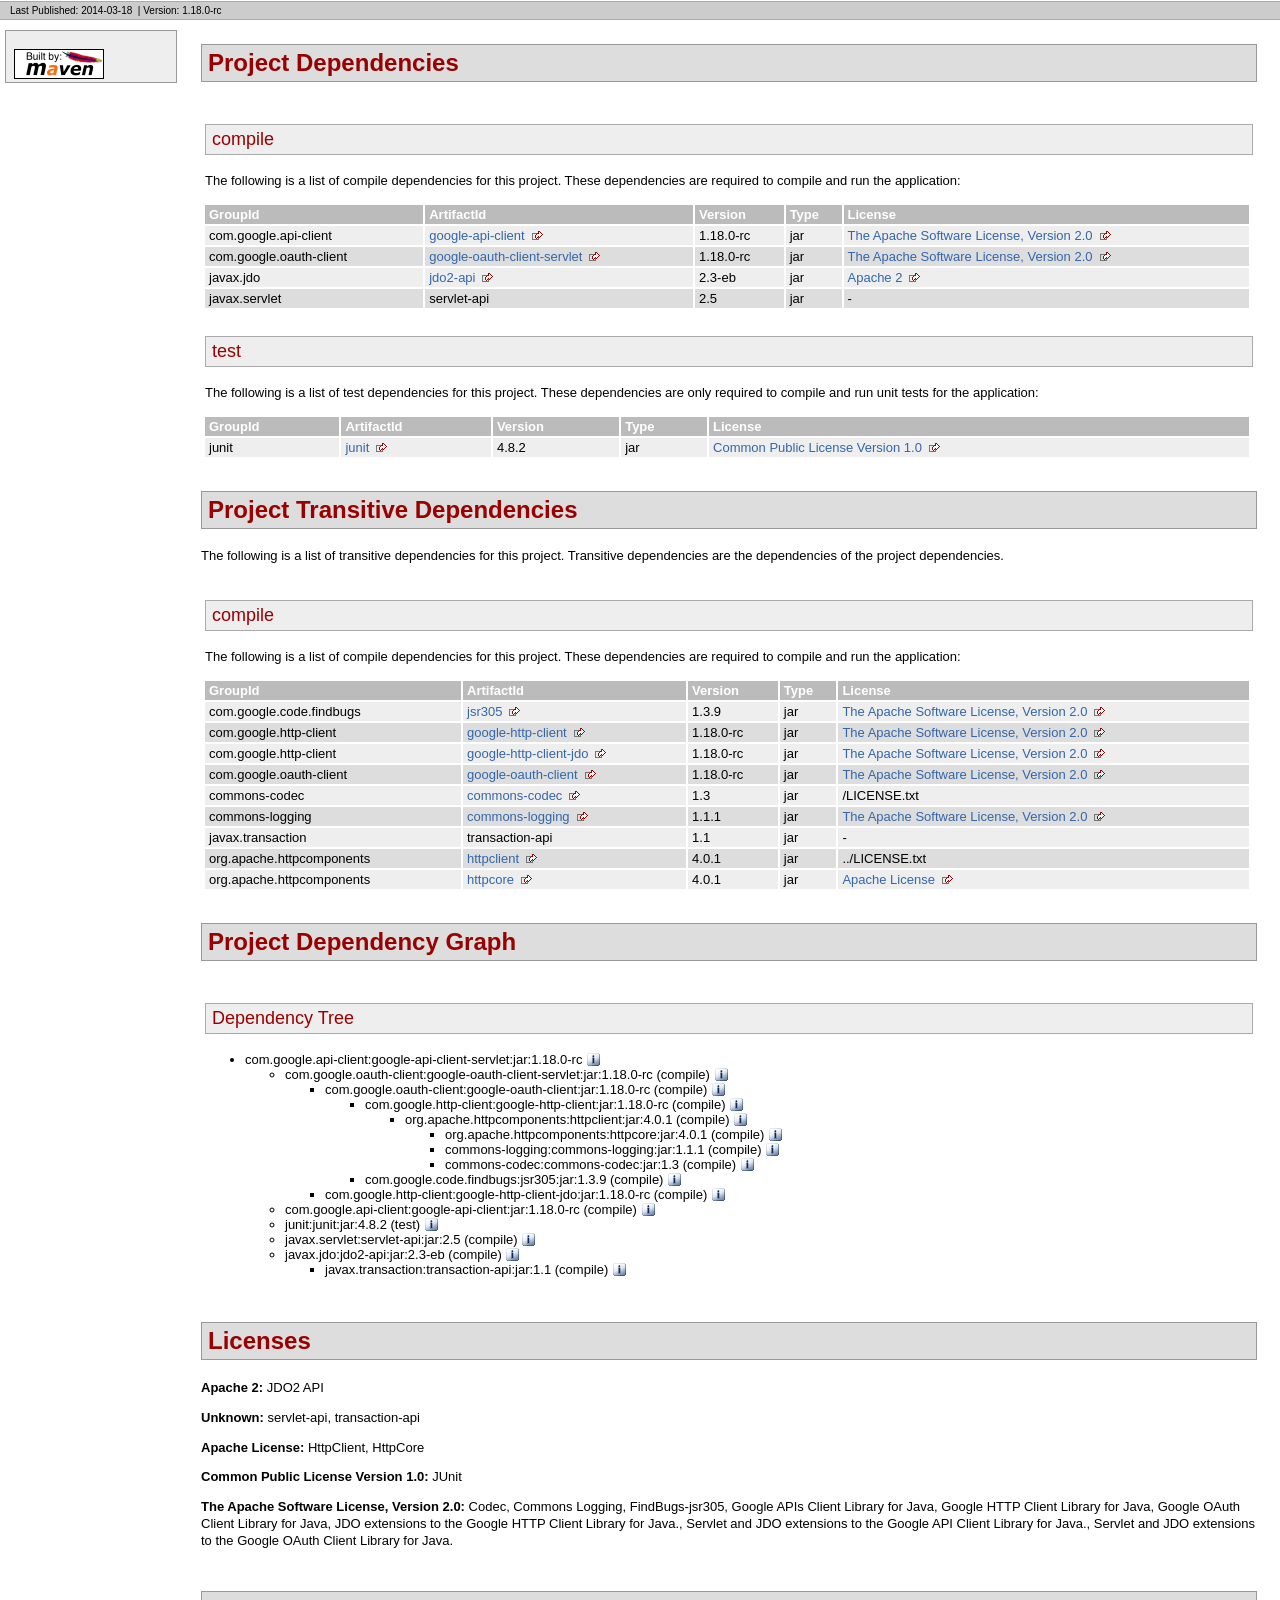
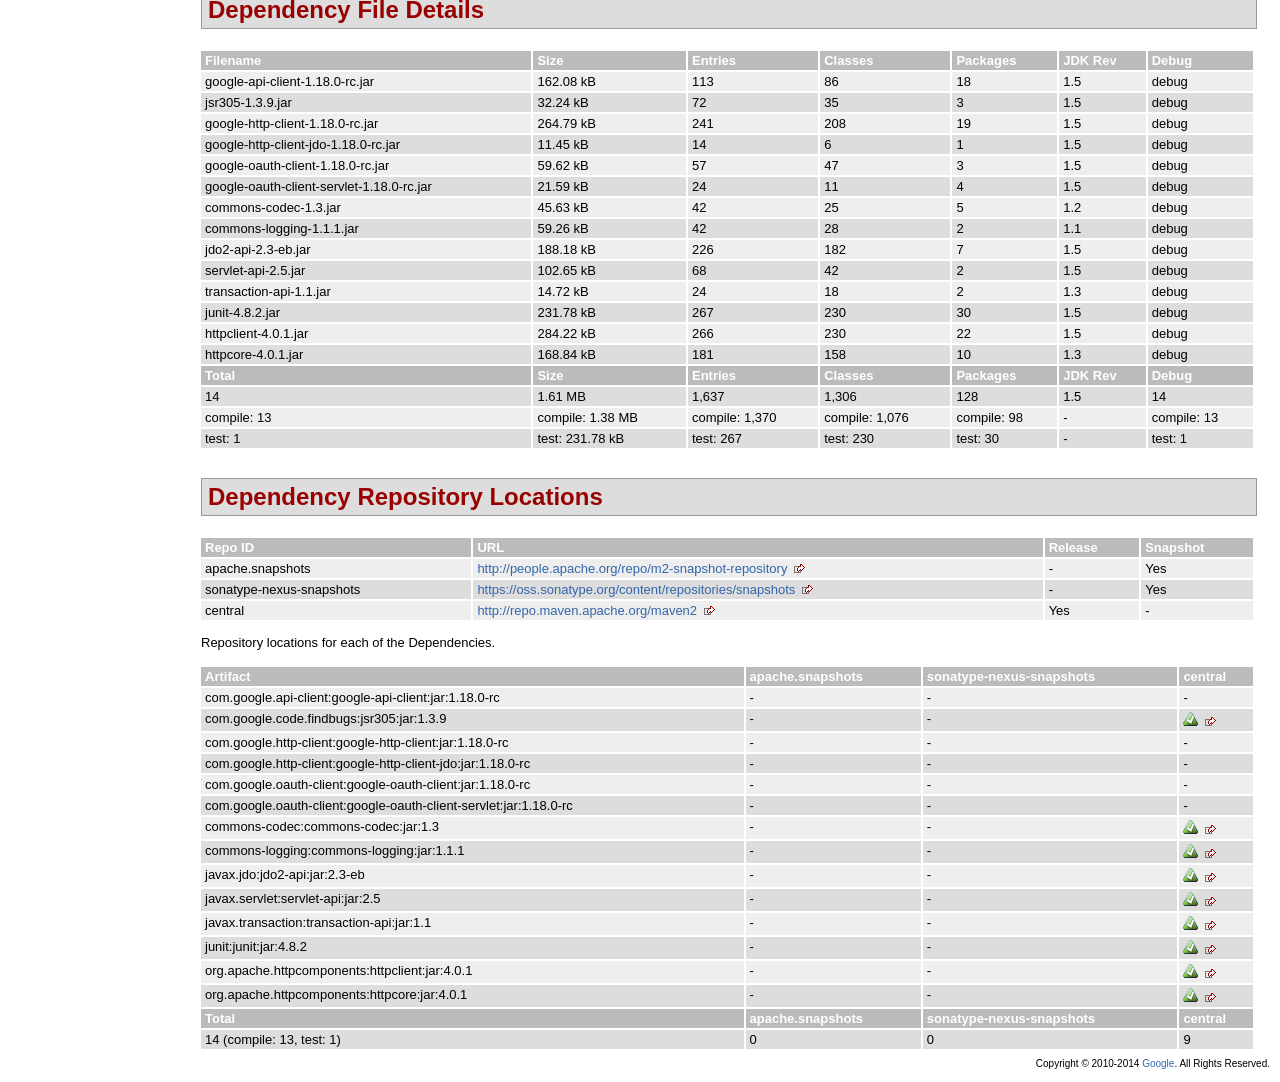
<file: endpoint-libs/libpubmodelendpoint-v1/pubmodelendpoint/dependencies/google-api-client-servlet-dependencies.html>
<!DOCTYPE html PUBLIC "-//W3C//DTD XHTML 1.0 Transitional//EN" "http://www.w3.org/TR/xhtml1/DTD/xhtml1-transitional.dtd">
<!-- Generated by Apache Maven Doxia at Mar 18, 2014 -->
<html xmlns="http://www.w3.org/1999/xhtml" xml:lang="en" lang="en">
  <head>
    <meta http-equiv="Content-Type" content="text/html; charset=UTF-8" />
    <title>Project Dependencies</title>
    <style type="text/css" media="all">
      @import url("./css/maven-base.css");
      @import url("./css/maven-theme.css");
      @import url("./css/site.css");
    </style>
    <link rel="stylesheet" href="./css/print.css" type="text/css" media="print" />
    <meta name="Date-Revision-yyyymmdd" content="20140318" />
    <meta http-equiv="Content-Language" content="en" />
        
        </head>
  <body class="composite">
    <div id="banner">
                      <div class="clear">
        <hr/>
      </div>
    </div>
    <div id="breadcrumbs">
            
        
                <div class="xleft">
        <span id="publishDate">Last Published: 2014-03-18</span>
                  &nbsp;| <span id="projectVersion">Version: 1.18.0-rc</span>
                      </div>
            <div class="xright">        
        
      </div>
      <div class="clear">
        <hr/>
      </div>
    </div>
    <div id="leftColumn">
      <div id="navcolumn">
             
        
                                      <a href="http://maven.apache.org/" title="Built by Maven" class="poweredBy">
        <img class="poweredBy" alt="Built by Maven" src="./images/logos/maven-feather.png" />
      </a>
                   
        
            </div>
    </div>
    <div id="bodyColumn">
      <div id="contentBox">
        <a name="Project_Dependencies"></a>
<div class="section">
<h2>Project Dependencies<a name="Project_Dependencies"></a></h2><a name="Project_Dependencies_compile"></a>
<div class="section">
<h3>compile<a name="compile"></a></h3>
<p>The following is a list of compile dependencies for this project. These dependencies are required to compile and run the application:</p>
<table border="0" class="bodyTable">
<tr class="a">
<th>GroupId</th>
<th>ArtifactId</th>
<th>Version</th>
<th>Type</th>
<th>License</th></tr>
<tr class="b">
<td>com.google.api-client</td>
<td><a class="externalLink" href="http://code.google.com/p/google-api-java-client/google-api-client/">google-api-client</a></td>
<td>1.18.0-rc</td>
<td>jar</td>
<td><a class="externalLink" href="http://www.apache.org/licenses/LICENSE-2.0.txt">The Apache Software License, Version 2.0</a></td></tr>
<tr class="a">
<td>com.google.oauth-client</td>
<td><a class="externalLink" href="http://code.google.com/p/google-oauth-java-client/google-oauth-client-servlet/">google-oauth-client-servlet</a></td>
<td>1.18.0-rc</td>
<td>jar</td>
<td><a class="externalLink" href="http://www.apache.org/licenses/LICENSE-2.0.txt">The Apache Software License, Version 2.0</a></td></tr>
<tr class="b">
<td>javax.jdo</td>
<td><a class="externalLink" href="http://db.apache.org/jdo/index.html">jdo2-api</a></td>
<td>2.3-eb</td>
<td>jar</td>
<td><a class="externalLink" href="http://www.apache.org/licenses/LICENSE-2.0.txt">Apache 2</a></td></tr>
<tr class="a">
<td>javax.servlet</td>
<td>servlet-api</td>
<td>2.5</td>
<td>jar</td>
<td>-</td></tr></table></div><a name="Project_Dependencies_test"></a>
<div class="section">
<h3>test<a name="test"></a></h3>
<p>The following is a list of test dependencies for this project. These dependencies are only required to compile and run unit tests for the application:</p>
<table border="0" class="bodyTable">
<tr class="a">
<th>GroupId</th>
<th>ArtifactId</th>
<th>Version</th>
<th>Type</th>
<th>License</th></tr>
<tr class="b">
<td>junit</td>
<td><a class="externalLink" href="http://junit.org">junit</a></td>
<td>4.8.2</td>
<td>jar</td>
<td><a class="externalLink" href="http://www.opensource.org/licenses/cpl1.0.txt">Common Public License Version 1.0</a></td></tr></table></div></div><a name="Project_Transitive_Dependencies"></a>
<div class="section">
<h2>Project Transitive Dependencies<a name="Project_Transitive_Dependencies"></a></h2>
<p>The following is a list of transitive dependencies for this project. Transitive dependencies are the dependencies of the project dependencies.</p><a name="Project_Transitive_Dependencies_compile"></a>
<div class="section">
<h3>compile<a name="compile"></a></h3>
<p>The following is a list of compile dependencies for this project. These dependencies are required to compile and run the application:</p>
<table border="0" class="bodyTable">
<tr class="a">
<th>GroupId</th>
<th>ArtifactId</th>
<th>Version</th>
<th>Type</th>
<th>License</th></tr>
<tr class="b">
<td>com.google.code.findbugs</td>
<td><a class="externalLink" href="http://findbugs.sourceforge.net/">jsr305</a></td>
<td>1.3.9</td>
<td>jar</td>
<td><a class="externalLink" href="http://www.apache.org/licenses/LICENSE-2.0.txt">The Apache Software License, Version 2.0</a></td></tr>
<tr class="a">
<td>com.google.http-client</td>
<td><a class="externalLink" href="http://code.google.com/p/google-http-java-client/google-http-client/">google-http-client</a></td>
<td>1.18.0-rc</td>
<td>jar</td>
<td><a class="externalLink" href="http://www.apache.org/licenses/LICENSE-2.0.txt">The Apache Software License, Version 2.0</a></td></tr>
<tr class="b">
<td>com.google.http-client</td>
<td><a class="externalLink" href="http://code.google.com/p/google-http-java-client/google-http-client-jdo/">google-http-client-jdo</a></td>
<td>1.18.0-rc</td>
<td>jar</td>
<td><a class="externalLink" href="http://www.apache.org/licenses/LICENSE-2.0.txt">The Apache Software License, Version 2.0</a></td></tr>
<tr class="a">
<td>com.google.oauth-client</td>
<td><a class="externalLink" href="http://code.google.com/p/google-oauth-java-client/google-oauth-client/">google-oauth-client</a></td>
<td>1.18.0-rc</td>
<td>jar</td>
<td><a class="externalLink" href="http://www.apache.org/licenses/LICENSE-2.0.txt">The Apache Software License, Version 2.0</a></td></tr>
<tr class="b">
<td>commons-codec</td>
<td><a class="externalLink" href="http://jakarta.apache.org/commons/codec/">commons-codec</a></td>
<td>1.3</td>
<td>jar</td>
<td>/LICENSE.txt</td></tr>
<tr class="a">
<td>commons-logging</td>
<td><a class="externalLink" href="http://commons.apache.org/logging">commons-logging</a></td>
<td>1.1.1</td>
<td>jar</td>
<td><a class="externalLink" href="http://www.apache.org/licenses/LICENSE-2.0.txt">The Apache Software License, Version 2.0</a></td></tr>
<tr class="b">
<td>javax.transaction</td>
<td>transaction-api</td>
<td>1.1</td>
<td>jar</td>
<td>-</td></tr>
<tr class="a">
<td>org.apache.httpcomponents</td>
<td><a class="externalLink" href="http://hc.apache.org/httpcomponents-client">httpclient</a></td>
<td>4.0.1</td>
<td>jar</td>
<td>../LICENSE.txt</td></tr>
<tr class="b">
<td>org.apache.httpcomponents</td>
<td><a class="externalLink" href="http://hc.apache.org/httpcomponents-core/">httpcore</a></td>
<td>4.0.1</td>
<td>jar</td>
<td><a class="externalLink" href="http://www.apache.org/licenses/LICENSE-2.0.html">Apache License</a></td></tr></table></div></div><a name="Project_Dependency_Graph"></a>
<div class="section">
<h2>Project Dependency Graph<a name="Project_Dependency_Graph"></a></h2><script language="javascript" type="text/javascript">
      function toggleDependencyDetail( divId, imgId )
      {
        var div = document.getElementById( divId );
        var img = document.getElementById( imgId );
        if( div.style.display == '' )
        {
          div.style.display = 'none';
          img.src='./images/icon_info_sml.gif';
        }
        else
        {
          div.style.display = '';
          img.src='./images/close.gif';
        }
      }
</script>
<a name="Dependency_Tree"></a>
<div class="section">
<h3>Dependency Tree<a name="Dependency_Tree"></a></h3>
<ul>
<li>com.google.api-client:google-api-client-servlet:jar:1.18.0-rc <img id="_img1" src="./images/icon_info_sml.gif" alt="Information" onclick="toggleDependencyDetail( '_dep0', '_img1' );" style="cursor: pointer;vertical-align:text-bottom;"></img><div id="_dep0" style="display:none">
<table border="0" class="bodyTable">
<tr class="a">
<th>Servlet and JDO extensions to the Google API Client Library for Java.</th></tr>
<tr class="b">
<td>
<p><b>Description: </b>Sonatype helps open source projects to set up Maven repositories on https://oss.sonatype.org/</p>
<p><b>URL: </b><a class="externalLink" href="http://code.google.com/p/google-api-java-client/google-api-client-servlet/">http://code.google.com/p/google-api-java-client/google-api-client-servlet/</a></p>
<p><b>Project License: </b><a class="externalLink" href="http://www.apache.org/licenses/LICENSE-2.0.txt">The Apache Software License, Version 2.0</a></p></td></tr></table></div>
<ul>
<li>com.google.oauth-client:google-oauth-client-servlet:jar:1.18.0-rc (compile) <img id="_img3" src="./images/icon_info_sml.gif" alt="Information" onclick="toggleDependencyDetail( '_dep2', '_img3' );" style="cursor: pointer;vertical-align:text-bottom;"></img><div id="_dep2" style="display:none">
<table border="0" class="bodyTable">
<tr class="a">
<th>Servlet and JDO extensions to the Google OAuth Client Library for Java.</th></tr>
<tr class="b">
<td>
<p><b>Description: </b>Sonatype helps open source projects to set up Maven repositories on https://oss.sonatype.org/</p>
<p><b>URL: </b><a class="externalLink" href="http://code.google.com/p/google-oauth-java-client/google-oauth-client-servlet/">http://code.google.com/p/google-oauth-java-client/google-oauth-client-servlet/</a></p>
<p><b>Project License: </b><a class="externalLink" href="http://www.apache.org/licenses/LICENSE-2.0.txt">The Apache Software License, Version 2.0</a></p></td></tr></table></div>
<ul>
<li>com.google.oauth-client:google-oauth-client:jar:1.18.0-rc (compile) <img id="_img5" src="./images/icon_info_sml.gif" alt="Information" onclick="toggleDependencyDetail( '_dep4', '_img5' );" style="cursor: pointer;vertical-align:text-bottom;"></img><div id="_dep4" style="display:none">
<table border="0" class="bodyTable">
<tr class="a">
<th>Google OAuth Client Library for Java</th></tr>
<tr class="b">
<td>
<p><b>Description: </b>Google OAuth Client Library for Java. Functionality that works on all supported Java platforms,
    including Java 5 (or higher) desktop (SE) and web (EE), Android, and Google App Engine.</p>
<p><b>URL: </b><a class="externalLink" href="http://code.google.com/p/google-oauth-java-client/google-oauth-client/">http://code.google.com/p/google-oauth-java-client/google-oauth-client/</a></p>
<p><b>Project License: </b><a class="externalLink" href="http://www.apache.org/licenses/LICENSE-2.0.txt">The Apache Software License, Version 2.0</a></p></td></tr></table></div>
<ul>
<li>com.google.http-client:google-http-client:jar:1.18.0-rc (compile) <img id="_img7" src="./images/icon_info_sml.gif" alt="Information" onclick="toggleDependencyDetail( '_dep6', '_img7' );" style="cursor: pointer;vertical-align:text-bottom;"></img><div id="_dep6" style="display:none">
<table border="0" class="bodyTable">
<tr class="a">
<th>Google HTTP Client Library for Java</th></tr>
<tr class="b">
<td>
<p><b>Description: </b>Google HTTP Client Library for Java. Functionality that works on all supported Java platforms,
    including Java 5 (or higher) desktop (SE) and web (EE), Android, and Google App Engine.</p>
<p><b>URL: </b><a class="externalLink" href="http://code.google.com/p/google-http-java-client/google-http-client/">http://code.google.com/p/google-http-java-client/google-http-client/</a></p>
<p><b>Project License: </b><a class="externalLink" href="http://www.apache.org/licenses/LICENSE-2.0.txt">The Apache Software License, Version 2.0</a></p></td></tr></table></div>
<ul>
<li>org.apache.httpcomponents:httpclient:jar:4.0.1 (compile) <img id="_img9" src="./images/icon_info_sml.gif" alt="Information" onclick="toggleDependencyDetail( '_dep8', '_img9' );" style="cursor: pointer;vertical-align:text-bottom;"></img><div id="_dep8" style="display:none">
<table border="0" class="bodyTable">
<tr class="a">
<th>HttpClient</th></tr>
<tr class="b">
<td>
<p><b>Description: </b>HttpComponents Client (base module)</p>
<p><b>URL: </b><a class="externalLink" href="http://hc.apache.org/httpcomponents-client">http://hc.apache.org/httpcomponents-client</a></p>
<p><b>Project License: </b><a href="../LICENSE.txt">Apache License</a></p></td></tr></table></div>
<ul>
<li>org.apache.httpcomponents:httpcore:jar:4.0.1 (compile) <img id="_img11" src="./images/icon_info_sml.gif" alt="Information" onclick="toggleDependencyDetail( '_dep10', '_img11' );" style="cursor: pointer;vertical-align:text-bottom;"></img><div id="_dep10" style="display:none">
<table border="0" class="bodyTable">
<tr class="a">
<th>HttpCore</th></tr>
<tr class="b">
<td>
<p><b>Description: </b>HttpComponents Core (Java 1.3 compatible)</p>
<p><b>URL: </b><a class="externalLink" href="http://hc.apache.org/httpcomponents-core/">http://hc.apache.org/httpcomponents-core/</a></p>
<p><b>Project License: </b><a class="externalLink" href="http://www.apache.org/licenses/LICENSE-2.0.html">Apache License</a></p></td></tr></table></div></li>
<li>commons-logging:commons-logging:jar:1.1.1 (compile) <img id="_img13" src="./images/icon_info_sml.gif" alt="Information" onclick="toggleDependencyDetail( '_dep12', '_img13' );" style="cursor: pointer;vertical-align:text-bottom;"></img><div id="_dep12" style="display:none">
<table border="0" class="bodyTable">
<tr class="a">
<th>Commons Logging</th></tr>
<tr class="b">
<td>
<p><b>Description: </b>Commons Logging is a thin adapter allowing configurable bridging to other,
    well known logging systems.</p>
<p><b>URL: </b><a class="externalLink" href="http://commons.apache.org/logging">http://commons.apache.org/logging</a></p>
<p><b>Project License: </b><a class="externalLink" href="http://www.apache.org/licenses/LICENSE-2.0.txt">The Apache Software License, Version 2.0</a></p></td></tr></table></div></li>
<li>commons-codec:commons-codec:jar:1.3 (compile) <img id="_img15" src="./images/icon_info_sml.gif" alt="Information" onclick="toggleDependencyDetail( '_dep14', '_img15' );" style="cursor: pointer;vertical-align:text-bottom;"></img><div id="_dep14" style="display:none">
<table border="0" class="bodyTable">
<tr class="a">
<th>Codec</th></tr>
<tr class="b">
<td>
<p><b>Description: </b>The codec package contains simple encoder and decoders for
   various formats such as Base64 and Hexadecimal.  In addition to these
   widely used encoders and decoders, the codec package also maintains a
   collection of phonetic encoding utilities.</p>
<p><b>URL: </b><a class="externalLink" href="http://jakarta.apache.org/commons/codec/">http://jakarta.apache.org/commons/codec/</a></p>
<p><b>Project License: </b><a href="/LICENSE.txt">The Apache Software License, Version 2.0</a></p></td></tr></table></div></li></ul></li></ul></li>
<li>com.google.code.findbugs:jsr305:jar:1.3.9 (compile) <img id="_img17" src="./images/icon_info_sml.gif" alt="Information" onclick="toggleDependencyDetail( '_dep16', '_img17' );" style="cursor: pointer;vertical-align:text-bottom;"></img><div id="_dep16" style="display:none">
<table border="0" class="bodyTable">
<tr class="a">
<th>FindBugs-jsr305</th></tr>
<tr class="b">
<td>
<p><b>Description: </b>JSR305 Annotations for Findbugs</p>
<p><b>URL: </b><a class="externalLink" href="http://findbugs.sourceforge.net/">http://findbugs.sourceforge.net/</a></p>
<p><b>Project License: </b><a class="externalLink" href="http://www.apache.org/licenses/LICENSE-2.0.txt">The Apache Software License, Version 2.0</a></p></td></tr></table></div></li></ul></li>
<li>com.google.http-client:google-http-client-jdo:jar:1.18.0-rc (compile) <img id="_img19" src="./images/icon_info_sml.gif" alt="Information" onclick="toggleDependencyDetail( '_dep18', '_img19' );" style="cursor: pointer;vertical-align:text-bottom;"></img><div id="_dep18" style="display:none">
<table border="0" class="bodyTable">
<tr class="a">
<th>JDO extensions to the Google HTTP Client Library for Java.</th></tr>
<tr class="b">
<td>
<p><b>Description: </b>Sonatype helps open source projects to set up Maven repositories on https://oss.sonatype.org/</p>
<p><b>URL: </b><a class="externalLink" href="http://code.google.com/p/google-http-java-client/google-http-client-jdo/">http://code.google.com/p/google-http-java-client/google-http-client-jdo/</a></p>
<p><b>Project License: </b><a class="externalLink" href="http://www.apache.org/licenses/LICENSE-2.0.txt">The Apache Software License, Version 2.0</a></p></td></tr></table></div></li></ul></li>
<li>com.google.api-client:google-api-client:jar:1.18.0-rc (compile) <img id="_img21" src="./images/icon_info_sml.gif" alt="Information" onclick="toggleDependencyDetail( '_dep20', '_img21' );" style="cursor: pointer;vertical-align:text-bottom;"></img><div id="_dep20" style="display:none">
<table border="0" class="bodyTable">
<tr class="a">
<th>Google APIs Client Library for Java</th></tr>
<tr class="b">
<td>
<p><b>Description: </b>Sonatype helps open source projects to set up Maven repositories on https://oss.sonatype.org/</p>
<p><b>URL: </b><a class="externalLink" href="http://code.google.com/p/google-api-java-client/google-api-client/">http://code.google.com/p/google-api-java-client/google-api-client/</a></p>
<p><b>Project License: </b><a class="externalLink" href="http://www.apache.org/licenses/LICENSE-2.0.txt">The Apache Software License, Version 2.0</a></p></td></tr></table></div></li>
<li>junit:junit:jar:4.8.2 (test) <img id="_img23" src="./images/icon_info_sml.gif" alt="Information" onclick="toggleDependencyDetail( '_dep22', '_img23' );" style="cursor: pointer;vertical-align:text-bottom;"></img><div id="_dep22" style="display:none">
<table border="0" class="bodyTable">
<tr class="a">
<th>JUnit</th></tr>
<tr class="b">
<td>
<p><b>Description: </b>JUnit is a regression testing framework. It is used by the developer who implements unit tests in Java.</p>
<p><b>URL: </b><a class="externalLink" href="http://junit.org">http://junit.org</a></p>
<p><b>Project License: </b><a class="externalLink" href="http://www.opensource.org/licenses/cpl1.0.txt">Common Public License Version 1.0</a></p></td></tr></table></div></li>
<li>javax.servlet:servlet-api:jar:2.5 (compile) <img id="_img25" src="./images/icon_info_sml.gif" alt="Information" onclick="toggleDependencyDetail( '_dep24', '_img25' );" style="cursor: pointer;vertical-align:text-bottom;"></img><div id="_dep24" style="display:none">
<table border="0" class="bodyTable">
<tr class="a">
<th>servlet-api</th></tr>
<tr class="b">
<td>
<p><b>Description: </b>There is currently no description associated with this project.</p>
<p><b>Project License: </b>No license is defined for this project.</p></td></tr></table></div></li>
<li>javax.jdo:jdo2-api:jar:2.3-eb (compile) <img id="_img27" src="./images/icon_info_sml.gif" alt="Information" onclick="toggleDependencyDetail( '_dep26', '_img27' );" style="cursor: pointer;vertical-align:text-bottom;"></img><div id="_dep26" style="display:none">
<table border="0" class="bodyTable">
<tr class="a">
<th>JDO2 API</th></tr>
<tr class="b">
<td>
<p><b>Description: </b>The Java Data Objects 2 (JDO) API is a standard interface-based Java model abstraction of persistence, developed as Java Specification Request 243 under the auspices of the Java Community Process.</p>
<p><b>URL: </b><a class="externalLink" href="http://db.apache.org/jdo/index.html">http://db.apache.org/jdo/index.html</a></p>
<p><b>Project License: </b><a class="externalLink" href="http://www.apache.org/licenses/LICENSE-2.0.txt">Apache 2</a></p></td></tr></table></div>
<ul>
<li>javax.transaction:transaction-api:jar:1.1 (compile) <img id="_img29" src="./images/icon_info_sml.gif" alt="Information" onclick="toggleDependencyDetail( '_dep28', '_img29' );" style="cursor: pointer;vertical-align:text-bottom;"></img><div id="_dep28" style="display:none">
<table border="0" class="bodyTable">
<tr class="a">
<th>transaction-api</th></tr>
<tr class="b">
<td>
<p><b>Description: </b>There is currently no description associated with this project.</p>
<p><b>Project License: </b>No license is defined for this project.</p></td></tr></table></div></li></ul></li></ul></li></ul></div></div><a name="Licenses"></a>
<div class="section">
<h2>Licenses<a name="Licenses"></a></h2>
<p><b>Apache 2: </b>JDO2 API</p>
<p><b>Unknown: </b>servlet-api, transaction-api</p>
<p><b>Apache License: </b>HttpClient, HttpCore</p>
<p><b>Common Public License Version 1.0: </b>JUnit</p>
<p><b>The Apache Software License, Version 2.0: </b>Codec, Commons Logging, FindBugs-jsr305, Google APIs Client Library for Java, Google HTTP Client Library for Java, Google OAuth Client Library for Java, JDO extensions to the Google HTTP Client Library for Java., Servlet and JDO extensions to the Google API Client Library for Java., Servlet and JDO extensions to the Google OAuth Client Library for Java.</p></div><a name="Dependency_File_Details"></a>
<div class="section">
<h2>Dependency File Details<a name="Dependency_File_Details"></a></h2>
<table border="0" class="bodyTable">
<tr class="a">
<th>Filename</th>
<th>Size</th>
<th>Entries</th>
<th>Classes</th>
<th>Packages</th>
<th>JDK Rev</th>
<th>Debug</th></tr>
<tr class="b">
<td>google-api-client-1.18.0-rc.jar</td>
<td>162.08 kB</td>
<td>113</td>
<td>86</td>
<td>18</td>
<td>1.5</td>
<td>debug</td></tr>
<tr class="a">
<td>jsr305-1.3.9.jar</td>
<td>32.24 kB</td>
<td>72</td>
<td>35</td>
<td>3</td>
<td>1.5</td>
<td>debug</td></tr>
<tr class="b">
<td>google-http-client-1.18.0-rc.jar</td>
<td>264.79 kB</td>
<td>241</td>
<td>208</td>
<td>19</td>
<td>1.5</td>
<td>debug</td></tr>
<tr class="a">
<td>google-http-client-jdo-1.18.0-rc.jar</td>
<td>11.45 kB</td>
<td>14</td>
<td>6</td>
<td>1</td>
<td>1.5</td>
<td>debug</td></tr>
<tr class="b">
<td>google-oauth-client-1.18.0-rc.jar</td>
<td>59.62 kB</td>
<td>57</td>
<td>47</td>
<td>3</td>
<td>1.5</td>
<td>debug</td></tr>
<tr class="a">
<td>google-oauth-client-servlet-1.18.0-rc.jar</td>
<td>21.59 kB</td>
<td>24</td>
<td>11</td>
<td>4</td>
<td>1.5</td>
<td>debug</td></tr>
<tr class="b">
<td>commons-codec-1.3.jar</td>
<td>45.63 kB</td>
<td>42</td>
<td>25</td>
<td>5</td>
<td>1.2</td>
<td>debug</td></tr>
<tr class="a">
<td>commons-logging-1.1.1.jar</td>
<td>59.26 kB</td>
<td>42</td>
<td>28</td>
<td>2</td>
<td>1.1</td>
<td>debug</td></tr>
<tr class="b">
<td>jdo2-api-2.3-eb.jar</td>
<td>188.18 kB</td>
<td>226</td>
<td>182</td>
<td>7</td>
<td>1.5</td>
<td>debug</td></tr>
<tr class="a">
<td>servlet-api-2.5.jar</td>
<td>102.65 kB</td>
<td>68</td>
<td>42</td>
<td>2</td>
<td>1.5</td>
<td>debug</td></tr>
<tr class="b">
<td>transaction-api-1.1.jar</td>
<td>14.72 kB</td>
<td>24</td>
<td>18</td>
<td>2</td>
<td>1.3</td>
<td>debug</td></tr>
<tr class="a">
<td>junit-4.8.2.jar</td>
<td>231.78 kB</td>
<td>267</td>
<td>230</td>
<td>30</td>
<td>1.5</td>
<td>debug</td></tr>
<tr class="b">
<td>httpclient-4.0.1.jar</td>
<td>284.22 kB</td>
<td>266</td>
<td>230</td>
<td>22</td>
<td>1.5</td>
<td>debug</td></tr>
<tr class="a">
<td>httpcore-4.0.1.jar</td>
<td>168.84 kB</td>
<td>181</td>
<td>158</td>
<td>10</td>
<td>1.3</td>
<td>debug</td></tr>
<tr class="b">
<th>Total</th>
<th>Size</th>
<th>Entries</th>
<th>Classes</th>
<th>Packages</th>
<th>JDK Rev</th>
<th>Debug</th></tr>
<tr class="a">
<td>14</td>
<td>1.61 MB</td>
<td>1,637</td>
<td>1,306</td>
<td>128</td>
<td>1.5</td>
<td>14</td></tr>
<tr class="b">
<td>compile: 13</td>
<td>compile: 1.38 MB</td>
<td>compile: 1,370</td>
<td>compile: 1,076</td>
<td>compile: 98</td>
<td>-</td>
<td>compile: 13</td></tr>
<tr class="a">
<td>test: 1</td>
<td>test: 231.78 kB</td>
<td>test: 267</td>
<td>test: 230</td>
<td>test: 30</td>
<td>-</td>
<td>test: 1</td></tr></table></div><a name="Dependency_Repository_Locations"></a>
<div class="section">
<h2>Dependency Repository Locations<a name="Dependency_Repository_Locations"></a></h2>
<table border="0" class="bodyTable">
<tr class="a">
<th>Repo ID</th>
<th>URL</th>
<th>Release</th>
<th>Snapshot</th></tr>
<tr class="b">
<td>apache.snapshots</td>
<td><a class="externalLink" href="http://people.apache.org/repo/m2-snapshot-repository">http://people.apache.org/repo/m2-snapshot-repository</a></td>
<td>-</td>
<td>Yes</td></tr>
<tr class="a">
<td>sonatype-nexus-snapshots</td>
<td><a class="externalLink" href="https://oss.sonatype.org/content/repositories/snapshots">https://oss.sonatype.org/content/repositories/snapshots</a></td>
<td>-</td>
<td>Yes</td></tr>
<tr class="b">
<td>central</td>
<td><a class="externalLink" href="http://repo.maven.apache.org/maven2">http://repo.maven.apache.org/maven2</a></td>
<td>Yes</td>
<td>-</td></tr></table>
<p>Repository locations for each of the Dependencies.</p>
<table border="0" class="bodyTable">
<tr class="a">
<th>Artifact</th>
<th>apache.snapshots</th>
<th>sonatype-nexus-snapshots</th>
<th>central</th></tr>
<tr class="b">
<td>com.google.api-client:google-api-client:jar:1.18.0-rc</td>
<td>-</td>
<td>-</td>
<td>-</td></tr>
<tr class="a">
<td>com.google.code.findbugs:jsr305:jar:1.3.9</td>
<td>-</td>
<td>-</td>
<td><a class="externalLink" href="http://repo.maven.apache.org/maven2/com/google/code/findbugs/jsr305/1.3.9/jsr305-1.3.9.jar"><img alt="Found at http://repo.maven.apache.org/maven2" src="images/icon_success_sml.gif" /></a></td></tr>
<tr class="b">
<td>com.google.http-client:google-http-client:jar:1.18.0-rc</td>
<td>-</td>
<td>-</td>
<td>-</td></tr>
<tr class="a">
<td>com.google.http-client:google-http-client-jdo:jar:1.18.0-rc</td>
<td>-</td>
<td>-</td>
<td>-</td></tr>
<tr class="b">
<td>com.google.oauth-client:google-oauth-client:jar:1.18.0-rc</td>
<td>-</td>
<td>-</td>
<td>-</td></tr>
<tr class="a">
<td>com.google.oauth-client:google-oauth-client-servlet:jar:1.18.0-rc</td>
<td>-</td>
<td>-</td>
<td>-</td></tr>
<tr class="b">
<td>commons-codec:commons-codec:jar:1.3</td>
<td>-</td>
<td>-</td>
<td><a class="externalLink" href="http://repo.maven.apache.org/maven2/commons-codec/commons-codec/1.3/commons-codec-1.3.jar"><img alt="Found at http://repo.maven.apache.org/maven2" src="images/icon_success_sml.gif" /></a></td></tr>
<tr class="a">
<td>commons-logging:commons-logging:jar:1.1.1</td>
<td>-</td>
<td>-</td>
<td><a class="externalLink" href="http://repo.maven.apache.org/maven2/commons-logging/commons-logging/1.1.1/commons-logging-1.1.1.jar"><img alt="Found at http://repo.maven.apache.org/maven2" src="images/icon_success_sml.gif" /></a></td></tr>
<tr class="b">
<td>javax.jdo:jdo2-api:jar:2.3-eb</td>
<td>-</td>
<td>-</td>
<td><a class="externalLink" href="http://repo.maven.apache.org/maven2/javax/jdo/jdo2-api/2.3-eb/jdo2-api-2.3-eb.jar"><img alt="Found at http://repo.maven.apache.org/maven2" src="images/icon_success_sml.gif" /></a></td></tr>
<tr class="a">
<td>javax.servlet:servlet-api:jar:2.5</td>
<td>-</td>
<td>-</td>
<td><a class="externalLink" href="http://repo.maven.apache.org/maven2/javax/servlet/servlet-api/2.5/servlet-api-2.5.jar"><img alt="Found at http://repo.maven.apache.org/maven2" src="images/icon_success_sml.gif" /></a></td></tr>
<tr class="b">
<td>javax.transaction:transaction-api:jar:1.1</td>
<td>-</td>
<td>-</td>
<td><a class="externalLink" href="http://repo.maven.apache.org/maven2/javax/transaction/transaction-api/1.1/transaction-api-1.1.jar"><img alt="Found at http://repo.maven.apache.org/maven2" src="images/icon_success_sml.gif" /></a></td></tr>
<tr class="a">
<td>junit:junit:jar:4.8.2</td>
<td>-</td>
<td>-</td>
<td><a class="externalLink" href="http://repo.maven.apache.org/maven2/junit/junit/4.8.2/junit-4.8.2.jar"><img alt="Found at http://repo.maven.apache.org/maven2" src="images/icon_success_sml.gif" /></a></td></tr>
<tr class="b">
<td>org.apache.httpcomponents:httpclient:jar:4.0.1</td>
<td>-</td>
<td>-</td>
<td><a class="externalLink" href="http://repo.maven.apache.org/maven2/org/apache/httpcomponents/httpclient/4.0.1/httpclient-4.0.1.jar"><img alt="Found at http://repo.maven.apache.org/maven2" src="images/icon_success_sml.gif" /></a></td></tr>
<tr class="a">
<td>org.apache.httpcomponents:httpcore:jar:4.0.1</td>
<td>-</td>
<td>-</td>
<td><a class="externalLink" href="http://repo.maven.apache.org/maven2/org/apache/httpcomponents/httpcore/4.0.1/httpcore-4.0.1.jar"><img alt="Found at http://repo.maven.apache.org/maven2" src="images/icon_success_sml.gif" /></a></td></tr>
<tr class="b">
<th>Total</th>
<th>apache.snapshots</th>
<th>sonatype-nexus-snapshots</th>
<th>central</th></tr>
<tr class="a">
<td>14 (compile: 13, test: 1)</td>
<td>0</td>
<td>0</td>
<td>9</td></tr></table></div>
      </div>
    </div>
    <div class="clear">
      <hr/>
    </div>
    <div id="footer">
      <div class="xright">
              Copyright &#169;                    2010-2014
                        <a href="http://www.google.com/">Google</a>.
            All Rights Reserved.      
        
                  </div>
      <div class="clear">
        <hr/>
      </div>
    </div>
  </body>
</html>
</file>
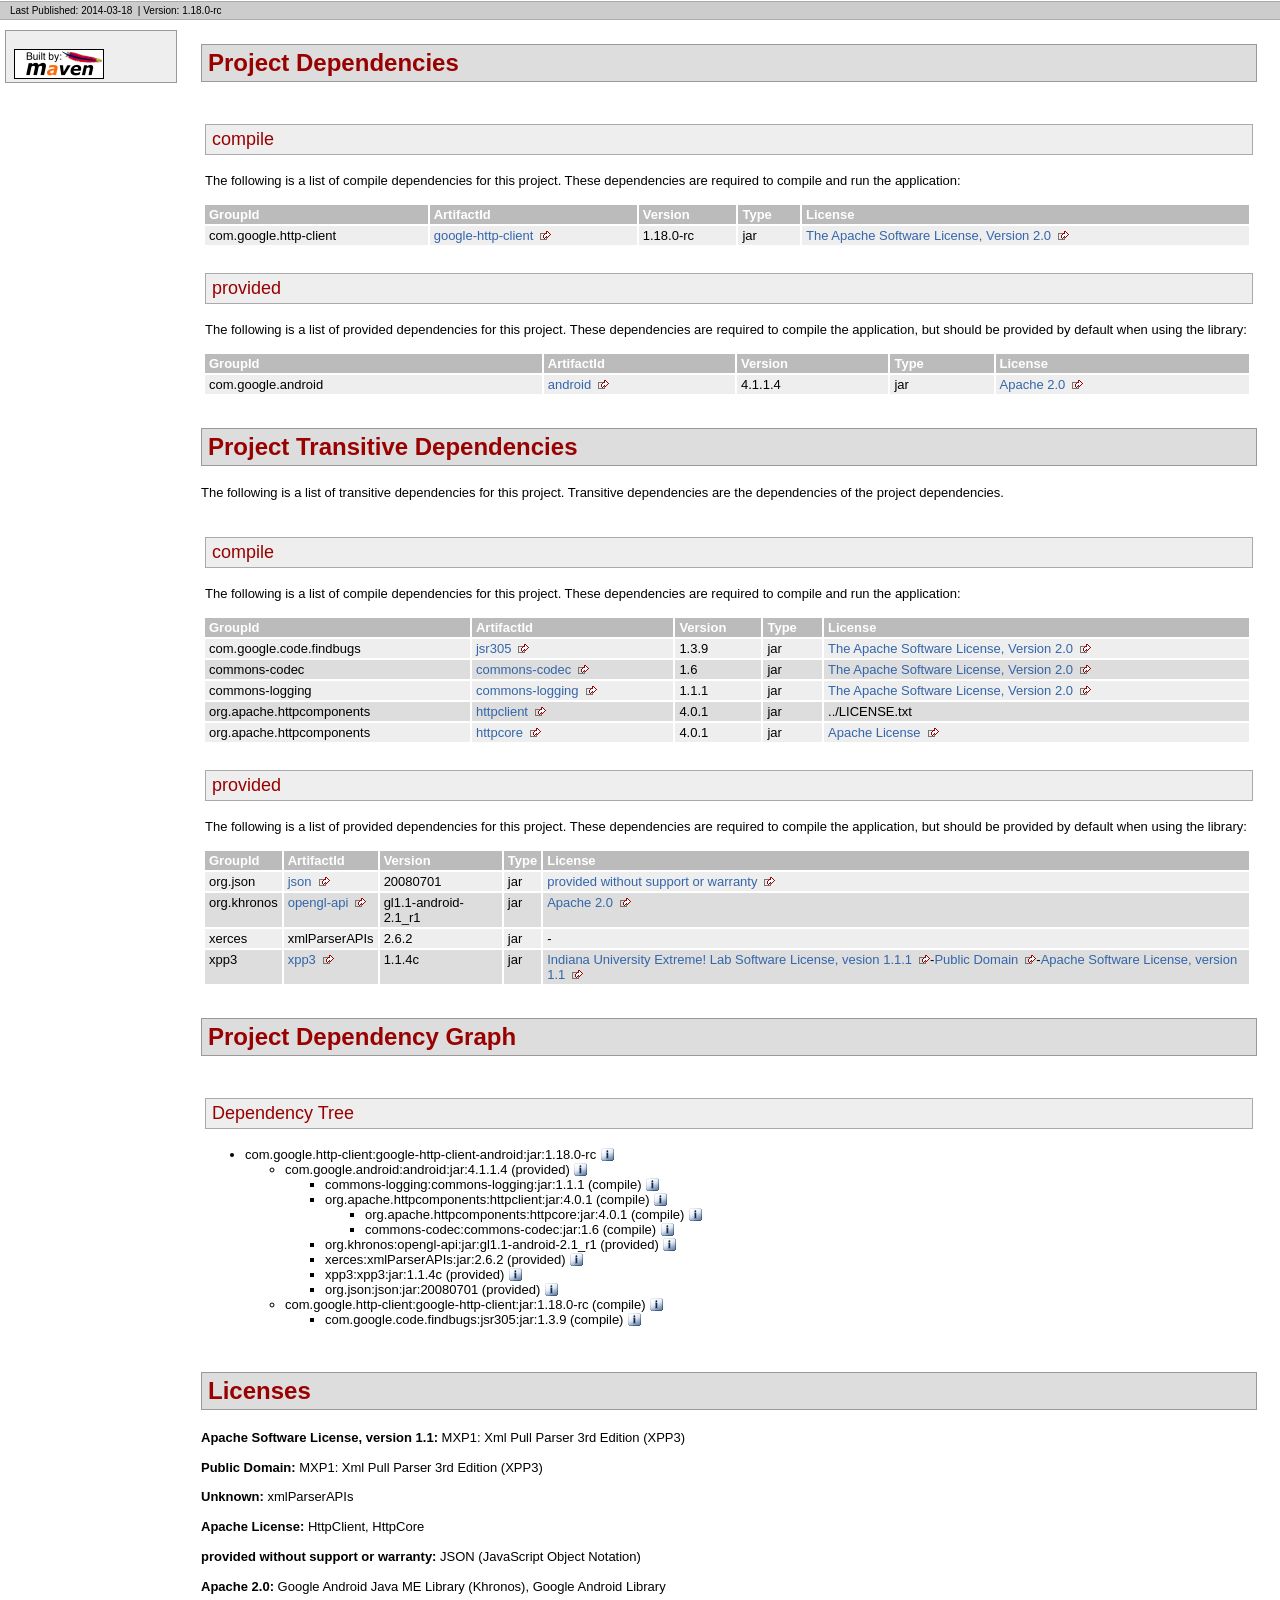
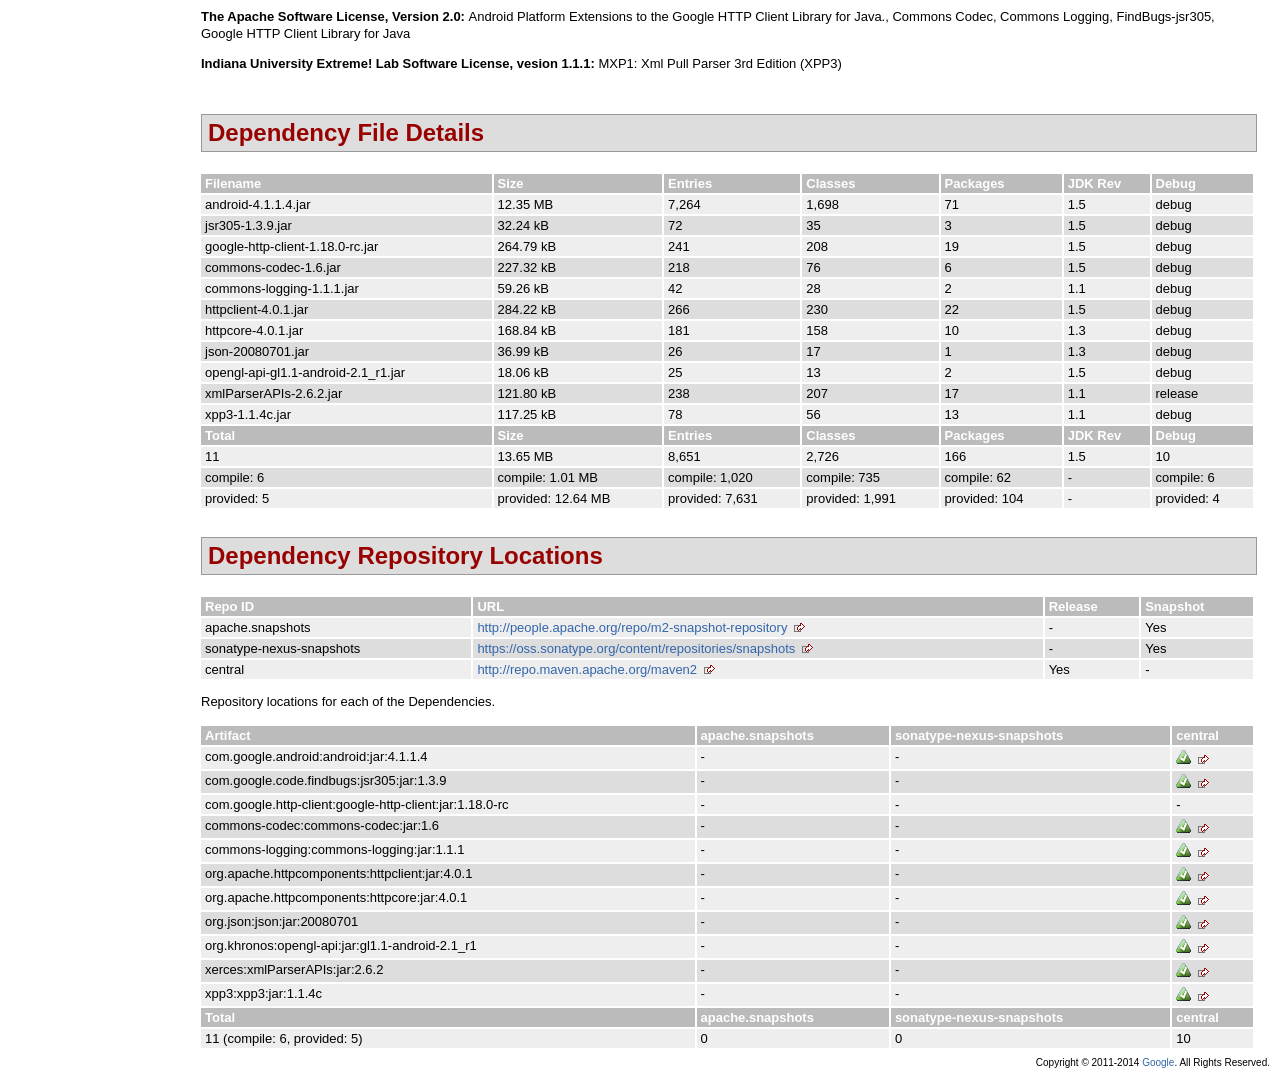
<file: endpoint-libs/libpubmodelendpoint-v1/pubmodelendpoint/dependencies/google-http-client-android-dependencies.html>
<!DOCTYPE html PUBLIC "-//W3C//DTD XHTML 1.0 Transitional//EN" "http://www.w3.org/TR/xhtml1/DTD/xhtml1-transitional.dtd">
<!-- Generated by Apache Maven Doxia at Mar 18, 2014 -->
<html xmlns="http://www.w3.org/1999/xhtml" xml:lang="en" lang="en">
  <head>
    <meta http-equiv="Content-Type" content="text/html; charset=UTF-8" />
    <title>Project Dependencies</title>
    <style type="text/css" media="all">
      @import url("./css/maven-base.css");
      @import url("./css/maven-theme.css");
      @import url("./css/site.css");
    </style>
    <link rel="stylesheet" href="./css/print.css" type="text/css" media="print" />
    <meta name="Date-Revision-yyyymmdd" content="20140318" />
    <meta http-equiv="Content-Language" content="en" />
        
        </head>
  <body class="composite">
    <div id="banner">
                      <div class="clear">
        <hr/>
      </div>
    </div>
    <div id="breadcrumbs">
            
        
                <div class="xleft">
        <span id="publishDate">Last Published: 2014-03-18</span>
                  &nbsp;| <span id="projectVersion">Version: 1.18.0-rc</span>
                      </div>
            <div class="xright">        
        
      </div>
      <div class="clear">
        <hr/>
      </div>
    </div>
    <div id="leftColumn">
      <div id="navcolumn">
             
        
                                      <a href="http://maven.apache.org/" title="Built by Maven" class="poweredBy">
        <img class="poweredBy" alt="Built by Maven" src="./images/logos/maven-feather.png" />
      </a>
                   
        
            </div>
    </div>
    <div id="bodyColumn">
      <div id="contentBox">
        <a name="Project_Dependencies"></a>
<div class="section">
<h2>Project Dependencies<a name="Project_Dependencies"></a></h2><a name="Project_Dependencies_compile"></a>
<div class="section">
<h3>compile<a name="compile"></a></h3>
<p>The following is a list of compile dependencies for this project. These dependencies are required to compile and run the application:</p>
<table border="0" class="bodyTable">
<tr class="a">
<th>GroupId</th>
<th>ArtifactId</th>
<th>Version</th>
<th>Type</th>
<th>License</th></tr>
<tr class="b">
<td>com.google.http-client</td>
<td><a class="externalLink" href="http://code.google.com/p/google-http-java-client/google-http-client/">google-http-client</a></td>
<td>1.18.0-rc</td>
<td>jar</td>
<td><a class="externalLink" href="http://www.apache.org/licenses/LICENSE-2.0.txt">The Apache Software License, Version 2.0</a></td></tr></table></div><a name="Project_Dependencies_provided"></a>
<div class="section">
<h3>provided<a name="provided"></a></h3>
<p>The following is a list of provided dependencies for this project. These dependencies are required to compile the application, but should be provided by default when using the library:</p>
<table border="0" class="bodyTable">
<tr class="a">
<th>GroupId</th>
<th>ArtifactId</th>
<th>Version</th>
<th>Type</th>
<th>License</th></tr>
<tr class="b">
<td>com.google.android</td>
<td><a class="externalLink" href="http://source.android.com/">android</a></td>
<td>4.1.1.4</td>
<td>jar</td>
<td><a class="externalLink" href="http://www.apache.org/licenses/LICENSE-2.0">Apache 2.0</a></td></tr></table></div></div><a name="Project_Transitive_Dependencies"></a>
<div class="section">
<h2>Project Transitive Dependencies<a name="Project_Transitive_Dependencies"></a></h2>
<p>The following is a list of transitive dependencies for this project. Transitive dependencies are the dependencies of the project dependencies.</p><a name="Project_Transitive_Dependencies_compile"></a>
<div class="section">
<h3>compile<a name="compile"></a></h3>
<p>The following is a list of compile dependencies for this project. These dependencies are required to compile and run the application:</p>
<table border="0" class="bodyTable">
<tr class="a">
<th>GroupId</th>
<th>ArtifactId</th>
<th>Version</th>
<th>Type</th>
<th>License</th></tr>
<tr class="b">
<td>com.google.code.findbugs</td>
<td><a class="externalLink" href="http://findbugs.sourceforge.net/">jsr305</a></td>
<td>1.3.9</td>
<td>jar</td>
<td><a class="externalLink" href="http://www.apache.org/licenses/LICENSE-2.0.txt">The Apache Software License, Version 2.0</a></td></tr>
<tr class="a">
<td>commons-codec</td>
<td><a class="externalLink" href="http://commons.apache.org/codec/">commons-codec</a></td>
<td>1.6</td>
<td>jar</td>
<td><a class="externalLink" href="http://www.apache.org/licenses/LICENSE-2.0.txt">The Apache Software License, Version 2.0</a></td></tr>
<tr class="b">
<td>commons-logging</td>
<td><a class="externalLink" href="http://commons.apache.org/logging">commons-logging</a></td>
<td>1.1.1</td>
<td>jar</td>
<td><a class="externalLink" href="http://www.apache.org/licenses/LICENSE-2.0.txt">The Apache Software License, Version 2.0</a></td></tr>
<tr class="a">
<td>org.apache.httpcomponents</td>
<td><a class="externalLink" href="http://hc.apache.org/httpcomponents-client">httpclient</a></td>
<td>4.0.1</td>
<td>jar</td>
<td>../LICENSE.txt</td></tr>
<tr class="b">
<td>org.apache.httpcomponents</td>
<td><a class="externalLink" href="http://hc.apache.org/httpcomponents-core/">httpcore</a></td>
<td>4.0.1</td>
<td>jar</td>
<td><a class="externalLink" href="http://www.apache.org/licenses/LICENSE-2.0.html">Apache License</a></td></tr></table></div><a name="Project_Transitive_Dependencies_provided"></a>
<div class="section">
<h3>provided<a name="provided"></a></h3>
<p>The following is a list of provided dependencies for this project. These dependencies are required to compile the application, but should be provided by default when using the library:</p>
<table border="0" class="bodyTable">
<tr class="a">
<th>GroupId</th>
<th>ArtifactId</th>
<th>Version</th>
<th>Type</th>
<th>License</th></tr>
<tr class="b">
<td>org.json</td>
<td><a class="externalLink" href="http://www.json.org/java/index.html">json</a></td>
<td>20080701</td>
<td>jar</td>
<td><a class="externalLink" href="http://www.json.org/license.html">provided without support or warranty</a></td></tr>
<tr class="a">
<td>org.khronos</td>
<td><a class="externalLink" href="http://source.android.com/">opengl-api</a></td>
<td>gl1.1-android-2.1_r1</td>
<td>jar</td>
<td><a class="externalLink" href="http://www.apache.org/licenses/LICENSE-2.0">Apache 2.0</a></td></tr>
<tr class="b">
<td>xerces</td>
<td>xmlParserAPIs</td>
<td>2.6.2</td>
<td>jar</td>
<td>-</td></tr>
<tr class="a">
<td>xpp3</td>
<td><a class="externalLink" href="http://www.extreme.indiana.edu/xgws/xsoap/xpp/mxp1/">xpp3</a></td>
<td>1.1.4c</td>
<td>jar</td>
<td><a class="externalLink" href="http://www.extreme.indiana.edu/viewcvs/~checkout~/XPP3/java/LICENSE.txt">Indiana University Extreme! Lab Software License, vesion 1.1.1</a>-<a class="externalLink" href="http://creativecommons.org/licenses/publicdomain">Public Domain</a>-<a class="externalLink" href="http://www.apache.org/licenses/LICENSE-1.1">Apache Software License, version 1.1</a></td></tr></table></div></div><a name="Project_Dependency_Graph"></a>
<div class="section">
<h2>Project Dependency Graph<a name="Project_Dependency_Graph"></a></h2><script language="javascript" type="text/javascript">
      function toggleDependencyDetail( divId, imgId )
      {
        var div = document.getElementById( divId );
        var img = document.getElementById( imgId );
        if( div.style.display == '' )
        {
          div.style.display = 'none';
          img.src='./images/icon_info_sml.gif';
        }
        else
        {
          div.style.display = '';
          img.src='./images/close.gif';
        }
      }
</script>
<a name="Dependency_Tree"></a>
<div class="section">
<h3>Dependency Tree<a name="Dependency_Tree"></a></h3>
<ul>
<li>com.google.http-client:google-http-client-android:jar:1.18.0-rc <img id="_img1" src="./images/icon_info_sml.gif" alt="Information" onclick="toggleDependencyDetail( '_dep0', '_img1' );" style="cursor: pointer;vertical-align:text-bottom;"></img><div id="_dep0" style="display:none">
<table border="0" class="bodyTable">
<tr class="a">
<th>Android Platform Extensions to the Google HTTP Client Library for Java.</th></tr>
<tr class="b">
<td>
<p><b>Description: </b>Sonatype helps open source projects to set up Maven repositories on https://oss.sonatype.org/</p>
<p><b>URL: </b><a class="externalLink" href="http://code.google.com/p/google-http-java-client/google-http-client-android/">http://code.google.com/p/google-http-java-client/google-http-client-android/</a></p>
<p><b>Project License: </b><a class="externalLink" href="http://www.apache.org/licenses/LICENSE-2.0.txt">The Apache Software License, Version 2.0</a></p></td></tr></table></div>
<ul>
<li>com.google.android:android:jar:4.1.1.4 (provided) <img id="_img3" src="./images/icon_info_sml.gif" alt="Information" onclick="toggleDependencyDetail( '_dep2', '_img3' );" style="cursor: pointer;vertical-align:text-bottom;"></img><div id="_dep2" style="display:none">
<table border="0" class="bodyTable">
<tr class="a">
<th>Google Android Library</th></tr>
<tr class="b">
<td>
<p><b>Description: </b>A library jar that provides APIs for Applications written for the Google Android Platform.</p>
<p><b>URL: </b><a class="externalLink" href="http://source.android.com/">http://source.android.com/</a></p>
<p><b>Project License: </b><a class="externalLink" href="http://www.apache.org/licenses/LICENSE-2.0">Apache 2.0</a></p></td></tr></table></div>
<ul>
<li>commons-logging:commons-logging:jar:1.1.1 (compile) <img id="_img5" src="./images/icon_info_sml.gif" alt="Information" onclick="toggleDependencyDetail( '_dep4', '_img5' );" style="cursor: pointer;vertical-align:text-bottom;"></img><div id="_dep4" style="display:none">
<table border="0" class="bodyTable">
<tr class="a">
<th>Commons Logging</th></tr>
<tr class="b">
<td>
<p><b>Description: </b>Commons Logging is a thin adapter allowing configurable bridging to other,
    well known logging systems.</p>
<p><b>URL: </b><a class="externalLink" href="http://commons.apache.org/logging">http://commons.apache.org/logging</a></p>
<p><b>Project License: </b><a class="externalLink" href="http://www.apache.org/licenses/LICENSE-2.0.txt">The Apache Software License, Version 2.0</a></p></td></tr></table></div></li>
<li>org.apache.httpcomponents:httpclient:jar:4.0.1 (compile) <img id="_img7" src="./images/icon_info_sml.gif" alt="Information" onclick="toggleDependencyDetail( '_dep6', '_img7' );" style="cursor: pointer;vertical-align:text-bottom;"></img><div id="_dep6" style="display:none">
<table border="0" class="bodyTable">
<tr class="a">
<th>HttpClient</th></tr>
<tr class="b">
<td>
<p><b>Description: </b>HttpComponents Client (base module)</p>
<p><b>URL: </b><a class="externalLink" href="http://hc.apache.org/httpcomponents-client">http://hc.apache.org/httpcomponents-client</a></p>
<p><b>Project License: </b><a href="../LICENSE.txt">Apache License</a></p></td></tr></table></div>
<ul>
<li>org.apache.httpcomponents:httpcore:jar:4.0.1 (compile) <img id="_img9" src="./images/icon_info_sml.gif" alt="Information" onclick="toggleDependencyDetail( '_dep8', '_img9' );" style="cursor: pointer;vertical-align:text-bottom;"></img><div id="_dep8" style="display:none">
<table border="0" class="bodyTable">
<tr class="a">
<th>HttpCore</th></tr>
<tr class="b">
<td>
<p><b>Description: </b>HttpComponents Core (Java 1.3 compatible)</p>
<p><b>URL: </b><a class="externalLink" href="http://hc.apache.org/httpcomponents-core/">http://hc.apache.org/httpcomponents-core/</a></p>
<p><b>Project License: </b><a class="externalLink" href="http://www.apache.org/licenses/LICENSE-2.0.html">Apache License</a></p></td></tr></table></div></li>
<li>commons-codec:commons-codec:jar:1.6 (compile) <img id="_img11" src="./images/icon_info_sml.gif" alt="Information" onclick="toggleDependencyDetail( '_dep10', '_img11' );" style="cursor: pointer;vertical-align:text-bottom;"></img><div id="_dep10" style="display:none">
<table border="0" class="bodyTable">
<tr class="a">
<th>Commons Codec</th></tr>
<tr class="b">
<td>
<p><b>Description: </b>The codec package contains simple encoder and decoders for
     various formats such as Base64 and Hexadecimal.  In addition to these
     widely used encoders and decoders, the codec package also maintains a
     collection of phonetic encoding utilities.</p>
<p><b>URL: </b><a class="externalLink" href="http://commons.apache.org/codec/">http://commons.apache.org/codec/</a></p>
<p><b>Project License: </b><a class="externalLink" href="http://www.apache.org/licenses/LICENSE-2.0.txt">The Apache Software License, Version 2.0</a></p></td></tr></table></div></li></ul></li>
<li>org.khronos:opengl-api:jar:gl1.1-android-2.1_r1 (provided) <img id="_img13" src="./images/icon_info_sml.gif" alt="Information" onclick="toggleDependencyDetail( '_dep12', '_img13' );" style="cursor: pointer;vertical-align:text-bottom;"></img><div id="_dep12" style="display:none">
<table border="0" class="bodyTable">
<tr class="a">
<th>Google Android Java ME Library (Khronos)</th></tr>
<tr class="b">
<td>
<p><b>Description: </b>The Android implementation of Khronos OpenGL Spec for the Google Android SDK.</p>
<p><b>URL: </b><a class="externalLink" href="http://source.android.com/">http://source.android.com/</a></p>
<p><b>Project License: </b><a class="externalLink" href="http://www.apache.org/licenses/LICENSE-2.0">Apache 2.0</a></p></td></tr></table></div></li>
<li>xerces:xmlParserAPIs:jar:2.6.2 (provided) <img id="_img15" src="./images/icon_info_sml.gif" alt="Information" onclick="toggleDependencyDetail( '_dep14', '_img15' );" style="cursor: pointer;vertical-align:text-bottom;"></img><div id="_dep14" style="display:none">
<table border="0" class="bodyTable">
<tr class="a">
<th>xmlParserAPIs</th></tr>
<tr class="b">
<td>
<p><b>Description: </b>There is currently no description associated with this project.</p>
<p><b>Project License: </b>No license is defined for this project.</p></td></tr></table></div></li>
<li>xpp3:xpp3:jar:1.1.4c (provided) <img id="_img17" src="./images/icon_info_sml.gif" alt="Information" onclick="toggleDependencyDetail( '_dep16', '_img17' );" style="cursor: pointer;vertical-align:text-bottom;"></img><div id="_dep16" style="display:none">
<table border="0" class="bodyTable">
<tr class="a">
<th>MXP1: Xml Pull Parser 3rd Edition (XPP3)</th></tr>
<tr class="b">
<td>
<p><b>Description: </b>MXP1 is a stable XmlPull parsing engine that is based on ideas from XPP and in particular XPP2 but completely revised and rewritten to take the best advantage of latest JIT JVMs such as Hotspot in JDK 1.4+.</p>
<p><b>URL: </b><a class="externalLink" href="http://www.extreme.indiana.edu/xgws/xsoap/xpp/mxp1/">http://www.extreme.indiana.edu/xgws/xsoap/xpp/mxp1/</a></p>
<p><b>Project License: </b><a class="externalLink" href="http://www.extreme.indiana.edu/viewcvs/~checkout~/XPP3/java/LICENSE.txt">Indiana University Extreme! Lab Software License, vesion 1.1.1</a><a class="externalLink" href="http://creativecommons.org/licenses/publicdomain">Public Domain</a><a class="externalLink" href="http://www.apache.org/licenses/LICENSE-1.1">Apache Software License, version 1.1</a></p></td></tr></table></div></li>
<li>org.json:json:jar:20080701 (provided) <img id="_img19" src="./images/icon_info_sml.gif" alt="Information" onclick="toggleDependencyDetail( '_dep18', '_img19' );" style="cursor: pointer;vertical-align:text-bottom;"></img><div id="_dep18" style="display:none">
<table border="0" class="bodyTable">
<tr class="a">
<th>JSON (JavaScript Object Notation)</th></tr>
<tr class="b">
<td>
<p><b>Description: </b>JSON (JavaScript Object Notation) is a lightweight data-interchange format.
    It is easy for humans to read and write. It is easy for machines to parse and generate.
    It is based on a subset of the JavaScript Programming Language, Standard ECMA-262 3rd Edition
    - December 1999. JSON is a text format that is completely language independent but uses
    conventions that are familiar to programmers of the C-family of languages, including C, C++, C#,
    Java, JavaScript, Perl, Python, and many others.
    These properties make JSON an ideal data-interchange language.</p>
<p><b>URL: </b><a class="externalLink" href="http://www.json.org/java/index.html">http://www.json.org/java/index.html</a></p>
<p><b>Project License: </b><a class="externalLink" href="http://www.json.org/license.html">provided without support or warranty</a></p></td></tr></table></div></li></ul></li>
<li>com.google.http-client:google-http-client:jar:1.18.0-rc (compile) <img id="_img21" src="./images/icon_info_sml.gif" alt="Information" onclick="toggleDependencyDetail( '_dep20', '_img21' );" style="cursor: pointer;vertical-align:text-bottom;"></img><div id="_dep20" style="display:none">
<table border="0" class="bodyTable">
<tr class="a">
<th>Google HTTP Client Library for Java</th></tr>
<tr class="b">
<td>
<p><b>Description: </b>Google HTTP Client Library for Java. Functionality that works on all supported Java platforms,
    including Java 5 (or higher) desktop (SE) and web (EE), Android, and Google App Engine.</p>
<p><b>URL: </b><a class="externalLink" href="http://code.google.com/p/google-http-java-client/google-http-client/">http://code.google.com/p/google-http-java-client/google-http-client/</a></p>
<p><b>Project License: </b><a class="externalLink" href="http://www.apache.org/licenses/LICENSE-2.0.txt">The Apache Software License, Version 2.0</a></p></td></tr></table></div>
<ul>
<li>com.google.code.findbugs:jsr305:jar:1.3.9 (compile) <img id="_img23" src="./images/icon_info_sml.gif" alt="Information" onclick="toggleDependencyDetail( '_dep22', '_img23' );" style="cursor: pointer;vertical-align:text-bottom;"></img><div id="_dep22" style="display:none">
<table border="0" class="bodyTable">
<tr class="a">
<th>FindBugs-jsr305</th></tr>
<tr class="b">
<td>
<p><b>Description: </b>JSR305 Annotations for Findbugs</p>
<p><b>URL: </b><a class="externalLink" href="http://findbugs.sourceforge.net/">http://findbugs.sourceforge.net/</a></p>
<p><b>Project License: </b><a class="externalLink" href="http://www.apache.org/licenses/LICENSE-2.0.txt">The Apache Software License, Version 2.0</a></p></td></tr></table></div></li></ul></li></ul></li></ul></div></div><a name="Licenses"></a>
<div class="section">
<h2>Licenses<a name="Licenses"></a></h2>
<p><b>Apache Software License, version 1.1: </b>MXP1: Xml Pull Parser 3rd Edition (XPP3)</p>
<p><b>Public Domain: </b>MXP1: Xml Pull Parser 3rd Edition (XPP3)</p>
<p><b>Unknown: </b>xmlParserAPIs</p>
<p><b>Apache License: </b>HttpClient, HttpCore</p>
<p><b>provided without support or warranty: </b>JSON (JavaScript Object Notation)</p>
<p><b>Apache 2.0: </b>Google Android Java ME Library (Khronos), Google Android Library</p>
<p><b>The Apache Software License, Version 2.0: </b>Android Platform Extensions to the Google HTTP Client Library for Java., Commons Codec, Commons Logging, FindBugs-jsr305, Google HTTP Client Library for Java</p>
<p><b>Indiana University Extreme! Lab Software License, vesion 1.1.1: </b>MXP1: Xml Pull Parser 3rd Edition (XPP3)</p></div><a name="Dependency_File_Details"></a>
<div class="section">
<h2>Dependency File Details<a name="Dependency_File_Details"></a></h2>
<table border="0" class="bodyTable">
<tr class="a">
<th>Filename</th>
<th>Size</th>
<th>Entries</th>
<th>Classes</th>
<th>Packages</th>
<th>JDK Rev</th>
<th>Debug</th></tr>
<tr class="b">
<td>android-4.1.1.4.jar</td>
<td>12.35 MB</td>
<td>7,264</td>
<td>1,698</td>
<td>71</td>
<td>1.5</td>
<td>debug</td></tr>
<tr class="a">
<td>jsr305-1.3.9.jar</td>
<td>32.24 kB</td>
<td>72</td>
<td>35</td>
<td>3</td>
<td>1.5</td>
<td>debug</td></tr>
<tr class="b">
<td>google-http-client-1.18.0-rc.jar</td>
<td>264.79 kB</td>
<td>241</td>
<td>208</td>
<td>19</td>
<td>1.5</td>
<td>debug</td></tr>
<tr class="a">
<td>commons-codec-1.6.jar</td>
<td>227.32 kB</td>
<td>218</td>
<td>76</td>
<td>6</td>
<td>1.5</td>
<td>debug</td></tr>
<tr class="b">
<td>commons-logging-1.1.1.jar</td>
<td>59.26 kB</td>
<td>42</td>
<td>28</td>
<td>2</td>
<td>1.1</td>
<td>debug</td></tr>
<tr class="a">
<td>httpclient-4.0.1.jar</td>
<td>284.22 kB</td>
<td>266</td>
<td>230</td>
<td>22</td>
<td>1.5</td>
<td>debug</td></tr>
<tr class="b">
<td>httpcore-4.0.1.jar</td>
<td>168.84 kB</td>
<td>181</td>
<td>158</td>
<td>10</td>
<td>1.3</td>
<td>debug</td></tr>
<tr class="a">
<td>json-20080701.jar</td>
<td>36.99 kB</td>
<td>26</td>
<td>17</td>
<td>1</td>
<td>1.3</td>
<td>debug</td></tr>
<tr class="b">
<td>opengl-api-gl1.1-android-2.1_r1.jar</td>
<td>18.06 kB</td>
<td>25</td>
<td>13</td>
<td>2</td>
<td>1.5</td>
<td>debug</td></tr>
<tr class="a">
<td>xmlParserAPIs-2.6.2.jar</td>
<td>121.80 kB</td>
<td>238</td>
<td>207</td>
<td>17</td>
<td>1.1</td>
<td>release</td></tr>
<tr class="b">
<td>xpp3-1.1.4c.jar</td>
<td>117.25 kB</td>
<td>78</td>
<td>56</td>
<td>13</td>
<td>1.1</td>
<td>debug</td></tr>
<tr class="a">
<th>Total</th>
<th>Size</th>
<th>Entries</th>
<th>Classes</th>
<th>Packages</th>
<th>JDK Rev</th>
<th>Debug</th></tr>
<tr class="b">
<td>11</td>
<td>13.65 MB</td>
<td>8,651</td>
<td>2,726</td>
<td>166</td>
<td>1.5</td>
<td>10</td></tr>
<tr class="a">
<td>compile: 6</td>
<td>compile: 1.01 MB</td>
<td>compile: 1,020</td>
<td>compile: 735</td>
<td>compile: 62</td>
<td>-</td>
<td>compile: 6</td></tr>
<tr class="b">
<td>provided: 5</td>
<td>provided: 12.64 MB</td>
<td>provided: 7,631</td>
<td>provided: 1,991</td>
<td>provided: 104</td>
<td>-</td>
<td>provided: 4</td></tr></table></div><a name="Dependency_Repository_Locations"></a>
<div class="section">
<h2>Dependency Repository Locations<a name="Dependency_Repository_Locations"></a></h2>
<table border="0" class="bodyTable">
<tr class="a">
<th>Repo ID</th>
<th>URL</th>
<th>Release</th>
<th>Snapshot</th></tr>
<tr class="b">
<td>apache.snapshots</td>
<td><a class="externalLink" href="http://people.apache.org/repo/m2-snapshot-repository">http://people.apache.org/repo/m2-snapshot-repository</a></td>
<td>-</td>
<td>Yes</td></tr>
<tr class="a">
<td>sonatype-nexus-snapshots</td>
<td><a class="externalLink" href="https://oss.sonatype.org/content/repositories/snapshots">https://oss.sonatype.org/content/repositories/snapshots</a></td>
<td>-</td>
<td>Yes</td></tr>
<tr class="b">
<td>central</td>
<td><a class="externalLink" href="http://repo.maven.apache.org/maven2">http://repo.maven.apache.org/maven2</a></td>
<td>Yes</td>
<td>-</td></tr></table>
<p>Repository locations for each of the Dependencies.</p>
<table border="0" class="bodyTable">
<tr class="a">
<th>Artifact</th>
<th>apache.snapshots</th>
<th>sonatype-nexus-snapshots</th>
<th>central</th></tr>
<tr class="b">
<td>com.google.android:android:jar:4.1.1.4</td>
<td>-</td>
<td>-</td>
<td><a class="externalLink" href="http://repo.maven.apache.org/maven2/com/google/android/android/4.1.1.4/android-4.1.1.4.jar"><img alt="Found at http://repo.maven.apache.org/maven2" src="images/icon_success_sml.gif" /></a></td></tr>
<tr class="a">
<td>com.google.code.findbugs:jsr305:jar:1.3.9</td>
<td>-</td>
<td>-</td>
<td><a class="externalLink" href="http://repo.maven.apache.org/maven2/com/google/code/findbugs/jsr305/1.3.9/jsr305-1.3.9.jar"><img alt="Found at http://repo.maven.apache.org/maven2" src="images/icon_success_sml.gif" /></a></td></tr>
<tr class="b">
<td>com.google.http-client:google-http-client:jar:1.18.0-rc</td>
<td>-</td>
<td>-</td>
<td>-</td></tr>
<tr class="a">
<td>commons-codec:commons-codec:jar:1.6</td>
<td>-</td>
<td>-</td>
<td><a class="externalLink" href="http://repo.maven.apache.org/maven2/commons-codec/commons-codec/1.6/commons-codec-1.6.jar"><img alt="Found at http://repo.maven.apache.org/maven2" src="images/icon_success_sml.gif" /></a></td></tr>
<tr class="b">
<td>commons-logging:commons-logging:jar:1.1.1</td>
<td>-</td>
<td>-</td>
<td><a class="externalLink" href="http://repo.maven.apache.org/maven2/commons-logging/commons-logging/1.1.1/commons-logging-1.1.1.jar"><img alt="Found at http://repo.maven.apache.org/maven2" src="images/icon_success_sml.gif" /></a></td></tr>
<tr class="a">
<td>org.apache.httpcomponents:httpclient:jar:4.0.1</td>
<td>-</td>
<td>-</td>
<td><a class="externalLink" href="http://repo.maven.apache.org/maven2/org/apache/httpcomponents/httpclient/4.0.1/httpclient-4.0.1.jar"><img alt="Found at http://repo.maven.apache.org/maven2" src="images/icon_success_sml.gif" /></a></td></tr>
<tr class="b">
<td>org.apache.httpcomponents:httpcore:jar:4.0.1</td>
<td>-</td>
<td>-</td>
<td><a class="externalLink" href="http://repo.maven.apache.org/maven2/org/apache/httpcomponents/httpcore/4.0.1/httpcore-4.0.1.jar"><img alt="Found at http://repo.maven.apache.org/maven2" src="images/icon_success_sml.gif" /></a></td></tr>
<tr class="a">
<td>org.json:json:jar:20080701</td>
<td>-</td>
<td>-</td>
<td><a class="externalLink" href="http://repo.maven.apache.org/maven2/org/json/json/20080701/json-20080701.jar"><img alt="Found at http://repo.maven.apache.org/maven2" src="images/icon_success_sml.gif" /></a></td></tr>
<tr class="b">
<td>org.khronos:opengl-api:jar:gl1.1-android-2.1_r1</td>
<td>-</td>
<td>-</td>
<td><a class="externalLink" href="http://repo.maven.apache.org/maven2/org/khronos/opengl-api/gl1.1-android-2.1_r1/opengl-api-gl1.1-android-2.1_r1.jar"><img alt="Found at http://repo.maven.apache.org/maven2" src="images/icon_success_sml.gif" /></a></td></tr>
<tr class="a">
<td>xerces:xmlParserAPIs:jar:2.6.2</td>
<td>-</td>
<td>-</td>
<td><a class="externalLink" href="http://repo.maven.apache.org/maven2/xerces/xmlParserAPIs/2.6.2/xmlParserAPIs-2.6.2.jar"><img alt="Found at http://repo.maven.apache.org/maven2" src="images/icon_success_sml.gif" /></a></td></tr>
<tr class="b">
<td>xpp3:xpp3:jar:1.1.4c</td>
<td>-</td>
<td>-</td>
<td><a class="externalLink" href="http://repo.maven.apache.org/maven2/xpp3/xpp3/1.1.4c/xpp3-1.1.4c.jar"><img alt="Found at http://repo.maven.apache.org/maven2" src="images/icon_success_sml.gif" /></a></td></tr>
<tr class="a">
<th>Total</th>
<th>apache.snapshots</th>
<th>sonatype-nexus-snapshots</th>
<th>central</th></tr>
<tr class="b">
<td>11 (compile: 6, provided: 5)</td>
<td>0</td>
<td>0</td>
<td>10</td></tr></table></div>
      </div>
    </div>
    <div class="clear">
      <hr/>
    </div>
    <div id="footer">
      <div class="xright">
              Copyright &#169;                    2011-2014
                        <a href="http://www.google.com/">Google</a>.
            All Rights Reserved.      
        
                  </div>
      <div class="clear">
        <hr/>
      </div>
    </div>
  </body>
</html>
</file>
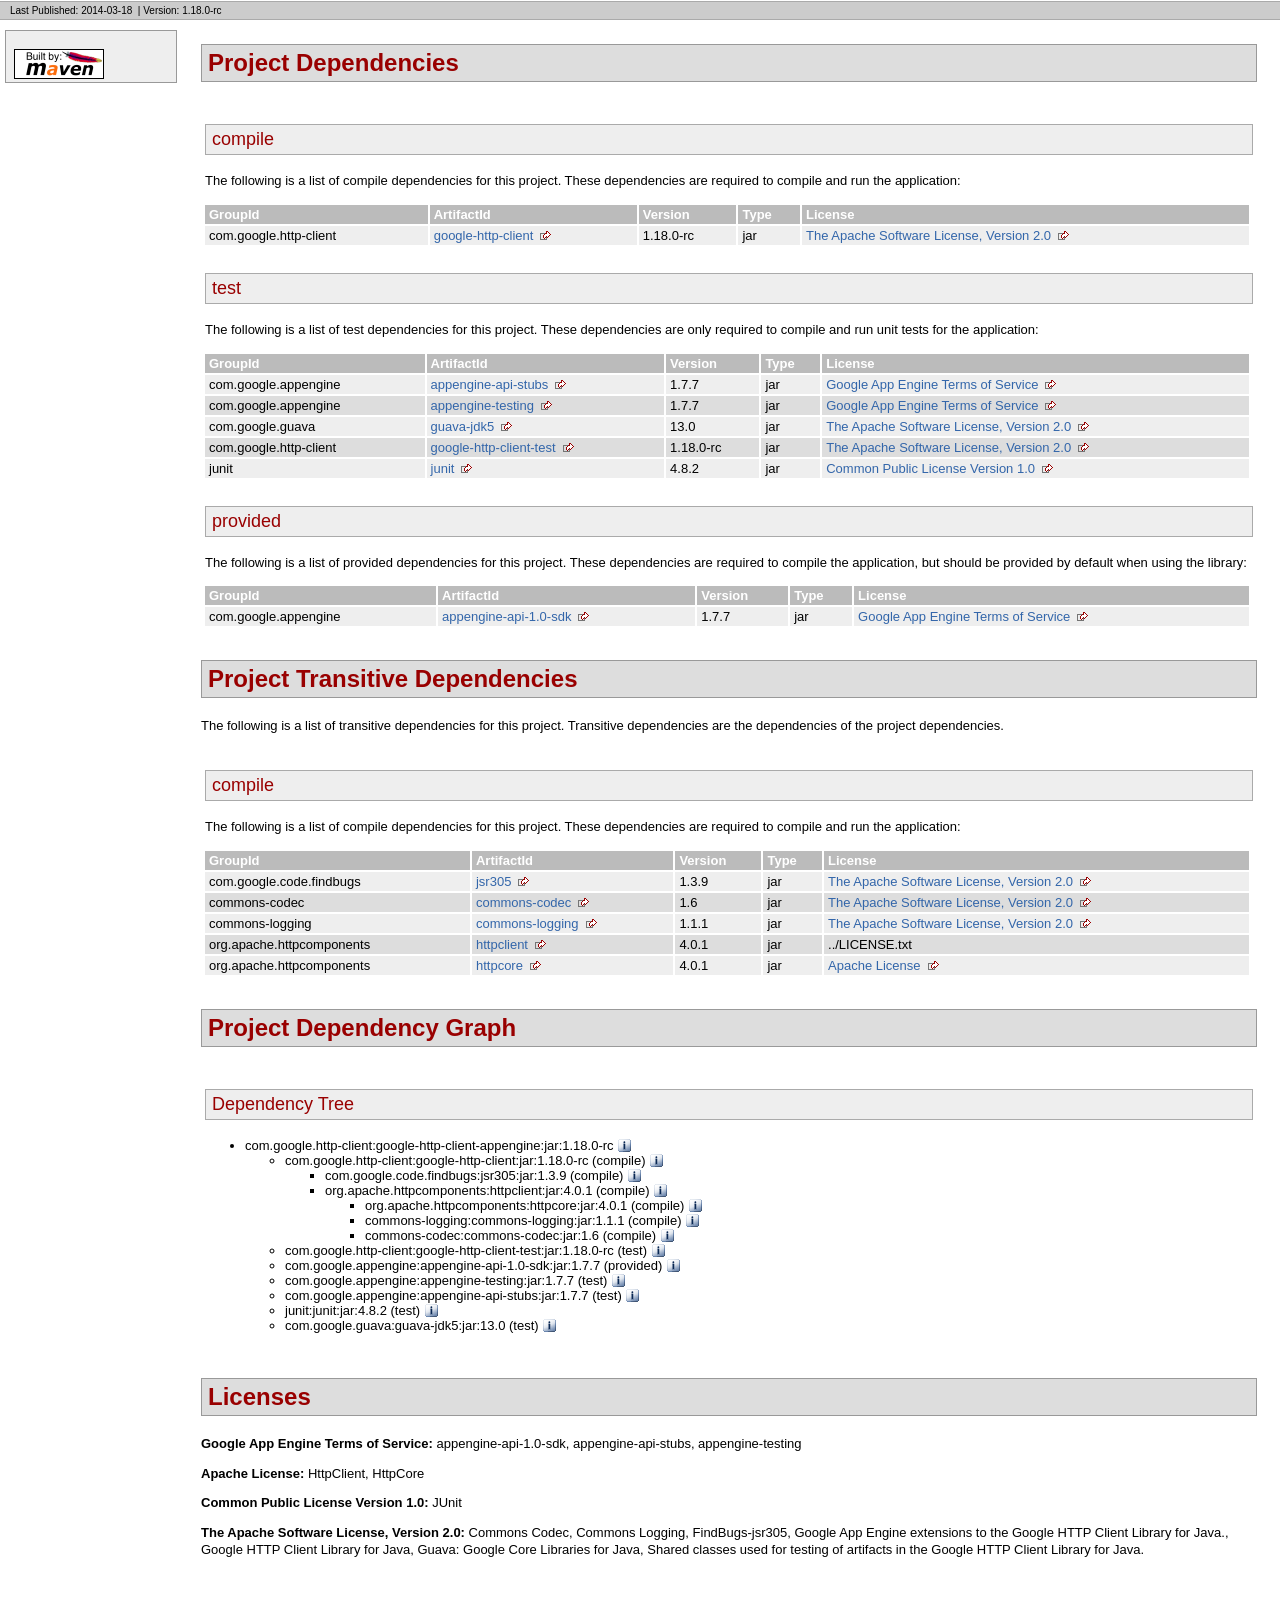
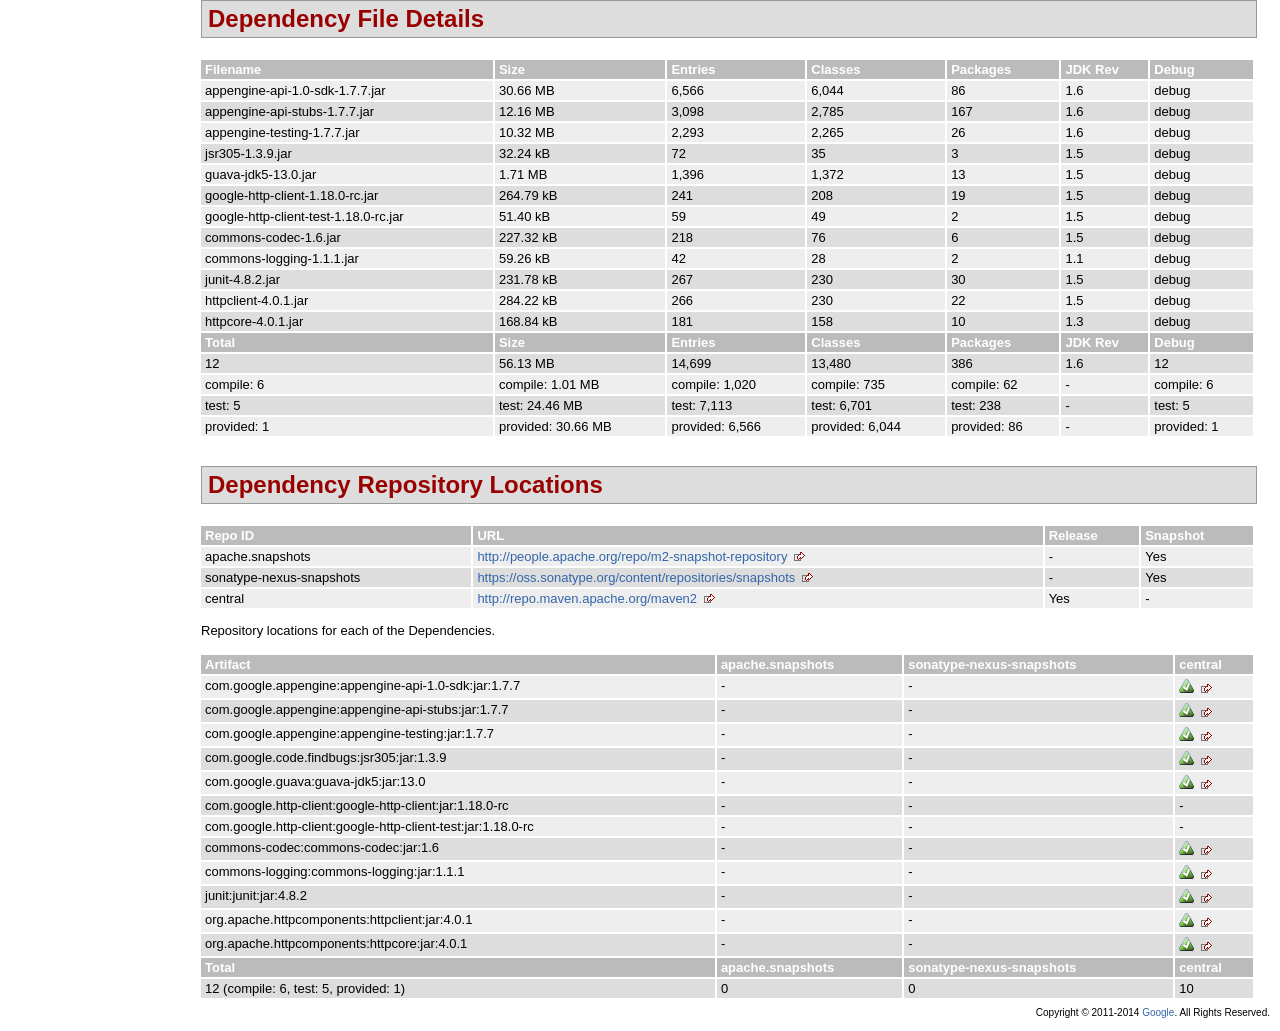
<file: endpoint-libs/libpubmodelendpoint-v1/pubmodelendpoint/dependencies/google-http-client-appengine-dependencies.html>
<!DOCTYPE html PUBLIC "-//W3C//DTD XHTML 1.0 Transitional//EN" "http://www.w3.org/TR/xhtml1/DTD/xhtml1-transitional.dtd">
<!-- Generated by Apache Maven Doxia at Mar 18, 2014 -->
<html xmlns="http://www.w3.org/1999/xhtml" xml:lang="en" lang="en">
  <head>
    <meta http-equiv="Content-Type" content="text/html; charset=UTF-8" />
    <title>Project Dependencies</title>
    <style type="text/css" media="all">
      @import url("./css/maven-base.css");
      @import url("./css/maven-theme.css");
      @import url("./css/site.css");
    </style>
    <link rel="stylesheet" href="./css/print.css" type="text/css" media="print" />
    <meta name="Date-Revision-yyyymmdd" content="20140318" />
    <meta http-equiv="Content-Language" content="en" />
        
        </head>
  <body class="composite">
    <div id="banner">
                      <div class="clear">
        <hr/>
      </div>
    </div>
    <div id="breadcrumbs">
            
        
                <div class="xleft">
        <span id="publishDate">Last Published: 2014-03-18</span>
                  &nbsp;| <span id="projectVersion">Version: 1.18.0-rc</span>
                      </div>
            <div class="xright">        
        
      </div>
      <div class="clear">
        <hr/>
      </div>
    </div>
    <div id="leftColumn">
      <div id="navcolumn">
             
        
                                      <a href="http://maven.apache.org/" title="Built by Maven" class="poweredBy">
        <img class="poweredBy" alt="Built by Maven" src="./images/logos/maven-feather.png" />
      </a>
                   
        
            </div>
    </div>
    <div id="bodyColumn">
      <div id="contentBox">
        <a name="Project_Dependencies"></a>
<div class="section">
<h2>Project Dependencies<a name="Project_Dependencies"></a></h2><a name="Project_Dependencies_compile"></a>
<div class="section">
<h3>compile<a name="compile"></a></h3>
<p>The following is a list of compile dependencies for this project. These dependencies are required to compile and run the application:</p>
<table border="0" class="bodyTable">
<tr class="a">
<th>GroupId</th>
<th>ArtifactId</th>
<th>Version</th>
<th>Type</th>
<th>License</th></tr>
<tr class="b">
<td>com.google.http-client</td>
<td><a class="externalLink" href="http://code.google.com/p/google-http-java-client/google-http-client/">google-http-client</a></td>
<td>1.18.0-rc</td>
<td>jar</td>
<td><a class="externalLink" href="http://www.apache.org/licenses/LICENSE-2.0.txt">The Apache Software License, Version 2.0</a></td></tr></table></div><a name="Project_Dependencies_test"></a>
<div class="section">
<h3>test<a name="test"></a></h3>
<p>The following is a list of test dependencies for this project. These dependencies are only required to compile and run unit tests for the application:</p>
<table border="0" class="bodyTable">
<tr class="a">
<th>GroupId</th>
<th>ArtifactId</th>
<th>Version</th>
<th>Type</th>
<th>License</th></tr>
<tr class="b">
<td>com.google.appengine</td>
<td><a class="externalLink" href="http://code.google.com/appengine/appengine-api-stubs/">appengine-api-stubs</a></td>
<td>1.7.7</td>
<td>jar</td>
<td><a class="externalLink" href="http://code.google.com/appengine/terms.html">Google App Engine Terms of Service</a></td></tr>
<tr class="a">
<td>com.google.appengine</td>
<td><a class="externalLink" href="http://code.google.com/appengine/appengine-testing/">appengine-testing</a></td>
<td>1.7.7</td>
<td>jar</td>
<td><a class="externalLink" href="http://code.google.com/appengine/terms.html">Google App Engine Terms of Service</a></td></tr>
<tr class="b">
<td>com.google.guava</td>
<td><a class="externalLink" href="http://code.google.com/p/guava-libraries/guava-jdk5">guava-jdk5</a></td>
<td>13.0</td>
<td>jar</td>
<td><a class="externalLink" href="http://www.apache.org/licenses/LICENSE-2.0.txt">The Apache Software License, Version 2.0</a></td></tr>
<tr class="a">
<td>com.google.http-client</td>
<td><a class="externalLink" href="http://code.google.com/p/google-http-java-client/google-http-client-test/">google-http-client-test</a></td>
<td>1.18.0-rc</td>
<td>jar</td>
<td><a class="externalLink" href="http://www.apache.org/licenses/LICENSE-2.0.txt">The Apache Software License, Version 2.0</a></td></tr>
<tr class="b">
<td>junit</td>
<td><a class="externalLink" href="http://junit.org">junit</a></td>
<td>4.8.2</td>
<td>jar</td>
<td><a class="externalLink" href="http://www.opensource.org/licenses/cpl1.0.txt">Common Public License Version 1.0</a></td></tr></table></div><a name="Project_Dependencies_provided"></a>
<div class="section">
<h3>provided<a name="provided"></a></h3>
<p>The following is a list of provided dependencies for this project. These dependencies are required to compile the application, but should be provided by default when using the library:</p>
<table border="0" class="bodyTable">
<tr class="a">
<th>GroupId</th>
<th>ArtifactId</th>
<th>Version</th>
<th>Type</th>
<th>License</th></tr>
<tr class="b">
<td>com.google.appengine</td>
<td><a class="externalLink" href="http://code.google.com/appengine/appengine-api-1.0-sdk/">appengine-api-1.0-sdk</a></td>
<td>1.7.7</td>
<td>jar</td>
<td><a class="externalLink" href="http://code.google.com/appengine/terms.html">Google App Engine Terms of Service</a></td></tr></table></div></div><a name="Project_Transitive_Dependencies"></a>
<div class="section">
<h2>Project Transitive Dependencies<a name="Project_Transitive_Dependencies"></a></h2>
<p>The following is a list of transitive dependencies for this project. Transitive dependencies are the dependencies of the project dependencies.</p><a name="Project_Transitive_Dependencies_compile"></a>
<div class="section">
<h3>compile<a name="compile"></a></h3>
<p>The following is a list of compile dependencies for this project. These dependencies are required to compile and run the application:</p>
<table border="0" class="bodyTable">
<tr class="a">
<th>GroupId</th>
<th>ArtifactId</th>
<th>Version</th>
<th>Type</th>
<th>License</th></tr>
<tr class="b">
<td>com.google.code.findbugs</td>
<td><a class="externalLink" href="http://findbugs.sourceforge.net/">jsr305</a></td>
<td>1.3.9</td>
<td>jar</td>
<td><a class="externalLink" href="http://www.apache.org/licenses/LICENSE-2.0.txt">The Apache Software License, Version 2.0</a></td></tr>
<tr class="a">
<td>commons-codec</td>
<td><a class="externalLink" href="http://commons.apache.org/codec/">commons-codec</a></td>
<td>1.6</td>
<td>jar</td>
<td><a class="externalLink" href="http://www.apache.org/licenses/LICENSE-2.0.txt">The Apache Software License, Version 2.0</a></td></tr>
<tr class="b">
<td>commons-logging</td>
<td><a class="externalLink" href="http://commons.apache.org/logging">commons-logging</a></td>
<td>1.1.1</td>
<td>jar</td>
<td><a class="externalLink" href="http://www.apache.org/licenses/LICENSE-2.0.txt">The Apache Software License, Version 2.0</a></td></tr>
<tr class="a">
<td>org.apache.httpcomponents</td>
<td><a class="externalLink" href="http://hc.apache.org/httpcomponents-client">httpclient</a></td>
<td>4.0.1</td>
<td>jar</td>
<td>../LICENSE.txt</td></tr>
<tr class="b">
<td>org.apache.httpcomponents</td>
<td><a class="externalLink" href="http://hc.apache.org/httpcomponents-core/">httpcore</a></td>
<td>4.0.1</td>
<td>jar</td>
<td><a class="externalLink" href="http://www.apache.org/licenses/LICENSE-2.0.html">Apache License</a></td></tr></table></div></div><a name="Project_Dependency_Graph"></a>
<div class="section">
<h2>Project Dependency Graph<a name="Project_Dependency_Graph"></a></h2><script language="javascript" type="text/javascript">
      function toggleDependencyDetail( divId, imgId )
      {
        var div = document.getElementById( divId );
        var img = document.getElementById( imgId );
        if( div.style.display == '' )
        {
          div.style.display = 'none';
          img.src='./images/icon_info_sml.gif';
        }
        else
        {
          div.style.display = '';
          img.src='./images/close.gif';
        }
      }
</script>
<a name="Dependency_Tree"></a>
<div class="section">
<h3>Dependency Tree<a name="Dependency_Tree"></a></h3>
<ul>
<li>com.google.http-client:google-http-client-appengine:jar:1.18.0-rc <img id="_img1" src="./images/icon_info_sml.gif" alt="Information" onclick="toggleDependencyDetail( '_dep0', '_img1' );" style="cursor: pointer;vertical-align:text-bottom;"></img><div id="_dep0" style="display:none">
<table border="0" class="bodyTable">
<tr class="a">
<th>Google App Engine extensions to the Google HTTP Client Library for Java.</th></tr>
<tr class="b">
<td>
<p><b>Description: </b>Sonatype helps open source projects to set up Maven repositories on https://oss.sonatype.org/</p>
<p><b>URL: </b><a class="externalLink" href="http://code.google.com/p/google-http-java-client/google-http-client-appengine/">http://code.google.com/p/google-http-java-client/google-http-client-appengine/</a></p>
<p><b>Project License: </b><a class="externalLink" href="http://www.apache.org/licenses/LICENSE-2.0.txt">The Apache Software License, Version 2.0</a></p></td></tr></table></div>
<ul>
<li>com.google.http-client:google-http-client:jar:1.18.0-rc (compile) <img id="_img3" src="./images/icon_info_sml.gif" alt="Information" onclick="toggleDependencyDetail( '_dep2', '_img3' );" style="cursor: pointer;vertical-align:text-bottom;"></img><div id="_dep2" style="display:none">
<table border="0" class="bodyTable">
<tr class="a">
<th>Google HTTP Client Library for Java</th></tr>
<tr class="b">
<td>
<p><b>Description: </b>Google HTTP Client Library for Java. Functionality that works on all supported Java platforms,
    including Java 5 (or higher) desktop (SE) and web (EE), Android, and Google App Engine.</p>
<p><b>URL: </b><a class="externalLink" href="http://code.google.com/p/google-http-java-client/google-http-client/">http://code.google.com/p/google-http-java-client/google-http-client/</a></p>
<p><b>Project License: </b><a class="externalLink" href="http://www.apache.org/licenses/LICENSE-2.0.txt">The Apache Software License, Version 2.0</a></p></td></tr></table></div>
<ul>
<li>com.google.code.findbugs:jsr305:jar:1.3.9 (compile) <img id="_img5" src="./images/icon_info_sml.gif" alt="Information" onclick="toggleDependencyDetail( '_dep4', '_img5' );" style="cursor: pointer;vertical-align:text-bottom;"></img><div id="_dep4" style="display:none">
<table border="0" class="bodyTable">
<tr class="a">
<th>FindBugs-jsr305</th></tr>
<tr class="b">
<td>
<p><b>Description: </b>JSR305 Annotations for Findbugs</p>
<p><b>URL: </b><a class="externalLink" href="http://findbugs.sourceforge.net/">http://findbugs.sourceforge.net/</a></p>
<p><b>Project License: </b><a class="externalLink" href="http://www.apache.org/licenses/LICENSE-2.0.txt">The Apache Software License, Version 2.0</a></p></td></tr></table></div></li>
<li>org.apache.httpcomponents:httpclient:jar:4.0.1 (compile) <img id="_img7" src="./images/icon_info_sml.gif" alt="Information" onclick="toggleDependencyDetail( '_dep6', '_img7' );" style="cursor: pointer;vertical-align:text-bottom;"></img><div id="_dep6" style="display:none">
<table border="0" class="bodyTable">
<tr class="a">
<th>HttpClient</th></tr>
<tr class="b">
<td>
<p><b>Description: </b>HttpComponents Client (base module)</p>
<p><b>URL: </b><a class="externalLink" href="http://hc.apache.org/httpcomponents-client">http://hc.apache.org/httpcomponents-client</a></p>
<p><b>Project License: </b><a href="../LICENSE.txt">Apache License</a></p></td></tr></table></div>
<ul>
<li>org.apache.httpcomponents:httpcore:jar:4.0.1 (compile) <img id="_img9" src="./images/icon_info_sml.gif" alt="Information" onclick="toggleDependencyDetail( '_dep8', '_img9' );" style="cursor: pointer;vertical-align:text-bottom;"></img><div id="_dep8" style="display:none">
<table border="0" class="bodyTable">
<tr class="a">
<th>HttpCore</th></tr>
<tr class="b">
<td>
<p><b>Description: </b>HttpComponents Core (Java 1.3 compatible)</p>
<p><b>URL: </b><a class="externalLink" href="http://hc.apache.org/httpcomponents-core/">http://hc.apache.org/httpcomponents-core/</a></p>
<p><b>Project License: </b><a class="externalLink" href="http://www.apache.org/licenses/LICENSE-2.0.html">Apache License</a></p></td></tr></table></div></li>
<li>commons-logging:commons-logging:jar:1.1.1 (compile) <img id="_img11" src="./images/icon_info_sml.gif" alt="Information" onclick="toggleDependencyDetail( '_dep10', '_img11' );" style="cursor: pointer;vertical-align:text-bottom;"></img><div id="_dep10" style="display:none">
<table border="0" class="bodyTable">
<tr class="a">
<th>Commons Logging</th></tr>
<tr class="b">
<td>
<p><b>Description: </b>Commons Logging is a thin adapter allowing configurable bridging to other,
    well known logging systems.</p>
<p><b>URL: </b><a class="externalLink" href="http://commons.apache.org/logging">http://commons.apache.org/logging</a></p>
<p><b>Project License: </b><a class="externalLink" href="http://www.apache.org/licenses/LICENSE-2.0.txt">The Apache Software License, Version 2.0</a></p></td></tr></table></div></li>
<li>commons-codec:commons-codec:jar:1.6 (compile) <img id="_img13" src="./images/icon_info_sml.gif" alt="Information" onclick="toggleDependencyDetail( '_dep12', '_img13' );" style="cursor: pointer;vertical-align:text-bottom;"></img><div id="_dep12" style="display:none">
<table border="0" class="bodyTable">
<tr class="a">
<th>Commons Codec</th></tr>
<tr class="b">
<td>
<p><b>Description: </b>The codec package contains simple encoder and decoders for
     various formats such as Base64 and Hexadecimal.  In addition to these
     widely used encoders and decoders, the codec package also maintains a
     collection of phonetic encoding utilities.</p>
<p><b>URL: </b><a class="externalLink" href="http://commons.apache.org/codec/">http://commons.apache.org/codec/</a></p>
<p><b>Project License: </b><a class="externalLink" href="http://www.apache.org/licenses/LICENSE-2.0.txt">The Apache Software License, Version 2.0</a></p></td></tr></table></div></li></ul></li></ul></li>
<li>com.google.http-client:google-http-client-test:jar:1.18.0-rc (test) <img id="_img15" src="./images/icon_info_sml.gif" alt="Information" onclick="toggleDependencyDetail( '_dep14', '_img15' );" style="cursor: pointer;vertical-align:text-bottom;"></img><div id="_dep14" style="display:none">
<table border="0" class="bodyTable">
<tr class="a">
<th>Shared classes used for testing of artifacts in the Google HTTP Client Library for Java.</th></tr>
<tr class="b">
<td>
<p><b>Description: </b>Sonatype helps open source projects to set up Maven repositories on https://oss.sonatype.org/</p>
<p><b>URL: </b><a class="externalLink" href="http://code.google.com/p/google-http-java-client/google-http-client-test/">http://code.google.com/p/google-http-java-client/google-http-client-test/</a></p>
<p><b>Project License: </b><a class="externalLink" href="http://www.apache.org/licenses/LICENSE-2.0.txt">The Apache Software License, Version 2.0</a></p></td></tr></table></div></li>
<li>com.google.appengine:appengine-api-1.0-sdk:jar:1.7.7 (provided) <img id="_img17" src="./images/icon_info_sml.gif" alt="Information" onclick="toggleDependencyDetail( '_dep16', '_img17' );" style="cursor: pointer;vertical-align:text-bottom;"></img><div id="_dep16" style="display:none">
<table border="0" class="bodyTable">
<tr class="a">
<th>appengine-api-1.0-sdk</th></tr>
<tr class="b">
<td>
<p><b>Description: </b>Sonatype helps open source projects to set up Maven repositories on https://oss.sonatype.org/</p>
<p><b>URL: </b><a class="externalLink" href="http://code.google.com/appengine/appengine-api-1.0-sdk/">http://code.google.com/appengine/appengine-api-1.0-sdk/</a></p>
<p><b>Project License: </b><a class="externalLink" href="http://code.google.com/appengine/terms.html">Google App Engine Terms of Service</a></p></td></tr></table></div></li>
<li>com.google.appengine:appengine-testing:jar:1.7.7 (test) <img id="_img19" src="./images/icon_info_sml.gif" alt="Information" onclick="toggleDependencyDetail( '_dep18', '_img19' );" style="cursor: pointer;vertical-align:text-bottom;"></img><div id="_dep18" style="display:none">
<table border="0" class="bodyTable">
<tr class="a">
<th>appengine-testing</th></tr>
<tr class="b">
<td>
<p><b>Description: </b>Sonatype helps open source projects to set up Maven repositories on https://oss.sonatype.org/</p>
<p><b>URL: </b><a class="externalLink" href="http://code.google.com/appengine/appengine-testing/">http://code.google.com/appengine/appengine-testing/</a></p>
<p><b>Project License: </b><a class="externalLink" href="http://code.google.com/appengine/terms.html">Google App Engine Terms of Service</a></p></td></tr></table></div></li>
<li>com.google.appengine:appengine-api-stubs:jar:1.7.7 (test) <img id="_img21" src="./images/icon_info_sml.gif" alt="Information" onclick="toggleDependencyDetail( '_dep20', '_img21' );" style="cursor: pointer;vertical-align:text-bottom;"></img><div id="_dep20" style="display:none">
<table border="0" class="bodyTable">
<tr class="a">
<th>appengine-api-stubs</th></tr>
<tr class="b">
<td>
<p><b>Description: </b>Sonatype helps open source projects to set up Maven repositories on https://oss.sonatype.org/</p>
<p><b>URL: </b><a class="externalLink" href="http://code.google.com/appengine/appengine-api-stubs/">http://code.google.com/appengine/appengine-api-stubs/</a></p>
<p><b>Project License: </b><a class="externalLink" href="http://code.google.com/appengine/terms.html">Google App Engine Terms of Service</a></p></td></tr></table></div></li>
<li>junit:junit:jar:4.8.2 (test) <img id="_img23" src="./images/icon_info_sml.gif" alt="Information" onclick="toggleDependencyDetail( '_dep22', '_img23' );" style="cursor: pointer;vertical-align:text-bottom;"></img><div id="_dep22" style="display:none">
<table border="0" class="bodyTable">
<tr class="a">
<th>JUnit</th></tr>
<tr class="b">
<td>
<p><b>Description: </b>JUnit is a regression testing framework. It is used by the developer who implements unit tests in Java.</p>
<p><b>URL: </b><a class="externalLink" href="http://junit.org">http://junit.org</a></p>
<p><b>Project License: </b><a class="externalLink" href="http://www.opensource.org/licenses/cpl1.0.txt">Common Public License Version 1.0</a></p></td></tr></table></div></li>
<li>com.google.guava:guava-jdk5:jar:13.0 (test) <img id="_img25" src="./images/icon_info_sml.gif" alt="Information" onclick="toggleDependencyDetail( '_dep24', '_img25' );" style="cursor: pointer;vertical-align:text-bottom;"></img><div id="_dep24" style="display:none">
<table border="0" class="bodyTable">
<tr class="a">
<th>Guava: Google Core Libraries for Java</th></tr>
<tr class="b">
<td>
<p><b>Description: </b>Guava is a suite of core and expanded libraries that include
    utility classes, google's collections, io classes, and much
    much more.

    Guava has only one code dependency - javax.annotation,
    per the JSR-305 spec.</p>
<p><b>URL: </b><a class="externalLink" href="http://code.google.com/p/guava-libraries/guava-jdk5">http://code.google.com/p/guava-libraries/guava-jdk5</a></p>
<p><b>Project License: </b><a class="externalLink" href="http://www.apache.org/licenses/LICENSE-2.0.txt">The Apache Software License, Version 2.0</a></p></td></tr></table></div></li></ul></li></ul></div></div><a name="Licenses"></a>
<div class="section">
<h2>Licenses<a name="Licenses"></a></h2>
<p><b>Google App Engine Terms of Service: </b>appengine-api-1.0-sdk, appengine-api-stubs, appengine-testing</p>
<p><b>Apache License: </b>HttpClient, HttpCore</p>
<p><b>Common Public License Version 1.0: </b>JUnit</p>
<p><b>The Apache Software License, Version 2.0: </b>Commons Codec, Commons Logging, FindBugs-jsr305, Google App Engine extensions to the Google HTTP Client Library for Java., Google HTTP Client Library for Java, Guava: Google Core Libraries for Java, Shared classes used for testing of artifacts in the Google HTTP Client Library for Java.</p></div><a name="Dependency_File_Details"></a>
<div class="section">
<h2>Dependency File Details<a name="Dependency_File_Details"></a></h2>
<table border="0" class="bodyTable">
<tr class="a">
<th>Filename</th>
<th>Size</th>
<th>Entries</th>
<th>Classes</th>
<th>Packages</th>
<th>JDK Rev</th>
<th>Debug</th></tr>
<tr class="b">
<td>appengine-api-1.0-sdk-1.7.7.jar</td>
<td>30.66 MB</td>
<td>6,566</td>
<td>6,044</td>
<td>86</td>
<td>1.6</td>
<td>debug</td></tr>
<tr class="a">
<td>appengine-api-stubs-1.7.7.jar</td>
<td>12.16 MB</td>
<td>3,098</td>
<td>2,785</td>
<td>167</td>
<td>1.6</td>
<td>debug</td></tr>
<tr class="b">
<td>appengine-testing-1.7.7.jar</td>
<td>10.32 MB</td>
<td>2,293</td>
<td>2,265</td>
<td>26</td>
<td>1.6</td>
<td>debug</td></tr>
<tr class="a">
<td>jsr305-1.3.9.jar</td>
<td>32.24 kB</td>
<td>72</td>
<td>35</td>
<td>3</td>
<td>1.5</td>
<td>debug</td></tr>
<tr class="b">
<td>guava-jdk5-13.0.jar</td>
<td>1.71 MB</td>
<td>1,396</td>
<td>1,372</td>
<td>13</td>
<td>1.5</td>
<td>debug</td></tr>
<tr class="a">
<td>google-http-client-1.18.0-rc.jar</td>
<td>264.79 kB</td>
<td>241</td>
<td>208</td>
<td>19</td>
<td>1.5</td>
<td>debug</td></tr>
<tr class="b">
<td>google-http-client-test-1.18.0-rc.jar</td>
<td>51.40 kB</td>
<td>59</td>
<td>49</td>
<td>2</td>
<td>1.5</td>
<td>debug</td></tr>
<tr class="a">
<td>commons-codec-1.6.jar</td>
<td>227.32 kB</td>
<td>218</td>
<td>76</td>
<td>6</td>
<td>1.5</td>
<td>debug</td></tr>
<tr class="b">
<td>commons-logging-1.1.1.jar</td>
<td>59.26 kB</td>
<td>42</td>
<td>28</td>
<td>2</td>
<td>1.1</td>
<td>debug</td></tr>
<tr class="a">
<td>junit-4.8.2.jar</td>
<td>231.78 kB</td>
<td>267</td>
<td>230</td>
<td>30</td>
<td>1.5</td>
<td>debug</td></tr>
<tr class="b">
<td>httpclient-4.0.1.jar</td>
<td>284.22 kB</td>
<td>266</td>
<td>230</td>
<td>22</td>
<td>1.5</td>
<td>debug</td></tr>
<tr class="a">
<td>httpcore-4.0.1.jar</td>
<td>168.84 kB</td>
<td>181</td>
<td>158</td>
<td>10</td>
<td>1.3</td>
<td>debug</td></tr>
<tr class="b">
<th>Total</th>
<th>Size</th>
<th>Entries</th>
<th>Classes</th>
<th>Packages</th>
<th>JDK Rev</th>
<th>Debug</th></tr>
<tr class="a">
<td>12</td>
<td>56.13 MB</td>
<td>14,699</td>
<td>13,480</td>
<td>386</td>
<td>1.6</td>
<td>12</td></tr>
<tr class="b">
<td>compile: 6</td>
<td>compile: 1.01 MB</td>
<td>compile: 1,020</td>
<td>compile: 735</td>
<td>compile: 62</td>
<td>-</td>
<td>compile: 6</td></tr>
<tr class="a">
<td>test: 5</td>
<td>test: 24.46 MB</td>
<td>test: 7,113</td>
<td>test: 6,701</td>
<td>test: 238</td>
<td>-</td>
<td>test: 5</td></tr>
<tr class="b">
<td>provided: 1</td>
<td>provided: 30.66 MB</td>
<td>provided: 6,566</td>
<td>provided: 6,044</td>
<td>provided: 86</td>
<td>-</td>
<td>provided: 1</td></tr></table></div><a name="Dependency_Repository_Locations"></a>
<div class="section">
<h2>Dependency Repository Locations<a name="Dependency_Repository_Locations"></a></h2>
<table border="0" class="bodyTable">
<tr class="a">
<th>Repo ID</th>
<th>URL</th>
<th>Release</th>
<th>Snapshot</th></tr>
<tr class="b">
<td>apache.snapshots</td>
<td><a class="externalLink" href="http://people.apache.org/repo/m2-snapshot-repository">http://people.apache.org/repo/m2-snapshot-repository</a></td>
<td>-</td>
<td>Yes</td></tr>
<tr class="a">
<td>sonatype-nexus-snapshots</td>
<td><a class="externalLink" href="https://oss.sonatype.org/content/repositories/snapshots">https://oss.sonatype.org/content/repositories/snapshots</a></td>
<td>-</td>
<td>Yes</td></tr>
<tr class="b">
<td>central</td>
<td><a class="externalLink" href="http://repo.maven.apache.org/maven2">http://repo.maven.apache.org/maven2</a></td>
<td>Yes</td>
<td>-</td></tr></table>
<p>Repository locations for each of the Dependencies.</p>
<table border="0" class="bodyTable">
<tr class="a">
<th>Artifact</th>
<th>apache.snapshots</th>
<th>sonatype-nexus-snapshots</th>
<th>central</th></tr>
<tr class="b">
<td>com.google.appengine:appengine-api-1.0-sdk:jar:1.7.7</td>
<td>-</td>
<td>-</td>
<td><a class="externalLink" href="http://repo.maven.apache.org/maven2/com/google/appengine/appengine-api-1.0-sdk/1.7.7/appengine-api-1.0-sdk-1.7.7.jar"><img alt="Found at http://repo.maven.apache.org/maven2" src="images/icon_success_sml.gif" /></a></td></tr>
<tr class="a">
<td>com.google.appengine:appengine-api-stubs:jar:1.7.7</td>
<td>-</td>
<td>-</td>
<td><a class="externalLink" href="http://repo.maven.apache.org/maven2/com/google/appengine/appengine-api-stubs/1.7.7/appengine-api-stubs-1.7.7.jar"><img alt="Found at http://repo.maven.apache.org/maven2" src="images/icon_success_sml.gif" /></a></td></tr>
<tr class="b">
<td>com.google.appengine:appengine-testing:jar:1.7.7</td>
<td>-</td>
<td>-</td>
<td><a class="externalLink" href="http://repo.maven.apache.org/maven2/com/google/appengine/appengine-testing/1.7.7/appengine-testing-1.7.7.jar"><img alt="Found at http://repo.maven.apache.org/maven2" src="images/icon_success_sml.gif" /></a></td></tr>
<tr class="a">
<td>com.google.code.findbugs:jsr305:jar:1.3.9</td>
<td>-</td>
<td>-</td>
<td><a class="externalLink" href="http://repo.maven.apache.org/maven2/com/google/code/findbugs/jsr305/1.3.9/jsr305-1.3.9.jar"><img alt="Found at http://repo.maven.apache.org/maven2" src="images/icon_success_sml.gif" /></a></td></tr>
<tr class="b">
<td>com.google.guava:guava-jdk5:jar:13.0</td>
<td>-</td>
<td>-</td>
<td><a class="externalLink" href="http://repo.maven.apache.org/maven2/com/google/guava/guava-jdk5/13.0/guava-jdk5-13.0.jar"><img alt="Found at http://repo.maven.apache.org/maven2" src="images/icon_success_sml.gif" /></a></td></tr>
<tr class="a">
<td>com.google.http-client:google-http-client:jar:1.18.0-rc</td>
<td>-</td>
<td>-</td>
<td>-</td></tr>
<tr class="b">
<td>com.google.http-client:google-http-client-test:jar:1.18.0-rc</td>
<td>-</td>
<td>-</td>
<td>-</td></tr>
<tr class="a">
<td>commons-codec:commons-codec:jar:1.6</td>
<td>-</td>
<td>-</td>
<td><a class="externalLink" href="http://repo.maven.apache.org/maven2/commons-codec/commons-codec/1.6/commons-codec-1.6.jar"><img alt="Found at http://repo.maven.apache.org/maven2" src="images/icon_success_sml.gif" /></a></td></tr>
<tr class="b">
<td>commons-logging:commons-logging:jar:1.1.1</td>
<td>-</td>
<td>-</td>
<td><a class="externalLink" href="http://repo.maven.apache.org/maven2/commons-logging/commons-logging/1.1.1/commons-logging-1.1.1.jar"><img alt="Found at http://repo.maven.apache.org/maven2" src="images/icon_success_sml.gif" /></a></td></tr>
<tr class="a">
<td>junit:junit:jar:4.8.2</td>
<td>-</td>
<td>-</td>
<td><a class="externalLink" href="http://repo.maven.apache.org/maven2/junit/junit/4.8.2/junit-4.8.2.jar"><img alt="Found at http://repo.maven.apache.org/maven2" src="images/icon_success_sml.gif" /></a></td></tr>
<tr class="b">
<td>org.apache.httpcomponents:httpclient:jar:4.0.1</td>
<td>-</td>
<td>-</td>
<td><a class="externalLink" href="http://repo.maven.apache.org/maven2/org/apache/httpcomponents/httpclient/4.0.1/httpclient-4.0.1.jar"><img alt="Found at http://repo.maven.apache.org/maven2" src="images/icon_success_sml.gif" /></a></td></tr>
<tr class="a">
<td>org.apache.httpcomponents:httpcore:jar:4.0.1</td>
<td>-</td>
<td>-</td>
<td><a class="externalLink" href="http://repo.maven.apache.org/maven2/org/apache/httpcomponents/httpcore/4.0.1/httpcore-4.0.1.jar"><img alt="Found at http://repo.maven.apache.org/maven2" src="images/icon_success_sml.gif" /></a></td></tr>
<tr class="b">
<th>Total</th>
<th>apache.snapshots</th>
<th>sonatype-nexus-snapshots</th>
<th>central</th></tr>
<tr class="a">
<td>12 (compile: 6, test: 5, provided: 1)</td>
<td>0</td>
<td>0</td>
<td>10</td></tr></table></div>
      </div>
    </div>
    <div class="clear">
      <hr/>
    </div>
    <div id="footer">
      <div class="xright">
              Copyright &#169;                    2011-2014
                        <a href="http://www.google.com/">Google</a>.
            All Rights Reserved.      
        
                  </div>
      <div class="clear">
        <hr/>
      </div>
    </div>
  </body>
</html>
</file>
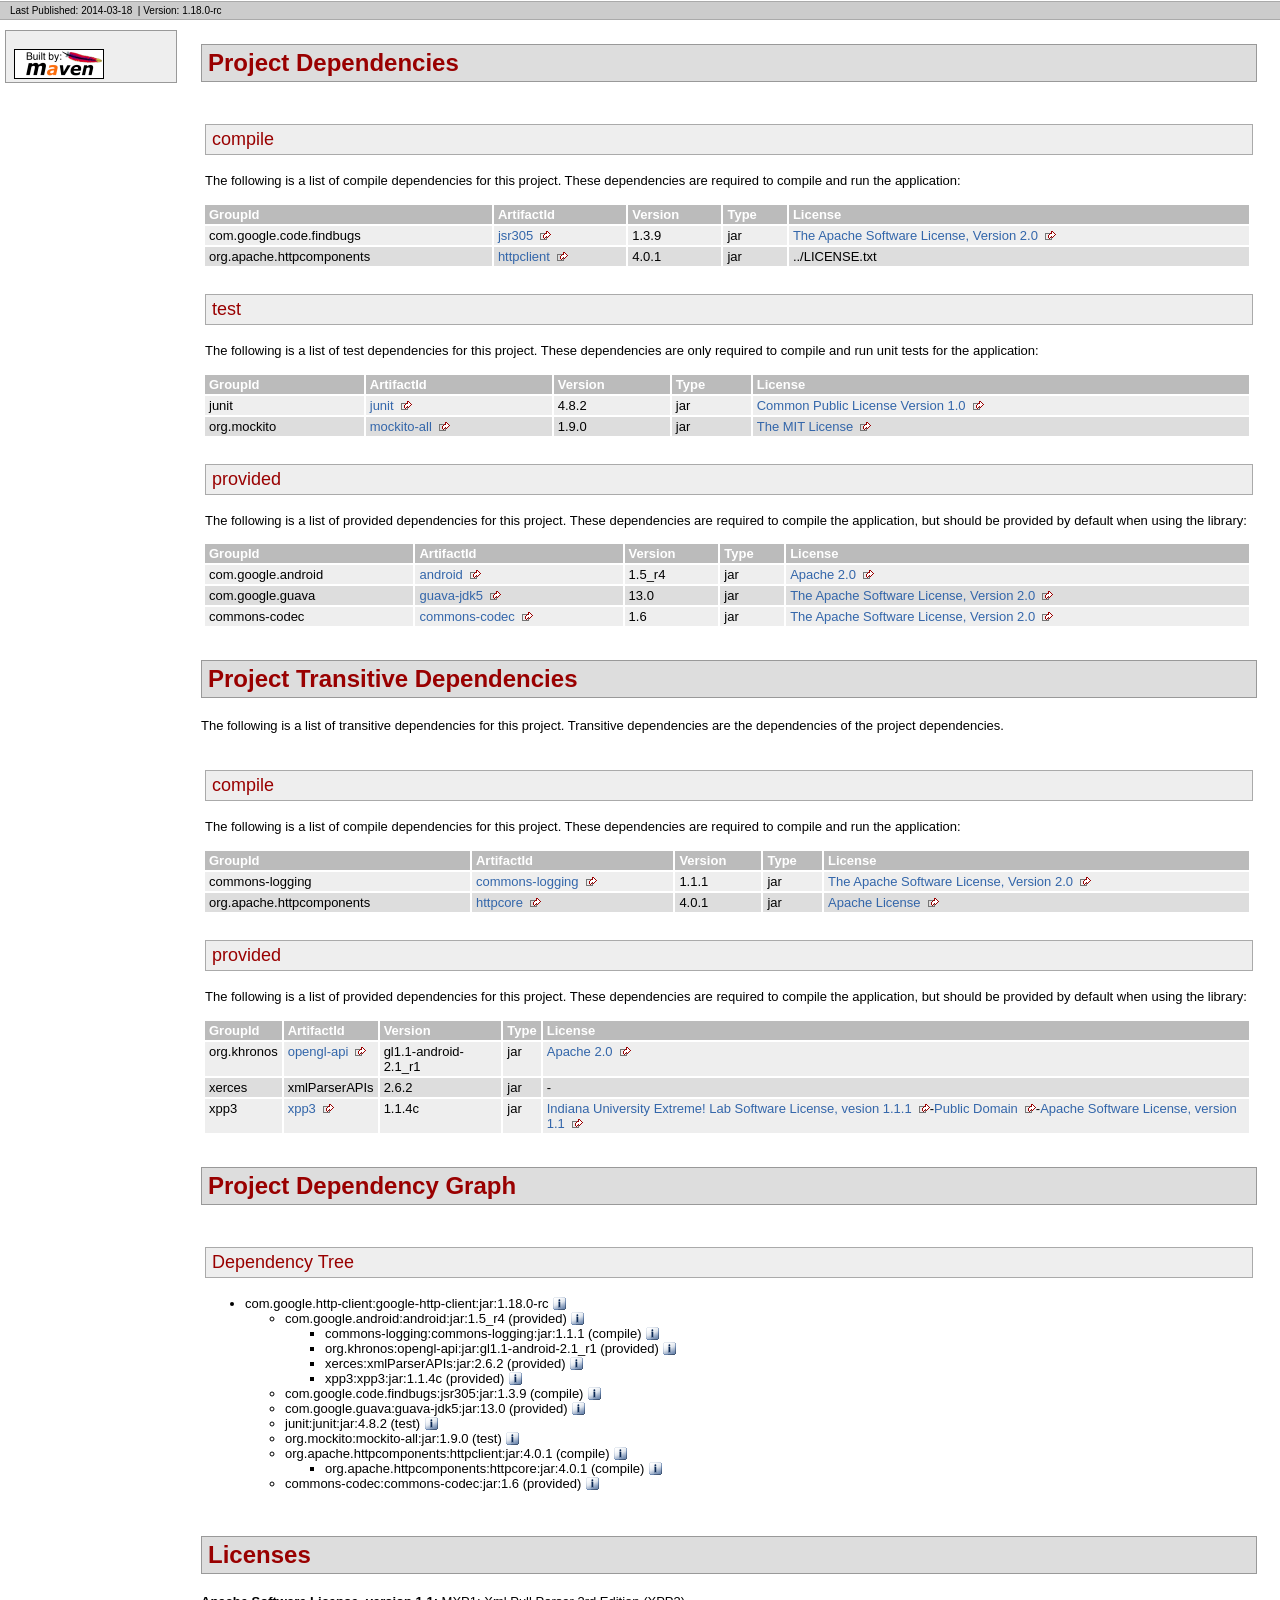
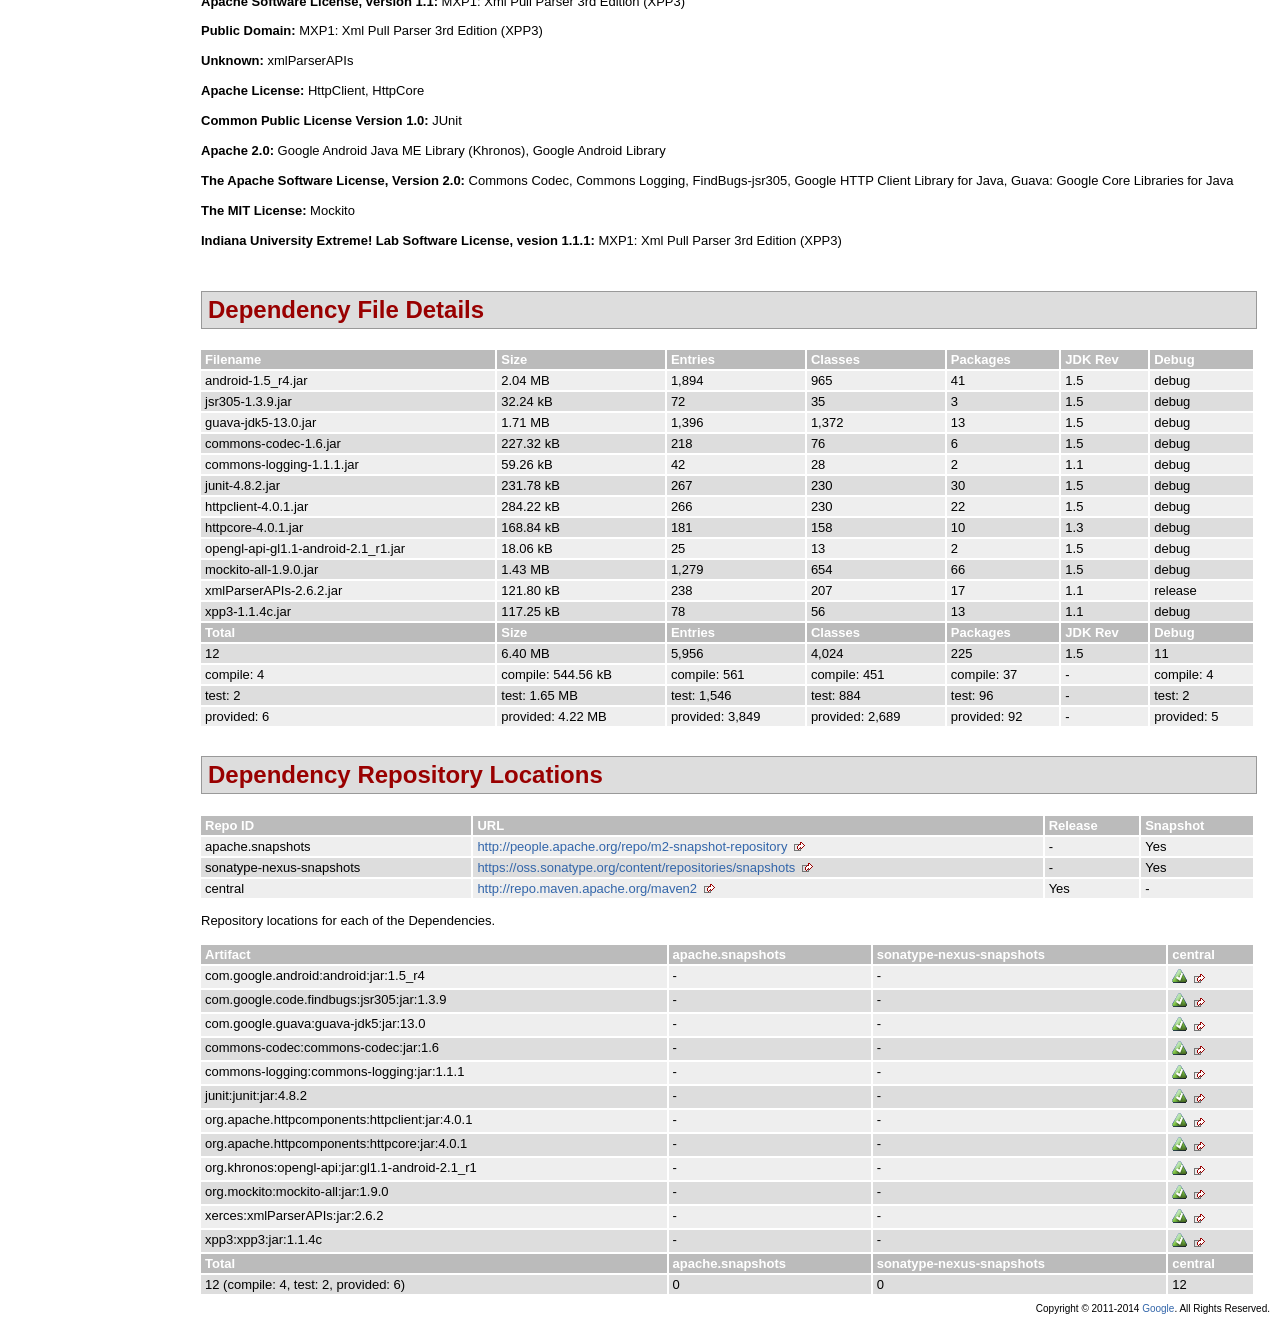
<file: endpoint-libs/libpubmodelendpoint-v1/pubmodelendpoint/dependencies/google-http-client-dependencies.html>
<!DOCTYPE html PUBLIC "-//W3C//DTD XHTML 1.0 Transitional//EN" "http://www.w3.org/TR/xhtml1/DTD/xhtml1-transitional.dtd">
<!-- Generated by Apache Maven Doxia at Mar 18, 2014 -->
<html xmlns="http://www.w3.org/1999/xhtml" xml:lang="en" lang="en">
  <head>
    <meta http-equiv="Content-Type" content="text/html; charset=UTF-8" />
    <title>Project Dependencies</title>
    <style type="text/css" media="all">
      @import url("./css/maven-base.css");
      @import url("./css/maven-theme.css");
      @import url("./css/site.css");
    </style>
    <link rel="stylesheet" href="./css/print.css" type="text/css" media="print" />
    <meta name="Date-Revision-yyyymmdd" content="20140318" />
    <meta http-equiv="Content-Language" content="en" />
        
        </head>
  <body class="composite">
    <div id="banner">
                      <div class="clear">
        <hr/>
      </div>
    </div>
    <div id="breadcrumbs">
            
        
                <div class="xleft">
        <span id="publishDate">Last Published: 2014-03-18</span>
                  &nbsp;| <span id="projectVersion">Version: 1.18.0-rc</span>
                      </div>
            <div class="xright">        
        
      </div>
      <div class="clear">
        <hr/>
      </div>
    </div>
    <div id="leftColumn">
      <div id="navcolumn">
             
        
                                      <a href="http://maven.apache.org/" title="Built by Maven" class="poweredBy">
        <img class="poweredBy" alt="Built by Maven" src="./images/logos/maven-feather.png" />
      </a>
                   
        
            </div>
    </div>
    <div id="bodyColumn">
      <div id="contentBox">
        <a name="Project_Dependencies"></a>
<div class="section">
<h2>Project Dependencies<a name="Project_Dependencies"></a></h2><a name="Project_Dependencies_compile"></a>
<div class="section">
<h3>compile<a name="compile"></a></h3>
<p>The following is a list of compile dependencies for this project. These dependencies are required to compile and run the application:</p>
<table border="0" class="bodyTable">
<tr class="a">
<th>GroupId</th>
<th>ArtifactId</th>
<th>Version</th>
<th>Type</th>
<th>License</th></tr>
<tr class="b">
<td>com.google.code.findbugs</td>
<td><a class="externalLink" href="http://findbugs.sourceforge.net/">jsr305</a></td>
<td>1.3.9</td>
<td>jar</td>
<td><a class="externalLink" href="http://www.apache.org/licenses/LICENSE-2.0.txt">The Apache Software License, Version 2.0</a></td></tr>
<tr class="a">
<td>org.apache.httpcomponents</td>
<td><a class="externalLink" href="http://hc.apache.org/httpcomponents-client">httpclient</a></td>
<td>4.0.1</td>
<td>jar</td>
<td>../LICENSE.txt</td></tr></table></div><a name="Project_Dependencies_test"></a>
<div class="section">
<h3>test<a name="test"></a></h3>
<p>The following is a list of test dependencies for this project. These dependencies are only required to compile and run unit tests for the application:</p>
<table border="0" class="bodyTable">
<tr class="a">
<th>GroupId</th>
<th>ArtifactId</th>
<th>Version</th>
<th>Type</th>
<th>License</th></tr>
<tr class="b">
<td>junit</td>
<td><a class="externalLink" href="http://junit.org">junit</a></td>
<td>4.8.2</td>
<td>jar</td>
<td><a class="externalLink" href="http://www.opensource.org/licenses/cpl1.0.txt">Common Public License Version 1.0</a></td></tr>
<tr class="a">
<td>org.mockito</td>
<td><a class="externalLink" href="http://www.mockito.org">mockito-all</a></td>
<td>1.9.0</td>
<td>jar</td>
<td><a class="externalLink" href="http://code.google.com/p/mockito/wiki/License">The MIT License</a></td></tr></table></div><a name="Project_Dependencies_provided"></a>
<div class="section">
<h3>provided<a name="provided"></a></h3>
<p>The following is a list of provided dependencies for this project. These dependencies are required to compile the application, but should be provided by default when using the library:</p>
<table border="0" class="bodyTable">
<tr class="a">
<th>GroupId</th>
<th>ArtifactId</th>
<th>Version</th>
<th>Type</th>
<th>License</th></tr>
<tr class="b">
<td>com.google.android</td>
<td><a class="externalLink" href="http://source.android.com/">android</a></td>
<td>1.5_r4</td>
<td>jar</td>
<td><a class="externalLink" href="http://www.apache.org/licenses/LICENSE-2.0">Apache 2.0</a></td></tr>
<tr class="a">
<td>com.google.guava</td>
<td><a class="externalLink" href="http://code.google.com/p/guava-libraries/guava-jdk5">guava-jdk5</a></td>
<td>13.0</td>
<td>jar</td>
<td><a class="externalLink" href="http://www.apache.org/licenses/LICENSE-2.0.txt">The Apache Software License, Version 2.0</a></td></tr>
<tr class="b">
<td>commons-codec</td>
<td><a class="externalLink" href="http://commons.apache.org/codec/">commons-codec</a></td>
<td>1.6</td>
<td>jar</td>
<td><a class="externalLink" href="http://www.apache.org/licenses/LICENSE-2.0.txt">The Apache Software License, Version 2.0</a></td></tr></table></div></div><a name="Project_Transitive_Dependencies"></a>
<div class="section">
<h2>Project Transitive Dependencies<a name="Project_Transitive_Dependencies"></a></h2>
<p>The following is a list of transitive dependencies for this project. Transitive dependencies are the dependencies of the project dependencies.</p><a name="Project_Transitive_Dependencies_compile"></a>
<div class="section">
<h3>compile<a name="compile"></a></h3>
<p>The following is a list of compile dependencies for this project. These dependencies are required to compile and run the application:</p>
<table border="0" class="bodyTable">
<tr class="a">
<th>GroupId</th>
<th>ArtifactId</th>
<th>Version</th>
<th>Type</th>
<th>License</th></tr>
<tr class="b">
<td>commons-logging</td>
<td><a class="externalLink" href="http://commons.apache.org/logging">commons-logging</a></td>
<td>1.1.1</td>
<td>jar</td>
<td><a class="externalLink" href="http://www.apache.org/licenses/LICENSE-2.0.txt">The Apache Software License, Version 2.0</a></td></tr>
<tr class="a">
<td>org.apache.httpcomponents</td>
<td><a class="externalLink" href="http://hc.apache.org/httpcomponents-core/">httpcore</a></td>
<td>4.0.1</td>
<td>jar</td>
<td><a class="externalLink" href="http://www.apache.org/licenses/LICENSE-2.0.html">Apache License</a></td></tr></table></div><a name="Project_Transitive_Dependencies_provided"></a>
<div class="section">
<h3>provided<a name="provided"></a></h3>
<p>The following is a list of provided dependencies for this project. These dependencies are required to compile the application, but should be provided by default when using the library:</p>
<table border="0" class="bodyTable">
<tr class="a">
<th>GroupId</th>
<th>ArtifactId</th>
<th>Version</th>
<th>Type</th>
<th>License</th></tr>
<tr class="b">
<td>org.khronos</td>
<td><a class="externalLink" href="http://source.android.com/">opengl-api</a></td>
<td>gl1.1-android-2.1_r1</td>
<td>jar</td>
<td><a class="externalLink" href="http://www.apache.org/licenses/LICENSE-2.0">Apache 2.0</a></td></tr>
<tr class="a">
<td>xerces</td>
<td>xmlParserAPIs</td>
<td>2.6.2</td>
<td>jar</td>
<td>-</td></tr>
<tr class="b">
<td>xpp3</td>
<td><a class="externalLink" href="http://www.extreme.indiana.edu/xgws/xsoap/xpp/mxp1/">xpp3</a></td>
<td>1.1.4c</td>
<td>jar</td>
<td><a class="externalLink" href="http://www.extreme.indiana.edu/viewcvs/~checkout~/XPP3/java/LICENSE.txt">Indiana University Extreme! Lab Software License, vesion 1.1.1</a>-<a class="externalLink" href="http://creativecommons.org/licenses/publicdomain">Public Domain</a>-<a class="externalLink" href="http://www.apache.org/licenses/LICENSE-1.1">Apache Software License, version 1.1</a></td></tr></table></div></div><a name="Project_Dependency_Graph"></a>
<div class="section">
<h2>Project Dependency Graph<a name="Project_Dependency_Graph"></a></h2><script language="javascript" type="text/javascript">
      function toggleDependencyDetail( divId, imgId )
      {
        var div = document.getElementById( divId );
        var img = document.getElementById( imgId );
        if( div.style.display == '' )
        {
          div.style.display = 'none';
          img.src='./images/icon_info_sml.gif';
        }
        else
        {
          div.style.display = '';
          img.src='./images/close.gif';
        }
      }
</script>
<a name="Dependency_Tree"></a>
<div class="section">
<h3>Dependency Tree<a name="Dependency_Tree"></a></h3>
<ul>
<li>com.google.http-client:google-http-client:jar:1.18.0-rc <img id="_img1" src="./images/icon_info_sml.gif" alt="Information" onclick="toggleDependencyDetail( '_dep0', '_img1' );" style="cursor: pointer;vertical-align:text-bottom;"></img><div id="_dep0" style="display:none">
<table border="0" class="bodyTable">
<tr class="a">
<th>Google HTTP Client Library for Java</th></tr>
<tr class="b">
<td>
<p><b>Description: </b>Google HTTP Client Library for Java. Functionality that works on all supported Java platforms,
    including Java 5 (or higher) desktop (SE) and web (EE), Android, and Google App Engine.</p>
<p><b>URL: </b><a class="externalLink" href="http://code.google.com/p/google-http-java-client/google-http-client/">http://code.google.com/p/google-http-java-client/google-http-client/</a></p>
<p><b>Project License: </b><a class="externalLink" href="http://www.apache.org/licenses/LICENSE-2.0.txt">The Apache Software License, Version 2.0</a></p></td></tr></table></div>
<ul>
<li>com.google.android:android:jar:1.5_r4 (provided) <img id="_img3" src="./images/icon_info_sml.gif" alt="Information" onclick="toggleDependencyDetail( '_dep2', '_img3' );" style="cursor: pointer;vertical-align:text-bottom;"></img><div id="_dep2" style="display:none">
<table border="0" class="bodyTable">
<tr class="a">
<th>Google Android Library</th></tr>
<tr class="b">
<td>
<p><b>Description: </b>A library jar that provides APIs for Applications written for the Google Android Platform.</p>
<p><b>URL: </b><a class="externalLink" href="http://source.android.com/">http://source.android.com/</a></p>
<p><b>Project License: </b><a class="externalLink" href="http://www.apache.org/licenses/LICENSE-2.0">Apache 2.0</a></p></td></tr></table></div>
<ul>
<li>commons-logging:commons-logging:jar:1.1.1 (compile) <img id="_img5" src="./images/icon_info_sml.gif" alt="Information" onclick="toggleDependencyDetail( '_dep4', '_img5' );" style="cursor: pointer;vertical-align:text-bottom;"></img><div id="_dep4" style="display:none">
<table border="0" class="bodyTable">
<tr class="a">
<th>Commons Logging</th></tr>
<tr class="b">
<td>
<p><b>Description: </b>Commons Logging is a thin adapter allowing configurable bridging to other,
    well known logging systems.</p>
<p><b>URL: </b><a class="externalLink" href="http://commons.apache.org/logging">http://commons.apache.org/logging</a></p>
<p><b>Project License: </b><a class="externalLink" href="http://www.apache.org/licenses/LICENSE-2.0.txt">The Apache Software License, Version 2.0</a></p></td></tr></table></div></li>
<li>org.khronos:opengl-api:jar:gl1.1-android-2.1_r1 (provided) <img id="_img7" src="./images/icon_info_sml.gif" alt="Information" onclick="toggleDependencyDetail( '_dep6', '_img7' );" style="cursor: pointer;vertical-align:text-bottom;"></img><div id="_dep6" style="display:none">
<table border="0" class="bodyTable">
<tr class="a">
<th>Google Android Java ME Library (Khronos)</th></tr>
<tr class="b">
<td>
<p><b>Description: </b>The Android implementation of Khronos OpenGL Spec for the Google Android SDK.</p>
<p><b>URL: </b><a class="externalLink" href="http://source.android.com/">http://source.android.com/</a></p>
<p><b>Project License: </b><a class="externalLink" href="http://www.apache.org/licenses/LICENSE-2.0">Apache 2.0</a></p></td></tr></table></div></li>
<li>xerces:xmlParserAPIs:jar:2.6.2 (provided) <img id="_img9" src="./images/icon_info_sml.gif" alt="Information" onclick="toggleDependencyDetail( '_dep8', '_img9' );" style="cursor: pointer;vertical-align:text-bottom;"></img><div id="_dep8" style="display:none">
<table border="0" class="bodyTable">
<tr class="a">
<th>xmlParserAPIs</th></tr>
<tr class="b">
<td>
<p><b>Description: </b>There is currently no description associated with this project.</p>
<p><b>Project License: </b>No license is defined for this project.</p></td></tr></table></div></li>
<li>xpp3:xpp3:jar:1.1.4c (provided) <img id="_img11" src="./images/icon_info_sml.gif" alt="Information" onclick="toggleDependencyDetail( '_dep10', '_img11' );" style="cursor: pointer;vertical-align:text-bottom;"></img><div id="_dep10" style="display:none">
<table border="0" class="bodyTable">
<tr class="a">
<th>MXP1: Xml Pull Parser 3rd Edition (XPP3)</th></tr>
<tr class="b">
<td>
<p><b>Description: </b>MXP1 is a stable XmlPull parsing engine that is based on ideas from XPP and in particular XPP2 but completely revised and rewritten to take the best advantage of latest JIT JVMs such as Hotspot in JDK 1.4+.</p>
<p><b>URL: </b><a class="externalLink" href="http://www.extreme.indiana.edu/xgws/xsoap/xpp/mxp1/">http://www.extreme.indiana.edu/xgws/xsoap/xpp/mxp1/</a></p>
<p><b>Project License: </b><a class="externalLink" href="http://www.extreme.indiana.edu/viewcvs/~checkout~/XPP3/java/LICENSE.txt">Indiana University Extreme! Lab Software License, vesion 1.1.1</a><a class="externalLink" href="http://creativecommons.org/licenses/publicdomain">Public Domain</a><a class="externalLink" href="http://www.apache.org/licenses/LICENSE-1.1">Apache Software License, version 1.1</a></p></td></tr></table></div></li></ul></li>
<li>com.google.code.findbugs:jsr305:jar:1.3.9 (compile) <img id="_img13" src="./images/icon_info_sml.gif" alt="Information" onclick="toggleDependencyDetail( '_dep12', '_img13' );" style="cursor: pointer;vertical-align:text-bottom;"></img><div id="_dep12" style="display:none">
<table border="0" class="bodyTable">
<tr class="a">
<th>FindBugs-jsr305</th></tr>
<tr class="b">
<td>
<p><b>Description: </b>JSR305 Annotations for Findbugs</p>
<p><b>URL: </b><a class="externalLink" href="http://findbugs.sourceforge.net/">http://findbugs.sourceforge.net/</a></p>
<p><b>Project License: </b><a class="externalLink" href="http://www.apache.org/licenses/LICENSE-2.0.txt">The Apache Software License, Version 2.0</a></p></td></tr></table></div></li>
<li>com.google.guava:guava-jdk5:jar:13.0 (provided) <img id="_img15" src="./images/icon_info_sml.gif" alt="Information" onclick="toggleDependencyDetail( '_dep14', '_img15' );" style="cursor: pointer;vertical-align:text-bottom;"></img><div id="_dep14" style="display:none">
<table border="0" class="bodyTable">
<tr class="a">
<th>Guava: Google Core Libraries for Java</th></tr>
<tr class="b">
<td>
<p><b>Description: </b>Guava is a suite of core and expanded libraries that include
    utility classes, google's collections, io classes, and much
    much more.

    Guava has only one code dependency - javax.annotation,
    per the JSR-305 spec.</p>
<p><b>URL: </b><a class="externalLink" href="http://code.google.com/p/guava-libraries/guava-jdk5">http://code.google.com/p/guava-libraries/guava-jdk5</a></p>
<p><b>Project License: </b><a class="externalLink" href="http://www.apache.org/licenses/LICENSE-2.0.txt">The Apache Software License, Version 2.0</a></p></td></tr></table></div></li>
<li>junit:junit:jar:4.8.2 (test) <img id="_img17" src="./images/icon_info_sml.gif" alt="Information" onclick="toggleDependencyDetail( '_dep16', '_img17' );" style="cursor: pointer;vertical-align:text-bottom;"></img><div id="_dep16" style="display:none">
<table border="0" class="bodyTable">
<tr class="a">
<th>JUnit</th></tr>
<tr class="b">
<td>
<p><b>Description: </b>JUnit is a regression testing framework. It is used by the developer who implements unit tests in Java.</p>
<p><b>URL: </b><a class="externalLink" href="http://junit.org">http://junit.org</a></p>
<p><b>Project License: </b><a class="externalLink" href="http://www.opensource.org/licenses/cpl1.0.txt">Common Public License Version 1.0</a></p></td></tr></table></div></li>
<li>org.mockito:mockito-all:jar:1.9.0 (test) <img id="_img19" src="./images/icon_info_sml.gif" alt="Information" onclick="toggleDependencyDetail( '_dep18', '_img19' );" style="cursor: pointer;vertical-align:text-bottom;"></img><div id="_dep18" style="display:none">
<table border="0" class="bodyTable">
<tr class="a">
<th>Mockito</th></tr>
<tr class="b">
<td>
<p><b>Description: </b>Mock objects library for java</p>
<p><b>URL: </b><a class="externalLink" href="http://www.mockito.org">http://www.mockito.org</a></p>
<p><b>Project License: </b><a class="externalLink" href="http://code.google.com/p/mockito/wiki/License">The MIT License</a></p></td></tr></table></div></li>
<li>org.apache.httpcomponents:httpclient:jar:4.0.1 (compile) <img id="_img21" src="./images/icon_info_sml.gif" alt="Information" onclick="toggleDependencyDetail( '_dep20', '_img21' );" style="cursor: pointer;vertical-align:text-bottom;"></img><div id="_dep20" style="display:none">
<table border="0" class="bodyTable">
<tr class="a">
<th>HttpClient</th></tr>
<tr class="b">
<td>
<p><b>Description: </b>HttpComponents Client (base module)</p>
<p><b>URL: </b><a class="externalLink" href="http://hc.apache.org/httpcomponents-client">http://hc.apache.org/httpcomponents-client</a></p>
<p><b>Project License: </b><a href="../LICENSE.txt">Apache License</a></p></td></tr></table></div>
<ul>
<li>org.apache.httpcomponents:httpcore:jar:4.0.1 (compile) <img id="_img23" src="./images/icon_info_sml.gif" alt="Information" onclick="toggleDependencyDetail( '_dep22', '_img23' );" style="cursor: pointer;vertical-align:text-bottom;"></img><div id="_dep22" style="display:none">
<table border="0" class="bodyTable">
<tr class="a">
<th>HttpCore</th></tr>
<tr class="b">
<td>
<p><b>Description: </b>HttpComponents Core (Java 1.3 compatible)</p>
<p><b>URL: </b><a class="externalLink" href="http://hc.apache.org/httpcomponents-core/">http://hc.apache.org/httpcomponents-core/</a></p>
<p><b>Project License: </b><a class="externalLink" href="http://www.apache.org/licenses/LICENSE-2.0.html">Apache License</a></p></td></tr></table></div></li></ul></li>
<li>commons-codec:commons-codec:jar:1.6 (provided) <img id="_img25" src="./images/icon_info_sml.gif" alt="Information" onclick="toggleDependencyDetail( '_dep24', '_img25' );" style="cursor: pointer;vertical-align:text-bottom;"></img><div id="_dep24" style="display:none">
<table border="0" class="bodyTable">
<tr class="a">
<th>Commons Codec</th></tr>
<tr class="b">
<td>
<p><b>Description: </b>The codec package contains simple encoder and decoders for
     various formats such as Base64 and Hexadecimal.  In addition to these
     widely used encoders and decoders, the codec package also maintains a
     collection of phonetic encoding utilities.</p>
<p><b>URL: </b><a class="externalLink" href="http://commons.apache.org/codec/">http://commons.apache.org/codec/</a></p>
<p><b>Project License: </b><a class="externalLink" href="http://www.apache.org/licenses/LICENSE-2.0.txt">The Apache Software License, Version 2.0</a></p></td></tr></table></div></li></ul></li></ul></div></div><a name="Licenses"></a>
<div class="section">
<h2>Licenses<a name="Licenses"></a></h2>
<p><b>Apache Software License, version 1.1: </b>MXP1: Xml Pull Parser 3rd Edition (XPP3)</p>
<p><b>Public Domain: </b>MXP1: Xml Pull Parser 3rd Edition (XPP3)</p>
<p><b>Unknown: </b>xmlParserAPIs</p>
<p><b>Apache License: </b>HttpClient, HttpCore</p>
<p><b>Common Public License Version 1.0: </b>JUnit</p>
<p><b>Apache 2.0: </b>Google Android Java ME Library (Khronos), Google Android Library</p>
<p><b>The Apache Software License, Version 2.0: </b>Commons Codec, Commons Logging, FindBugs-jsr305, Google HTTP Client Library for Java, Guava: Google Core Libraries for Java</p>
<p><b>The MIT License: </b>Mockito</p>
<p><b>Indiana University Extreme! Lab Software License, vesion 1.1.1: </b>MXP1: Xml Pull Parser 3rd Edition (XPP3)</p></div><a name="Dependency_File_Details"></a>
<div class="section">
<h2>Dependency File Details<a name="Dependency_File_Details"></a></h2>
<table border="0" class="bodyTable">
<tr class="a">
<th>Filename</th>
<th>Size</th>
<th>Entries</th>
<th>Classes</th>
<th>Packages</th>
<th>JDK Rev</th>
<th>Debug</th></tr>
<tr class="b">
<td>android-1.5_r4.jar</td>
<td>2.04 MB</td>
<td>1,894</td>
<td>965</td>
<td>41</td>
<td>1.5</td>
<td>debug</td></tr>
<tr class="a">
<td>jsr305-1.3.9.jar</td>
<td>32.24 kB</td>
<td>72</td>
<td>35</td>
<td>3</td>
<td>1.5</td>
<td>debug</td></tr>
<tr class="b">
<td>guava-jdk5-13.0.jar</td>
<td>1.71 MB</td>
<td>1,396</td>
<td>1,372</td>
<td>13</td>
<td>1.5</td>
<td>debug</td></tr>
<tr class="a">
<td>commons-codec-1.6.jar</td>
<td>227.32 kB</td>
<td>218</td>
<td>76</td>
<td>6</td>
<td>1.5</td>
<td>debug</td></tr>
<tr class="b">
<td>commons-logging-1.1.1.jar</td>
<td>59.26 kB</td>
<td>42</td>
<td>28</td>
<td>2</td>
<td>1.1</td>
<td>debug</td></tr>
<tr class="a">
<td>junit-4.8.2.jar</td>
<td>231.78 kB</td>
<td>267</td>
<td>230</td>
<td>30</td>
<td>1.5</td>
<td>debug</td></tr>
<tr class="b">
<td>httpclient-4.0.1.jar</td>
<td>284.22 kB</td>
<td>266</td>
<td>230</td>
<td>22</td>
<td>1.5</td>
<td>debug</td></tr>
<tr class="a">
<td>httpcore-4.0.1.jar</td>
<td>168.84 kB</td>
<td>181</td>
<td>158</td>
<td>10</td>
<td>1.3</td>
<td>debug</td></tr>
<tr class="b">
<td>opengl-api-gl1.1-android-2.1_r1.jar</td>
<td>18.06 kB</td>
<td>25</td>
<td>13</td>
<td>2</td>
<td>1.5</td>
<td>debug</td></tr>
<tr class="a">
<td>mockito-all-1.9.0.jar</td>
<td>1.43 MB</td>
<td>1,279</td>
<td>654</td>
<td>66</td>
<td>1.5</td>
<td>debug</td></tr>
<tr class="b">
<td>xmlParserAPIs-2.6.2.jar</td>
<td>121.80 kB</td>
<td>238</td>
<td>207</td>
<td>17</td>
<td>1.1</td>
<td>release</td></tr>
<tr class="a">
<td>xpp3-1.1.4c.jar</td>
<td>117.25 kB</td>
<td>78</td>
<td>56</td>
<td>13</td>
<td>1.1</td>
<td>debug</td></tr>
<tr class="b">
<th>Total</th>
<th>Size</th>
<th>Entries</th>
<th>Classes</th>
<th>Packages</th>
<th>JDK Rev</th>
<th>Debug</th></tr>
<tr class="a">
<td>12</td>
<td>6.40 MB</td>
<td>5,956</td>
<td>4,024</td>
<td>225</td>
<td>1.5</td>
<td>11</td></tr>
<tr class="b">
<td>compile: 4</td>
<td>compile: 544.56 kB</td>
<td>compile: 561</td>
<td>compile: 451</td>
<td>compile: 37</td>
<td>-</td>
<td>compile: 4</td></tr>
<tr class="a">
<td>test: 2</td>
<td>test: 1.65 MB</td>
<td>test: 1,546</td>
<td>test: 884</td>
<td>test: 96</td>
<td>-</td>
<td>test: 2</td></tr>
<tr class="b">
<td>provided: 6</td>
<td>provided: 4.22 MB</td>
<td>provided: 3,849</td>
<td>provided: 2,689</td>
<td>provided: 92</td>
<td>-</td>
<td>provided: 5</td></tr></table></div><a name="Dependency_Repository_Locations"></a>
<div class="section">
<h2>Dependency Repository Locations<a name="Dependency_Repository_Locations"></a></h2>
<table border="0" class="bodyTable">
<tr class="a">
<th>Repo ID</th>
<th>URL</th>
<th>Release</th>
<th>Snapshot</th></tr>
<tr class="b">
<td>apache.snapshots</td>
<td><a class="externalLink" href="http://people.apache.org/repo/m2-snapshot-repository">http://people.apache.org/repo/m2-snapshot-repository</a></td>
<td>-</td>
<td>Yes</td></tr>
<tr class="a">
<td>sonatype-nexus-snapshots</td>
<td><a class="externalLink" href="https://oss.sonatype.org/content/repositories/snapshots">https://oss.sonatype.org/content/repositories/snapshots</a></td>
<td>-</td>
<td>Yes</td></tr>
<tr class="b">
<td>central</td>
<td><a class="externalLink" href="http://repo.maven.apache.org/maven2">http://repo.maven.apache.org/maven2</a></td>
<td>Yes</td>
<td>-</td></tr></table>
<p>Repository locations for each of the Dependencies.</p>
<table border="0" class="bodyTable">
<tr class="a">
<th>Artifact</th>
<th>apache.snapshots</th>
<th>sonatype-nexus-snapshots</th>
<th>central</th></tr>
<tr class="b">
<td>com.google.android:android:jar:1.5_r4</td>
<td>-</td>
<td>-</td>
<td><a class="externalLink" href="http://repo.maven.apache.org/maven2/com/google/android/android/1.5_r4/android-1.5_r4.jar"><img alt="Found at http://repo.maven.apache.org/maven2" src="images/icon_success_sml.gif" /></a></td></tr>
<tr class="a">
<td>com.google.code.findbugs:jsr305:jar:1.3.9</td>
<td>-</td>
<td>-</td>
<td><a class="externalLink" href="http://repo.maven.apache.org/maven2/com/google/code/findbugs/jsr305/1.3.9/jsr305-1.3.9.jar"><img alt="Found at http://repo.maven.apache.org/maven2" src="images/icon_success_sml.gif" /></a></td></tr>
<tr class="b">
<td>com.google.guava:guava-jdk5:jar:13.0</td>
<td>-</td>
<td>-</td>
<td><a class="externalLink" href="http://repo.maven.apache.org/maven2/com/google/guava/guava-jdk5/13.0/guava-jdk5-13.0.jar"><img alt="Found at http://repo.maven.apache.org/maven2" src="images/icon_success_sml.gif" /></a></td></tr>
<tr class="a">
<td>commons-codec:commons-codec:jar:1.6</td>
<td>-</td>
<td>-</td>
<td><a class="externalLink" href="http://repo.maven.apache.org/maven2/commons-codec/commons-codec/1.6/commons-codec-1.6.jar"><img alt="Found at http://repo.maven.apache.org/maven2" src="images/icon_success_sml.gif" /></a></td></tr>
<tr class="b">
<td>commons-logging:commons-logging:jar:1.1.1</td>
<td>-</td>
<td>-</td>
<td><a class="externalLink" href="http://repo.maven.apache.org/maven2/commons-logging/commons-logging/1.1.1/commons-logging-1.1.1.jar"><img alt="Found at http://repo.maven.apache.org/maven2" src="images/icon_success_sml.gif" /></a></td></tr>
<tr class="a">
<td>junit:junit:jar:4.8.2</td>
<td>-</td>
<td>-</td>
<td><a class="externalLink" href="http://repo.maven.apache.org/maven2/junit/junit/4.8.2/junit-4.8.2.jar"><img alt="Found at http://repo.maven.apache.org/maven2" src="images/icon_success_sml.gif" /></a></td></tr>
<tr class="b">
<td>org.apache.httpcomponents:httpclient:jar:4.0.1</td>
<td>-</td>
<td>-</td>
<td><a class="externalLink" href="http://repo.maven.apache.org/maven2/org/apache/httpcomponents/httpclient/4.0.1/httpclient-4.0.1.jar"><img alt="Found at http://repo.maven.apache.org/maven2" src="images/icon_success_sml.gif" /></a></td></tr>
<tr class="a">
<td>org.apache.httpcomponents:httpcore:jar:4.0.1</td>
<td>-</td>
<td>-</td>
<td><a class="externalLink" href="http://repo.maven.apache.org/maven2/org/apache/httpcomponents/httpcore/4.0.1/httpcore-4.0.1.jar"><img alt="Found at http://repo.maven.apache.org/maven2" src="images/icon_success_sml.gif" /></a></td></tr>
<tr class="b">
<td>org.khronos:opengl-api:jar:gl1.1-android-2.1_r1</td>
<td>-</td>
<td>-</td>
<td><a class="externalLink" href="http://repo.maven.apache.org/maven2/org/khronos/opengl-api/gl1.1-android-2.1_r1/opengl-api-gl1.1-android-2.1_r1.jar"><img alt="Found at http://repo.maven.apache.org/maven2" src="images/icon_success_sml.gif" /></a></td></tr>
<tr class="a">
<td>org.mockito:mockito-all:jar:1.9.0</td>
<td>-</td>
<td>-</td>
<td><a class="externalLink" href="http://repo.maven.apache.org/maven2/org/mockito/mockito-all/1.9.0/mockito-all-1.9.0.jar"><img alt="Found at http://repo.maven.apache.org/maven2" src="images/icon_success_sml.gif" /></a></td></tr>
<tr class="b">
<td>xerces:xmlParserAPIs:jar:2.6.2</td>
<td>-</td>
<td>-</td>
<td><a class="externalLink" href="http://repo.maven.apache.org/maven2/xerces/xmlParserAPIs/2.6.2/xmlParserAPIs-2.6.2.jar"><img alt="Found at http://repo.maven.apache.org/maven2" src="images/icon_success_sml.gif" /></a></td></tr>
<tr class="a">
<td>xpp3:xpp3:jar:1.1.4c</td>
<td>-</td>
<td>-</td>
<td><a class="externalLink" href="http://repo.maven.apache.org/maven2/xpp3/xpp3/1.1.4c/xpp3-1.1.4c.jar"><img alt="Found at http://repo.maven.apache.org/maven2" src="images/icon_success_sml.gif" /></a></td></tr>
<tr class="b">
<th>Total</th>
<th>apache.snapshots</th>
<th>sonatype-nexus-snapshots</th>
<th>central</th></tr>
<tr class="a">
<td>12 (compile: 4, test: 2, provided: 6)</td>
<td>0</td>
<td>0</td>
<td>12</td></tr></table></div>
      </div>
    </div>
    <div class="clear">
      <hr/>
    </div>
    <div id="footer">
      <div class="xright">
              Copyright &#169;                    2011-2014
                        <a href="http://www.google.com/">Google</a>.
            All Rights Reserved.      
        
                  </div>
      <div class="clear">
        <hr/>
      </div>
    </div>
  </body>
</html>
</file>
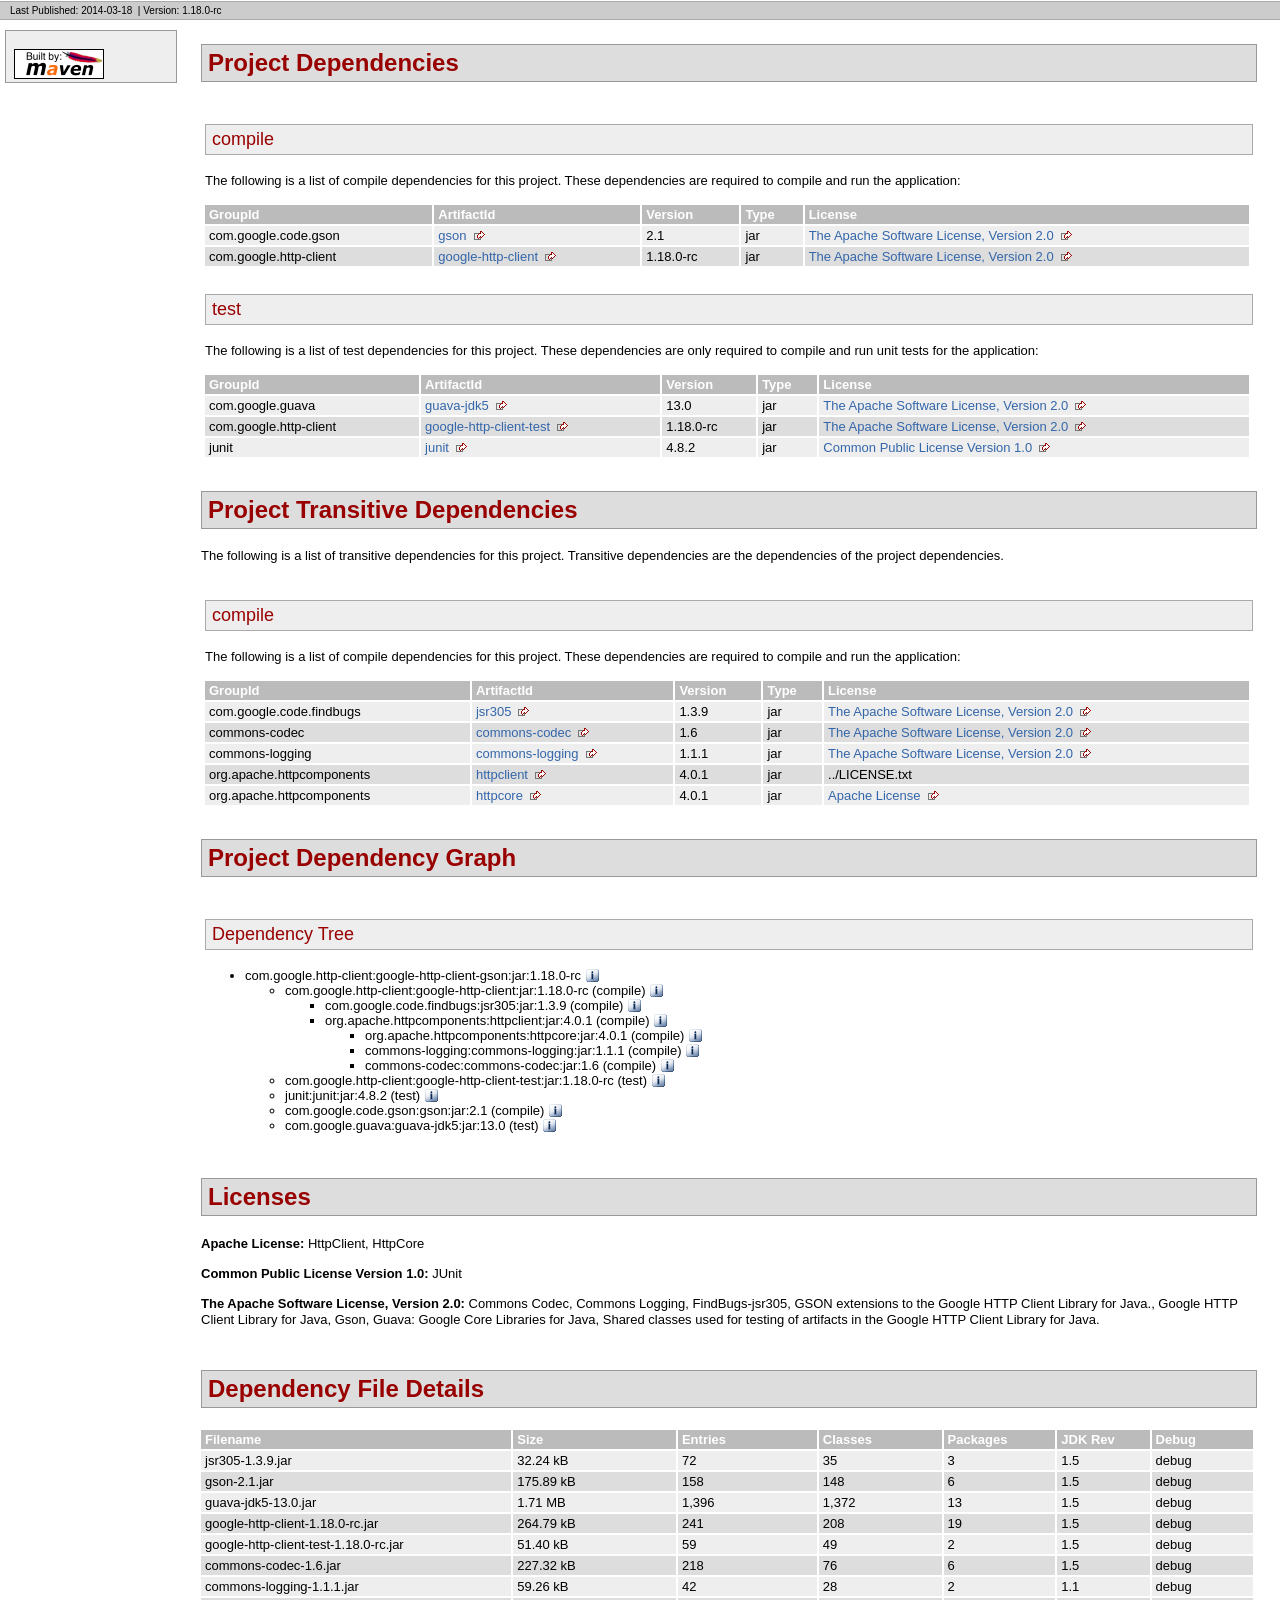
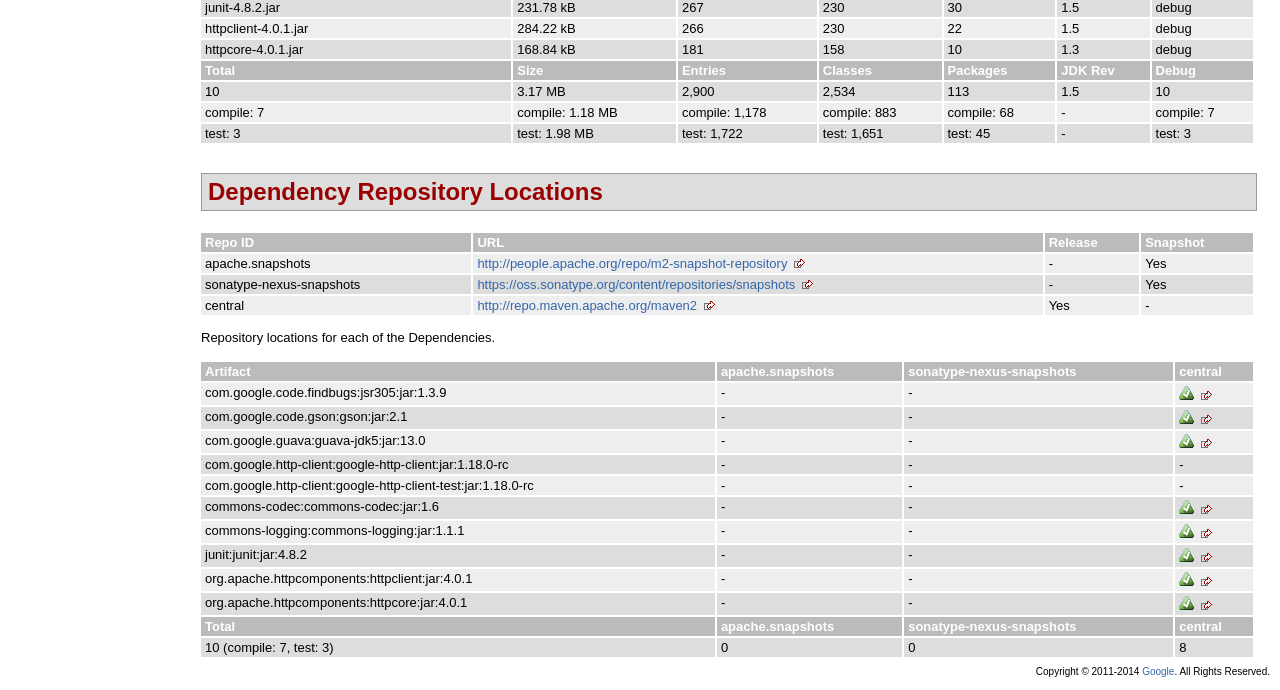
<file: endpoint-libs/libpubmodelendpoint-v1/pubmodelendpoint/dependencies/google-http-client-gson-dependencies.html>
<!DOCTYPE html PUBLIC "-//W3C//DTD XHTML 1.0 Transitional//EN" "http://www.w3.org/TR/xhtml1/DTD/xhtml1-transitional.dtd">
<!-- Generated by Apache Maven Doxia at Mar 18, 2014 -->
<html xmlns="http://www.w3.org/1999/xhtml" xml:lang="en" lang="en">
  <head>
    <meta http-equiv="Content-Type" content="text/html; charset=UTF-8" />
    <title>Project Dependencies</title>
    <style type="text/css" media="all">
      @import url("./css/maven-base.css");
      @import url("./css/maven-theme.css");
      @import url("./css/site.css");
    </style>
    <link rel="stylesheet" href="./css/print.css" type="text/css" media="print" />
    <meta name="Date-Revision-yyyymmdd" content="20140318" />
    <meta http-equiv="Content-Language" content="en" />
        
        </head>
  <body class="composite">
    <div id="banner">
                      <div class="clear">
        <hr/>
      </div>
    </div>
    <div id="breadcrumbs">
            
        
                <div class="xleft">
        <span id="publishDate">Last Published: 2014-03-18</span>
                  &nbsp;| <span id="projectVersion">Version: 1.18.0-rc</span>
                      </div>
            <div class="xright">        
        
      </div>
      <div class="clear">
        <hr/>
      </div>
    </div>
    <div id="leftColumn">
      <div id="navcolumn">
             
        
                                      <a href="http://maven.apache.org/" title="Built by Maven" class="poweredBy">
        <img class="poweredBy" alt="Built by Maven" src="./images/logos/maven-feather.png" />
      </a>
                   
        
            </div>
    </div>
    <div id="bodyColumn">
      <div id="contentBox">
        <a name="Project_Dependencies"></a>
<div class="section">
<h2>Project Dependencies<a name="Project_Dependencies"></a></h2><a name="Project_Dependencies_compile"></a>
<div class="section">
<h3>compile<a name="compile"></a></h3>
<p>The following is a list of compile dependencies for this project. These dependencies are required to compile and run the application:</p>
<table border="0" class="bodyTable">
<tr class="a">
<th>GroupId</th>
<th>ArtifactId</th>
<th>Version</th>
<th>Type</th>
<th>License</th></tr>
<tr class="b">
<td>com.google.code.gson</td>
<td><a class="externalLink" href="http://code.google.com/p/google-gson/">gson</a></td>
<td>2.1</td>
<td>jar</td>
<td><a class="externalLink" href="http://www.apache.org/licenses/LICENSE-2.0.txt">The Apache Software License, Version 2.0</a></td></tr>
<tr class="a">
<td>com.google.http-client</td>
<td><a class="externalLink" href="http://code.google.com/p/google-http-java-client/google-http-client/">google-http-client</a></td>
<td>1.18.0-rc</td>
<td>jar</td>
<td><a class="externalLink" href="http://www.apache.org/licenses/LICENSE-2.0.txt">The Apache Software License, Version 2.0</a></td></tr></table></div><a name="Project_Dependencies_test"></a>
<div class="section">
<h3>test<a name="test"></a></h3>
<p>The following is a list of test dependencies for this project. These dependencies are only required to compile and run unit tests for the application:</p>
<table border="0" class="bodyTable">
<tr class="a">
<th>GroupId</th>
<th>ArtifactId</th>
<th>Version</th>
<th>Type</th>
<th>License</th></tr>
<tr class="b">
<td>com.google.guava</td>
<td><a class="externalLink" href="http://code.google.com/p/guava-libraries/guava-jdk5">guava-jdk5</a></td>
<td>13.0</td>
<td>jar</td>
<td><a class="externalLink" href="http://www.apache.org/licenses/LICENSE-2.0.txt">The Apache Software License, Version 2.0</a></td></tr>
<tr class="a">
<td>com.google.http-client</td>
<td><a class="externalLink" href="http://code.google.com/p/google-http-java-client/google-http-client-test/">google-http-client-test</a></td>
<td>1.18.0-rc</td>
<td>jar</td>
<td><a class="externalLink" href="http://www.apache.org/licenses/LICENSE-2.0.txt">The Apache Software License, Version 2.0</a></td></tr>
<tr class="b">
<td>junit</td>
<td><a class="externalLink" href="http://junit.org">junit</a></td>
<td>4.8.2</td>
<td>jar</td>
<td><a class="externalLink" href="http://www.opensource.org/licenses/cpl1.0.txt">Common Public License Version 1.0</a></td></tr></table></div></div><a name="Project_Transitive_Dependencies"></a>
<div class="section">
<h2>Project Transitive Dependencies<a name="Project_Transitive_Dependencies"></a></h2>
<p>The following is a list of transitive dependencies for this project. Transitive dependencies are the dependencies of the project dependencies.</p><a name="Project_Transitive_Dependencies_compile"></a>
<div class="section">
<h3>compile<a name="compile"></a></h3>
<p>The following is a list of compile dependencies for this project. These dependencies are required to compile and run the application:</p>
<table border="0" class="bodyTable">
<tr class="a">
<th>GroupId</th>
<th>ArtifactId</th>
<th>Version</th>
<th>Type</th>
<th>License</th></tr>
<tr class="b">
<td>com.google.code.findbugs</td>
<td><a class="externalLink" href="http://findbugs.sourceforge.net/">jsr305</a></td>
<td>1.3.9</td>
<td>jar</td>
<td><a class="externalLink" href="http://www.apache.org/licenses/LICENSE-2.0.txt">The Apache Software License, Version 2.0</a></td></tr>
<tr class="a">
<td>commons-codec</td>
<td><a class="externalLink" href="http://commons.apache.org/codec/">commons-codec</a></td>
<td>1.6</td>
<td>jar</td>
<td><a class="externalLink" href="http://www.apache.org/licenses/LICENSE-2.0.txt">The Apache Software License, Version 2.0</a></td></tr>
<tr class="b">
<td>commons-logging</td>
<td><a class="externalLink" href="http://commons.apache.org/logging">commons-logging</a></td>
<td>1.1.1</td>
<td>jar</td>
<td><a class="externalLink" href="http://www.apache.org/licenses/LICENSE-2.0.txt">The Apache Software License, Version 2.0</a></td></tr>
<tr class="a">
<td>org.apache.httpcomponents</td>
<td><a class="externalLink" href="http://hc.apache.org/httpcomponents-client">httpclient</a></td>
<td>4.0.1</td>
<td>jar</td>
<td>../LICENSE.txt</td></tr>
<tr class="b">
<td>org.apache.httpcomponents</td>
<td><a class="externalLink" href="http://hc.apache.org/httpcomponents-core/">httpcore</a></td>
<td>4.0.1</td>
<td>jar</td>
<td><a class="externalLink" href="http://www.apache.org/licenses/LICENSE-2.0.html">Apache License</a></td></tr></table></div></div><a name="Project_Dependency_Graph"></a>
<div class="section">
<h2>Project Dependency Graph<a name="Project_Dependency_Graph"></a></h2><script language="javascript" type="text/javascript">
      function toggleDependencyDetail( divId, imgId )
      {
        var div = document.getElementById( divId );
        var img = document.getElementById( imgId );
        if( div.style.display == '' )
        {
          div.style.display = 'none';
          img.src='./images/icon_info_sml.gif';
        }
        else
        {
          div.style.display = '';
          img.src='./images/close.gif';
        }
      }
</script>
<a name="Dependency_Tree"></a>
<div class="section">
<h3>Dependency Tree<a name="Dependency_Tree"></a></h3>
<ul>
<li>com.google.http-client:google-http-client-gson:jar:1.18.0-rc <img id="_img1" src="./images/icon_info_sml.gif" alt="Information" onclick="toggleDependencyDetail( '_dep0', '_img1' );" style="cursor: pointer;vertical-align:text-bottom;"></img><div id="_dep0" style="display:none">
<table border="0" class="bodyTable">
<tr class="a">
<th>GSON extensions to the Google HTTP Client Library for Java.</th></tr>
<tr class="b">
<td>
<p><b>Description: </b>Sonatype helps open source projects to set up Maven repositories on https://oss.sonatype.org/</p>
<p><b>URL: </b><a class="externalLink" href="http://code.google.com/p/google-http-java-client/google-http-client-gson/">http://code.google.com/p/google-http-java-client/google-http-client-gson/</a></p>
<p><b>Project License: </b><a class="externalLink" href="http://www.apache.org/licenses/LICENSE-2.0.txt">The Apache Software License, Version 2.0</a></p></td></tr></table></div>
<ul>
<li>com.google.http-client:google-http-client:jar:1.18.0-rc (compile) <img id="_img3" src="./images/icon_info_sml.gif" alt="Information" onclick="toggleDependencyDetail( '_dep2', '_img3' );" style="cursor: pointer;vertical-align:text-bottom;"></img><div id="_dep2" style="display:none">
<table border="0" class="bodyTable">
<tr class="a">
<th>Google HTTP Client Library for Java</th></tr>
<tr class="b">
<td>
<p><b>Description: </b>Google HTTP Client Library for Java. Functionality that works on all supported Java platforms,
    including Java 5 (or higher) desktop (SE) and web (EE), Android, and Google App Engine.</p>
<p><b>URL: </b><a class="externalLink" href="http://code.google.com/p/google-http-java-client/google-http-client/">http://code.google.com/p/google-http-java-client/google-http-client/</a></p>
<p><b>Project License: </b><a class="externalLink" href="http://www.apache.org/licenses/LICENSE-2.0.txt">The Apache Software License, Version 2.0</a></p></td></tr></table></div>
<ul>
<li>com.google.code.findbugs:jsr305:jar:1.3.9 (compile) <img id="_img5" src="./images/icon_info_sml.gif" alt="Information" onclick="toggleDependencyDetail( '_dep4', '_img5' );" style="cursor: pointer;vertical-align:text-bottom;"></img><div id="_dep4" style="display:none">
<table border="0" class="bodyTable">
<tr class="a">
<th>FindBugs-jsr305</th></tr>
<tr class="b">
<td>
<p><b>Description: </b>JSR305 Annotations for Findbugs</p>
<p><b>URL: </b><a class="externalLink" href="http://findbugs.sourceforge.net/">http://findbugs.sourceforge.net/</a></p>
<p><b>Project License: </b><a class="externalLink" href="http://www.apache.org/licenses/LICENSE-2.0.txt">The Apache Software License, Version 2.0</a></p></td></tr></table></div></li>
<li>org.apache.httpcomponents:httpclient:jar:4.0.1 (compile) <img id="_img7" src="./images/icon_info_sml.gif" alt="Information" onclick="toggleDependencyDetail( '_dep6', '_img7' );" style="cursor: pointer;vertical-align:text-bottom;"></img><div id="_dep6" style="display:none">
<table border="0" class="bodyTable">
<tr class="a">
<th>HttpClient</th></tr>
<tr class="b">
<td>
<p><b>Description: </b>HttpComponents Client (base module)</p>
<p><b>URL: </b><a class="externalLink" href="http://hc.apache.org/httpcomponents-client">http://hc.apache.org/httpcomponents-client</a></p>
<p><b>Project License: </b><a href="../LICENSE.txt">Apache License</a></p></td></tr></table></div>
<ul>
<li>org.apache.httpcomponents:httpcore:jar:4.0.1 (compile) <img id="_img9" src="./images/icon_info_sml.gif" alt="Information" onclick="toggleDependencyDetail( '_dep8', '_img9' );" style="cursor: pointer;vertical-align:text-bottom;"></img><div id="_dep8" style="display:none">
<table border="0" class="bodyTable">
<tr class="a">
<th>HttpCore</th></tr>
<tr class="b">
<td>
<p><b>Description: </b>HttpComponents Core (Java 1.3 compatible)</p>
<p><b>URL: </b><a class="externalLink" href="http://hc.apache.org/httpcomponents-core/">http://hc.apache.org/httpcomponents-core/</a></p>
<p><b>Project License: </b><a class="externalLink" href="http://www.apache.org/licenses/LICENSE-2.0.html">Apache License</a></p></td></tr></table></div></li>
<li>commons-logging:commons-logging:jar:1.1.1 (compile) <img id="_img11" src="./images/icon_info_sml.gif" alt="Information" onclick="toggleDependencyDetail( '_dep10', '_img11' );" style="cursor: pointer;vertical-align:text-bottom;"></img><div id="_dep10" style="display:none">
<table border="0" class="bodyTable">
<tr class="a">
<th>Commons Logging</th></tr>
<tr class="b">
<td>
<p><b>Description: </b>Commons Logging is a thin adapter allowing configurable bridging to other,
    well known logging systems.</p>
<p><b>URL: </b><a class="externalLink" href="http://commons.apache.org/logging">http://commons.apache.org/logging</a></p>
<p><b>Project License: </b><a class="externalLink" href="http://www.apache.org/licenses/LICENSE-2.0.txt">The Apache Software License, Version 2.0</a></p></td></tr></table></div></li>
<li>commons-codec:commons-codec:jar:1.6 (compile) <img id="_img13" src="./images/icon_info_sml.gif" alt="Information" onclick="toggleDependencyDetail( '_dep12', '_img13' );" style="cursor: pointer;vertical-align:text-bottom;"></img><div id="_dep12" style="display:none">
<table border="0" class="bodyTable">
<tr class="a">
<th>Commons Codec</th></tr>
<tr class="b">
<td>
<p><b>Description: </b>The codec package contains simple encoder and decoders for
     various formats such as Base64 and Hexadecimal.  In addition to these
     widely used encoders and decoders, the codec package also maintains a
     collection of phonetic encoding utilities.</p>
<p><b>URL: </b><a class="externalLink" href="http://commons.apache.org/codec/">http://commons.apache.org/codec/</a></p>
<p><b>Project License: </b><a class="externalLink" href="http://www.apache.org/licenses/LICENSE-2.0.txt">The Apache Software License, Version 2.0</a></p></td></tr></table></div></li></ul></li></ul></li>
<li>com.google.http-client:google-http-client-test:jar:1.18.0-rc (test) <img id="_img15" src="./images/icon_info_sml.gif" alt="Information" onclick="toggleDependencyDetail( '_dep14', '_img15' );" style="cursor: pointer;vertical-align:text-bottom;"></img><div id="_dep14" style="display:none">
<table border="0" class="bodyTable">
<tr class="a">
<th>Shared classes used for testing of artifacts in the Google HTTP Client Library for Java.</th></tr>
<tr class="b">
<td>
<p><b>Description: </b>Sonatype helps open source projects to set up Maven repositories on https://oss.sonatype.org/</p>
<p><b>URL: </b><a class="externalLink" href="http://code.google.com/p/google-http-java-client/google-http-client-test/">http://code.google.com/p/google-http-java-client/google-http-client-test/</a></p>
<p><b>Project License: </b><a class="externalLink" href="http://www.apache.org/licenses/LICENSE-2.0.txt">The Apache Software License, Version 2.0</a></p></td></tr></table></div></li>
<li>junit:junit:jar:4.8.2 (test) <img id="_img17" src="./images/icon_info_sml.gif" alt="Information" onclick="toggleDependencyDetail( '_dep16', '_img17' );" style="cursor: pointer;vertical-align:text-bottom;"></img><div id="_dep16" style="display:none">
<table border="0" class="bodyTable">
<tr class="a">
<th>JUnit</th></tr>
<tr class="b">
<td>
<p><b>Description: </b>JUnit is a regression testing framework. It is used by the developer who implements unit tests in Java.</p>
<p><b>URL: </b><a class="externalLink" href="http://junit.org">http://junit.org</a></p>
<p><b>Project License: </b><a class="externalLink" href="http://www.opensource.org/licenses/cpl1.0.txt">Common Public License Version 1.0</a></p></td></tr></table></div></li>
<li>com.google.code.gson:gson:jar:2.1 (compile) <img id="_img19" src="./images/icon_info_sml.gif" alt="Information" onclick="toggleDependencyDetail( '_dep18', '_img19' );" style="cursor: pointer;vertical-align:text-bottom;"></img><div id="_dep18" style="display:none">
<table border="0" class="bodyTable">
<tr class="a">
<th>Gson</th></tr>
<tr class="b">
<td>
<p><b>Description: </b>Google Gson library</p>
<p><b>URL: </b><a class="externalLink" href="http://code.google.com/p/google-gson/">http://code.google.com/p/google-gson/</a></p>
<p><b>Project License: </b><a class="externalLink" href="http://www.apache.org/licenses/LICENSE-2.0.txt">The Apache Software License, Version 2.0</a></p></td></tr></table></div></li>
<li>com.google.guava:guava-jdk5:jar:13.0 (test) <img id="_img21" src="./images/icon_info_sml.gif" alt="Information" onclick="toggleDependencyDetail( '_dep20', '_img21' );" style="cursor: pointer;vertical-align:text-bottom;"></img><div id="_dep20" style="display:none">
<table border="0" class="bodyTable">
<tr class="a">
<th>Guava: Google Core Libraries for Java</th></tr>
<tr class="b">
<td>
<p><b>Description: </b>Guava is a suite of core and expanded libraries that include
    utility classes, google's collections, io classes, and much
    much more.

    Guava has only one code dependency - javax.annotation,
    per the JSR-305 spec.</p>
<p><b>URL: </b><a class="externalLink" href="http://code.google.com/p/guava-libraries/guava-jdk5">http://code.google.com/p/guava-libraries/guava-jdk5</a></p>
<p><b>Project License: </b><a class="externalLink" href="http://www.apache.org/licenses/LICENSE-2.0.txt">The Apache Software License, Version 2.0</a></p></td></tr></table></div></li></ul></li></ul></div></div><a name="Licenses"></a>
<div class="section">
<h2>Licenses<a name="Licenses"></a></h2>
<p><b>Apache License: </b>HttpClient, HttpCore</p>
<p><b>Common Public License Version 1.0: </b>JUnit</p>
<p><b>The Apache Software License, Version 2.0: </b>Commons Codec, Commons Logging, FindBugs-jsr305, GSON extensions to the Google HTTP Client Library for Java., Google HTTP Client Library for Java, Gson, Guava: Google Core Libraries for Java, Shared classes used for testing of artifacts in the Google HTTP Client Library for Java.</p></div><a name="Dependency_File_Details"></a>
<div class="section">
<h2>Dependency File Details<a name="Dependency_File_Details"></a></h2>
<table border="0" class="bodyTable">
<tr class="a">
<th>Filename</th>
<th>Size</th>
<th>Entries</th>
<th>Classes</th>
<th>Packages</th>
<th>JDK Rev</th>
<th>Debug</th></tr>
<tr class="b">
<td>jsr305-1.3.9.jar</td>
<td>32.24 kB</td>
<td>72</td>
<td>35</td>
<td>3</td>
<td>1.5</td>
<td>debug</td></tr>
<tr class="a">
<td>gson-2.1.jar</td>
<td>175.89 kB</td>
<td>158</td>
<td>148</td>
<td>6</td>
<td>1.5</td>
<td>debug</td></tr>
<tr class="b">
<td>guava-jdk5-13.0.jar</td>
<td>1.71 MB</td>
<td>1,396</td>
<td>1,372</td>
<td>13</td>
<td>1.5</td>
<td>debug</td></tr>
<tr class="a">
<td>google-http-client-1.18.0-rc.jar</td>
<td>264.79 kB</td>
<td>241</td>
<td>208</td>
<td>19</td>
<td>1.5</td>
<td>debug</td></tr>
<tr class="b">
<td>google-http-client-test-1.18.0-rc.jar</td>
<td>51.40 kB</td>
<td>59</td>
<td>49</td>
<td>2</td>
<td>1.5</td>
<td>debug</td></tr>
<tr class="a">
<td>commons-codec-1.6.jar</td>
<td>227.32 kB</td>
<td>218</td>
<td>76</td>
<td>6</td>
<td>1.5</td>
<td>debug</td></tr>
<tr class="b">
<td>commons-logging-1.1.1.jar</td>
<td>59.26 kB</td>
<td>42</td>
<td>28</td>
<td>2</td>
<td>1.1</td>
<td>debug</td></tr>
<tr class="a">
<td>junit-4.8.2.jar</td>
<td>231.78 kB</td>
<td>267</td>
<td>230</td>
<td>30</td>
<td>1.5</td>
<td>debug</td></tr>
<tr class="b">
<td>httpclient-4.0.1.jar</td>
<td>284.22 kB</td>
<td>266</td>
<td>230</td>
<td>22</td>
<td>1.5</td>
<td>debug</td></tr>
<tr class="a">
<td>httpcore-4.0.1.jar</td>
<td>168.84 kB</td>
<td>181</td>
<td>158</td>
<td>10</td>
<td>1.3</td>
<td>debug</td></tr>
<tr class="b">
<th>Total</th>
<th>Size</th>
<th>Entries</th>
<th>Classes</th>
<th>Packages</th>
<th>JDK Rev</th>
<th>Debug</th></tr>
<tr class="a">
<td>10</td>
<td>3.17 MB</td>
<td>2,900</td>
<td>2,534</td>
<td>113</td>
<td>1.5</td>
<td>10</td></tr>
<tr class="b">
<td>compile: 7</td>
<td>compile: 1.18 MB</td>
<td>compile: 1,178</td>
<td>compile: 883</td>
<td>compile: 68</td>
<td>-</td>
<td>compile: 7</td></tr>
<tr class="a">
<td>test: 3</td>
<td>test: 1.98 MB</td>
<td>test: 1,722</td>
<td>test: 1,651</td>
<td>test: 45</td>
<td>-</td>
<td>test: 3</td></tr></table></div><a name="Dependency_Repository_Locations"></a>
<div class="section">
<h2>Dependency Repository Locations<a name="Dependency_Repository_Locations"></a></h2>
<table border="0" class="bodyTable">
<tr class="a">
<th>Repo ID</th>
<th>URL</th>
<th>Release</th>
<th>Snapshot</th></tr>
<tr class="b">
<td>apache.snapshots</td>
<td><a class="externalLink" href="http://people.apache.org/repo/m2-snapshot-repository">http://people.apache.org/repo/m2-snapshot-repository</a></td>
<td>-</td>
<td>Yes</td></tr>
<tr class="a">
<td>sonatype-nexus-snapshots</td>
<td><a class="externalLink" href="https://oss.sonatype.org/content/repositories/snapshots">https://oss.sonatype.org/content/repositories/snapshots</a></td>
<td>-</td>
<td>Yes</td></tr>
<tr class="b">
<td>central</td>
<td><a class="externalLink" href="http://repo.maven.apache.org/maven2">http://repo.maven.apache.org/maven2</a></td>
<td>Yes</td>
<td>-</td></tr></table>
<p>Repository locations for each of the Dependencies.</p>
<table border="0" class="bodyTable">
<tr class="a">
<th>Artifact</th>
<th>apache.snapshots</th>
<th>sonatype-nexus-snapshots</th>
<th>central</th></tr>
<tr class="b">
<td>com.google.code.findbugs:jsr305:jar:1.3.9</td>
<td>-</td>
<td>-</td>
<td><a class="externalLink" href="http://repo.maven.apache.org/maven2/com/google/code/findbugs/jsr305/1.3.9/jsr305-1.3.9.jar"><img alt="Found at http://repo.maven.apache.org/maven2" src="images/icon_success_sml.gif" /></a></td></tr>
<tr class="a">
<td>com.google.code.gson:gson:jar:2.1</td>
<td>-</td>
<td>-</td>
<td><a class="externalLink" href="http://repo.maven.apache.org/maven2/com/google/code/gson/gson/2.1/gson-2.1.jar"><img alt="Found at http://repo.maven.apache.org/maven2" src="images/icon_success_sml.gif" /></a></td></tr>
<tr class="b">
<td>com.google.guava:guava-jdk5:jar:13.0</td>
<td>-</td>
<td>-</td>
<td><a class="externalLink" href="http://repo.maven.apache.org/maven2/com/google/guava/guava-jdk5/13.0/guava-jdk5-13.0.jar"><img alt="Found at http://repo.maven.apache.org/maven2" src="images/icon_success_sml.gif" /></a></td></tr>
<tr class="a">
<td>com.google.http-client:google-http-client:jar:1.18.0-rc</td>
<td>-</td>
<td>-</td>
<td>-</td></tr>
<tr class="b">
<td>com.google.http-client:google-http-client-test:jar:1.18.0-rc</td>
<td>-</td>
<td>-</td>
<td>-</td></tr>
<tr class="a">
<td>commons-codec:commons-codec:jar:1.6</td>
<td>-</td>
<td>-</td>
<td><a class="externalLink" href="http://repo.maven.apache.org/maven2/commons-codec/commons-codec/1.6/commons-codec-1.6.jar"><img alt="Found at http://repo.maven.apache.org/maven2" src="images/icon_success_sml.gif" /></a></td></tr>
<tr class="b">
<td>commons-logging:commons-logging:jar:1.1.1</td>
<td>-</td>
<td>-</td>
<td><a class="externalLink" href="http://repo.maven.apache.org/maven2/commons-logging/commons-logging/1.1.1/commons-logging-1.1.1.jar"><img alt="Found at http://repo.maven.apache.org/maven2" src="images/icon_success_sml.gif" /></a></td></tr>
<tr class="a">
<td>junit:junit:jar:4.8.2</td>
<td>-</td>
<td>-</td>
<td><a class="externalLink" href="http://repo.maven.apache.org/maven2/junit/junit/4.8.2/junit-4.8.2.jar"><img alt="Found at http://repo.maven.apache.org/maven2" src="images/icon_success_sml.gif" /></a></td></tr>
<tr class="b">
<td>org.apache.httpcomponents:httpclient:jar:4.0.1</td>
<td>-</td>
<td>-</td>
<td><a class="externalLink" href="http://repo.maven.apache.org/maven2/org/apache/httpcomponents/httpclient/4.0.1/httpclient-4.0.1.jar"><img alt="Found at http://repo.maven.apache.org/maven2" src="images/icon_success_sml.gif" /></a></td></tr>
<tr class="a">
<td>org.apache.httpcomponents:httpcore:jar:4.0.1</td>
<td>-</td>
<td>-</td>
<td><a class="externalLink" href="http://repo.maven.apache.org/maven2/org/apache/httpcomponents/httpcore/4.0.1/httpcore-4.0.1.jar"><img alt="Found at http://repo.maven.apache.org/maven2" src="images/icon_success_sml.gif" /></a></td></tr>
<tr class="b">
<th>Total</th>
<th>apache.snapshots</th>
<th>sonatype-nexus-snapshots</th>
<th>central</th></tr>
<tr class="a">
<td>10 (compile: 7, test: 3)</td>
<td>0</td>
<td>0</td>
<td>8</td></tr></table></div>
      </div>
    </div>
    <div class="clear">
      <hr/>
    </div>
    <div id="footer">
      <div class="xright">
              Copyright &#169;                    2011-2014
                        <a href="http://www.google.com/">Google</a>.
            All Rights Reserved.      
        
                  </div>
      <div class="clear">
        <hr/>
      </div>
    </div>
  </body>
</html>
</file>
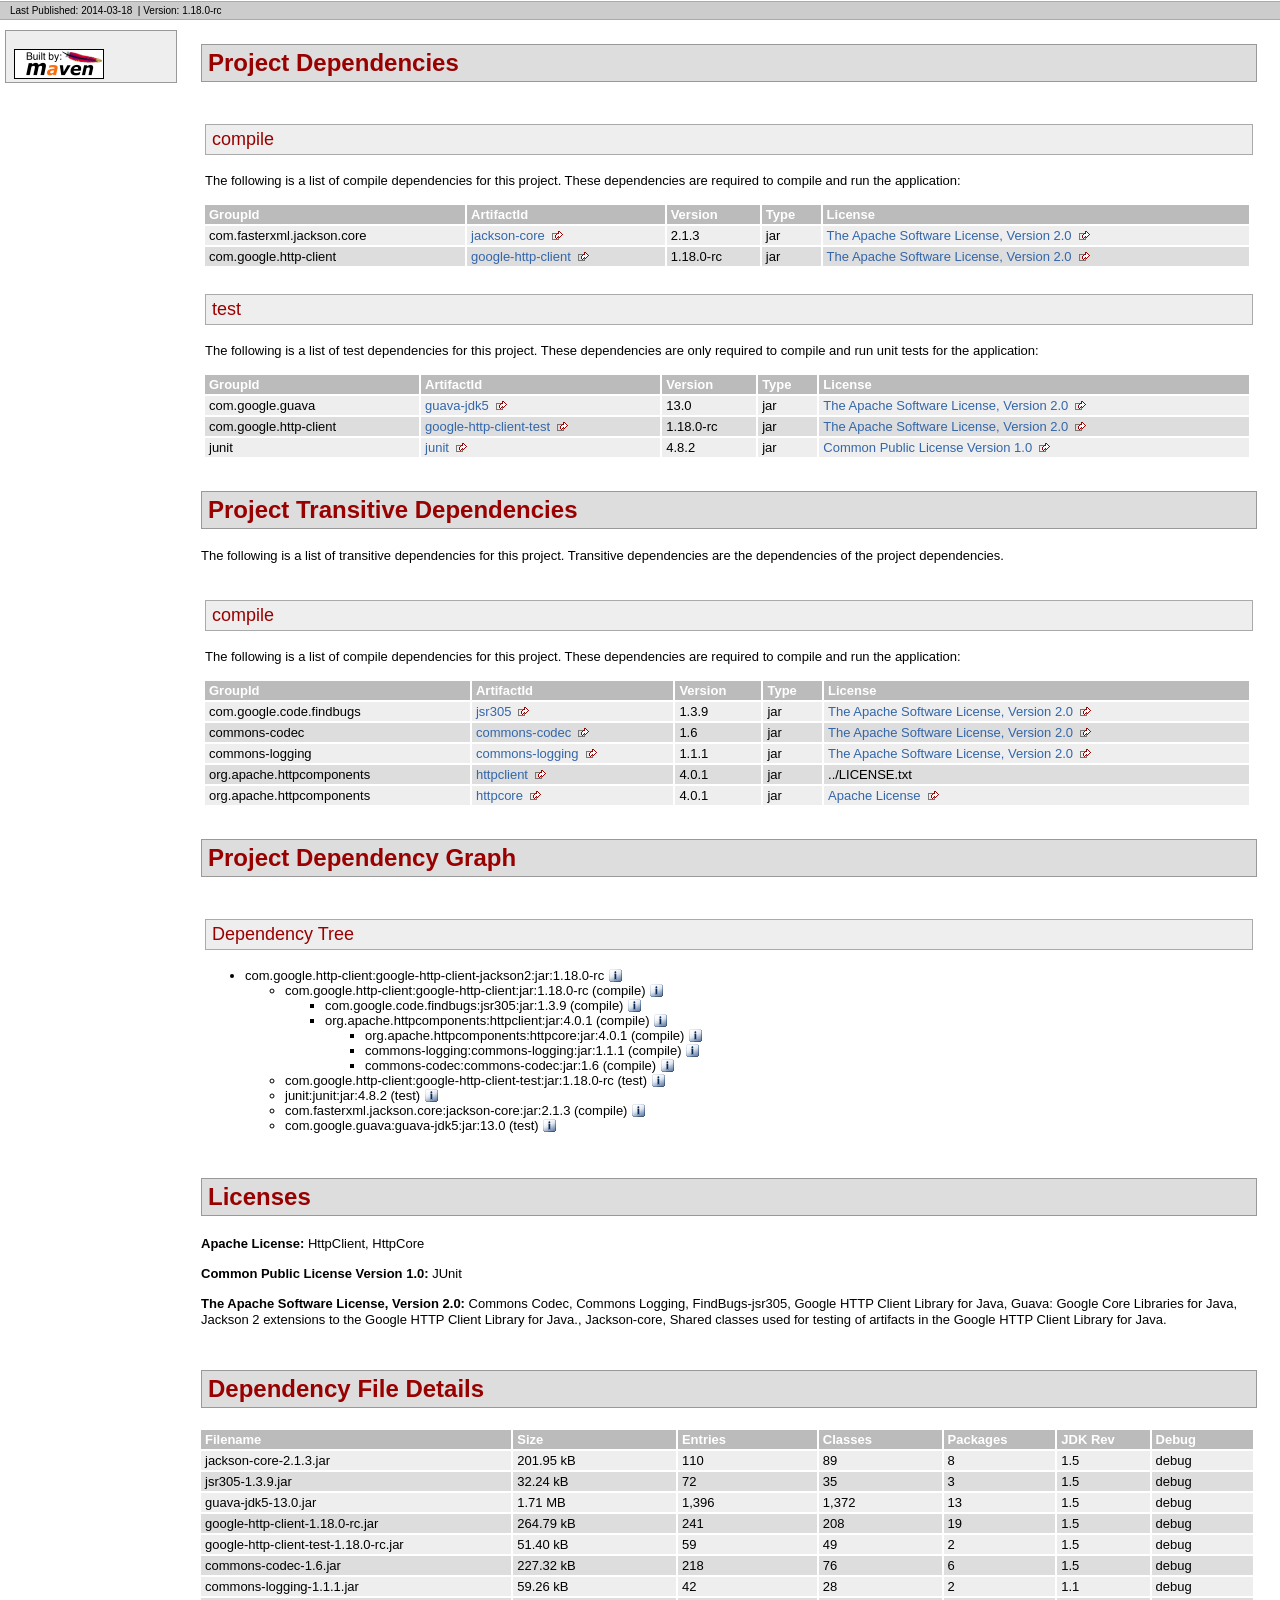
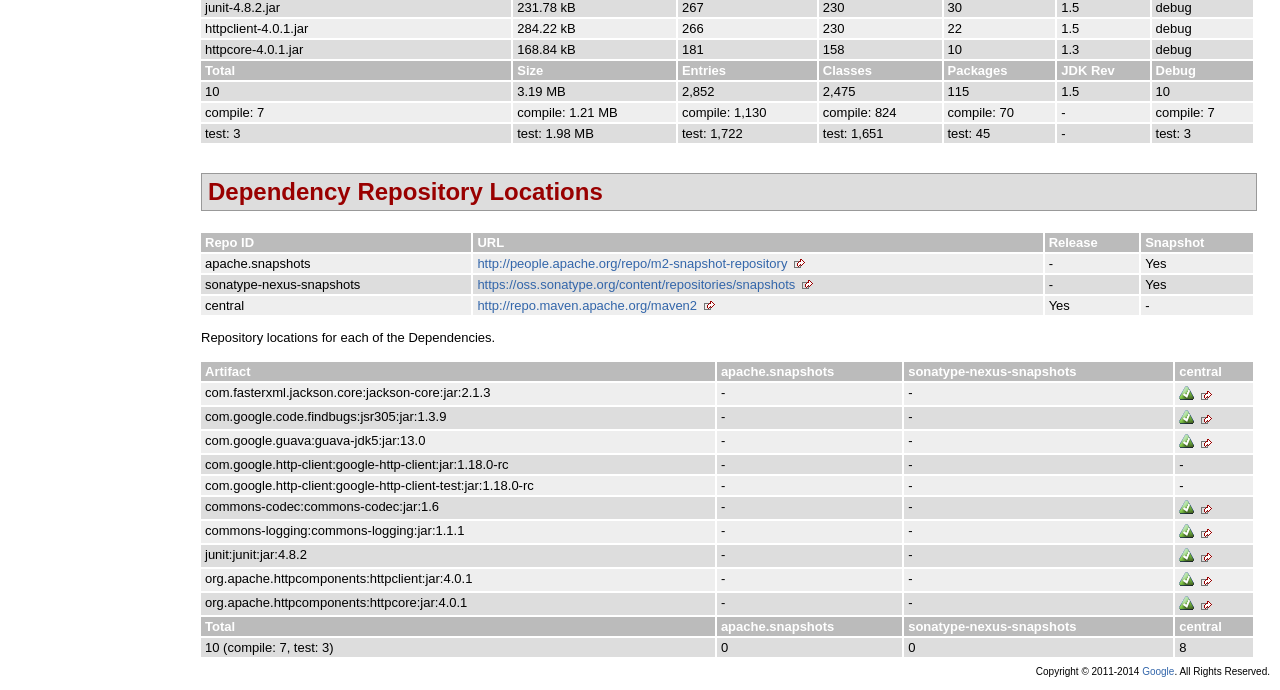
<file: endpoint-libs/libpubmodelendpoint-v1/pubmodelendpoint/dependencies/google-http-client-jackson2-dependencies.html>
<!DOCTYPE html PUBLIC "-//W3C//DTD XHTML 1.0 Transitional//EN" "http://www.w3.org/TR/xhtml1/DTD/xhtml1-transitional.dtd">
<!-- Generated by Apache Maven Doxia at Mar 18, 2014 -->
<html xmlns="http://www.w3.org/1999/xhtml" xml:lang="en" lang="en">
  <head>
    <meta http-equiv="Content-Type" content="text/html; charset=UTF-8" />
    <title>Project Dependencies</title>
    <style type="text/css" media="all">
      @import url("./css/maven-base.css");
      @import url("./css/maven-theme.css");
      @import url("./css/site.css");
    </style>
    <link rel="stylesheet" href="./css/print.css" type="text/css" media="print" />
    <meta name="Date-Revision-yyyymmdd" content="20140318" />
    <meta http-equiv="Content-Language" content="en" />
        
        </head>
  <body class="composite">
    <div id="banner">
                      <div class="clear">
        <hr/>
      </div>
    </div>
    <div id="breadcrumbs">
            
        
                <div class="xleft">
        <span id="publishDate">Last Published: 2014-03-18</span>
                  &nbsp;| <span id="projectVersion">Version: 1.18.0-rc</span>
                      </div>
            <div class="xright">        
        
      </div>
      <div class="clear">
        <hr/>
      </div>
    </div>
    <div id="leftColumn">
      <div id="navcolumn">
             
        
                                      <a href="http://maven.apache.org/" title="Built by Maven" class="poweredBy">
        <img class="poweredBy" alt="Built by Maven" src="./images/logos/maven-feather.png" />
      </a>
                   
        
            </div>
    </div>
    <div id="bodyColumn">
      <div id="contentBox">
        <a name="Project_Dependencies"></a>
<div class="section">
<h2>Project Dependencies<a name="Project_Dependencies"></a></h2><a name="Project_Dependencies_compile"></a>
<div class="section">
<h3>compile<a name="compile"></a></h3>
<p>The following is a list of compile dependencies for this project. These dependencies are required to compile and run the application:</p>
<table border="0" class="bodyTable">
<tr class="a">
<th>GroupId</th>
<th>ArtifactId</th>
<th>Version</th>
<th>Type</th>
<th>License</th></tr>
<tr class="b">
<td>com.fasterxml.jackson.core</td>
<td><a class="externalLink" href="http://wiki.fasterxml.com/JacksonHome">jackson-core</a></td>
<td>2.1.3</td>
<td>jar</td>
<td><a class="externalLink" href="http://www.apache.org/licenses/LICENSE-2.0.txt">The Apache Software License, Version 2.0</a></td></tr>
<tr class="a">
<td>com.google.http-client</td>
<td><a class="externalLink" href="http://code.google.com/p/google-http-java-client/google-http-client/">google-http-client</a></td>
<td>1.18.0-rc</td>
<td>jar</td>
<td><a class="externalLink" href="http://www.apache.org/licenses/LICENSE-2.0.txt">The Apache Software License, Version 2.0</a></td></tr></table></div><a name="Project_Dependencies_test"></a>
<div class="section">
<h3>test<a name="test"></a></h3>
<p>The following is a list of test dependencies for this project. These dependencies are only required to compile and run unit tests for the application:</p>
<table border="0" class="bodyTable">
<tr class="a">
<th>GroupId</th>
<th>ArtifactId</th>
<th>Version</th>
<th>Type</th>
<th>License</th></tr>
<tr class="b">
<td>com.google.guava</td>
<td><a class="externalLink" href="http://code.google.com/p/guava-libraries/guava-jdk5">guava-jdk5</a></td>
<td>13.0</td>
<td>jar</td>
<td><a class="externalLink" href="http://www.apache.org/licenses/LICENSE-2.0.txt">The Apache Software License, Version 2.0</a></td></tr>
<tr class="a">
<td>com.google.http-client</td>
<td><a class="externalLink" href="http://code.google.com/p/google-http-java-client/google-http-client-test/">google-http-client-test</a></td>
<td>1.18.0-rc</td>
<td>jar</td>
<td><a class="externalLink" href="http://www.apache.org/licenses/LICENSE-2.0.txt">The Apache Software License, Version 2.0</a></td></tr>
<tr class="b">
<td>junit</td>
<td><a class="externalLink" href="http://junit.org">junit</a></td>
<td>4.8.2</td>
<td>jar</td>
<td><a class="externalLink" href="http://www.opensource.org/licenses/cpl1.0.txt">Common Public License Version 1.0</a></td></tr></table></div></div><a name="Project_Transitive_Dependencies"></a>
<div class="section">
<h2>Project Transitive Dependencies<a name="Project_Transitive_Dependencies"></a></h2>
<p>The following is a list of transitive dependencies for this project. Transitive dependencies are the dependencies of the project dependencies.</p><a name="Project_Transitive_Dependencies_compile"></a>
<div class="section">
<h3>compile<a name="compile"></a></h3>
<p>The following is a list of compile dependencies for this project. These dependencies are required to compile and run the application:</p>
<table border="0" class="bodyTable">
<tr class="a">
<th>GroupId</th>
<th>ArtifactId</th>
<th>Version</th>
<th>Type</th>
<th>License</th></tr>
<tr class="b">
<td>com.google.code.findbugs</td>
<td><a class="externalLink" href="http://findbugs.sourceforge.net/">jsr305</a></td>
<td>1.3.9</td>
<td>jar</td>
<td><a class="externalLink" href="http://www.apache.org/licenses/LICENSE-2.0.txt">The Apache Software License, Version 2.0</a></td></tr>
<tr class="a">
<td>commons-codec</td>
<td><a class="externalLink" href="http://commons.apache.org/codec/">commons-codec</a></td>
<td>1.6</td>
<td>jar</td>
<td><a class="externalLink" href="http://www.apache.org/licenses/LICENSE-2.0.txt">The Apache Software License, Version 2.0</a></td></tr>
<tr class="b">
<td>commons-logging</td>
<td><a class="externalLink" href="http://commons.apache.org/logging">commons-logging</a></td>
<td>1.1.1</td>
<td>jar</td>
<td><a class="externalLink" href="http://www.apache.org/licenses/LICENSE-2.0.txt">The Apache Software License, Version 2.0</a></td></tr>
<tr class="a">
<td>org.apache.httpcomponents</td>
<td><a class="externalLink" href="http://hc.apache.org/httpcomponents-client">httpclient</a></td>
<td>4.0.1</td>
<td>jar</td>
<td>../LICENSE.txt</td></tr>
<tr class="b">
<td>org.apache.httpcomponents</td>
<td><a class="externalLink" href="http://hc.apache.org/httpcomponents-core/">httpcore</a></td>
<td>4.0.1</td>
<td>jar</td>
<td><a class="externalLink" href="http://www.apache.org/licenses/LICENSE-2.0.html">Apache License</a></td></tr></table></div></div><a name="Project_Dependency_Graph"></a>
<div class="section">
<h2>Project Dependency Graph<a name="Project_Dependency_Graph"></a></h2><script language="javascript" type="text/javascript">
      function toggleDependencyDetail( divId, imgId )
      {
        var div = document.getElementById( divId );
        var img = document.getElementById( imgId );
        if( div.style.display == '' )
        {
          div.style.display = 'none';
          img.src='./images/icon_info_sml.gif';
        }
        else
        {
          div.style.display = '';
          img.src='./images/close.gif';
        }
      }
</script>
<a name="Dependency_Tree"></a>
<div class="section">
<h3>Dependency Tree<a name="Dependency_Tree"></a></h3>
<ul>
<li>com.google.http-client:google-http-client-jackson2:jar:1.18.0-rc <img id="_img1" src="./images/icon_info_sml.gif" alt="Information" onclick="toggleDependencyDetail( '_dep0', '_img1' );" style="cursor: pointer;vertical-align:text-bottom;"></img><div id="_dep0" style="display:none">
<table border="0" class="bodyTable">
<tr class="a">
<th>Jackson 2 extensions to the Google HTTP Client Library for Java.</th></tr>
<tr class="b">
<td>
<p><b>Description: </b>Sonatype helps open source projects to set up Maven repositories on https://oss.sonatype.org/</p>
<p><b>URL: </b><a class="externalLink" href="http://code.google.com/p/google-http-java-client/google-http-client-jackson2/">http://code.google.com/p/google-http-java-client/google-http-client-jackson2/</a></p>
<p><b>Project License: </b><a class="externalLink" href="http://www.apache.org/licenses/LICENSE-2.0.txt">The Apache Software License, Version 2.0</a></p></td></tr></table></div>
<ul>
<li>com.google.http-client:google-http-client:jar:1.18.0-rc (compile) <img id="_img3" src="./images/icon_info_sml.gif" alt="Information" onclick="toggleDependencyDetail( '_dep2', '_img3' );" style="cursor: pointer;vertical-align:text-bottom;"></img><div id="_dep2" style="display:none">
<table border="0" class="bodyTable">
<tr class="a">
<th>Google HTTP Client Library for Java</th></tr>
<tr class="b">
<td>
<p><b>Description: </b>Google HTTP Client Library for Java. Functionality that works on all supported Java platforms,
    including Java 5 (or higher) desktop (SE) and web (EE), Android, and Google App Engine.</p>
<p><b>URL: </b><a class="externalLink" href="http://code.google.com/p/google-http-java-client/google-http-client/">http://code.google.com/p/google-http-java-client/google-http-client/</a></p>
<p><b>Project License: </b><a class="externalLink" href="http://www.apache.org/licenses/LICENSE-2.0.txt">The Apache Software License, Version 2.0</a></p></td></tr></table></div>
<ul>
<li>com.google.code.findbugs:jsr305:jar:1.3.9 (compile) <img id="_img5" src="./images/icon_info_sml.gif" alt="Information" onclick="toggleDependencyDetail( '_dep4', '_img5' );" style="cursor: pointer;vertical-align:text-bottom;"></img><div id="_dep4" style="display:none">
<table border="0" class="bodyTable">
<tr class="a">
<th>FindBugs-jsr305</th></tr>
<tr class="b">
<td>
<p><b>Description: </b>JSR305 Annotations for Findbugs</p>
<p><b>URL: </b><a class="externalLink" href="http://findbugs.sourceforge.net/">http://findbugs.sourceforge.net/</a></p>
<p><b>Project License: </b><a class="externalLink" href="http://www.apache.org/licenses/LICENSE-2.0.txt">The Apache Software License, Version 2.0</a></p></td></tr></table></div></li>
<li>org.apache.httpcomponents:httpclient:jar:4.0.1 (compile) <img id="_img7" src="./images/icon_info_sml.gif" alt="Information" onclick="toggleDependencyDetail( '_dep6', '_img7' );" style="cursor: pointer;vertical-align:text-bottom;"></img><div id="_dep6" style="display:none">
<table border="0" class="bodyTable">
<tr class="a">
<th>HttpClient</th></tr>
<tr class="b">
<td>
<p><b>Description: </b>HttpComponents Client (base module)</p>
<p><b>URL: </b><a class="externalLink" href="http://hc.apache.org/httpcomponents-client">http://hc.apache.org/httpcomponents-client</a></p>
<p><b>Project License: </b><a href="../LICENSE.txt">Apache License</a></p></td></tr></table></div>
<ul>
<li>org.apache.httpcomponents:httpcore:jar:4.0.1 (compile) <img id="_img9" src="./images/icon_info_sml.gif" alt="Information" onclick="toggleDependencyDetail( '_dep8', '_img9' );" style="cursor: pointer;vertical-align:text-bottom;"></img><div id="_dep8" style="display:none">
<table border="0" class="bodyTable">
<tr class="a">
<th>HttpCore</th></tr>
<tr class="b">
<td>
<p><b>Description: </b>HttpComponents Core (Java 1.3 compatible)</p>
<p><b>URL: </b><a class="externalLink" href="http://hc.apache.org/httpcomponents-core/">http://hc.apache.org/httpcomponents-core/</a></p>
<p><b>Project License: </b><a class="externalLink" href="http://www.apache.org/licenses/LICENSE-2.0.html">Apache License</a></p></td></tr></table></div></li>
<li>commons-logging:commons-logging:jar:1.1.1 (compile) <img id="_img11" src="./images/icon_info_sml.gif" alt="Information" onclick="toggleDependencyDetail( '_dep10', '_img11' );" style="cursor: pointer;vertical-align:text-bottom;"></img><div id="_dep10" style="display:none">
<table border="0" class="bodyTable">
<tr class="a">
<th>Commons Logging</th></tr>
<tr class="b">
<td>
<p><b>Description: </b>Commons Logging is a thin adapter allowing configurable bridging to other,
    well known logging systems.</p>
<p><b>URL: </b><a class="externalLink" href="http://commons.apache.org/logging">http://commons.apache.org/logging</a></p>
<p><b>Project License: </b><a class="externalLink" href="http://www.apache.org/licenses/LICENSE-2.0.txt">The Apache Software License, Version 2.0</a></p></td></tr></table></div></li>
<li>commons-codec:commons-codec:jar:1.6 (compile) <img id="_img13" src="./images/icon_info_sml.gif" alt="Information" onclick="toggleDependencyDetail( '_dep12', '_img13' );" style="cursor: pointer;vertical-align:text-bottom;"></img><div id="_dep12" style="display:none">
<table border="0" class="bodyTable">
<tr class="a">
<th>Commons Codec</th></tr>
<tr class="b">
<td>
<p><b>Description: </b>The codec package contains simple encoder and decoders for
     various formats such as Base64 and Hexadecimal.  In addition to these
     widely used encoders and decoders, the codec package also maintains a
     collection of phonetic encoding utilities.</p>
<p><b>URL: </b><a class="externalLink" href="http://commons.apache.org/codec/">http://commons.apache.org/codec/</a></p>
<p><b>Project License: </b><a class="externalLink" href="http://www.apache.org/licenses/LICENSE-2.0.txt">The Apache Software License, Version 2.0</a></p></td></tr></table></div></li></ul></li></ul></li>
<li>com.google.http-client:google-http-client-test:jar:1.18.0-rc (test) <img id="_img15" src="./images/icon_info_sml.gif" alt="Information" onclick="toggleDependencyDetail( '_dep14', '_img15' );" style="cursor: pointer;vertical-align:text-bottom;"></img><div id="_dep14" style="display:none">
<table border="0" class="bodyTable">
<tr class="a">
<th>Shared classes used for testing of artifacts in the Google HTTP Client Library for Java.</th></tr>
<tr class="b">
<td>
<p><b>Description: </b>Sonatype helps open source projects to set up Maven repositories on https://oss.sonatype.org/</p>
<p><b>URL: </b><a class="externalLink" href="http://code.google.com/p/google-http-java-client/google-http-client-test/">http://code.google.com/p/google-http-java-client/google-http-client-test/</a></p>
<p><b>Project License: </b><a class="externalLink" href="http://www.apache.org/licenses/LICENSE-2.0.txt">The Apache Software License, Version 2.0</a></p></td></tr></table></div></li>
<li>junit:junit:jar:4.8.2 (test) <img id="_img17" src="./images/icon_info_sml.gif" alt="Information" onclick="toggleDependencyDetail( '_dep16', '_img17' );" style="cursor: pointer;vertical-align:text-bottom;"></img><div id="_dep16" style="display:none">
<table border="0" class="bodyTable">
<tr class="a">
<th>JUnit</th></tr>
<tr class="b">
<td>
<p><b>Description: </b>JUnit is a regression testing framework. It is used by the developer who implements unit tests in Java.</p>
<p><b>URL: </b><a class="externalLink" href="http://junit.org">http://junit.org</a></p>
<p><b>Project License: </b><a class="externalLink" href="http://www.opensource.org/licenses/cpl1.0.txt">Common Public License Version 1.0</a></p></td></tr></table></div></li>
<li>com.fasterxml.jackson.core:jackson-core:jar:2.1.3 (compile) <img id="_img19" src="./images/icon_info_sml.gif" alt="Information" onclick="toggleDependencyDetail( '_dep18', '_img19' );" style="cursor: pointer;vertical-align:text-bottom;"></img><div id="_dep18" style="display:none">
<table border="0" class="bodyTable">
<tr class="a">
<th>Jackson-core</th></tr>
<tr class="b">
<td>
<p><b>Description: </b>Core Jackson abstractions, basic JSON streaming API implementation</p>
<p><b>URL: </b><a class="externalLink" href="http://wiki.fasterxml.com/JacksonHome">http://wiki.fasterxml.com/JacksonHome</a></p>
<p><b>Project License: </b><a class="externalLink" href="http://www.apache.org/licenses/LICENSE-2.0.txt">The Apache Software License, Version 2.0</a></p></td></tr></table></div></li>
<li>com.google.guava:guava-jdk5:jar:13.0 (test) <img id="_img21" src="./images/icon_info_sml.gif" alt="Information" onclick="toggleDependencyDetail( '_dep20', '_img21' );" style="cursor: pointer;vertical-align:text-bottom;"></img><div id="_dep20" style="display:none">
<table border="0" class="bodyTable">
<tr class="a">
<th>Guava: Google Core Libraries for Java</th></tr>
<tr class="b">
<td>
<p><b>Description: </b>Guava is a suite of core and expanded libraries that include
    utility classes, google's collections, io classes, and much
    much more.

    Guava has only one code dependency - javax.annotation,
    per the JSR-305 spec.</p>
<p><b>URL: </b><a class="externalLink" href="http://code.google.com/p/guava-libraries/guava-jdk5">http://code.google.com/p/guava-libraries/guava-jdk5</a></p>
<p><b>Project License: </b><a class="externalLink" href="http://www.apache.org/licenses/LICENSE-2.0.txt">The Apache Software License, Version 2.0</a></p></td></tr></table></div></li></ul></li></ul></div></div><a name="Licenses"></a>
<div class="section">
<h2>Licenses<a name="Licenses"></a></h2>
<p><b>Apache License: </b>HttpClient, HttpCore</p>
<p><b>Common Public License Version 1.0: </b>JUnit</p>
<p><b>The Apache Software License, Version 2.0: </b>Commons Codec, Commons Logging, FindBugs-jsr305, Google HTTP Client Library for Java, Guava: Google Core Libraries for Java, Jackson 2 extensions to the Google HTTP Client Library for Java., Jackson-core, Shared classes used for testing of artifacts in the Google HTTP Client Library for Java.</p></div><a name="Dependency_File_Details"></a>
<div class="section">
<h2>Dependency File Details<a name="Dependency_File_Details"></a></h2>
<table border="0" class="bodyTable">
<tr class="a">
<th>Filename</th>
<th>Size</th>
<th>Entries</th>
<th>Classes</th>
<th>Packages</th>
<th>JDK Rev</th>
<th>Debug</th></tr>
<tr class="b">
<td>jackson-core-2.1.3.jar</td>
<td>201.95 kB</td>
<td>110</td>
<td>89</td>
<td>8</td>
<td>1.5</td>
<td>debug</td></tr>
<tr class="a">
<td>jsr305-1.3.9.jar</td>
<td>32.24 kB</td>
<td>72</td>
<td>35</td>
<td>3</td>
<td>1.5</td>
<td>debug</td></tr>
<tr class="b">
<td>guava-jdk5-13.0.jar</td>
<td>1.71 MB</td>
<td>1,396</td>
<td>1,372</td>
<td>13</td>
<td>1.5</td>
<td>debug</td></tr>
<tr class="a">
<td>google-http-client-1.18.0-rc.jar</td>
<td>264.79 kB</td>
<td>241</td>
<td>208</td>
<td>19</td>
<td>1.5</td>
<td>debug</td></tr>
<tr class="b">
<td>google-http-client-test-1.18.0-rc.jar</td>
<td>51.40 kB</td>
<td>59</td>
<td>49</td>
<td>2</td>
<td>1.5</td>
<td>debug</td></tr>
<tr class="a">
<td>commons-codec-1.6.jar</td>
<td>227.32 kB</td>
<td>218</td>
<td>76</td>
<td>6</td>
<td>1.5</td>
<td>debug</td></tr>
<tr class="b">
<td>commons-logging-1.1.1.jar</td>
<td>59.26 kB</td>
<td>42</td>
<td>28</td>
<td>2</td>
<td>1.1</td>
<td>debug</td></tr>
<tr class="a">
<td>junit-4.8.2.jar</td>
<td>231.78 kB</td>
<td>267</td>
<td>230</td>
<td>30</td>
<td>1.5</td>
<td>debug</td></tr>
<tr class="b">
<td>httpclient-4.0.1.jar</td>
<td>284.22 kB</td>
<td>266</td>
<td>230</td>
<td>22</td>
<td>1.5</td>
<td>debug</td></tr>
<tr class="a">
<td>httpcore-4.0.1.jar</td>
<td>168.84 kB</td>
<td>181</td>
<td>158</td>
<td>10</td>
<td>1.3</td>
<td>debug</td></tr>
<tr class="b">
<th>Total</th>
<th>Size</th>
<th>Entries</th>
<th>Classes</th>
<th>Packages</th>
<th>JDK Rev</th>
<th>Debug</th></tr>
<tr class="a">
<td>10</td>
<td>3.19 MB</td>
<td>2,852</td>
<td>2,475</td>
<td>115</td>
<td>1.5</td>
<td>10</td></tr>
<tr class="b">
<td>compile: 7</td>
<td>compile: 1.21 MB</td>
<td>compile: 1,130</td>
<td>compile: 824</td>
<td>compile: 70</td>
<td>-</td>
<td>compile: 7</td></tr>
<tr class="a">
<td>test: 3</td>
<td>test: 1.98 MB</td>
<td>test: 1,722</td>
<td>test: 1,651</td>
<td>test: 45</td>
<td>-</td>
<td>test: 3</td></tr></table></div><a name="Dependency_Repository_Locations"></a>
<div class="section">
<h2>Dependency Repository Locations<a name="Dependency_Repository_Locations"></a></h2>
<table border="0" class="bodyTable">
<tr class="a">
<th>Repo ID</th>
<th>URL</th>
<th>Release</th>
<th>Snapshot</th></tr>
<tr class="b">
<td>apache.snapshots</td>
<td><a class="externalLink" href="http://people.apache.org/repo/m2-snapshot-repository">http://people.apache.org/repo/m2-snapshot-repository</a></td>
<td>-</td>
<td>Yes</td></tr>
<tr class="a">
<td>sonatype-nexus-snapshots</td>
<td><a class="externalLink" href="https://oss.sonatype.org/content/repositories/snapshots">https://oss.sonatype.org/content/repositories/snapshots</a></td>
<td>-</td>
<td>Yes</td></tr>
<tr class="b">
<td>central</td>
<td><a class="externalLink" href="http://repo.maven.apache.org/maven2">http://repo.maven.apache.org/maven2</a></td>
<td>Yes</td>
<td>-</td></tr></table>
<p>Repository locations for each of the Dependencies.</p>
<table border="0" class="bodyTable">
<tr class="a">
<th>Artifact</th>
<th>apache.snapshots</th>
<th>sonatype-nexus-snapshots</th>
<th>central</th></tr>
<tr class="b">
<td>com.fasterxml.jackson.core:jackson-core:jar:2.1.3</td>
<td>-</td>
<td>-</td>
<td><a class="externalLink" href="http://repo.maven.apache.org/maven2/com/fasterxml/jackson/core/jackson-core/2.1.3/jackson-core-2.1.3.jar"><img alt="Found at http://repo.maven.apache.org/maven2" src="images/icon_success_sml.gif" /></a></td></tr>
<tr class="a">
<td>com.google.code.findbugs:jsr305:jar:1.3.9</td>
<td>-</td>
<td>-</td>
<td><a class="externalLink" href="http://repo.maven.apache.org/maven2/com/google/code/findbugs/jsr305/1.3.9/jsr305-1.3.9.jar"><img alt="Found at http://repo.maven.apache.org/maven2" src="images/icon_success_sml.gif" /></a></td></tr>
<tr class="b">
<td>com.google.guava:guava-jdk5:jar:13.0</td>
<td>-</td>
<td>-</td>
<td><a class="externalLink" href="http://repo.maven.apache.org/maven2/com/google/guava/guava-jdk5/13.0/guava-jdk5-13.0.jar"><img alt="Found at http://repo.maven.apache.org/maven2" src="images/icon_success_sml.gif" /></a></td></tr>
<tr class="a">
<td>com.google.http-client:google-http-client:jar:1.18.0-rc</td>
<td>-</td>
<td>-</td>
<td>-</td></tr>
<tr class="b">
<td>com.google.http-client:google-http-client-test:jar:1.18.0-rc</td>
<td>-</td>
<td>-</td>
<td>-</td></tr>
<tr class="a">
<td>commons-codec:commons-codec:jar:1.6</td>
<td>-</td>
<td>-</td>
<td><a class="externalLink" href="http://repo.maven.apache.org/maven2/commons-codec/commons-codec/1.6/commons-codec-1.6.jar"><img alt="Found at http://repo.maven.apache.org/maven2" src="images/icon_success_sml.gif" /></a></td></tr>
<tr class="b">
<td>commons-logging:commons-logging:jar:1.1.1</td>
<td>-</td>
<td>-</td>
<td><a class="externalLink" href="http://repo.maven.apache.org/maven2/commons-logging/commons-logging/1.1.1/commons-logging-1.1.1.jar"><img alt="Found at http://repo.maven.apache.org/maven2" src="images/icon_success_sml.gif" /></a></td></tr>
<tr class="a">
<td>junit:junit:jar:4.8.2</td>
<td>-</td>
<td>-</td>
<td><a class="externalLink" href="http://repo.maven.apache.org/maven2/junit/junit/4.8.2/junit-4.8.2.jar"><img alt="Found at http://repo.maven.apache.org/maven2" src="images/icon_success_sml.gif" /></a></td></tr>
<tr class="b">
<td>org.apache.httpcomponents:httpclient:jar:4.0.1</td>
<td>-</td>
<td>-</td>
<td><a class="externalLink" href="http://repo.maven.apache.org/maven2/org/apache/httpcomponents/httpclient/4.0.1/httpclient-4.0.1.jar"><img alt="Found at http://repo.maven.apache.org/maven2" src="images/icon_success_sml.gif" /></a></td></tr>
<tr class="a">
<td>org.apache.httpcomponents:httpcore:jar:4.0.1</td>
<td>-</td>
<td>-</td>
<td><a class="externalLink" href="http://repo.maven.apache.org/maven2/org/apache/httpcomponents/httpcore/4.0.1/httpcore-4.0.1.jar"><img alt="Found at http://repo.maven.apache.org/maven2" src="images/icon_success_sml.gif" /></a></td></tr>
<tr class="b">
<th>Total</th>
<th>apache.snapshots</th>
<th>sonatype-nexus-snapshots</th>
<th>central</th></tr>
<tr class="a">
<td>10 (compile: 7, test: 3)</td>
<td>0</td>
<td>0</td>
<td>8</td></tr></table></div>
      </div>
    </div>
    <div class="clear">
      <hr/>
    </div>
    <div id="footer">
      <div class="xright">
              Copyright &#169;                    2011-2014
                        <a href="http://www.google.com/">Google</a>.
            All Rights Reserved.      
        
                  </div>
      <div class="clear">
        <hr/>
      </div>
    </div>
  </body>
</html>
</file>
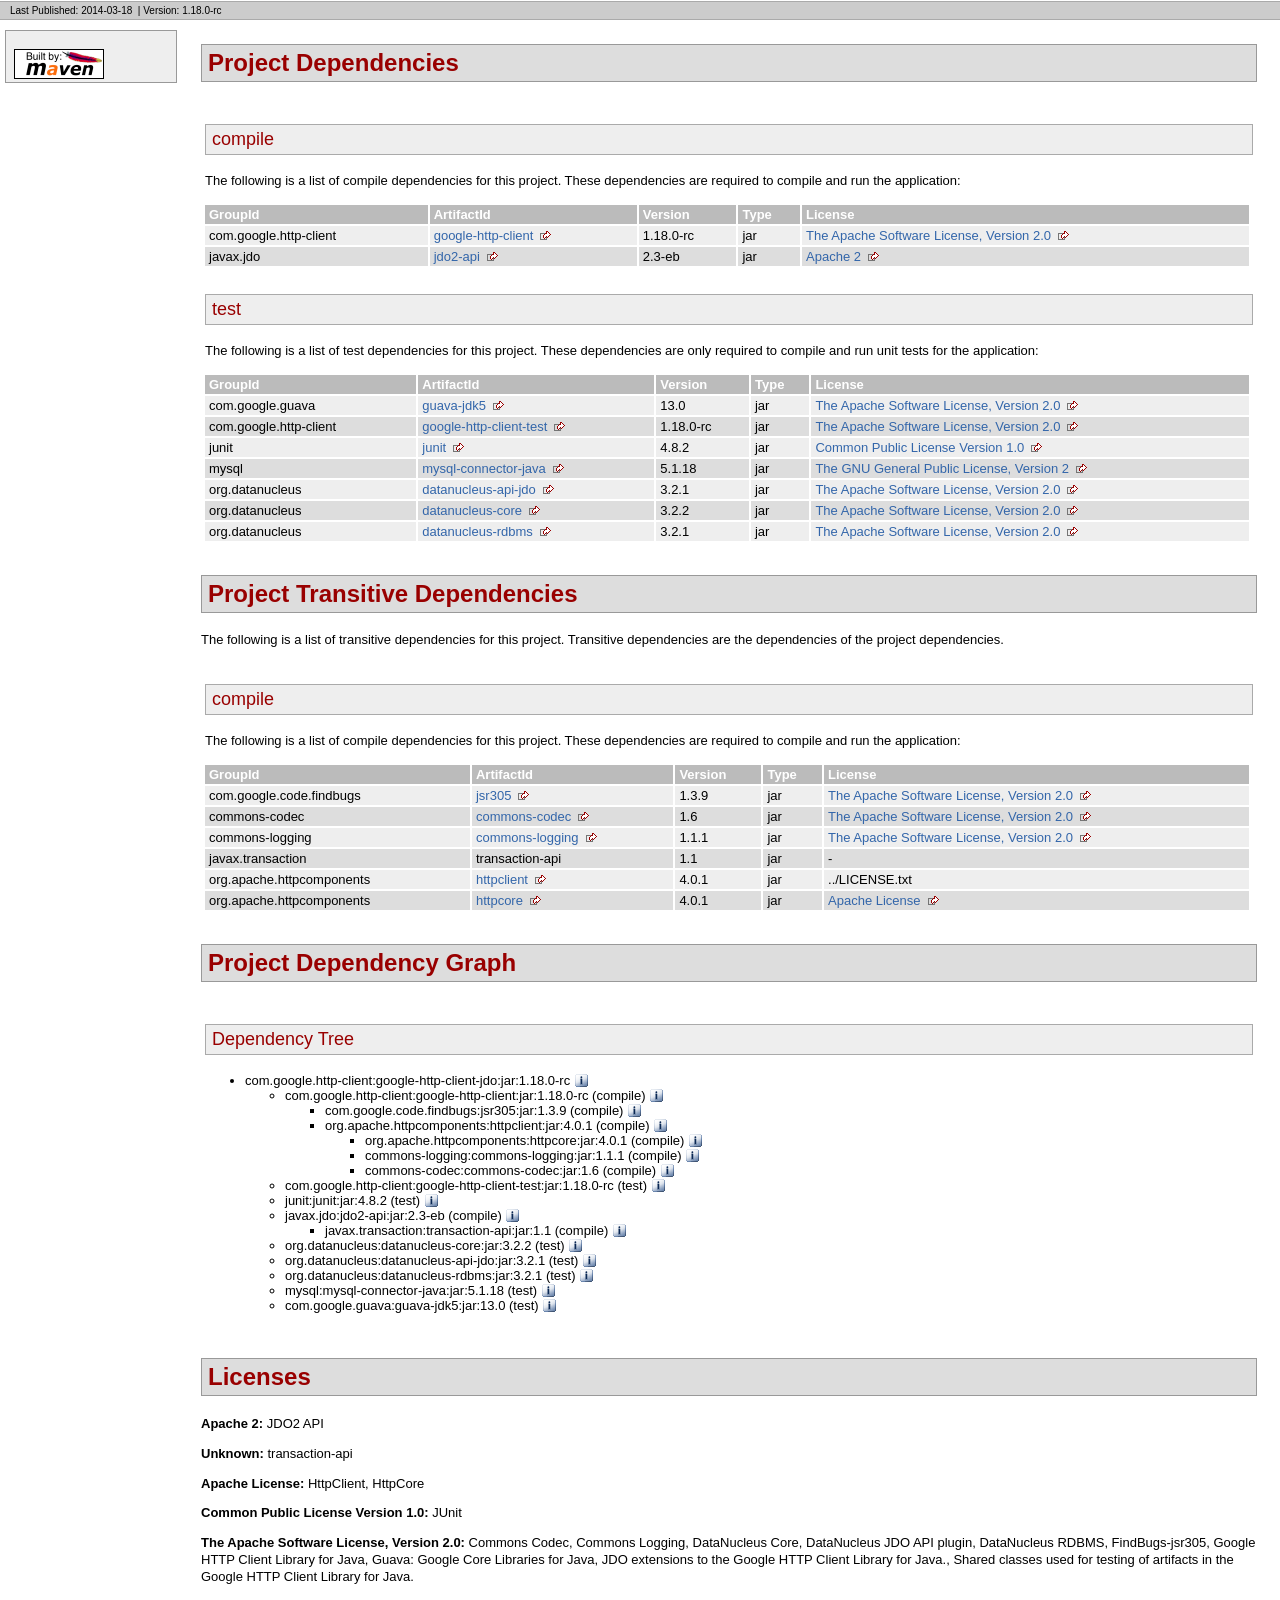
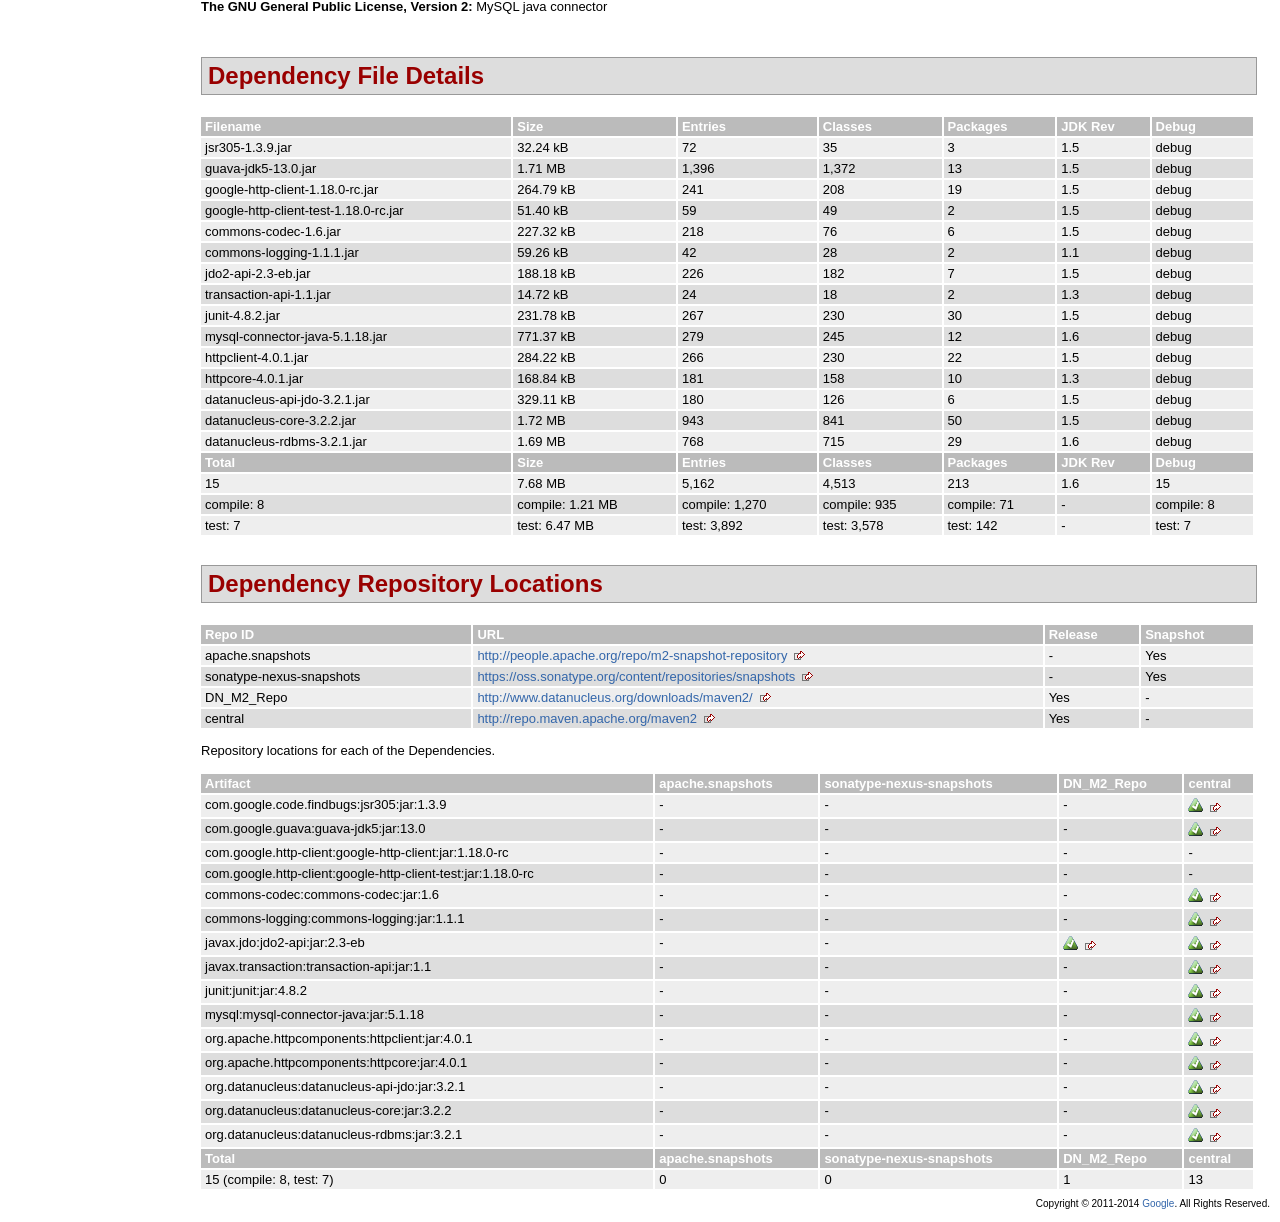
<file: endpoint-libs/libpubmodelendpoint-v1/pubmodelendpoint/dependencies/google-http-client-jdo-dependencies.html>
<!DOCTYPE html PUBLIC "-//W3C//DTD XHTML 1.0 Transitional//EN" "http://www.w3.org/TR/xhtml1/DTD/xhtml1-transitional.dtd">
<!-- Generated by Apache Maven Doxia at Mar 18, 2014 -->
<html xmlns="http://www.w3.org/1999/xhtml" xml:lang="en" lang="en">
  <head>
    <meta http-equiv="Content-Type" content="text/html; charset=UTF-8" />
    <title>Project Dependencies</title>
    <style type="text/css" media="all">
      @import url("./css/maven-base.css");
      @import url("./css/maven-theme.css");
      @import url("./css/site.css");
    </style>
    <link rel="stylesheet" href="./css/print.css" type="text/css" media="print" />
    <meta name="Date-Revision-yyyymmdd" content="20140318" />
    <meta http-equiv="Content-Language" content="en" />
        
        </head>
  <body class="composite">
    <div id="banner">
                      <div class="clear">
        <hr/>
      </div>
    </div>
    <div id="breadcrumbs">
            
        
                <div class="xleft">
        <span id="publishDate">Last Published: 2014-03-18</span>
                  &nbsp;| <span id="projectVersion">Version: 1.18.0-rc</span>
                      </div>
            <div class="xright">        
        
      </div>
      <div class="clear">
        <hr/>
      </div>
    </div>
    <div id="leftColumn">
      <div id="navcolumn">
             
        
                                      <a href="http://maven.apache.org/" title="Built by Maven" class="poweredBy">
        <img class="poweredBy" alt="Built by Maven" src="./images/logos/maven-feather.png" />
      </a>
                   
        
            </div>
    </div>
    <div id="bodyColumn">
      <div id="contentBox">
        <a name="Project_Dependencies"></a>
<div class="section">
<h2>Project Dependencies<a name="Project_Dependencies"></a></h2><a name="Project_Dependencies_compile"></a>
<div class="section">
<h3>compile<a name="compile"></a></h3>
<p>The following is a list of compile dependencies for this project. These dependencies are required to compile and run the application:</p>
<table border="0" class="bodyTable">
<tr class="a">
<th>GroupId</th>
<th>ArtifactId</th>
<th>Version</th>
<th>Type</th>
<th>License</th></tr>
<tr class="b">
<td>com.google.http-client</td>
<td><a class="externalLink" href="http://code.google.com/p/google-http-java-client/google-http-client/">google-http-client</a></td>
<td>1.18.0-rc</td>
<td>jar</td>
<td><a class="externalLink" href="http://www.apache.org/licenses/LICENSE-2.0.txt">The Apache Software License, Version 2.0</a></td></tr>
<tr class="a">
<td>javax.jdo</td>
<td><a class="externalLink" href="http://db.apache.org/jdo/index.html">jdo2-api</a></td>
<td>2.3-eb</td>
<td>jar</td>
<td><a class="externalLink" href="http://www.apache.org/licenses/LICENSE-2.0.txt">Apache 2</a></td></tr></table></div><a name="Project_Dependencies_test"></a>
<div class="section">
<h3>test<a name="test"></a></h3>
<p>The following is a list of test dependencies for this project. These dependencies are only required to compile and run unit tests for the application:</p>
<table border="0" class="bodyTable">
<tr class="a">
<th>GroupId</th>
<th>ArtifactId</th>
<th>Version</th>
<th>Type</th>
<th>License</th></tr>
<tr class="b">
<td>com.google.guava</td>
<td><a class="externalLink" href="http://code.google.com/p/guava-libraries/guava-jdk5">guava-jdk5</a></td>
<td>13.0</td>
<td>jar</td>
<td><a class="externalLink" href="http://www.apache.org/licenses/LICENSE-2.0.txt">The Apache Software License, Version 2.0</a></td></tr>
<tr class="a">
<td>com.google.http-client</td>
<td><a class="externalLink" href="http://code.google.com/p/google-http-java-client/google-http-client-test/">google-http-client-test</a></td>
<td>1.18.0-rc</td>
<td>jar</td>
<td><a class="externalLink" href="http://www.apache.org/licenses/LICENSE-2.0.txt">The Apache Software License, Version 2.0</a></td></tr>
<tr class="b">
<td>junit</td>
<td><a class="externalLink" href="http://junit.org">junit</a></td>
<td>4.8.2</td>
<td>jar</td>
<td><a class="externalLink" href="http://www.opensource.org/licenses/cpl1.0.txt">Common Public License Version 1.0</a></td></tr>
<tr class="a">
<td>mysql</td>
<td><a class="externalLink" href="http://dev.mysql.com/usingmysql/java/">mysql-connector-java</a></td>
<td>5.1.18</td>
<td>jar</td>
<td><a class="externalLink" href="http://www.gnu.org/licenses/gpl.txt">The GNU General Public License, Version 2</a></td></tr>
<tr class="b">
<td>org.datanucleus</td>
<td><a class="externalLink" href="http://www.datanucleus.org">datanucleus-api-jdo</a></td>
<td>3.2.1</td>
<td>jar</td>
<td><a class="externalLink" href="http://www.apache.org/licenses/LICENSE-2.0.txt">The Apache Software License, Version 2.0</a></td></tr>
<tr class="a">
<td>org.datanucleus</td>
<td><a class="externalLink" href="http://www.datanucleus.org">datanucleus-core</a></td>
<td>3.2.2</td>
<td>jar</td>
<td><a class="externalLink" href="http://www.apache.org/licenses/LICENSE-2.0.txt">The Apache Software License, Version 2.0</a></td></tr>
<tr class="b">
<td>org.datanucleus</td>
<td><a class="externalLink" href="http://www.datanucleus.org">datanucleus-rdbms</a></td>
<td>3.2.1</td>
<td>jar</td>
<td><a class="externalLink" href="http://www.apache.org/licenses/LICENSE-2.0.txt">The Apache Software License, Version 2.0</a></td></tr></table></div></div><a name="Project_Transitive_Dependencies"></a>
<div class="section">
<h2>Project Transitive Dependencies<a name="Project_Transitive_Dependencies"></a></h2>
<p>The following is a list of transitive dependencies for this project. Transitive dependencies are the dependencies of the project dependencies.</p><a name="Project_Transitive_Dependencies_compile"></a>
<div class="section">
<h3>compile<a name="compile"></a></h3>
<p>The following is a list of compile dependencies for this project. These dependencies are required to compile and run the application:</p>
<table border="0" class="bodyTable">
<tr class="a">
<th>GroupId</th>
<th>ArtifactId</th>
<th>Version</th>
<th>Type</th>
<th>License</th></tr>
<tr class="b">
<td>com.google.code.findbugs</td>
<td><a class="externalLink" href="http://findbugs.sourceforge.net/">jsr305</a></td>
<td>1.3.9</td>
<td>jar</td>
<td><a class="externalLink" href="http://www.apache.org/licenses/LICENSE-2.0.txt">The Apache Software License, Version 2.0</a></td></tr>
<tr class="a">
<td>commons-codec</td>
<td><a class="externalLink" href="http://commons.apache.org/codec/">commons-codec</a></td>
<td>1.6</td>
<td>jar</td>
<td><a class="externalLink" href="http://www.apache.org/licenses/LICENSE-2.0.txt">The Apache Software License, Version 2.0</a></td></tr>
<tr class="b">
<td>commons-logging</td>
<td><a class="externalLink" href="http://commons.apache.org/logging">commons-logging</a></td>
<td>1.1.1</td>
<td>jar</td>
<td><a class="externalLink" href="http://www.apache.org/licenses/LICENSE-2.0.txt">The Apache Software License, Version 2.0</a></td></tr>
<tr class="a">
<td>javax.transaction</td>
<td>transaction-api</td>
<td>1.1</td>
<td>jar</td>
<td>-</td></tr>
<tr class="b">
<td>org.apache.httpcomponents</td>
<td><a class="externalLink" href="http://hc.apache.org/httpcomponents-client">httpclient</a></td>
<td>4.0.1</td>
<td>jar</td>
<td>../LICENSE.txt</td></tr>
<tr class="a">
<td>org.apache.httpcomponents</td>
<td><a class="externalLink" href="http://hc.apache.org/httpcomponents-core/">httpcore</a></td>
<td>4.0.1</td>
<td>jar</td>
<td><a class="externalLink" href="http://www.apache.org/licenses/LICENSE-2.0.html">Apache License</a></td></tr></table></div></div><a name="Project_Dependency_Graph"></a>
<div class="section">
<h2>Project Dependency Graph<a name="Project_Dependency_Graph"></a></h2><script language="javascript" type="text/javascript">
      function toggleDependencyDetail( divId, imgId )
      {
        var div = document.getElementById( divId );
        var img = document.getElementById( imgId );
        if( div.style.display == '' )
        {
          div.style.display = 'none';
          img.src='./images/icon_info_sml.gif';
        }
        else
        {
          div.style.display = '';
          img.src='./images/close.gif';
        }
      }
</script>
<a name="Dependency_Tree"></a>
<div class="section">
<h3>Dependency Tree<a name="Dependency_Tree"></a></h3>
<ul>
<li>com.google.http-client:google-http-client-jdo:jar:1.18.0-rc <img id="_img1" src="./images/icon_info_sml.gif" alt="Information" onclick="toggleDependencyDetail( '_dep0', '_img1' );" style="cursor: pointer;vertical-align:text-bottom;"></img><div id="_dep0" style="display:none">
<table border="0" class="bodyTable">
<tr class="a">
<th>JDO extensions to the Google HTTP Client Library for Java.</th></tr>
<tr class="b">
<td>
<p><b>Description: </b>Sonatype helps open source projects to set up Maven repositories on https://oss.sonatype.org/</p>
<p><b>URL: </b><a class="externalLink" href="http://code.google.com/p/google-http-java-client/google-http-client-jdo/">http://code.google.com/p/google-http-java-client/google-http-client-jdo/</a></p>
<p><b>Project License: </b><a class="externalLink" href="http://www.apache.org/licenses/LICENSE-2.0.txt">The Apache Software License, Version 2.0</a></p></td></tr></table></div>
<ul>
<li>com.google.http-client:google-http-client:jar:1.18.0-rc (compile) <img id="_img3" src="./images/icon_info_sml.gif" alt="Information" onclick="toggleDependencyDetail( '_dep2', '_img3' );" style="cursor: pointer;vertical-align:text-bottom;"></img><div id="_dep2" style="display:none">
<table border="0" class="bodyTable">
<tr class="a">
<th>Google HTTP Client Library for Java</th></tr>
<tr class="b">
<td>
<p><b>Description: </b>Google HTTP Client Library for Java. Functionality that works on all supported Java platforms,
    including Java 5 (or higher) desktop (SE) and web (EE), Android, and Google App Engine.</p>
<p><b>URL: </b><a class="externalLink" href="http://code.google.com/p/google-http-java-client/google-http-client/">http://code.google.com/p/google-http-java-client/google-http-client/</a></p>
<p><b>Project License: </b><a class="externalLink" href="http://www.apache.org/licenses/LICENSE-2.0.txt">The Apache Software License, Version 2.0</a></p></td></tr></table></div>
<ul>
<li>com.google.code.findbugs:jsr305:jar:1.3.9 (compile) <img id="_img5" src="./images/icon_info_sml.gif" alt="Information" onclick="toggleDependencyDetail( '_dep4', '_img5' );" style="cursor: pointer;vertical-align:text-bottom;"></img><div id="_dep4" style="display:none">
<table border="0" class="bodyTable">
<tr class="a">
<th>FindBugs-jsr305</th></tr>
<tr class="b">
<td>
<p><b>Description: </b>JSR305 Annotations for Findbugs</p>
<p><b>URL: </b><a class="externalLink" href="http://findbugs.sourceforge.net/">http://findbugs.sourceforge.net/</a></p>
<p><b>Project License: </b><a class="externalLink" href="http://www.apache.org/licenses/LICENSE-2.0.txt">The Apache Software License, Version 2.0</a></p></td></tr></table></div></li>
<li>org.apache.httpcomponents:httpclient:jar:4.0.1 (compile) <img id="_img7" src="./images/icon_info_sml.gif" alt="Information" onclick="toggleDependencyDetail( '_dep6', '_img7' );" style="cursor: pointer;vertical-align:text-bottom;"></img><div id="_dep6" style="display:none">
<table border="0" class="bodyTable">
<tr class="a">
<th>HttpClient</th></tr>
<tr class="b">
<td>
<p><b>Description: </b>HttpComponents Client (base module)</p>
<p><b>URL: </b><a class="externalLink" href="http://hc.apache.org/httpcomponents-client">http://hc.apache.org/httpcomponents-client</a></p>
<p><b>Project License: </b><a href="../LICENSE.txt">Apache License</a></p></td></tr></table></div>
<ul>
<li>org.apache.httpcomponents:httpcore:jar:4.0.1 (compile) <img id="_img9" src="./images/icon_info_sml.gif" alt="Information" onclick="toggleDependencyDetail( '_dep8', '_img9' );" style="cursor: pointer;vertical-align:text-bottom;"></img><div id="_dep8" style="display:none">
<table border="0" class="bodyTable">
<tr class="a">
<th>HttpCore</th></tr>
<tr class="b">
<td>
<p><b>Description: </b>HttpComponents Core (Java 1.3 compatible)</p>
<p><b>URL: </b><a class="externalLink" href="http://hc.apache.org/httpcomponents-core/">http://hc.apache.org/httpcomponents-core/</a></p>
<p><b>Project License: </b><a class="externalLink" href="http://www.apache.org/licenses/LICENSE-2.0.html">Apache License</a></p></td></tr></table></div></li>
<li>commons-logging:commons-logging:jar:1.1.1 (compile) <img id="_img11" src="./images/icon_info_sml.gif" alt="Information" onclick="toggleDependencyDetail( '_dep10', '_img11' );" style="cursor: pointer;vertical-align:text-bottom;"></img><div id="_dep10" style="display:none">
<table border="0" class="bodyTable">
<tr class="a">
<th>Commons Logging</th></tr>
<tr class="b">
<td>
<p><b>Description: </b>Commons Logging is a thin adapter allowing configurable bridging to other,
    well known logging systems.</p>
<p><b>URL: </b><a class="externalLink" href="http://commons.apache.org/logging">http://commons.apache.org/logging</a></p>
<p><b>Project License: </b><a class="externalLink" href="http://www.apache.org/licenses/LICENSE-2.0.txt">The Apache Software License, Version 2.0</a></p></td></tr></table></div></li>
<li>commons-codec:commons-codec:jar:1.6 (compile) <img id="_img13" src="./images/icon_info_sml.gif" alt="Information" onclick="toggleDependencyDetail( '_dep12', '_img13' );" style="cursor: pointer;vertical-align:text-bottom;"></img><div id="_dep12" style="display:none">
<table border="0" class="bodyTable">
<tr class="a">
<th>Commons Codec</th></tr>
<tr class="b">
<td>
<p><b>Description: </b>The codec package contains simple encoder and decoders for
     various formats such as Base64 and Hexadecimal.  In addition to these
     widely used encoders and decoders, the codec package also maintains a
     collection of phonetic encoding utilities.</p>
<p><b>URL: </b><a class="externalLink" href="http://commons.apache.org/codec/">http://commons.apache.org/codec/</a></p>
<p><b>Project License: </b><a class="externalLink" href="http://www.apache.org/licenses/LICENSE-2.0.txt">The Apache Software License, Version 2.0</a></p></td></tr></table></div></li></ul></li></ul></li>
<li>com.google.http-client:google-http-client-test:jar:1.18.0-rc (test) <img id="_img15" src="./images/icon_info_sml.gif" alt="Information" onclick="toggleDependencyDetail( '_dep14', '_img15' );" style="cursor: pointer;vertical-align:text-bottom;"></img><div id="_dep14" style="display:none">
<table border="0" class="bodyTable">
<tr class="a">
<th>Shared classes used for testing of artifacts in the Google HTTP Client Library for Java.</th></tr>
<tr class="b">
<td>
<p><b>Description: </b>Sonatype helps open source projects to set up Maven repositories on https://oss.sonatype.org/</p>
<p><b>URL: </b><a class="externalLink" href="http://code.google.com/p/google-http-java-client/google-http-client-test/">http://code.google.com/p/google-http-java-client/google-http-client-test/</a></p>
<p><b>Project License: </b><a class="externalLink" href="http://www.apache.org/licenses/LICENSE-2.0.txt">The Apache Software License, Version 2.0</a></p></td></tr></table></div></li>
<li>junit:junit:jar:4.8.2 (test) <img id="_img17" src="./images/icon_info_sml.gif" alt="Information" onclick="toggleDependencyDetail( '_dep16', '_img17' );" style="cursor: pointer;vertical-align:text-bottom;"></img><div id="_dep16" style="display:none">
<table border="0" class="bodyTable">
<tr class="a">
<th>JUnit</th></tr>
<tr class="b">
<td>
<p><b>Description: </b>JUnit is a regression testing framework. It is used by the developer who implements unit tests in Java.</p>
<p><b>URL: </b><a class="externalLink" href="http://junit.org">http://junit.org</a></p>
<p><b>Project License: </b><a class="externalLink" href="http://www.opensource.org/licenses/cpl1.0.txt">Common Public License Version 1.0</a></p></td></tr></table></div></li>
<li>javax.jdo:jdo2-api:jar:2.3-eb (compile) <img id="_img19" src="./images/icon_info_sml.gif" alt="Information" onclick="toggleDependencyDetail( '_dep18', '_img19' );" style="cursor: pointer;vertical-align:text-bottom;"></img><div id="_dep18" style="display:none">
<table border="0" class="bodyTable">
<tr class="a">
<th>JDO2 API</th></tr>
<tr class="b">
<td>
<p><b>Description: </b>The Java Data Objects 2 (JDO) API is a standard interface-based Java model abstraction of persistence, developed as Java Specification Request 243 under the auspices of the Java Community Process.</p>
<p><b>URL: </b><a class="externalLink" href="http://db.apache.org/jdo/index.html">http://db.apache.org/jdo/index.html</a></p>
<p><b>Project License: </b><a class="externalLink" href="http://www.apache.org/licenses/LICENSE-2.0.txt">Apache 2</a></p></td></tr></table></div>
<ul>
<li>javax.transaction:transaction-api:jar:1.1 (compile) <img id="_img21" src="./images/icon_info_sml.gif" alt="Information" onclick="toggleDependencyDetail( '_dep20', '_img21' );" style="cursor: pointer;vertical-align:text-bottom;"></img><div id="_dep20" style="display:none">
<table border="0" class="bodyTable">
<tr class="a">
<th>transaction-api</th></tr>
<tr class="b">
<td>
<p><b>Description: </b>There is currently no description associated with this project.</p>
<p><b>Project License: </b>No license is defined for this project.</p></td></tr></table></div></li></ul></li>
<li>org.datanucleus:datanucleus-core:jar:3.2.2 (test) <img id="_img23" src="./images/icon_info_sml.gif" alt="Information" onclick="toggleDependencyDetail( '_dep22', '_img23' );" style="cursor: pointer;vertical-align:text-bottom;"></img><div id="_dep22" style="display:none">
<table border="0" class="bodyTable">
<tr class="a">
<th>DataNucleus Core</th></tr>
<tr class="b">
<td>
<p><b>Description: </b>DataNucleus Core provides the primary components of a heterogenous Java persistence solution. 
        It supports persistence API's being layered on top of the core functionality.</p>
<p><b>URL: </b><a class="externalLink" href="http://www.datanucleus.org">http://www.datanucleus.org</a></p>
<p><b>Project License: </b><a class="externalLink" href="http://www.apache.org/licenses/LICENSE-2.0.txt">The Apache Software License, Version 2.0</a></p></td></tr></table></div></li>
<li>org.datanucleus:datanucleus-api-jdo:jar:3.2.1 (test) <img id="_img25" src="./images/icon_info_sml.gif" alt="Information" onclick="toggleDependencyDetail( '_dep24', '_img25' );" style="cursor: pointer;vertical-align:text-bottom;"></img><div id="_dep24" style="display:none">
<table border="0" class="bodyTable">
<tr class="a">
<th>DataNucleus JDO API plugin</th></tr>
<tr class="b">
<td>
<p><b>Description: </b>Plugin providing DataNucleus implementation of JDO API.</p>
<p><b>URL: </b><a class="externalLink" href="http://www.datanucleus.org">http://www.datanucleus.org</a></p>
<p><b>Project License: </b><a class="externalLink" href="http://www.apache.org/licenses/LICENSE-2.0.txt">The Apache Software License, Version 2.0</a></p></td></tr></table></div></li>
<li>org.datanucleus:datanucleus-rdbms:jar:3.2.1 (test) <img id="_img27" src="./images/icon_info_sml.gif" alt="Information" onclick="toggleDependencyDetail( '_dep26', '_img27' );" style="cursor: pointer;vertical-align:text-bottom;"></img><div id="_dep26" style="display:none">
<table border="0" class="bodyTable">
<tr class="a">
<th>DataNucleus RDBMS</th></tr>
<tr class="b">
<td>
<p><b>Description: </b>Plugin for DataNucleus providing persistence to RDBMS datastores.</p>
<p><b>URL: </b><a class="externalLink" href="http://www.datanucleus.org">http://www.datanucleus.org</a></p>
<p><b>Project License: </b><a class="externalLink" href="http://www.apache.org/licenses/LICENSE-2.0.txt">The Apache Software License, Version 2.0</a></p></td></tr></table></div></li>
<li>mysql:mysql-connector-java:jar:5.1.18 (test) <img id="_img29" src="./images/icon_info_sml.gif" alt="Information" onclick="toggleDependencyDetail( '_dep28', '_img29' );" style="cursor: pointer;vertical-align:text-bottom;"></img><div id="_dep28" style="display:none">
<table border="0" class="bodyTable">
<tr class="a">
<th>MySQL java connector</th></tr>
<tr class="b">
<td>
<p><b>Description: </b>MySQL java connector</p>
<p><b>URL: </b><a class="externalLink" href="http://dev.mysql.com/usingmysql/java/">http://dev.mysql.com/usingmysql/java/</a></p>
<p><b>Project License: </b><a class="externalLink" href="http://www.gnu.org/licenses/gpl.txt">The GNU General Public License, Version 2</a></p></td></tr></table></div></li>
<li>com.google.guava:guava-jdk5:jar:13.0 (test) <img id="_img31" src="./images/icon_info_sml.gif" alt="Information" onclick="toggleDependencyDetail( '_dep30', '_img31' );" style="cursor: pointer;vertical-align:text-bottom;"></img><div id="_dep30" style="display:none">
<table border="0" class="bodyTable">
<tr class="a">
<th>Guava: Google Core Libraries for Java</th></tr>
<tr class="b">
<td>
<p><b>Description: </b>Guava is a suite of core and expanded libraries that include
    utility classes, google's collections, io classes, and much
    much more.

    Guava has only one code dependency - javax.annotation,
    per the JSR-305 spec.</p>
<p><b>URL: </b><a class="externalLink" href="http://code.google.com/p/guava-libraries/guava-jdk5">http://code.google.com/p/guava-libraries/guava-jdk5</a></p>
<p><b>Project License: </b><a class="externalLink" href="http://www.apache.org/licenses/LICENSE-2.0.txt">The Apache Software License, Version 2.0</a></p></td></tr></table></div></li></ul></li></ul></div></div><a name="Licenses"></a>
<div class="section">
<h2>Licenses<a name="Licenses"></a></h2>
<p><b>Apache 2: </b>JDO2 API</p>
<p><b>Unknown: </b>transaction-api</p>
<p><b>Apache License: </b>HttpClient, HttpCore</p>
<p><b>Common Public License Version 1.0: </b>JUnit</p>
<p><b>The Apache Software License, Version 2.0: </b>Commons Codec, Commons Logging, DataNucleus Core, DataNucleus JDO API plugin, DataNucleus RDBMS, FindBugs-jsr305, Google HTTP Client Library for Java, Guava: Google Core Libraries for Java, JDO extensions to the Google HTTP Client Library for Java., Shared classes used for testing of artifacts in the Google HTTP Client Library for Java.</p>
<p><b>The GNU General Public License, Version 2: </b>MySQL java connector</p></div><a name="Dependency_File_Details"></a>
<div class="section">
<h2>Dependency File Details<a name="Dependency_File_Details"></a></h2>
<table border="0" class="bodyTable">
<tr class="a">
<th>Filename</th>
<th>Size</th>
<th>Entries</th>
<th>Classes</th>
<th>Packages</th>
<th>JDK Rev</th>
<th>Debug</th></tr>
<tr class="b">
<td>jsr305-1.3.9.jar</td>
<td>32.24 kB</td>
<td>72</td>
<td>35</td>
<td>3</td>
<td>1.5</td>
<td>debug</td></tr>
<tr class="a">
<td>guava-jdk5-13.0.jar</td>
<td>1.71 MB</td>
<td>1,396</td>
<td>1,372</td>
<td>13</td>
<td>1.5</td>
<td>debug</td></tr>
<tr class="b">
<td>google-http-client-1.18.0-rc.jar</td>
<td>264.79 kB</td>
<td>241</td>
<td>208</td>
<td>19</td>
<td>1.5</td>
<td>debug</td></tr>
<tr class="a">
<td>google-http-client-test-1.18.0-rc.jar</td>
<td>51.40 kB</td>
<td>59</td>
<td>49</td>
<td>2</td>
<td>1.5</td>
<td>debug</td></tr>
<tr class="b">
<td>commons-codec-1.6.jar</td>
<td>227.32 kB</td>
<td>218</td>
<td>76</td>
<td>6</td>
<td>1.5</td>
<td>debug</td></tr>
<tr class="a">
<td>commons-logging-1.1.1.jar</td>
<td>59.26 kB</td>
<td>42</td>
<td>28</td>
<td>2</td>
<td>1.1</td>
<td>debug</td></tr>
<tr class="b">
<td>jdo2-api-2.3-eb.jar</td>
<td>188.18 kB</td>
<td>226</td>
<td>182</td>
<td>7</td>
<td>1.5</td>
<td>debug</td></tr>
<tr class="a">
<td>transaction-api-1.1.jar</td>
<td>14.72 kB</td>
<td>24</td>
<td>18</td>
<td>2</td>
<td>1.3</td>
<td>debug</td></tr>
<tr class="b">
<td>junit-4.8.2.jar</td>
<td>231.78 kB</td>
<td>267</td>
<td>230</td>
<td>30</td>
<td>1.5</td>
<td>debug</td></tr>
<tr class="a">
<td>mysql-connector-java-5.1.18.jar</td>
<td>771.37 kB</td>
<td>279</td>
<td>245</td>
<td>12</td>
<td>1.6</td>
<td>debug</td></tr>
<tr class="b">
<td>httpclient-4.0.1.jar</td>
<td>284.22 kB</td>
<td>266</td>
<td>230</td>
<td>22</td>
<td>1.5</td>
<td>debug</td></tr>
<tr class="a">
<td>httpcore-4.0.1.jar</td>
<td>168.84 kB</td>
<td>181</td>
<td>158</td>
<td>10</td>
<td>1.3</td>
<td>debug</td></tr>
<tr class="b">
<td>datanucleus-api-jdo-3.2.1.jar</td>
<td>329.11 kB</td>
<td>180</td>
<td>126</td>
<td>6</td>
<td>1.5</td>
<td>debug</td></tr>
<tr class="a">
<td>datanucleus-core-3.2.2.jar</td>
<td>1.72 MB</td>
<td>943</td>
<td>841</td>
<td>50</td>
<td>1.5</td>
<td>debug</td></tr>
<tr class="b">
<td>datanucleus-rdbms-3.2.1.jar</td>
<td>1.69 MB</td>
<td>768</td>
<td>715</td>
<td>29</td>
<td>1.6</td>
<td>debug</td></tr>
<tr class="a">
<th>Total</th>
<th>Size</th>
<th>Entries</th>
<th>Classes</th>
<th>Packages</th>
<th>JDK Rev</th>
<th>Debug</th></tr>
<tr class="b">
<td>15</td>
<td>7.68 MB</td>
<td>5,162</td>
<td>4,513</td>
<td>213</td>
<td>1.6</td>
<td>15</td></tr>
<tr class="a">
<td>compile: 8</td>
<td>compile: 1.21 MB</td>
<td>compile: 1,270</td>
<td>compile: 935</td>
<td>compile: 71</td>
<td>-</td>
<td>compile: 8</td></tr>
<tr class="b">
<td>test: 7</td>
<td>test: 6.47 MB</td>
<td>test: 3,892</td>
<td>test: 3,578</td>
<td>test: 142</td>
<td>-</td>
<td>test: 7</td></tr></table></div><a name="Dependency_Repository_Locations"></a>
<div class="section">
<h2>Dependency Repository Locations<a name="Dependency_Repository_Locations"></a></h2>
<table border="0" class="bodyTable">
<tr class="a">
<th>Repo ID</th>
<th>URL</th>
<th>Release</th>
<th>Snapshot</th></tr>
<tr class="b">
<td>apache.snapshots</td>
<td><a class="externalLink" href="http://people.apache.org/repo/m2-snapshot-repository">http://people.apache.org/repo/m2-snapshot-repository</a></td>
<td>-</td>
<td>Yes</td></tr>
<tr class="a">
<td>sonatype-nexus-snapshots</td>
<td><a class="externalLink" href="https://oss.sonatype.org/content/repositories/snapshots">https://oss.sonatype.org/content/repositories/snapshots</a></td>
<td>-</td>
<td>Yes</td></tr>
<tr class="b">
<td>DN_M2_Repo</td>
<td><a class="externalLink" href="http://www.datanucleus.org/downloads/maven2/">http://www.datanucleus.org/downloads/maven2/</a></td>
<td>Yes</td>
<td>-</td></tr>
<tr class="a">
<td>central</td>
<td><a class="externalLink" href="http://repo.maven.apache.org/maven2">http://repo.maven.apache.org/maven2</a></td>
<td>Yes</td>
<td>-</td></tr></table>
<p>Repository locations for each of the Dependencies.</p>
<table border="0" class="bodyTable">
<tr class="a">
<th>Artifact</th>
<th>apache.snapshots</th>
<th>sonatype-nexus-snapshots</th>
<th>DN_M2_Repo</th>
<th>central</th></tr>
<tr class="b">
<td>com.google.code.findbugs:jsr305:jar:1.3.9</td>
<td>-</td>
<td>-</td>
<td>-</td>
<td><a class="externalLink" href="http://repo.maven.apache.org/maven2/com/google/code/findbugs/jsr305/1.3.9/jsr305-1.3.9.jar"><img alt="Found at http://repo.maven.apache.org/maven2" src="images/icon_success_sml.gif" /></a></td></tr>
<tr class="a">
<td>com.google.guava:guava-jdk5:jar:13.0</td>
<td>-</td>
<td>-</td>
<td>-</td>
<td><a class="externalLink" href="http://repo.maven.apache.org/maven2/com/google/guava/guava-jdk5/13.0/guava-jdk5-13.0.jar"><img alt="Found at http://repo.maven.apache.org/maven2" src="images/icon_success_sml.gif" /></a></td></tr>
<tr class="b">
<td>com.google.http-client:google-http-client:jar:1.18.0-rc</td>
<td>-</td>
<td>-</td>
<td>-</td>
<td>-</td></tr>
<tr class="a">
<td>com.google.http-client:google-http-client-test:jar:1.18.0-rc</td>
<td>-</td>
<td>-</td>
<td>-</td>
<td>-</td></tr>
<tr class="b">
<td>commons-codec:commons-codec:jar:1.6</td>
<td>-</td>
<td>-</td>
<td>-</td>
<td><a class="externalLink" href="http://repo.maven.apache.org/maven2/commons-codec/commons-codec/1.6/commons-codec-1.6.jar"><img alt="Found at http://repo.maven.apache.org/maven2" src="images/icon_success_sml.gif" /></a></td></tr>
<tr class="a">
<td>commons-logging:commons-logging:jar:1.1.1</td>
<td>-</td>
<td>-</td>
<td>-</td>
<td><a class="externalLink" href="http://repo.maven.apache.org/maven2/commons-logging/commons-logging/1.1.1/commons-logging-1.1.1.jar"><img alt="Found at http://repo.maven.apache.org/maven2" src="images/icon_success_sml.gif" /></a></td></tr>
<tr class="b">
<td>javax.jdo:jdo2-api:jar:2.3-eb</td>
<td>-</td>
<td>-</td>
<td><a class="externalLink" href="http://www.datanucleus.org/downloads/maven2//javax/jdo/jdo2-api/2.3-eb/jdo2-api-2.3-eb.jar"><img alt="Found at http://www.datanucleus.org/downloads/maven2/" src="images/icon_success_sml.gif" /></a></td>
<td><a class="externalLink" href="http://repo.maven.apache.org/maven2/javax/jdo/jdo2-api/2.3-eb/jdo2-api-2.3-eb.jar"><img alt="Found at http://repo.maven.apache.org/maven2" src="images/icon_success_sml.gif" /></a></td></tr>
<tr class="a">
<td>javax.transaction:transaction-api:jar:1.1</td>
<td>-</td>
<td>-</td>
<td>-</td>
<td><a class="externalLink" href="http://repo.maven.apache.org/maven2/javax/transaction/transaction-api/1.1/transaction-api-1.1.jar"><img alt="Found at http://repo.maven.apache.org/maven2" src="images/icon_success_sml.gif" /></a></td></tr>
<tr class="b">
<td>junit:junit:jar:4.8.2</td>
<td>-</td>
<td>-</td>
<td>-</td>
<td><a class="externalLink" href="http://repo.maven.apache.org/maven2/junit/junit/4.8.2/junit-4.8.2.jar"><img alt="Found at http://repo.maven.apache.org/maven2" src="images/icon_success_sml.gif" /></a></td></tr>
<tr class="a">
<td>mysql:mysql-connector-java:jar:5.1.18</td>
<td>-</td>
<td>-</td>
<td>-</td>
<td><a class="externalLink" href="http://repo.maven.apache.org/maven2/mysql/mysql-connector-java/5.1.18/mysql-connector-java-5.1.18.jar"><img alt="Found at http://repo.maven.apache.org/maven2" src="images/icon_success_sml.gif" /></a></td></tr>
<tr class="b">
<td>org.apache.httpcomponents:httpclient:jar:4.0.1</td>
<td>-</td>
<td>-</td>
<td>-</td>
<td><a class="externalLink" href="http://repo.maven.apache.org/maven2/org/apache/httpcomponents/httpclient/4.0.1/httpclient-4.0.1.jar"><img alt="Found at http://repo.maven.apache.org/maven2" src="images/icon_success_sml.gif" /></a></td></tr>
<tr class="a">
<td>org.apache.httpcomponents:httpcore:jar:4.0.1</td>
<td>-</td>
<td>-</td>
<td>-</td>
<td><a class="externalLink" href="http://repo.maven.apache.org/maven2/org/apache/httpcomponents/httpcore/4.0.1/httpcore-4.0.1.jar"><img alt="Found at http://repo.maven.apache.org/maven2" src="images/icon_success_sml.gif" /></a></td></tr>
<tr class="b">
<td>org.datanucleus:datanucleus-api-jdo:jar:3.2.1</td>
<td>-</td>
<td>-</td>
<td>-</td>
<td><a class="externalLink" href="http://repo.maven.apache.org/maven2/org/datanucleus/datanucleus-api-jdo/3.2.1/datanucleus-api-jdo-3.2.1.jar"><img alt="Found at http://repo.maven.apache.org/maven2" src="images/icon_success_sml.gif" /></a></td></tr>
<tr class="a">
<td>org.datanucleus:datanucleus-core:jar:3.2.2</td>
<td>-</td>
<td>-</td>
<td>-</td>
<td><a class="externalLink" href="http://repo.maven.apache.org/maven2/org/datanucleus/datanucleus-core/3.2.2/datanucleus-core-3.2.2.jar"><img alt="Found at http://repo.maven.apache.org/maven2" src="images/icon_success_sml.gif" /></a></td></tr>
<tr class="b">
<td>org.datanucleus:datanucleus-rdbms:jar:3.2.1</td>
<td>-</td>
<td>-</td>
<td>-</td>
<td><a class="externalLink" href="http://repo.maven.apache.org/maven2/org/datanucleus/datanucleus-rdbms/3.2.1/datanucleus-rdbms-3.2.1.jar"><img alt="Found at http://repo.maven.apache.org/maven2" src="images/icon_success_sml.gif" /></a></td></tr>
<tr class="a">
<th>Total</th>
<th>apache.snapshots</th>
<th>sonatype-nexus-snapshots</th>
<th>DN_M2_Repo</th>
<th>central</th></tr>
<tr class="b">
<td>15 (compile: 8, test: 7)</td>
<td>0</td>
<td>0</td>
<td>1</td>
<td>13</td></tr></table></div>
      </div>
    </div>
    <div class="clear">
      <hr/>
    </div>
    <div id="footer">
      <div class="xright">
              Copyright &#169;                    2011-2014
                        <a href="http://www.google.com/">Google</a>.
            All Rights Reserved.      
        
                  </div>
      <div class="clear">
        <hr/>
      </div>
    </div>
  </body>
</html>
</file>
<file: endpoint-libs/libpubmodelendpoint-v1/pubmodelendpoint/dependencies/css/print.css>
#banner, #footer, #leftcol, #breadcrumbs, .docs #toc, .docs .courtesylinks, #leftColumn, #navColumn {
	display: none !important;
}
#bodyColumn, body.docs div.docs {
	margin: 0 !important;
	border: none !important
}
</file>
